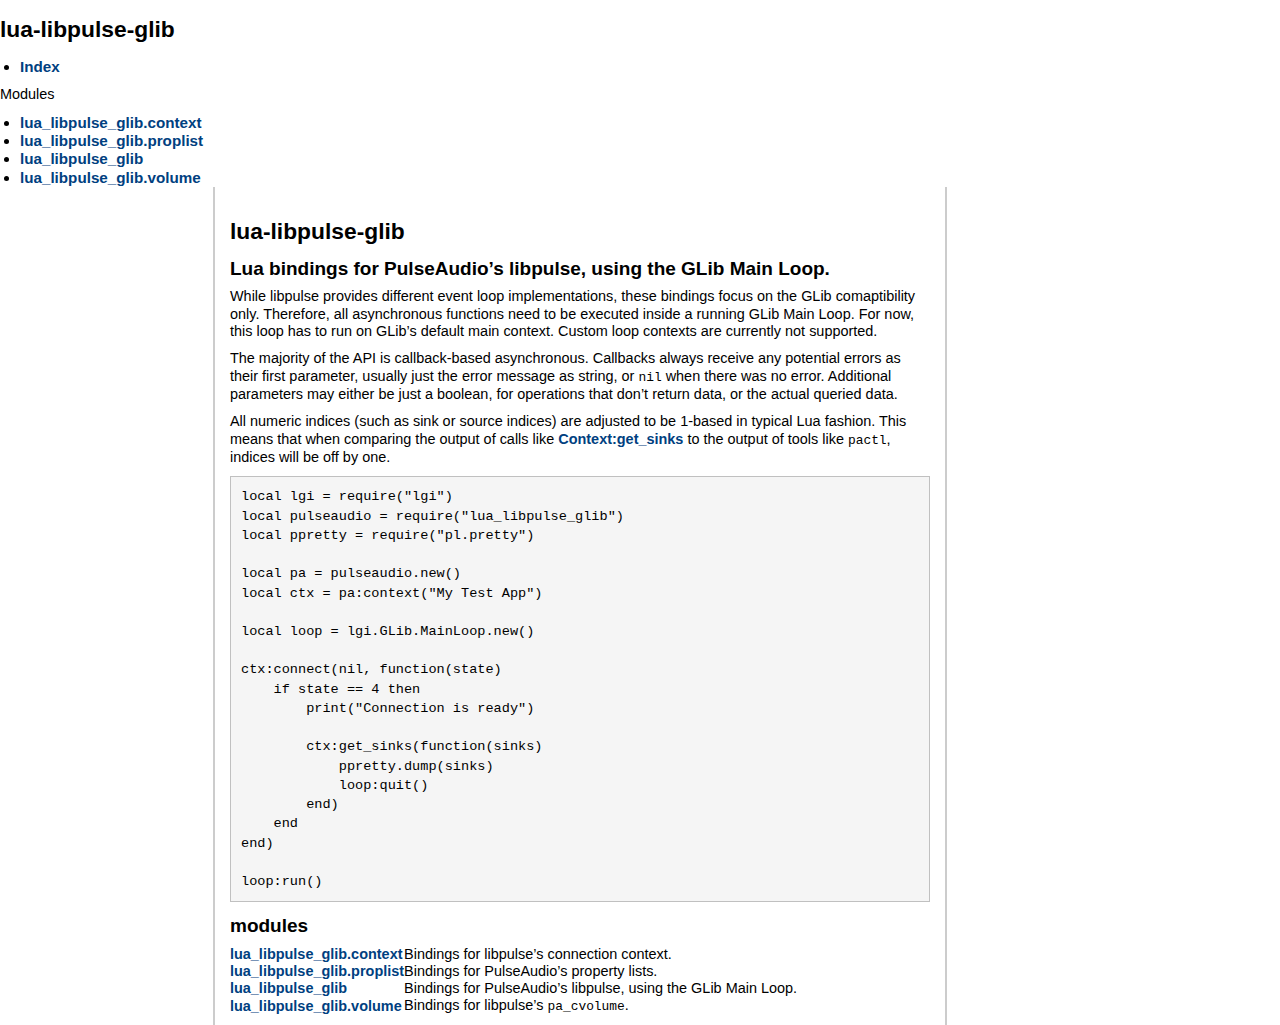
<file: index.html>
<!DOCTYPE html>
<html lang="en">
<head>
    <meta charset="UTF-8">
    <meta http-equiv="X-UA-Compatible" content="IE=edge">
    <meta name="viewport" content="width=device-width, initial-scale=1.0">
    <title>lua-libpulse-glib</title>
    <link rel="stylesheet" href="ldoc.css" type="text/css" />
</head>
<body>


<aside id="sidebar" class="has-background-white-ter">
    <h1 class="title">lua-libpulse-glib</h1>
    <nav class="menu">
        <ul class="menu-list">
            <li><a class="is-active" href="../index.html">Index</a></li>
        </ul>
        <p class="menu-label">Modules</p>
        <ul class="menu-list">
            <li><a href="modules/lua_libpulse_glib.context.html">lua_libpulse_glib.context</a></li>
            <li><a href="modules/lua_libpulse_glib.proplist.html">lua_libpulse_glib.proplist</a></li>
            <li><a href="modules/lua_libpulse_glib.html">lua_libpulse_glib</a></li>
            <li><a href="modules/lua_libpulse_glib.volume.html">lua_libpulse_glib.volume</a></li>
        </ul>
    </nav>
</aside>
<div id="content" class="content__wrapper">
    <section class="section section__project-description">
        <div class="container">
            <h1 class="title is-1">lua-libpulse-glib</h1>
            <h2 class="subtitle is-3">Lua bindings for PulseAudio&rsquo;s libpulse, using the GLib Main Loop.</h2>
            <div class="content">
                <p><p>While libpulse provides different event loop implementations, these bindings focus on the GLib comaptibility only.
Therefore, all asynchronous functions need to be executed inside a running GLib Main Loop.
For now, this loop has to run on GLib&rsquo;s default main context. Custom loop contexts are currently not supported.</p>

<p>The majority of the API is callback-based asynchronous. Callbacks always receive any potential errors as their
first parameter, usually just the error message as string, or <code>nil</code> when there was no error. Additional parameters
may either be just a boolean, for operations that don&rsquo;t return data, or the actual queried data.</p>

<p>All numeric indices (such as sink or source indices) are adjusted to be 1-based in typical Lua fashion.
This means that when comparing the output of calls like <a href="modules/lua_libpulse_glib.context.html#Context:get_sinks">Context:get_sinks</a> to the output of tools like <code>pactl</code>,
indices will be off by one.</p>

<pre><code>local lgi = require("lgi")
local pulseaudio = require("lua_libpulse_glib")
local ppretty = require("pl.pretty")

local pa = pulseaudio.new()
local ctx = pa:context("My Test App")

local loop = lgi.GLib.MainLoop.new()

ctx:connect(nil, function(state)
    if state == 4 then
        print("Connection is ready")

        ctx:get_sinks(function(sinks)
            ppretty.dump(sinks)
            loop:quit()
        end)
    end
end)

loop:run()
</code></pre>
</p>
            </div>
        </div>
    </section>

    <section class="section section__project-summary">
        <div class="container">
            <h2 class="title is-4">modules</h2>
            <table class="table is-fullwidth is-striped">
                <tbody>
                    <tr>
                        <td class="name"><a href="modules/lua_libpulse_glib.context.html">lua_libpulse_glib.context</a></td>
                        <td class="summary">Bindings for libpulse&rsquo;s connection context.</td>
                    </tr>
                    <tr>
                        <td class="name"><a href="modules/lua_libpulse_glib.proplist.html">lua_libpulse_glib.proplist</a></td>
                        <td class="summary">Bindings for PulseAudio&rsquo;s property lists.</td>
                    </tr>
                    <tr>
                        <td class="name"><a href="modules/lua_libpulse_glib.html">lua_libpulse_glib</a></td>
                        <td class="summary">Bindings for PulseAudio&rsquo;s libpulse, using the GLib Main Loop.</td>
                    </tr>
                    <tr>
                        <td class="name"><a href="modules/lua_libpulse_glib.volume.html">lua_libpulse_glib.volume</a></td>
                        <td class="summary">Bindings for libpulse&rsquo;s <code>pa_cvolume</code>.</td>
                    </tr>
                </tbody>
            </table>
        </div>
    </section>
</div>

<footer class="footer">
    <div class="content has-text-centered">
        Generated by <a href="https://github/com/stevendonovan/LDoc">LDoc 1.4.6</a>, designed with <a href="https://github.com/jgthms/bulma">Bulma</a>. Last updated at 2022-08-11 11:34:54.
    </div>
</footer>

</body>
</html>
</file>
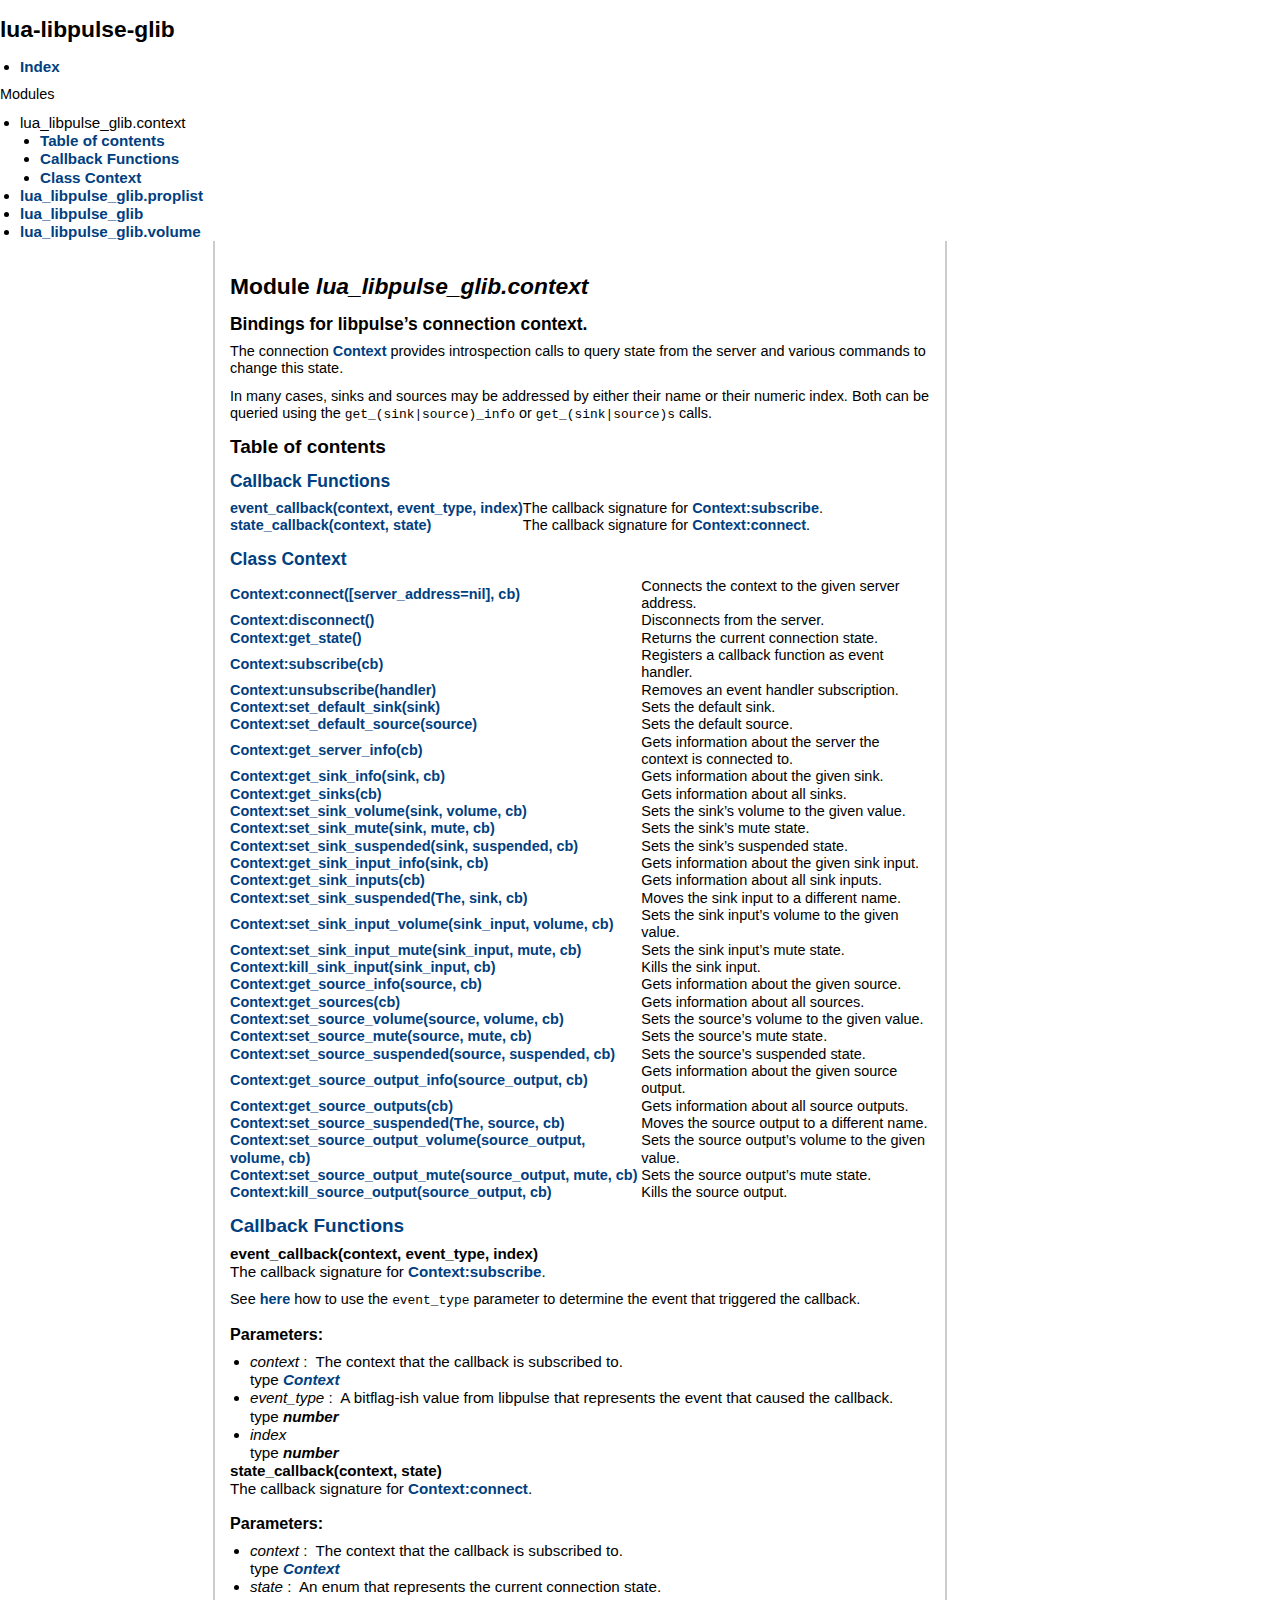
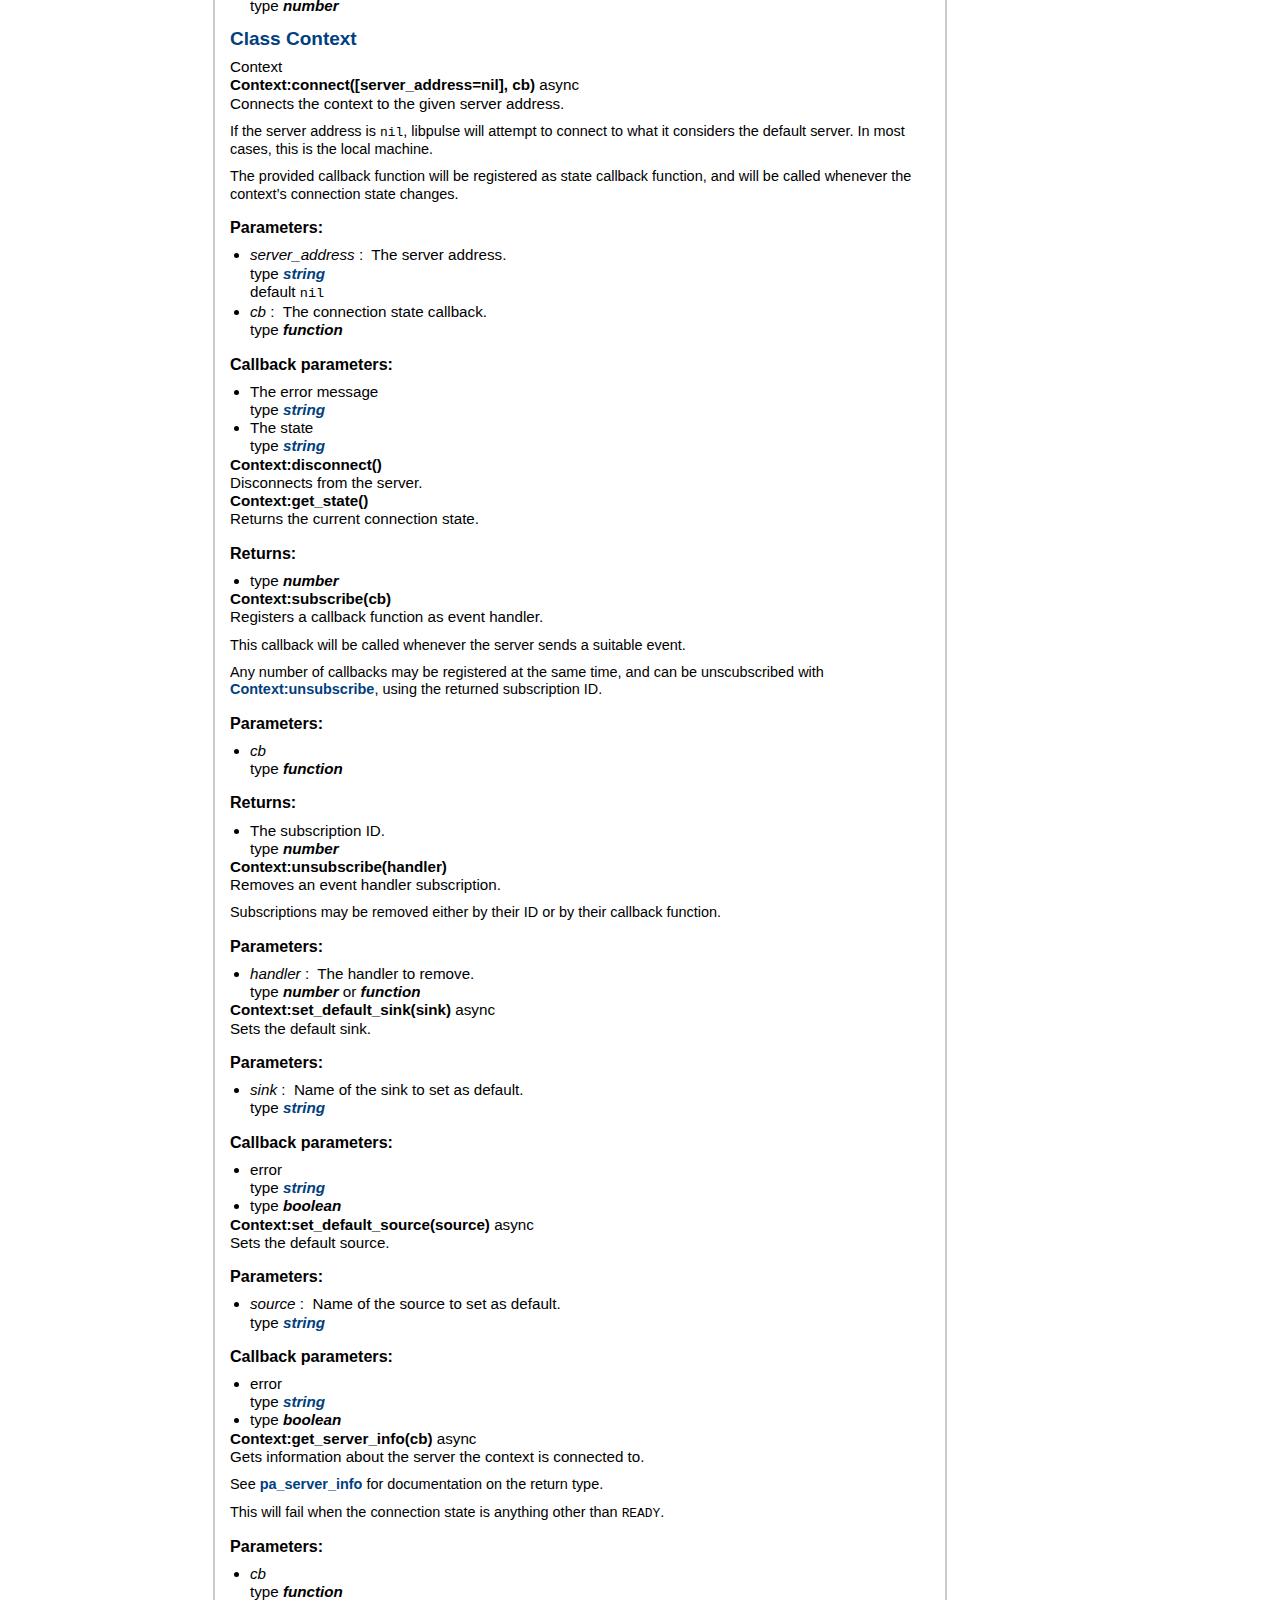
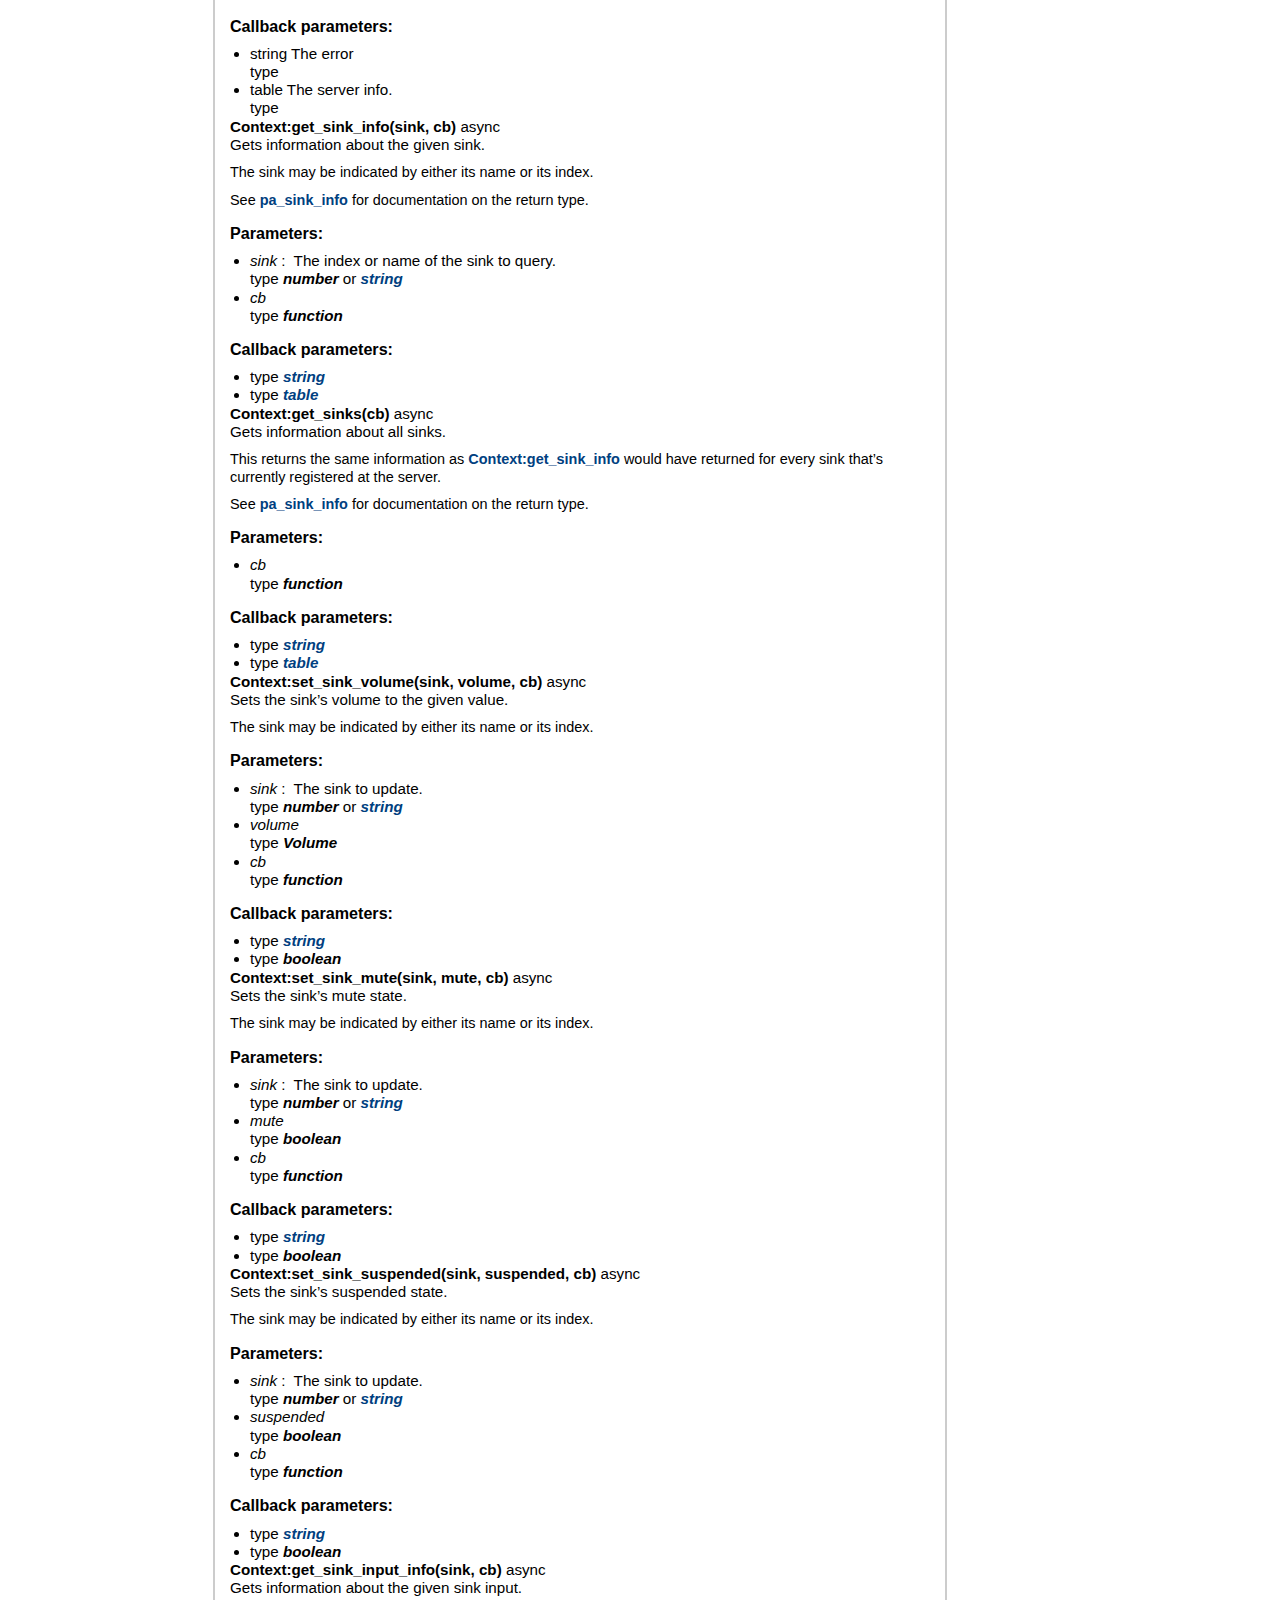
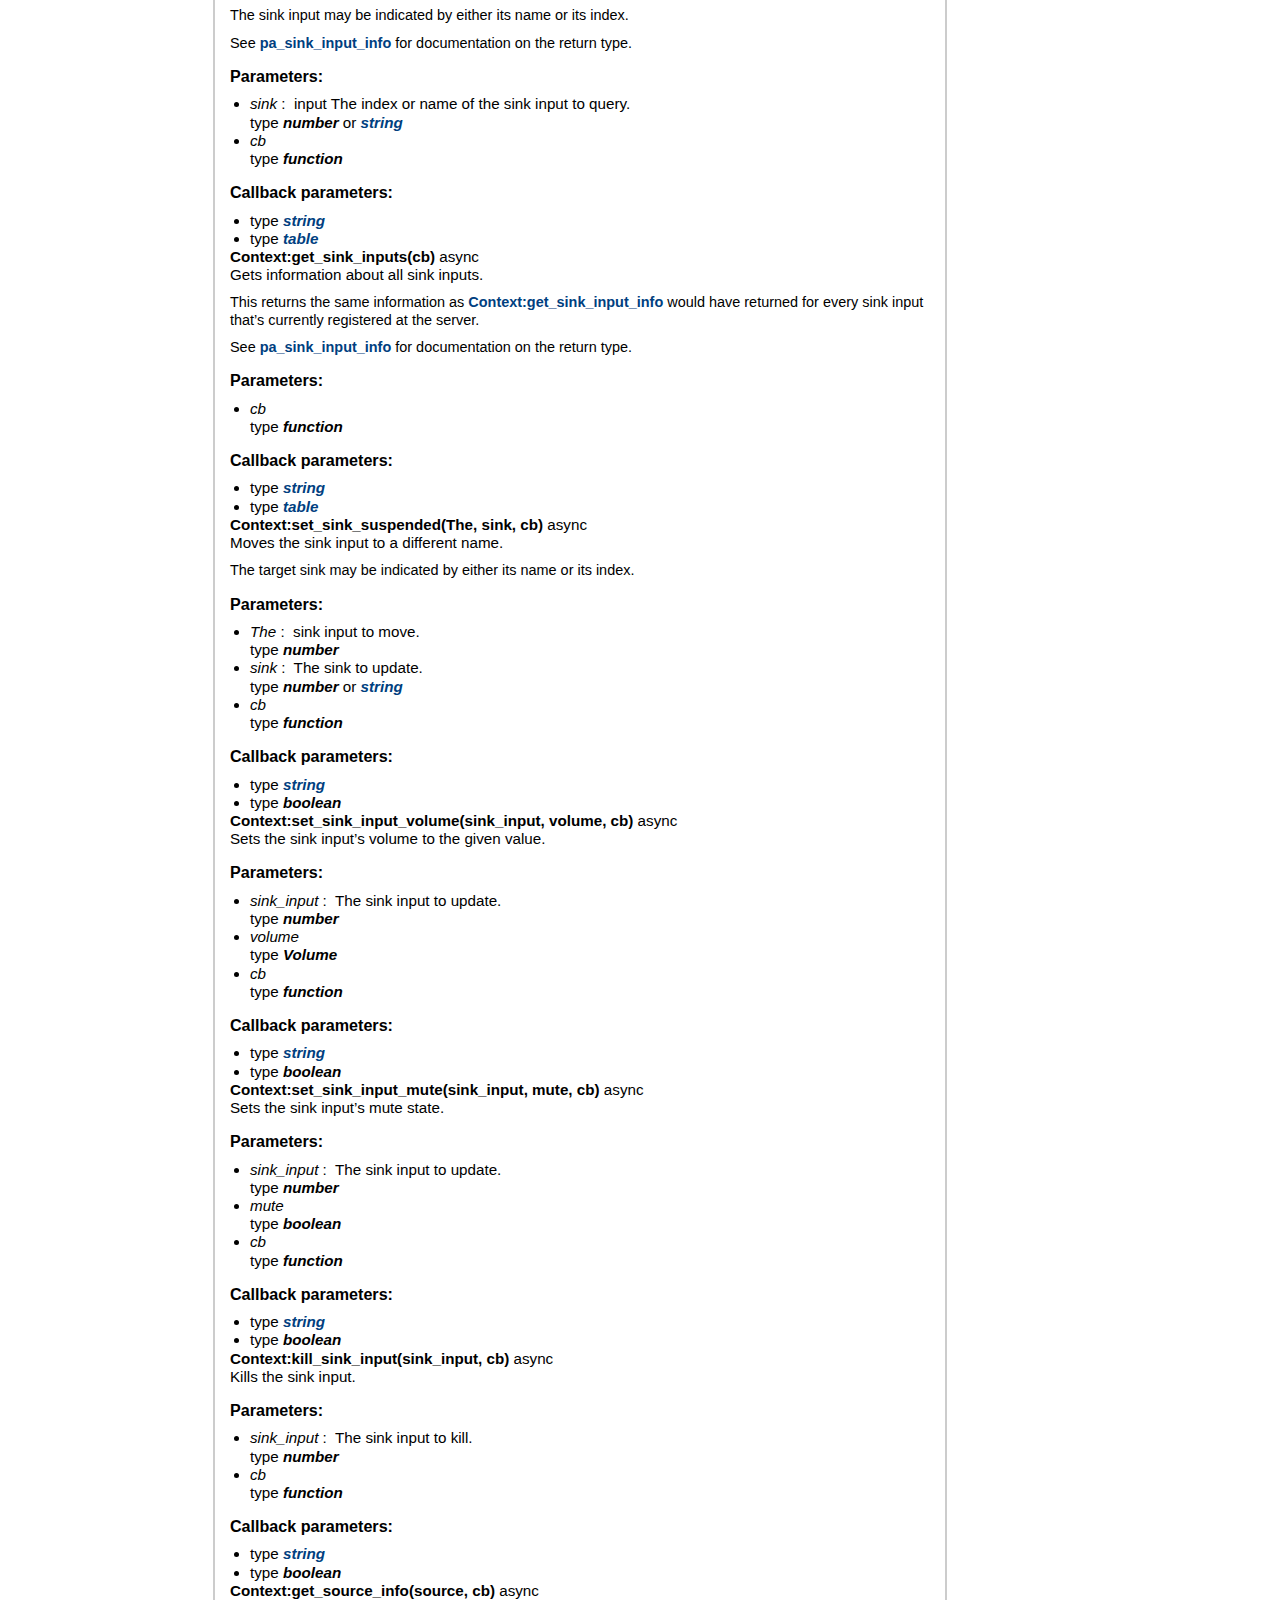
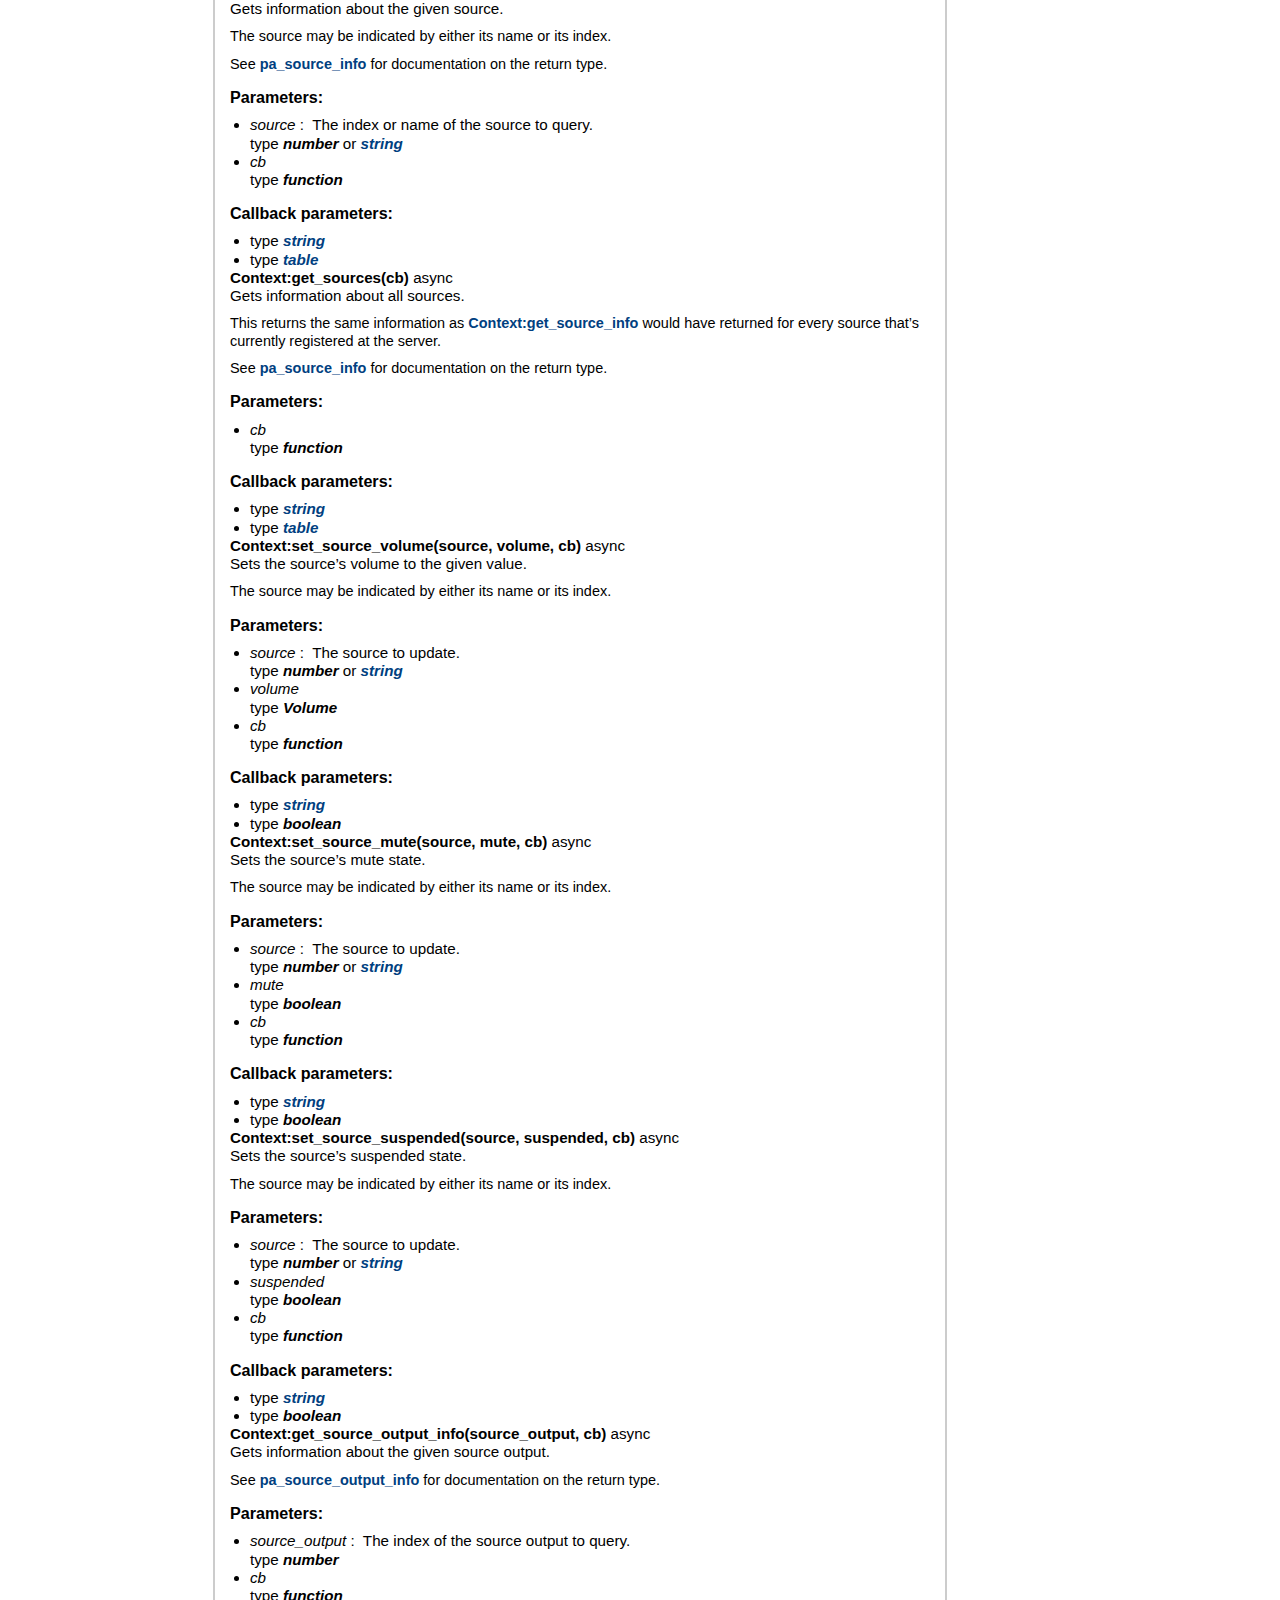
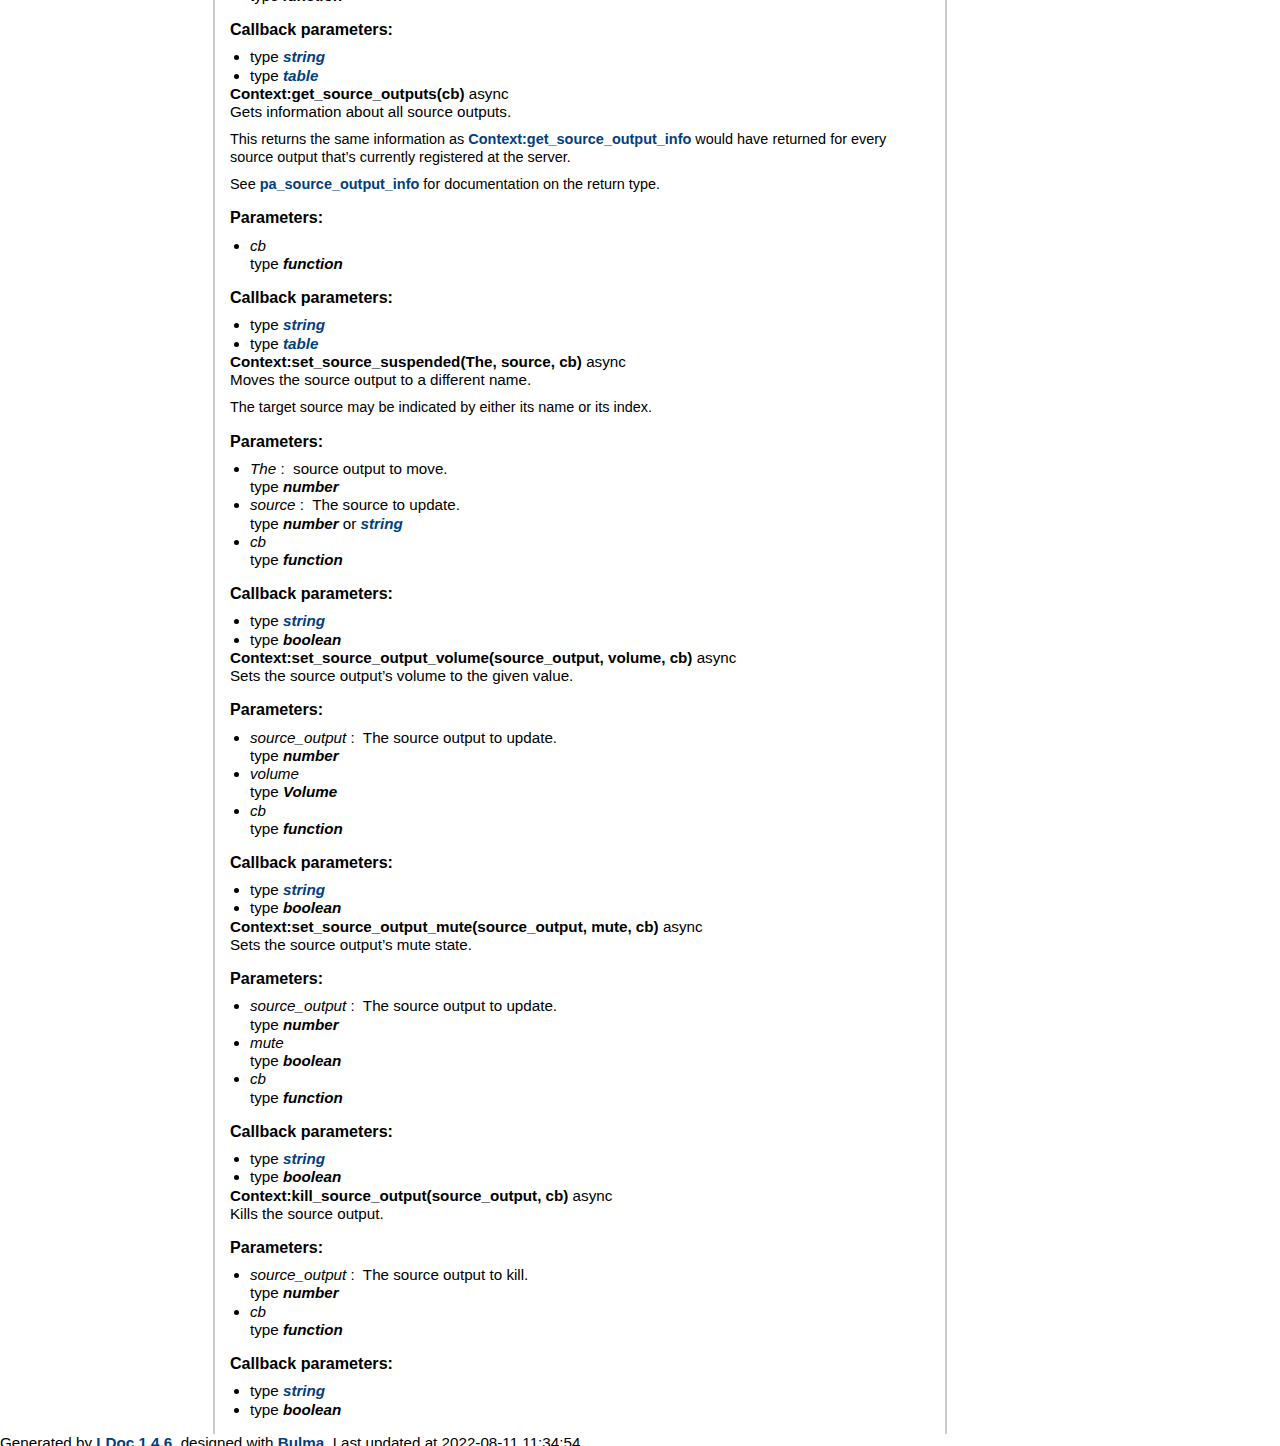
<file: modules/lua_libpulse_glib.context.html>
<!DOCTYPE html>
<html lang="en">
<head>
    <meta charset="UTF-8">
    <meta http-equiv="X-UA-Compatible" content="IE=edge">
    <meta name="viewport" content="width=device-width, initial-scale=1.0">
    <title>lua-libpulse-glib</title>
    <link rel="stylesheet" href="../ldoc.css" type="text/css" />
</head>
<body>


<aside id="sidebar" class="has-background-white-ter">
    <h1 class="title">lua-libpulse-glib</h1>
    <nav class="menu">
        <ul class="menu-list">
            <li><a class="" href="../index.html">Index</a></li>
        </ul>
        <p class="menu-label">Modules</p>
        <ul class="menu-list">
            <li>
                <a class="is-active">lua_libpulse_glib.context</a>
                <ul>
                    <li><a href="#toc">Table of contents</a></li>
                    <li><a href="#Callback_Functions">Callback Functions </a></li>
                    <li><a href="#Class_Context">Class Context </a></li>
                </ul>
            </li>
            <li><a href="../modules/lua_libpulse_glib.proplist.html">lua_libpulse_glib.proplist</a></li>
            <li><a href="../modules/lua_libpulse_glib.html">lua_libpulse_glib</a></li>
            <li><a href="../modules/lua_libpulse_glib.volume.html">lua_libpulse_glib.volume</a></li>
        </ul>
    </nav>
</aside>
<div id="content" class="content__wrapper">
    <section class="section section__module-description">
        <div class="container">
            <h1 class="title is-1">Module <em>lua_libpulse_glib.context</em></h1>
            <h3 class="subtitle is-3">Bindings for libpulse&rsquo;s connection context.</h3>
            <div class="content">
                <p> The connection <a href="../modules/lua_libpulse_glib.context.html#Context">Context</a> provides introspection calls to query state from the server and various commands to
 change this state.</p>

<p> In many cases, sinks and sources may be addressed by either their name or their numeric index.
 Both can be queried using the <code>get_(sink|source)_info</code> or <code>get_(sink|source)s</code> calls.</p>
            </div>
        </div>
    </section>
    <section class="section section__module-summary">
        <div class="container">
            <h2 id="toc" class="title is-3">Table of contents</h2>
            <h3 class="title is-4"><a href="#Callback_Functions">Callback Functions </a></h3>
            <table class="table is-fullwidth is-striped">
                <tbody>
                    <tr>
                        <td class="name"><a href="#event_callback">event_callback(context, event_type, index)</a></td>
                        <td class="summary">The callback signature for <a href="../modules/lua_libpulse_glib.context.html#Context:subscribe">Context:subscribe</a>.</td>
                    </tr>
                    <tr>
                        <td class="name"><a href="#state_callback">state_callback(context, state)</a></td>
                        <td class="summary">The callback signature for <a href="../modules/lua_libpulse_glib.context.html#Context:connect">Context:connect</a>.</td>
                    </tr>
                </tbody>
            </table>
            <h3 class="title is-4"><a href="#Class_Context">Class Context </a></h3>
            <table class="table is-fullwidth is-striped">
                <tbody>
                    <tr>
                        <td class="name"><a href="#Context:connect">Context:connect([server_address=nil], cb)</a></td>
                        <td class="summary">Connects the context to the given server address.</td>
                    </tr>
                    <tr>
                        <td class="name"><a href="#Context:disconnect">Context:disconnect()</a></td>
                        <td class="summary">Disconnects from the server.</td>
                    </tr>
                    <tr>
                        <td class="name"><a href="#Context:get_state">Context:get_state()</a></td>
                        <td class="summary">Returns the current connection state.</td>
                    </tr>
                    <tr>
                        <td class="name"><a href="#Context:subscribe">Context:subscribe(cb)</a></td>
                        <td class="summary">Registers a callback function as event handler.</td>
                    </tr>
                    <tr>
                        <td class="name"><a href="#Context:unsubscribe">Context:unsubscribe(handler)</a></td>
                        <td class="summary">Removes an event handler subscription.</td>
                    </tr>
                    <tr>
                        <td class="name"><a href="#Context:set_default_sink">Context:set_default_sink(sink)</a></td>
                        <td class="summary">Sets the default sink.</td>
                    </tr>
                    <tr>
                        <td class="name"><a href="#Context:set_default_source">Context:set_default_source(source)</a></td>
                        <td class="summary">Sets the default source.</td>
                    </tr>
                    <tr>
                        <td class="name"><a href="#Context:get_server_info">Context:get_server_info(cb)</a></td>
                        <td class="summary">Gets information about the server the context is connected to.</td>
                    </tr>
                    <tr>
                        <td class="name"><a href="#Context:get_sink_info">Context:get_sink_info(sink, cb)</a></td>
                        <td class="summary">Gets information about the given sink.</td>
                    </tr>
                    <tr>
                        <td class="name"><a href="#Context:get_sinks">Context:get_sinks(cb)</a></td>
                        <td class="summary">Gets information about all sinks.</td>
                    </tr>
                    <tr>
                        <td class="name"><a href="#Context:set_sink_volume">Context:set_sink_volume(sink, volume, cb)</a></td>
                        <td class="summary">Sets the sink&rsquo;s volume to the given value.</td>
                    </tr>
                    <tr>
                        <td class="name"><a href="#Context:set_sink_mute">Context:set_sink_mute(sink, mute, cb)</a></td>
                        <td class="summary">Sets the sink&rsquo;s mute state.</td>
                    </tr>
                    <tr>
                        <td class="name"><a href="#Context:set_sink_suspended">Context:set_sink_suspended(sink, suspended, cb)</a></td>
                        <td class="summary">Sets the sink&rsquo;s suspended state.</td>
                    </tr>
                    <tr>
                        <td class="name"><a href="#Context:get_sink_input_info">Context:get_sink_input_info(sink, cb)</a></td>
                        <td class="summary">Gets information about the given sink input.</td>
                    </tr>
                    <tr>
                        <td class="name"><a href="#Context:get_sink_inputs">Context:get_sink_inputs(cb)</a></td>
                        <td class="summary">Gets information about all sink inputs.</td>
                    </tr>
                    <tr>
                        <td class="name"><a href="#Context:set_sink_suspended">Context:set_sink_suspended(The, sink, cb)</a></td>
                        <td class="summary">Moves the sink input to a different name.</td>
                    </tr>
                    <tr>
                        <td class="name"><a href="#Context:set_sink_input_volume">Context:set_sink_input_volume(sink_input, volume, cb)</a></td>
                        <td class="summary">Sets the sink input&rsquo;s volume to the given value.</td>
                    </tr>
                    <tr>
                        <td class="name"><a href="#Context:set_sink_input_mute">Context:set_sink_input_mute(sink_input, mute, cb)</a></td>
                        <td class="summary">Sets the sink input&rsquo;s mute state.</td>
                    </tr>
                    <tr>
                        <td class="name"><a href="#Context:kill_sink_input">Context:kill_sink_input(sink_input, cb)</a></td>
                        <td class="summary">Kills the sink input.</td>
                    </tr>
                    <tr>
                        <td class="name"><a href="#Context:get_source_info">Context:get_source_info(source, cb)</a></td>
                        <td class="summary">Gets information about the given source.</td>
                    </tr>
                    <tr>
                        <td class="name"><a href="#Context:get_sources">Context:get_sources(cb)</a></td>
                        <td class="summary">Gets information about all sources.</td>
                    </tr>
                    <tr>
                        <td class="name"><a href="#Context:set_source_volume">Context:set_source_volume(source, volume, cb)</a></td>
                        <td class="summary">Sets the source&rsquo;s volume to the given value.</td>
                    </tr>
                    <tr>
                        <td class="name"><a href="#Context:set_source_mute">Context:set_source_mute(source, mute, cb)</a></td>
                        <td class="summary">Sets the source&rsquo;s mute state.</td>
                    </tr>
                    <tr>
                        <td class="name"><a href="#Context:set_source_suspended">Context:set_source_suspended(source, suspended, cb)</a></td>
                        <td class="summary">Sets the source&rsquo;s suspended state.</td>
                    </tr>
                    <tr>
                        <td class="name"><a href="#Context:get_source_output_info">Context:get_source_output_info(source_output, cb)</a></td>
                        <td class="summary">Gets information about the given source output.</td>
                    </tr>
                    <tr>
                        <td class="name"><a href="#Context:get_source_outputs">Context:get_source_outputs(cb)</a></td>
                        <td class="summary">Gets information about all source outputs.</td>
                    </tr>
                    <tr>
                        <td class="name"><a href="#Context:set_source_suspended">Context:set_source_suspended(The, source, cb)</a></td>
                        <td class="summary">Moves the source output to a different name.</td>
                    </tr>
                    <tr>
                        <td class="name"><a href="#Context:set_source_output_volume">Context:set_source_output_volume(source_output, volume, cb)</a></td>
                        <td class="summary">Sets the source output&rsquo;s volume to the given value.</td>
                    </tr>
                    <tr>
                        <td class="name"><a href="#Context:set_source_output_mute">Context:set_source_output_mute(source_output, mute, cb)</a></td>
                        <td class="summary">Sets the source output&rsquo;s mute state.</td>
                    </tr>
                    <tr>
                        <td class="name"><a href="#Context:kill_source_output">Context:kill_source_output(source_output, cb)</a></td>
                        <td class="summary">Kills the source output.</td>
                    </tr>
                </tbody>
            </table>
        </div>
    </section>

    <section class="section section--Callback Functions ">
        <div class="container">
            <h2 class="title is-2" id="Callback_Functions"><a href="#Callback_Functions">Callback Functions </a></h2>
            <div class="section__content">
                <div id="event_callback" class="box section__item">
                    <div class="block section__item__title">
                        <strong>event_callback(context, event_type, index)</strong>
                    </div>

                    <div class="block content section__item__description">The callback signature for <a href="../modules/lua_libpulse_glib.context.html#Context:subscribe">Context:subscribe</a>. </p>

<p> See <a href="https://freedesktop.org/software/pulseaudio/doxygen/subscribe.html">here</a> how to use the <code>event_type</code>
 parameter to determine the event that triggered the callback.</div>

                    <div class="block content section__item__params">
                        <h4 class="title is-6">Parameters:</h4>
                        <ul>
                            <li class="parameter">
                                <div>
                                    <span class="parameter__name"><em>context</em></span>
                                    <span class="parameter__description">:&nbsp; The context that the callback is subscribed to.</span>
                                </div>
                                <div class="field is-grouped is-grouped-multiline parameter__tags">
                                    <div class="control">
                                        <div class="tags has-addons">
                                            <span class="tag is-dark">type</span>
                                            <span class="tag parameter__type"><span><a class="type" href="../modules/lua_libpulse_glib.context.html#Context">Context</a></span></span>
                                        </div>
                                    </div>
                                </div>
                            </li>
                            <li class="parameter">
                                <div>
                                    <span class="parameter__name"><em>event_type</em></span>
                                    <span class="parameter__description">:&nbsp; A bitflag-ish value from libpulse that represents the event that caused the callback.</span>
                                </div>
                                <div class="field is-grouped is-grouped-multiline parameter__tags">
                                    <div class="control">
                                        <div class="tags has-addons">
                                            <span class="tag is-dark">type</span>
                                            <span class="tag parameter__type"><span><span class="type">number</span></span></span>
                                        </div>
                                    </div>
                                </div>
                            </li>
                            <li class="parameter">
                                <div>
                                    <span class="parameter__name"><em>index</em></span>
                                </div>
                                <div class="field is-grouped is-grouped-multiline parameter__tags">
                                    <div class="control">
                                        <div class="tags has-addons">
                                            <span class="tag is-dark">type</span>
                                            <span class="tag parameter__type"><span><span class="type">number</span></span></span>
                                        </div>
                                    </div>
                                </div>
                            </li>

                        </ul>
                    </div>
                </div>
                <div id="state_callback" class="box section__item">
                    <div class="block section__item__title">
                        <strong>state_callback(context, state)</strong>
                    </div>

                    <div class="block content section__item__description">The callback signature for <a href="../modules/lua_libpulse_glib.context.html#Context:connect">Context:connect</a>.</div>

                    <div class="block content section__item__params">
                        <h4 class="title is-6">Parameters:</h4>
                        <ul>
                            <li class="parameter">
                                <div>
                                    <span class="parameter__name"><em>context</em></span>
                                    <span class="parameter__description">:&nbsp; The context that the callback is subscribed to.</span>
                                </div>
                                <div class="field is-grouped is-grouped-multiline parameter__tags">
                                    <div class="control">
                                        <div class="tags has-addons">
                                            <span class="tag is-dark">type</span>
                                            <span class="tag parameter__type"><span><a class="type" href="../modules/lua_libpulse_glib.context.html#Context">Context</a></span></span>
                                        </div>
                                    </div>
                                </div>
                            </li>
                            <li class="parameter">
                                <div>
                                    <span class="parameter__name"><em>state</em></span>
                                    <span class="parameter__description">:&nbsp; An enum that represents the current connection state.</span>
                                </div>
                                <div class="field is-grouped is-grouped-multiline parameter__tags">
                                    <div class="control">
                                        <div class="tags has-addons">
                                            <span class="tag is-dark">type</span>
                                            <span class="tag parameter__type"><span><span class="type">number</span></span></span>
                                        </div>
                                    </div>
                                </div>
                            </li>

                        </ul>
                    </div>
                </div>
            </div>
        </div>
    </section>
    <section class="section section--Class Context ">
        <div class="container">
            <h2 class="title is-2" id="Class_Context"><a href="#Class_Context">Class Context </a></h2>
            <div class="content section__description">
                Context
            </div>
            <div class="section__content">
                <div id="Context:connect" class="box section__item">
                    <div class="block section__item__title">
                        <strong>Context:connect([server_address=nil], cb)</strong>
                        <span class="tag">async</span>
                    </div>

                    <div class="block content section__item__description">Connects the context to the given server address. </p>

<p> If the server address is <code>nil</code>, libpulse will attempt to connect to what it considers the default server.
 In most cases, this is the local machine.</p>

<p> The provided callback function will be registered as state callback function, and will be called whenever the
 context&rsquo;s connection state changes.</div>

                    <div class="block content section__item__params">
                        <h4 class="title is-6">Parameters:</h4>
                        <ul>
                            <li class="parameter">
                                <div>
                                    <span class="parameter__name"><em>server_address</em></span>
                                    <span class="parameter__description">:&nbsp; The server address.</span>
                                </div>
                                <div class="field is-grouped is-grouped-multiline parameter__tags">
                                    <div class="control">
                                        <div class="tags has-addons">
                                            <span class="tag is-dark">type</span>
                                            <span class="tag parameter__type"><span><a class="type" href="https://www.lua.org/manual/5.1/manual.html#5.4">string</a></span></span>
                                        </div>
                                    </div>
                                    <div class="control">
                                        <div class="tags has-addons">
                                            <span class="tag is-dark">default</span>
                                            <span class="tag parameter__default"><code>nil</code></span>
                                        </div>
                                    </div>
                                </div>
                            </li>
                            <li class="parameter">
                                <div>
                                    <span class="parameter__name"><em>cb</em></span>
                                    <span class="parameter__description">:&nbsp; The connection state callback.</span>
                                </div>
                                <div class="field is-grouped is-grouped-multiline parameter__tags">
                                    <div class="control">
                                        <div class="tags has-addons">
                                            <span class="tag is-dark">type</span>
                                            <span class="tag parameter__type"><span><span class="type">function</span></span></span>
                                        </div>
                                    </div>
                                </div>
                            </li>

                        </ul>
                    </div>
                    <div class="block content section__item__returns">
                        <h4 class="title is-6">Callback parameters:</h4>
                        <ul>
                            <li class="return-value">
                                <div class="return-value__description">
                                    <span>The error message</span>
                                </div>
                                <div class="field is-grouped is-grouped-multiline">
                                    <div class="control">
                                        <div class="tags has-addons">
                                            <span class="tag is-dark">type</span>
                                            <span class="tag return-value__type"><span><a class="type" href="https://www.lua.org/manual/5.1/manual.html#5.4">string</a></span></span>
                                        </div>
                                    </div>
                                </div>
                            </li>
                            <li class="return-value">
                                <div class="return-value__description">
                                    <span>The state</span>
                                </div>
                                <div class="field is-grouped is-grouped-multiline">
                                    <div class="control">
                                        <div class="tags has-addons">
                                            <span class="tag is-dark">type</span>
                                            <span class="tag return-value__type"><span><a class="type" href="https://www.lua.org/manual/5.1/manual.html#5.4">string</a></span></span>
                                        </div>
                                    </div>
                                </div>
                            </li>
                        </ul>
                    </div>
                </div>
                <div id="Context:disconnect" class="box section__item">
                    <div class="block section__item__title">
                        <strong>Context:disconnect()</strong>
                    </div>

                    <div class="block content section__item__description">Disconnects from the server.</div>

                </div>
                <div id="Context:get_state" class="box section__item">
                    <div class="block section__item__title">
                        <strong>Context:get_state()</strong>
                    </div>

                    <div class="block content section__item__description">Returns the current connection state.</div>

                    <div class="block content section__item__returns">
                        <h4 class="title is-6">Returns:</h4>
                        <ul>
                            <li class="return-value">
                                <div class="field is-grouped is-grouped-multiline">
                                    <div class="control">
                                        <div class="tags has-addons">
                                            <span class="tag is-dark">type</span>
                                            <span class="tag return-value__type"><span><span class="type">number</span></span></span>
                                        </div>
                                    </div>
                                </div>
                            </li>
                        </ul>
                    </div>
                </div>
                <div id="Context:subscribe" class="box section__item">
                    <div class="block section__item__title">
                        <strong>Context:subscribe(cb)</strong>
                    </div>

                    <div class="block content section__item__description">Registers a callback function as event handler. </p>

<p> This callback will be called whenever the server sends a suitable event.</p>

<p> Any number of callbacks may be registered at the same time, and can be unscubscribed with
 <a href="../modules/lua_libpulse_glib.context.html#Context:unsubscribe">Context:unsubscribe</a>, using the returned subscription ID.</div>

                    <div class="block content section__item__params">
                        <h4 class="title is-6">Parameters:</h4>
                        <ul>
                            <li class="parameter">
                                <div>
                                    <span class="parameter__name"><em>cb</em></span>
                                </div>
                                <div class="field is-grouped is-grouped-multiline parameter__tags">
                                    <div class="control">
                                        <div class="tags has-addons">
                                            <span class="tag is-dark">type</span>
                                            <span class="tag parameter__type"><span><span class="type">function</span></span></span>
                                        </div>
                                    </div>
                                </div>
                            </li>

                        </ul>
                    </div>
                    <div class="block content section__item__returns">
                        <h4 class="title is-6">Returns:</h4>
                        <ul>
                            <li class="return-value">
                                <div class="return-value__description">
                                    <span>The subscription ID.</span>
                                </div>
                                <div class="field is-grouped is-grouped-multiline">
                                    <div class="control">
                                        <div class="tags has-addons">
                                            <span class="tag is-dark">type</span>
                                            <span class="tag return-value__type"><span><span class="type">number</span></span></span>
                                        </div>
                                    </div>
                                </div>
                            </li>
                        </ul>
                    </div>
                </div>
                <div id="Context:unsubscribe" class="box section__item">
                    <div class="block section__item__title">
                        <strong>Context:unsubscribe(handler)</strong>
                    </div>

                    <div class="block content section__item__description">Removes an event handler subscription. </p>

<p> Subscriptions may be removed either by their ID or by their callback function.</div>

                    <div class="block content section__item__params">
                        <h4 class="title is-6">Parameters:</h4>
                        <ul>
                            <li class="parameter">
                                <div>
                                    <span class="parameter__name"><em>handler</em></span>
                                    <span class="parameter__description">:&nbsp; The handler to remove.</span>
                                </div>
                                <div class="field is-grouped is-grouped-multiline parameter__tags">
                                    <div class="control">
                                        <div class="tags has-addons">
                                            <span class="tag is-dark">type</span>
                                            <span class="tag parameter__type"><span><span class="type">number</span> or <span class="type">function</span></span></span>
                                        </div>
                                    </div>
                                </div>
                            </li>

                        </ul>
                    </div>
                </div>
                <div id="Context:set_default_sink" class="box section__item">
                    <div class="block section__item__title">
                        <strong>Context:set_default_sink(sink)</strong>
                        <span class="tag">async</span>
                    </div>

                    <div class="block content section__item__description">Sets the default sink.</div>

                    <div class="block content section__item__params">
                        <h4 class="title is-6">Parameters:</h4>
                        <ul>
                            <li class="parameter">
                                <div>
                                    <span class="parameter__name"><em>sink</em></span>
                                    <span class="parameter__description">:&nbsp; Name of the sink to set as default.</span>
                                </div>
                                <div class="field is-grouped is-grouped-multiline parameter__tags">
                                    <div class="control">
                                        <div class="tags has-addons">
                                            <span class="tag is-dark">type</span>
                                            <span class="tag parameter__type"><span><a class="type" href="https://www.lua.org/manual/5.1/manual.html#5.4">string</a></span></span>
                                        </div>
                                    </div>
                                </div>
                            </li>

                        </ul>
                    </div>
                    <div class="block content section__item__returns">
                        <h4 class="title is-6">Callback parameters:</h4>
                        <ul>
                            <li class="return-value">
                                <div class="return-value__description">
                                    <span>error</span>
                                </div>
                                <div class="field is-grouped is-grouped-multiline">
                                    <div class="control">
                                        <div class="tags has-addons">
                                            <span class="tag is-dark">type</span>
                                            <span class="tag return-value__type"><span><a class="type" href="https://www.lua.org/manual/5.1/manual.html#5.4">string</a></span></span>
                                        </div>
                                    </div>
                                </div>
                            </li>
                            <li class="return-value">
                                <div class="field is-grouped is-grouped-multiline">
                                    <div class="control">
                                        <div class="tags has-addons">
                                            <span class="tag is-dark">type</span>
                                            <span class="tag return-value__type"><span><span class="type">boolean</span></span></span>
                                        </div>
                                    </div>
                                </div>
                            </li>
                        </ul>
                    </div>
                </div>
                <div id="Context:set_default_source" class="box section__item">
                    <div class="block section__item__title">
                        <strong>Context:set_default_source(source)</strong>
                        <span class="tag">async</span>
                    </div>

                    <div class="block content section__item__description">Sets the default source.</div>

                    <div class="block content section__item__params">
                        <h4 class="title is-6">Parameters:</h4>
                        <ul>
                            <li class="parameter">
                                <div>
                                    <span class="parameter__name"><em>source</em></span>
                                    <span class="parameter__description">:&nbsp; Name of the source to set as default.</span>
                                </div>
                                <div class="field is-grouped is-grouped-multiline parameter__tags">
                                    <div class="control">
                                        <div class="tags has-addons">
                                            <span class="tag is-dark">type</span>
                                            <span class="tag parameter__type"><span><a class="type" href="https://www.lua.org/manual/5.1/manual.html#5.4">string</a></span></span>
                                        </div>
                                    </div>
                                </div>
                            </li>

                        </ul>
                    </div>
                    <div class="block content section__item__returns">
                        <h4 class="title is-6">Callback parameters:</h4>
                        <ul>
                            <li class="return-value">
                                <div class="return-value__description">
                                    <span>error</span>
                                </div>
                                <div class="field is-grouped is-grouped-multiline">
                                    <div class="control">
                                        <div class="tags has-addons">
                                            <span class="tag is-dark">type</span>
                                            <span class="tag return-value__type"><span><a class="type" href="https://www.lua.org/manual/5.1/manual.html#5.4">string</a></span></span>
                                        </div>
                                    </div>
                                </div>
                            </li>
                            <li class="return-value">
                                <div class="field is-grouped is-grouped-multiline">
                                    <div class="control">
                                        <div class="tags has-addons">
                                            <span class="tag is-dark">type</span>
                                            <span class="tag return-value__type"><span><span class="type">boolean</span></span></span>
                                        </div>
                                    </div>
                                </div>
                            </li>
                        </ul>
                    </div>
                </div>
                <div id="Context:get_server_info" class="box section__item">
                    <div class="block section__item__title">
                        <strong>Context:get_server_info(cb)</strong>
                        <span class="tag">async</span>
                    </div>

                    <div class="block content section__item__description">Gets information about the server the context is connected to. </p>

<p> See <a href="https://freedesktop.org/software/pulseaudio/doxygen/structpa__server__info.html">pa_server_info</a>
 for documentation on the return type.</p>

<p> This will fail when the connection state is anything other than <code>READY</code>.</div>

                    <div class="block content section__item__params">
                        <h4 class="title is-6">Parameters:</h4>
                        <ul>
                            <li class="parameter">
                                <div>
                                    <span class="parameter__name"><em>cb</em></span>
                                </div>
                                <div class="field is-grouped is-grouped-multiline parameter__tags">
                                    <div class="control">
                                        <div class="tags has-addons">
                                            <span class="tag is-dark">type</span>
                                            <span class="tag parameter__type"><span><span class="type">function</span></span></span>
                                        </div>
                                    </div>
                                </div>
                            </li>

                        </ul>
                    </div>
                    <div class="block content section__item__returns">
                        <h4 class="title is-6">Callback parameters:</h4>
                        <ul>
                            <li class="return-value">
                                <div class="return-value__description">
                                    <span>string The error</span>
                                </div>
                                <div class="field is-grouped is-grouped-multiline">
                                    <div class="control">
                                        <div class="tags has-addons">
                                            <span class="tag is-dark">type</span>
                                            <span class="tag return-value__type"><span></span></span>
                                        </div>
                                    </div>
                                </div>
                            </li>
                            <li class="return-value">
                                <div class="return-value__description">
                                    <span>table The server info.</span>
                                </div>
                                <div class="field is-grouped is-grouped-multiline">
                                    <div class="control">
                                        <div class="tags has-addons">
                                            <span class="tag is-dark">type</span>
                                            <span class="tag return-value__type"><span></span></span>
                                        </div>
                                    </div>
                                </div>
                            </li>
                        </ul>
                    </div>
                </div>
                <div id="Context:get_sink_info" class="box section__item">
                    <div class="block section__item__title">
                        <strong>Context:get_sink_info(sink, cb)</strong>
                        <span class="tag">async</span>
                    </div>

                    <div class="block content section__item__description">Gets information about the given sink. </p>

<p> The sink may be indicated by either its name or its index.</p>

<p> See <a href="https://freedesktop.org/software/pulseaudio/doxygen/structpa__sink__info.html">pa_sink_info</a>
 for documentation on the return type.</div>

                    <div class="block content section__item__params">
                        <h4 class="title is-6">Parameters:</h4>
                        <ul>
                            <li class="parameter">
                                <div>
                                    <span class="parameter__name"><em>sink</em></span>
                                    <span class="parameter__description">:&nbsp; The index or name of the sink to query.</span>
                                </div>
                                <div class="field is-grouped is-grouped-multiline parameter__tags">
                                    <div class="control">
                                        <div class="tags has-addons">
                                            <span class="tag is-dark">type</span>
                                            <span class="tag parameter__type"><span><span class="type">number</span> or <a class="type" href="https://www.lua.org/manual/5.1/manual.html#5.4">string</a></span></span>
                                        </div>
                                    </div>
                                </div>
                            </li>
                            <li class="parameter">
                                <div>
                                    <span class="parameter__name"><em>cb</em></span>
                                </div>
                                <div class="field is-grouped is-grouped-multiline parameter__tags">
                                    <div class="control">
                                        <div class="tags has-addons">
                                            <span class="tag is-dark">type</span>
                                            <span class="tag parameter__type"><span><span class="type">function</span></span></span>
                                        </div>
                                    </div>
                                </div>
                            </li>

                        </ul>
                    </div>
                    <div class="block content section__item__returns">
                        <h4 class="title is-6">Callback parameters:</h4>
                        <ul>
                            <li class="return-value">
                                <div class="field is-grouped is-grouped-multiline">
                                    <div class="control">
                                        <div class="tags has-addons">
                                            <span class="tag is-dark">type</span>
                                            <span class="tag return-value__type"><span><a class="type" href="https://www.lua.org/manual/5.1/manual.html#5.4">string</a></span></span>
                                        </div>
                                    </div>
                                </div>
                            </li>
                            <li class="return-value">
                                <div class="field is-grouped is-grouped-multiline">
                                    <div class="control">
                                        <div class="tags has-addons">
                                            <span class="tag is-dark">type</span>
                                            <span class="tag return-value__type"><span><a class="type" href="https://www.lua.org/manual/5.1/manual.html#5.5">table</a></span></span>
                                        </div>
                                    </div>
                                </div>
                            </li>
                        </ul>
                    </div>
                </div>
                <div id="Context:get_sinks" class="box section__item">
                    <div class="block section__item__title">
                        <strong>Context:get_sinks(cb)</strong>
                        <span class="tag">async</span>
                    </div>

                    <div class="block content section__item__description">Gets information about all sinks. </p>

<p> This returns the same information as <a href="../modules/lua_libpulse_glib.context.html#Context:get_sink_info">Context:get_sink_info</a> would have returned for every sink
 that&rsquo;s currently registered at the server.</p>

<p> See <a href="https://freedesktop.org/software/pulseaudio/doxygen/structpa__sink__info.html">pa_sink_info</a>
 for documentation on the return type.</div>

                    <div class="block content section__item__params">
                        <h4 class="title is-6">Parameters:</h4>
                        <ul>
                            <li class="parameter">
                                <div>
                                    <span class="parameter__name"><em>cb</em></span>
                                </div>
                                <div class="field is-grouped is-grouped-multiline parameter__tags">
                                    <div class="control">
                                        <div class="tags has-addons">
                                            <span class="tag is-dark">type</span>
                                            <span class="tag parameter__type"><span><span class="type">function</span></span></span>
                                        </div>
                                    </div>
                                </div>
                            </li>

                        </ul>
                    </div>
                    <div class="block content section__item__returns">
                        <h4 class="title is-6">Callback parameters:</h4>
                        <ul>
                            <li class="return-value">
                                <div class="field is-grouped is-grouped-multiline">
                                    <div class="control">
                                        <div class="tags has-addons">
                                            <span class="tag is-dark">type</span>
                                            <span class="tag return-value__type"><span><a class="type" href="https://www.lua.org/manual/5.1/manual.html#5.4">string</a></span></span>
                                        </div>
                                    </div>
                                </div>
                            </li>
                            <li class="return-value">
                                <div class="field is-grouped is-grouped-multiline">
                                    <div class="control">
                                        <div class="tags has-addons">
                                            <span class="tag is-dark">type</span>
                                            <span class="tag return-value__type"><span><a class="type" href="https://www.lua.org/manual/5.1/manual.html#5.5">table</a></span></span>
                                        </div>
                                    </div>
                                </div>
                            </li>
                        </ul>
                    </div>
                </div>
                <div id="Context:set_sink_volume" class="box section__item">
                    <div class="block section__item__title">
                        <strong>Context:set_sink_volume(sink, volume, cb)</strong>
                        <span class="tag">async</span>
                    </div>

                    <div class="block content section__item__description">Sets the sink&rsquo;s volume to the given value. </p>

<p> The sink may be indicated by either its name or its index.</div>

                    <div class="block content section__item__params">
                        <h4 class="title is-6">Parameters:</h4>
                        <ul>
                            <li class="parameter">
                                <div>
                                    <span class="parameter__name"><em>sink</em></span>
                                    <span class="parameter__description">:&nbsp; The sink to update.</span>
                                </div>
                                <div class="field is-grouped is-grouped-multiline parameter__tags">
                                    <div class="control">
                                        <div class="tags has-addons">
                                            <span class="tag is-dark">type</span>
                                            <span class="tag parameter__type"><span><span class="type">number</span> or <a class="type" href="https://www.lua.org/manual/5.1/manual.html#5.4">string</a></span></span>
                                        </div>
                                    </div>
                                </div>
                            </li>
                            <li class="parameter">
                                <div>
                                    <span class="parameter__name"><em>volume</em></span>
                                </div>
                                <div class="field is-grouped is-grouped-multiline parameter__tags">
                                    <div class="control">
                                        <div class="tags has-addons">
                                            <span class="tag is-dark">type</span>
                                            <span class="tag parameter__type"><span><span class="type">Volume</span></span></span>
                                        </div>
                                    </div>
                                </div>
                            </li>
                            <li class="parameter">
                                <div>
                                    <span class="parameter__name"><em>cb</em></span>
                                </div>
                                <div class="field is-grouped is-grouped-multiline parameter__tags">
                                    <div class="control">
                                        <div class="tags has-addons">
                                            <span class="tag is-dark">type</span>
                                            <span class="tag parameter__type"><span><span class="type">function</span></span></span>
                                        </div>
                                    </div>
                                </div>
                            </li>

                        </ul>
                    </div>
                    <div class="block content section__item__returns">
                        <h4 class="title is-6">Callback parameters:</h4>
                        <ul>
                            <li class="return-value">
                                <div class="field is-grouped is-grouped-multiline">
                                    <div class="control">
                                        <div class="tags has-addons">
                                            <span class="tag is-dark">type</span>
                                            <span class="tag return-value__type"><span><a class="type" href="https://www.lua.org/manual/5.1/manual.html#5.4">string</a></span></span>
                                        </div>
                                    </div>
                                </div>
                            </li>
                            <li class="return-value">
                                <div class="field is-grouped is-grouped-multiline">
                                    <div class="control">
                                        <div class="tags has-addons">
                                            <span class="tag is-dark">type</span>
                                            <span class="tag return-value__type"><span><span class="type">boolean</span></span></span>
                                        </div>
                                    </div>
                                </div>
                            </li>
                        </ul>
                    </div>
                </div>
                <div id="Context:set_sink_mute" class="box section__item">
                    <div class="block section__item__title">
                        <strong>Context:set_sink_mute(sink, mute, cb)</strong>
                        <span class="tag">async</span>
                    </div>

                    <div class="block content section__item__description">Sets the sink&rsquo;s mute state. </p>

<p> The sink may be indicated by either its name or its index.</div>

                    <div class="block content section__item__params">
                        <h4 class="title is-6">Parameters:</h4>
                        <ul>
                            <li class="parameter">
                                <div>
                                    <span class="parameter__name"><em>sink</em></span>
                                    <span class="parameter__description">:&nbsp; The sink to update.</span>
                                </div>
                                <div class="field is-grouped is-grouped-multiline parameter__tags">
                                    <div class="control">
                                        <div class="tags has-addons">
                                            <span class="tag is-dark">type</span>
                                            <span class="tag parameter__type"><span><span class="type">number</span> or <a class="type" href="https://www.lua.org/manual/5.1/manual.html#5.4">string</a></span></span>
                                        </div>
                                    </div>
                                </div>
                            </li>
                            <li class="parameter">
                                <div>
                                    <span class="parameter__name"><em>mute</em></span>
                                </div>
                                <div class="field is-grouped is-grouped-multiline parameter__tags">
                                    <div class="control">
                                        <div class="tags has-addons">
                                            <span class="tag is-dark">type</span>
                                            <span class="tag parameter__type"><span><span class="type">boolean</span></span></span>
                                        </div>
                                    </div>
                                </div>
                            </li>
                            <li class="parameter">
                                <div>
                                    <span class="parameter__name"><em>cb</em></span>
                                </div>
                                <div class="field is-grouped is-grouped-multiline parameter__tags">
                                    <div class="control">
                                        <div class="tags has-addons">
                                            <span class="tag is-dark">type</span>
                                            <span class="tag parameter__type"><span><span class="type">function</span></span></span>
                                        </div>
                                    </div>
                                </div>
                            </li>

                        </ul>
                    </div>
                    <div class="block content section__item__returns">
                        <h4 class="title is-6">Callback parameters:</h4>
                        <ul>
                            <li class="return-value">
                                <div class="field is-grouped is-grouped-multiline">
                                    <div class="control">
                                        <div class="tags has-addons">
                                            <span class="tag is-dark">type</span>
                                            <span class="tag return-value__type"><span><a class="type" href="https://www.lua.org/manual/5.1/manual.html#5.4">string</a></span></span>
                                        </div>
                                    </div>
                                </div>
                            </li>
                            <li class="return-value">
                                <div class="field is-grouped is-grouped-multiline">
                                    <div class="control">
                                        <div class="tags has-addons">
                                            <span class="tag is-dark">type</span>
                                            <span class="tag return-value__type"><span><span class="type">boolean</span></span></span>
                                        </div>
                                    </div>
                                </div>
                            </li>
                        </ul>
                    </div>
                </div>
                <div id="Context:set_sink_suspended" class="box section__item">
                    <div class="block section__item__title">
                        <strong>Context:set_sink_suspended(sink, suspended, cb)</strong>
                        <span class="tag">async</span>
                    </div>

                    <div class="block content section__item__description">Sets the sink&rsquo;s suspended state. </p>

<p> The sink may be indicated by either its name or its index.</div>

                    <div class="block content section__item__params">
                        <h4 class="title is-6">Parameters:</h4>
                        <ul>
                            <li class="parameter">
                                <div>
                                    <span class="parameter__name"><em>sink</em></span>
                                    <span class="parameter__description">:&nbsp; The sink to update.</span>
                                </div>
                                <div class="field is-grouped is-grouped-multiline parameter__tags">
                                    <div class="control">
                                        <div class="tags has-addons">
                                            <span class="tag is-dark">type</span>
                                            <span class="tag parameter__type"><span><span class="type">number</span> or <a class="type" href="https://www.lua.org/manual/5.1/manual.html#5.4">string</a></span></span>
                                        </div>
                                    </div>
                                </div>
                            </li>
                            <li class="parameter">
                                <div>
                                    <span class="parameter__name"><em>suspended</em></span>
                                </div>
                                <div class="field is-grouped is-grouped-multiline parameter__tags">
                                    <div class="control">
                                        <div class="tags has-addons">
                                            <span class="tag is-dark">type</span>
                                            <span class="tag parameter__type"><span><span class="type">boolean</span></span></span>
                                        </div>
                                    </div>
                                </div>
                            </li>
                            <li class="parameter">
                                <div>
                                    <span class="parameter__name"><em>cb</em></span>
                                </div>
                                <div class="field is-grouped is-grouped-multiline parameter__tags">
                                    <div class="control">
                                        <div class="tags has-addons">
                                            <span class="tag is-dark">type</span>
                                            <span class="tag parameter__type"><span><span class="type">function</span></span></span>
                                        </div>
                                    </div>
                                </div>
                            </li>

                        </ul>
                    </div>
                    <div class="block content section__item__returns">
                        <h4 class="title is-6">Callback parameters:</h4>
                        <ul>
                            <li class="return-value">
                                <div class="field is-grouped is-grouped-multiline">
                                    <div class="control">
                                        <div class="tags has-addons">
                                            <span class="tag is-dark">type</span>
                                            <span class="tag return-value__type"><span><a class="type" href="https://www.lua.org/manual/5.1/manual.html#5.4">string</a></span></span>
                                        </div>
                                    </div>
                                </div>
                            </li>
                            <li class="return-value">
                                <div class="field is-grouped is-grouped-multiline">
                                    <div class="control">
                                        <div class="tags has-addons">
                                            <span class="tag is-dark">type</span>
                                            <span class="tag return-value__type"><span><span class="type">boolean</span></span></span>
                                        </div>
                                    </div>
                                </div>
                            </li>
                        </ul>
                    </div>
                </div>
                <div id="Context:get_sink_input_info" class="box section__item">
                    <div class="block section__item__title">
                        <strong>Context:get_sink_input_info(sink, cb)</strong>
                        <span class="tag">async</span>
                    </div>

                    <div class="block content section__item__description">Gets information about the given sink input. </p>

<p> The sink input may be indicated by either its name or its index.</p>

<p> See <a href="https://freedesktop.org/software/pulseaudio/doxygen/structpa__sink_input__info.html">pa_sink_input_info</a>
 for documentation on the return type.</div>

                    <div class="block content section__item__params">
                        <h4 class="title is-6">Parameters:</h4>
                        <ul>
                            <li class="parameter">
                                <div>
                                    <span class="parameter__name"><em>sink</em></span>
                                    <span class="parameter__description">:&nbsp; input The index or name of the sink input to query.</span>
                                </div>
                                <div class="field is-grouped is-grouped-multiline parameter__tags">
                                    <div class="control">
                                        <div class="tags has-addons">
                                            <span class="tag is-dark">type</span>
                                            <span class="tag parameter__type"><span><span class="type">number</span> or <a class="type" href="https://www.lua.org/manual/5.1/manual.html#5.4">string</a></span></span>
                                        </div>
                                    </div>
                                </div>
                            </li>
                            <li class="parameter">
                                <div>
                                    <span class="parameter__name"><em>cb</em></span>
                                </div>
                                <div class="field is-grouped is-grouped-multiline parameter__tags">
                                    <div class="control">
                                        <div class="tags has-addons">
                                            <span class="tag is-dark">type</span>
                                            <span class="tag parameter__type"><span><span class="type">function</span></span></span>
                                        </div>
                                    </div>
                                </div>
                            </li>

                        </ul>
                    </div>
                    <div class="block content section__item__returns">
                        <h4 class="title is-6">Callback parameters:</h4>
                        <ul>
                            <li class="return-value">
                                <div class="field is-grouped is-grouped-multiline">
                                    <div class="control">
                                        <div class="tags has-addons">
                                            <span class="tag is-dark">type</span>
                                            <span class="tag return-value__type"><span><a class="type" href="https://www.lua.org/manual/5.1/manual.html#5.4">string</a></span></span>
                                        </div>
                                    </div>
                                </div>
                            </li>
                            <li class="return-value">
                                <div class="field is-grouped is-grouped-multiline">
                                    <div class="control">
                                        <div class="tags has-addons">
                                            <span class="tag is-dark">type</span>
                                            <span class="tag return-value__type"><span><a class="type" href="https://www.lua.org/manual/5.1/manual.html#5.5">table</a></span></span>
                                        </div>
                                    </div>
                                </div>
                            </li>
                        </ul>
                    </div>
                </div>
                <div id="Context:get_sink_inputs" class="box section__item">
                    <div class="block section__item__title">
                        <strong>Context:get_sink_inputs(cb)</strong>
                        <span class="tag">async</span>
                    </div>

                    <div class="block content section__item__description">Gets information about all sink inputs. </p>

<p> This returns the same information as <a href="../modules/lua_libpulse_glib.context.html#Context:get_sink_input_info">Context:get_sink_input_info</a> would have returned for every sink input
 that&rsquo;s currently registered at the server.</p>

<p> See <a href="https://freedesktop.org/software/pulseaudio/doxygen/structpa__sink_input__info.html">pa_sink_input_info</a>
 for documentation on the return type.</div>

                    <div class="block content section__item__params">
                        <h4 class="title is-6">Parameters:</h4>
                        <ul>
                            <li class="parameter">
                                <div>
                                    <span class="parameter__name"><em>cb</em></span>
                                </div>
                                <div class="field is-grouped is-grouped-multiline parameter__tags">
                                    <div class="control">
                                        <div class="tags has-addons">
                                            <span class="tag is-dark">type</span>
                                            <span class="tag parameter__type"><span><span class="type">function</span></span></span>
                                        </div>
                                    </div>
                                </div>
                            </li>

                        </ul>
                    </div>
                    <div class="block content section__item__returns">
                        <h4 class="title is-6">Callback parameters:</h4>
                        <ul>
                            <li class="return-value">
                                <div class="field is-grouped is-grouped-multiline">
                                    <div class="control">
                                        <div class="tags has-addons">
                                            <span class="tag is-dark">type</span>
                                            <span class="tag return-value__type"><span><a class="type" href="https://www.lua.org/manual/5.1/manual.html#5.4">string</a></span></span>
                                        </div>
                                    </div>
                                </div>
                            </li>
                            <li class="return-value">
                                <div class="field is-grouped is-grouped-multiline">
                                    <div class="control">
                                        <div class="tags has-addons">
                                            <span class="tag is-dark">type</span>
                                            <span class="tag return-value__type"><span><a class="type" href="https://www.lua.org/manual/5.1/manual.html#5.5">table</a></span></span>
                                        </div>
                                    </div>
                                </div>
                            </li>
                        </ul>
                    </div>
                </div>
                <div id="Context:set_sink_suspended" class="box section__item">
                    <div class="block section__item__title">
                        <strong>Context:set_sink_suspended(The, sink, cb)</strong>
                        <span class="tag">async</span>
                    </div>

                    <div class="block content section__item__description">Moves the sink input to a different name. </p>

<p> The target sink may be indicated by either its name or its index.</div>

                    <div class="block content section__item__params">
                        <h4 class="title is-6">Parameters:</h4>
                        <ul>
                            <li class="parameter">
                                <div>
                                    <span class="parameter__name"><em>The</em></span>
                                    <span class="parameter__description">:&nbsp; sink input to move.</span>
                                </div>
                                <div class="field is-grouped is-grouped-multiline parameter__tags">
                                    <div class="control">
                                        <div class="tags has-addons">
                                            <span class="tag is-dark">type</span>
                                            <span class="tag parameter__type"><span><span class="type">number</span></span></span>
                                        </div>
                                    </div>
                                </div>
                            </li>
                            <li class="parameter">
                                <div>
                                    <span class="parameter__name"><em>sink</em></span>
                                    <span class="parameter__description">:&nbsp; The sink to update.</span>
                                </div>
                                <div class="field is-grouped is-grouped-multiline parameter__tags">
                                    <div class="control">
                                        <div class="tags has-addons">
                                            <span class="tag is-dark">type</span>
                                            <span class="tag parameter__type"><span><span class="type">number</span> or <a class="type" href="https://www.lua.org/manual/5.1/manual.html#5.4">string</a></span></span>
                                        </div>
                                    </div>
                                </div>
                            </li>
                            <li class="parameter">
                                <div>
                                    <span class="parameter__name"><em>cb</em></span>
                                </div>
                                <div class="field is-grouped is-grouped-multiline parameter__tags">
                                    <div class="control">
                                        <div class="tags has-addons">
                                            <span class="tag is-dark">type</span>
                                            <span class="tag parameter__type"><span><span class="type">function</span></span></span>
                                        </div>
                                    </div>
                                </div>
                            </li>

                        </ul>
                    </div>
                    <div class="block content section__item__returns">
                        <h4 class="title is-6">Callback parameters:</h4>
                        <ul>
                            <li class="return-value">
                                <div class="field is-grouped is-grouped-multiline">
                                    <div class="control">
                                        <div class="tags has-addons">
                                            <span class="tag is-dark">type</span>
                                            <span class="tag return-value__type"><span><a class="type" href="https://www.lua.org/manual/5.1/manual.html#5.4">string</a></span></span>
                                        </div>
                                    </div>
                                </div>
                            </li>
                            <li class="return-value">
                                <div class="field is-grouped is-grouped-multiline">
                                    <div class="control">
                                        <div class="tags has-addons">
                                            <span class="tag is-dark">type</span>
                                            <span class="tag return-value__type"><span><span class="type">boolean</span></span></span>
                                        </div>
                                    </div>
                                </div>
                            </li>
                        </ul>
                    </div>
                </div>
                <div id="Context:set_sink_input_volume" class="box section__item">
                    <div class="block section__item__title">
                        <strong>Context:set_sink_input_volume(sink_input, volume, cb)</strong>
                        <span class="tag">async</span>
                    </div>

                    <div class="block content section__item__description">Sets the sink input&rsquo;s volume to the given value.</div>

                    <div class="block content section__item__params">
                        <h4 class="title is-6">Parameters:</h4>
                        <ul>
                            <li class="parameter">
                                <div>
                                    <span class="parameter__name"><em>sink_input</em></span>
                                    <span class="parameter__description">:&nbsp; The sink input to update.</span>
                                </div>
                                <div class="field is-grouped is-grouped-multiline parameter__tags">
                                    <div class="control">
                                        <div class="tags has-addons">
                                            <span class="tag is-dark">type</span>
                                            <span class="tag parameter__type"><span><span class="type">number</span></span></span>
                                        </div>
                                    </div>
                                </div>
                            </li>
                            <li class="parameter">
                                <div>
                                    <span class="parameter__name"><em>volume</em></span>
                                </div>
                                <div class="field is-grouped is-grouped-multiline parameter__tags">
                                    <div class="control">
                                        <div class="tags has-addons">
                                            <span class="tag is-dark">type</span>
                                            <span class="tag parameter__type"><span><span class="type">Volume</span></span></span>
                                        </div>
                                    </div>
                                </div>
                            </li>
                            <li class="parameter">
                                <div>
                                    <span class="parameter__name"><em>cb</em></span>
                                </div>
                                <div class="field is-grouped is-grouped-multiline parameter__tags">
                                    <div class="control">
                                        <div class="tags has-addons">
                                            <span class="tag is-dark">type</span>
                                            <span class="tag parameter__type"><span><span class="type">function</span></span></span>
                                        </div>
                                    </div>
                                </div>
                            </li>

                        </ul>
                    </div>
                    <div class="block content section__item__returns">
                        <h4 class="title is-6">Callback parameters:</h4>
                        <ul>
                            <li class="return-value">
                                <div class="field is-grouped is-grouped-multiline">
                                    <div class="control">
                                        <div class="tags has-addons">
                                            <span class="tag is-dark">type</span>
                                            <span class="tag return-value__type"><span><a class="type" href="https://www.lua.org/manual/5.1/manual.html#5.4">string</a></span></span>
                                        </div>
                                    </div>
                                </div>
                            </li>
                            <li class="return-value">
                                <div class="field is-grouped is-grouped-multiline">
                                    <div class="control">
                                        <div class="tags has-addons">
                                            <span class="tag is-dark">type</span>
                                            <span class="tag return-value__type"><span><span class="type">boolean</span></span></span>
                                        </div>
                                    </div>
                                </div>
                            </li>
                        </ul>
                    </div>
                </div>
                <div id="Context:set_sink_input_mute" class="box section__item">
                    <div class="block section__item__title">
                        <strong>Context:set_sink_input_mute(sink_input, mute, cb)</strong>
                        <span class="tag">async</span>
                    </div>

                    <div class="block content section__item__description">Sets the sink input&rsquo;s mute state.</div>

                    <div class="block content section__item__params">
                        <h4 class="title is-6">Parameters:</h4>
                        <ul>
                            <li class="parameter">
                                <div>
                                    <span class="parameter__name"><em>sink_input</em></span>
                                    <span class="parameter__description">:&nbsp; The sink input to update.</span>
                                </div>
                                <div class="field is-grouped is-grouped-multiline parameter__tags">
                                    <div class="control">
                                        <div class="tags has-addons">
                                            <span class="tag is-dark">type</span>
                                            <span class="tag parameter__type"><span><span class="type">number</span></span></span>
                                        </div>
                                    </div>
                                </div>
                            </li>
                            <li class="parameter">
                                <div>
                                    <span class="parameter__name"><em>mute</em></span>
                                </div>
                                <div class="field is-grouped is-grouped-multiline parameter__tags">
                                    <div class="control">
                                        <div class="tags has-addons">
                                            <span class="tag is-dark">type</span>
                                            <span class="tag parameter__type"><span><span class="type">boolean</span></span></span>
                                        </div>
                                    </div>
                                </div>
                            </li>
                            <li class="parameter">
                                <div>
                                    <span class="parameter__name"><em>cb</em></span>
                                </div>
                                <div class="field is-grouped is-grouped-multiline parameter__tags">
                                    <div class="control">
                                        <div class="tags has-addons">
                                            <span class="tag is-dark">type</span>
                                            <span class="tag parameter__type"><span><span class="type">function</span></span></span>
                                        </div>
                                    </div>
                                </div>
                            </li>

                        </ul>
                    </div>
                    <div class="block content section__item__returns">
                        <h4 class="title is-6">Callback parameters:</h4>
                        <ul>
                            <li class="return-value">
                                <div class="field is-grouped is-grouped-multiline">
                                    <div class="control">
                                        <div class="tags has-addons">
                                            <span class="tag is-dark">type</span>
                                            <span class="tag return-value__type"><span><a class="type" href="https://www.lua.org/manual/5.1/manual.html#5.4">string</a></span></span>
                                        </div>
                                    </div>
                                </div>
                            </li>
                            <li class="return-value">
                                <div class="field is-grouped is-grouped-multiline">
                                    <div class="control">
                                        <div class="tags has-addons">
                                            <span class="tag is-dark">type</span>
                                            <span class="tag return-value__type"><span><span class="type">boolean</span></span></span>
                                        </div>
                                    </div>
                                </div>
                            </li>
                        </ul>
                    </div>
                </div>
                <div id="Context:kill_sink_input" class="box section__item">
                    <div class="block section__item__title">
                        <strong>Context:kill_sink_input(sink_input, cb)</strong>
                        <span class="tag">async</span>
                    </div>

                    <div class="block content section__item__description">Kills the sink input.</div>

                    <div class="block content section__item__params">
                        <h4 class="title is-6">Parameters:</h4>
                        <ul>
                            <li class="parameter">
                                <div>
                                    <span class="parameter__name"><em>sink_input</em></span>
                                    <span class="parameter__description">:&nbsp; The sink input to kill.</span>
                                </div>
                                <div class="field is-grouped is-grouped-multiline parameter__tags">
                                    <div class="control">
                                        <div class="tags has-addons">
                                            <span class="tag is-dark">type</span>
                                            <span class="tag parameter__type"><span><span class="type">number</span></span></span>
                                        </div>
                                    </div>
                                </div>
                            </li>
                            <li class="parameter">
                                <div>
                                    <span class="parameter__name"><em>cb</em></span>
                                </div>
                                <div class="field is-grouped is-grouped-multiline parameter__tags">
                                    <div class="control">
                                        <div class="tags has-addons">
                                            <span class="tag is-dark">type</span>
                                            <span class="tag parameter__type"><span><span class="type">function</span></span></span>
                                        </div>
                                    </div>
                                </div>
                            </li>

                        </ul>
                    </div>
                    <div class="block content section__item__returns">
                        <h4 class="title is-6">Callback parameters:</h4>
                        <ul>
                            <li class="return-value">
                                <div class="field is-grouped is-grouped-multiline">
                                    <div class="control">
                                        <div class="tags has-addons">
                                            <span class="tag is-dark">type</span>
                                            <span class="tag return-value__type"><span><a class="type" href="https://www.lua.org/manual/5.1/manual.html#5.4">string</a></span></span>
                                        </div>
                                    </div>
                                </div>
                            </li>
                            <li class="return-value">
                                <div class="field is-grouped is-grouped-multiline">
                                    <div class="control">
                                        <div class="tags has-addons">
                                            <span class="tag is-dark">type</span>
                                            <span class="tag return-value__type"><span><span class="type">boolean</span></span></span>
                                        </div>
                                    </div>
                                </div>
                            </li>
                        </ul>
                    </div>
                </div>
                <div id="Context:get_source_info" class="box section__item">
                    <div class="block section__item__title">
                        <strong>Context:get_source_info(source, cb)</strong>
                        <span class="tag">async</span>
                    </div>

                    <div class="block content section__item__description">Gets information about the given source. </p>

<p> The source may be indicated by either its name or its index.</p>

<p> See <a href="https://freedesktop.org/software/pulseaudio/doxygen/structpa__source__info.html">pa_source_info</a>
 for documentation on the return type.</div>

                    <div class="block content section__item__params">
                        <h4 class="title is-6">Parameters:</h4>
                        <ul>
                            <li class="parameter">
                                <div>
                                    <span class="parameter__name"><em>source</em></span>
                                    <span class="parameter__description">:&nbsp; The index or name of the source to query.</span>
                                </div>
                                <div class="field is-grouped is-grouped-multiline parameter__tags">
                                    <div class="control">
                                        <div class="tags has-addons">
                                            <span class="tag is-dark">type</span>
                                            <span class="tag parameter__type"><span><span class="type">number</span> or <a class="type" href="https://www.lua.org/manual/5.1/manual.html#5.4">string</a></span></span>
                                        </div>
                                    </div>
                                </div>
                            </li>
                            <li class="parameter">
                                <div>
                                    <span class="parameter__name"><em>cb</em></span>
                                </div>
                                <div class="field is-grouped is-grouped-multiline parameter__tags">
                                    <div class="control">
                                        <div class="tags has-addons">
                                            <span class="tag is-dark">type</span>
                                            <span class="tag parameter__type"><span><span class="type">function</span></span></span>
                                        </div>
                                    </div>
                                </div>
                            </li>

                        </ul>
                    </div>
                    <div class="block content section__item__returns">
                        <h4 class="title is-6">Callback parameters:</h4>
                        <ul>
                            <li class="return-value">
                                <div class="field is-grouped is-grouped-multiline">
                                    <div class="control">
                                        <div class="tags has-addons">
                                            <span class="tag is-dark">type</span>
                                            <span class="tag return-value__type"><span><a class="type" href="https://www.lua.org/manual/5.1/manual.html#5.4">string</a></span></span>
                                        </div>
                                    </div>
                                </div>
                            </li>
                            <li class="return-value">
                                <div class="field is-grouped is-grouped-multiline">
                                    <div class="control">
                                        <div class="tags has-addons">
                                            <span class="tag is-dark">type</span>
                                            <span class="tag return-value__type"><span><a class="type" href="https://www.lua.org/manual/5.1/manual.html#5.5">table</a></span></span>
                                        </div>
                                    </div>
                                </div>
                            </li>
                        </ul>
                    </div>
                </div>
                <div id="Context:get_sources" class="box section__item">
                    <div class="block section__item__title">
                        <strong>Context:get_sources(cb)</strong>
                        <span class="tag">async</span>
                    </div>

                    <div class="block content section__item__description">Gets information about all sources. </p>

<p> This returns the same information as <a href="../modules/lua_libpulse_glib.context.html#Context:get_source_info">Context:get_source_info</a> would have returned for every source
 that&rsquo;s currently registered at the server.</p>

<p> See <a href="https://freedesktop.org/software/pulseaudio/doxygen/structpa__source__info.html">pa_source_info</a>
 for documentation on the return type.</div>

                    <div class="block content section__item__params">
                        <h4 class="title is-6">Parameters:</h4>
                        <ul>
                            <li class="parameter">
                                <div>
                                    <span class="parameter__name"><em>cb</em></span>
                                </div>
                                <div class="field is-grouped is-grouped-multiline parameter__tags">
                                    <div class="control">
                                        <div class="tags has-addons">
                                            <span class="tag is-dark">type</span>
                                            <span class="tag parameter__type"><span><span class="type">function</span></span></span>
                                        </div>
                                    </div>
                                </div>
                            </li>

                        </ul>
                    </div>
                    <div class="block content section__item__returns">
                        <h4 class="title is-6">Callback parameters:</h4>
                        <ul>
                            <li class="return-value">
                                <div class="field is-grouped is-grouped-multiline">
                                    <div class="control">
                                        <div class="tags has-addons">
                                            <span class="tag is-dark">type</span>
                                            <span class="tag return-value__type"><span><a class="type" href="https://www.lua.org/manual/5.1/manual.html#5.4">string</a></span></span>
                                        </div>
                                    </div>
                                </div>
                            </li>
                            <li class="return-value">
                                <div class="field is-grouped is-grouped-multiline">
                                    <div class="control">
                                        <div class="tags has-addons">
                                            <span class="tag is-dark">type</span>
                                            <span class="tag return-value__type"><span><a class="type" href="https://www.lua.org/manual/5.1/manual.html#5.5">table</a></span></span>
                                        </div>
                                    </div>
                                </div>
                            </li>
                        </ul>
                    </div>
                </div>
                <div id="Context:set_source_volume" class="box section__item">
                    <div class="block section__item__title">
                        <strong>Context:set_source_volume(source, volume, cb)</strong>
                        <span class="tag">async</span>
                    </div>

                    <div class="block content section__item__description">Sets the source&rsquo;s volume to the given value. </p>

<p> The source may be indicated by either its name or its index.</div>

                    <div class="block content section__item__params">
                        <h4 class="title is-6">Parameters:</h4>
                        <ul>
                            <li class="parameter">
                                <div>
                                    <span class="parameter__name"><em>source</em></span>
                                    <span class="parameter__description">:&nbsp; The source to update.</span>
                                </div>
                                <div class="field is-grouped is-grouped-multiline parameter__tags">
                                    <div class="control">
                                        <div class="tags has-addons">
                                            <span class="tag is-dark">type</span>
                                            <span class="tag parameter__type"><span><span class="type">number</span> or <a class="type" href="https://www.lua.org/manual/5.1/manual.html#5.4">string</a></span></span>
                                        </div>
                                    </div>
                                </div>
                            </li>
                            <li class="parameter">
                                <div>
                                    <span class="parameter__name"><em>volume</em></span>
                                </div>
                                <div class="field is-grouped is-grouped-multiline parameter__tags">
                                    <div class="control">
                                        <div class="tags has-addons">
                                            <span class="tag is-dark">type</span>
                                            <span class="tag parameter__type"><span><span class="type">Volume</span></span></span>
                                        </div>
                                    </div>
                                </div>
                            </li>
                            <li class="parameter">
                                <div>
                                    <span class="parameter__name"><em>cb</em></span>
                                </div>
                                <div class="field is-grouped is-grouped-multiline parameter__tags">
                                    <div class="control">
                                        <div class="tags has-addons">
                                            <span class="tag is-dark">type</span>
                                            <span class="tag parameter__type"><span><span class="type">function</span></span></span>
                                        </div>
                                    </div>
                                </div>
                            </li>

                        </ul>
                    </div>
                    <div class="block content section__item__returns">
                        <h4 class="title is-6">Callback parameters:</h4>
                        <ul>
                            <li class="return-value">
                                <div class="field is-grouped is-grouped-multiline">
                                    <div class="control">
                                        <div class="tags has-addons">
                                            <span class="tag is-dark">type</span>
                                            <span class="tag return-value__type"><span><a class="type" href="https://www.lua.org/manual/5.1/manual.html#5.4">string</a></span></span>
                                        </div>
                                    </div>
                                </div>
                            </li>
                            <li class="return-value">
                                <div class="field is-grouped is-grouped-multiline">
                                    <div class="control">
                                        <div class="tags has-addons">
                                            <span class="tag is-dark">type</span>
                                            <span class="tag return-value__type"><span><span class="type">boolean</span></span></span>
                                        </div>
                                    </div>
                                </div>
                            </li>
                        </ul>
                    </div>
                </div>
                <div id="Context:set_source_mute" class="box section__item">
                    <div class="block section__item__title">
                        <strong>Context:set_source_mute(source, mute, cb)</strong>
                        <span class="tag">async</span>
                    </div>

                    <div class="block content section__item__description">Sets the source&rsquo;s mute state. </p>

<p> The source may be indicated by either its name or its index.</div>

                    <div class="block content section__item__params">
                        <h4 class="title is-6">Parameters:</h4>
                        <ul>
                            <li class="parameter">
                                <div>
                                    <span class="parameter__name"><em>source</em></span>
                                    <span class="parameter__description">:&nbsp; The source to update.</span>
                                </div>
                                <div class="field is-grouped is-grouped-multiline parameter__tags">
                                    <div class="control">
                                        <div class="tags has-addons">
                                            <span class="tag is-dark">type</span>
                                            <span class="tag parameter__type"><span><span class="type">number</span> or <a class="type" href="https://www.lua.org/manual/5.1/manual.html#5.4">string</a></span></span>
                                        </div>
                                    </div>
                                </div>
                            </li>
                            <li class="parameter">
                                <div>
                                    <span class="parameter__name"><em>mute</em></span>
                                </div>
                                <div class="field is-grouped is-grouped-multiline parameter__tags">
                                    <div class="control">
                                        <div class="tags has-addons">
                                            <span class="tag is-dark">type</span>
                                            <span class="tag parameter__type"><span><span class="type">boolean</span></span></span>
                                        </div>
                                    </div>
                                </div>
                            </li>
                            <li class="parameter">
                                <div>
                                    <span class="parameter__name"><em>cb</em></span>
                                </div>
                                <div class="field is-grouped is-grouped-multiline parameter__tags">
                                    <div class="control">
                                        <div class="tags has-addons">
                                            <span class="tag is-dark">type</span>
                                            <span class="tag parameter__type"><span><span class="type">function</span></span></span>
                                        </div>
                                    </div>
                                </div>
                            </li>

                        </ul>
                    </div>
                    <div class="block content section__item__returns">
                        <h4 class="title is-6">Callback parameters:</h4>
                        <ul>
                            <li class="return-value">
                                <div class="field is-grouped is-grouped-multiline">
                                    <div class="control">
                                        <div class="tags has-addons">
                                            <span class="tag is-dark">type</span>
                                            <span class="tag return-value__type"><span><a class="type" href="https://www.lua.org/manual/5.1/manual.html#5.4">string</a></span></span>
                                        </div>
                                    </div>
                                </div>
                            </li>
                            <li class="return-value">
                                <div class="field is-grouped is-grouped-multiline">
                                    <div class="control">
                                        <div class="tags has-addons">
                                            <span class="tag is-dark">type</span>
                                            <span class="tag return-value__type"><span><span class="type">boolean</span></span></span>
                                        </div>
                                    </div>
                                </div>
                            </li>
                        </ul>
                    </div>
                </div>
                <div id="Context:set_source_suspended" class="box section__item">
                    <div class="block section__item__title">
                        <strong>Context:set_source_suspended(source, suspended, cb)</strong>
                        <span class="tag">async</span>
                    </div>

                    <div class="block content section__item__description">Sets the source&rsquo;s suspended state. </p>

<p> The source may be indicated by either its name or its index.</div>

                    <div class="block content section__item__params">
                        <h4 class="title is-6">Parameters:</h4>
                        <ul>
                            <li class="parameter">
                                <div>
                                    <span class="parameter__name"><em>source</em></span>
                                    <span class="parameter__description">:&nbsp; The source to update.</span>
                                </div>
                                <div class="field is-grouped is-grouped-multiline parameter__tags">
                                    <div class="control">
                                        <div class="tags has-addons">
                                            <span class="tag is-dark">type</span>
                                            <span class="tag parameter__type"><span><span class="type">number</span> or <a class="type" href="https://www.lua.org/manual/5.1/manual.html#5.4">string</a></span></span>
                                        </div>
                                    </div>
                                </div>
                            </li>
                            <li class="parameter">
                                <div>
                                    <span class="parameter__name"><em>suspended</em></span>
                                </div>
                                <div class="field is-grouped is-grouped-multiline parameter__tags">
                                    <div class="control">
                                        <div class="tags has-addons">
                                            <span class="tag is-dark">type</span>
                                            <span class="tag parameter__type"><span><span class="type">boolean</span></span></span>
                                        </div>
                                    </div>
                                </div>
                            </li>
                            <li class="parameter">
                                <div>
                                    <span class="parameter__name"><em>cb</em></span>
                                </div>
                                <div class="field is-grouped is-grouped-multiline parameter__tags">
                                    <div class="control">
                                        <div class="tags has-addons">
                                            <span class="tag is-dark">type</span>
                                            <span class="tag parameter__type"><span><span class="type">function</span></span></span>
                                        </div>
                                    </div>
                                </div>
                            </li>

                        </ul>
                    </div>
                    <div class="block content section__item__returns">
                        <h4 class="title is-6">Callback parameters:</h4>
                        <ul>
                            <li class="return-value">
                                <div class="field is-grouped is-grouped-multiline">
                                    <div class="control">
                                        <div class="tags has-addons">
                                            <span class="tag is-dark">type</span>
                                            <span class="tag return-value__type"><span><a class="type" href="https://www.lua.org/manual/5.1/manual.html#5.4">string</a></span></span>
                                        </div>
                                    </div>
                                </div>
                            </li>
                            <li class="return-value">
                                <div class="field is-grouped is-grouped-multiline">
                                    <div class="control">
                                        <div class="tags has-addons">
                                            <span class="tag is-dark">type</span>
                                            <span class="tag return-value__type"><span><span class="type">boolean</span></span></span>
                                        </div>
                                    </div>
                                </div>
                            </li>
                        </ul>
                    </div>
                </div>
                <div id="Context:get_source_output_info" class="box section__item">
                    <div class="block section__item__title">
                        <strong>Context:get_source_output_info(source_output, cb)</strong>
                        <span class="tag">async</span>
                    </div>

                    <div class="block content section__item__description">Gets information about the given source output. </p>

<p> See <a href="https://freedesktop.org/software/pulseaudio/doxygen/structpa__source_output__info.html">pa_source_output_info</a>
 for documentation on the return type.</div>

                    <div class="block content section__item__params">
                        <h4 class="title is-6">Parameters:</h4>
                        <ul>
                            <li class="parameter">
                                <div>
                                    <span class="parameter__name"><em>source_output</em></span>
                                    <span class="parameter__description">:&nbsp; The index of the source output to query.</span>
                                </div>
                                <div class="field is-grouped is-grouped-multiline parameter__tags">
                                    <div class="control">
                                        <div class="tags has-addons">
                                            <span class="tag is-dark">type</span>
                                            <span class="tag parameter__type"><span><span class="type">number</span></span></span>
                                        </div>
                                    </div>
                                </div>
                            </li>
                            <li class="parameter">
                                <div>
                                    <span class="parameter__name"><em>cb</em></span>
                                </div>
                                <div class="field is-grouped is-grouped-multiline parameter__tags">
                                    <div class="control">
                                        <div class="tags has-addons">
                                            <span class="tag is-dark">type</span>
                                            <span class="tag parameter__type"><span><span class="type">function</span></span></span>
                                        </div>
                                    </div>
                                </div>
                            </li>

                        </ul>
                    </div>
                    <div class="block content section__item__returns">
                        <h4 class="title is-6">Callback parameters:</h4>
                        <ul>
                            <li class="return-value">
                                <div class="field is-grouped is-grouped-multiline">
                                    <div class="control">
                                        <div class="tags has-addons">
                                            <span class="tag is-dark">type</span>
                                            <span class="tag return-value__type"><span><a class="type" href="https://www.lua.org/manual/5.1/manual.html#5.4">string</a></span></span>
                                        </div>
                                    </div>
                                </div>
                            </li>
                            <li class="return-value">
                                <div class="field is-grouped is-grouped-multiline">
                                    <div class="control">
                                        <div class="tags has-addons">
                                            <span class="tag is-dark">type</span>
                                            <span class="tag return-value__type"><span><a class="type" href="https://www.lua.org/manual/5.1/manual.html#5.5">table</a></span></span>
                                        </div>
                                    </div>
                                </div>
                            </li>
                        </ul>
                    </div>
                </div>
                <div id="Context:get_source_outputs" class="box section__item">
                    <div class="block section__item__title">
                        <strong>Context:get_source_outputs(cb)</strong>
                        <span class="tag">async</span>
                    </div>

                    <div class="block content section__item__description">Gets information about all source outputs. </p>

<p> This returns the same information as <a href="../modules/lua_libpulse_glib.context.html#Context:get_source_output_info">Context:get_source_output_info</a> would have returned for every source output
 that&rsquo;s currently registered at the server.</p>

<p> See <a href="https://freedesktop.org/software/pulseaudio/doxygen/structpa__source_output__info.html">pa_source_output_info</a>
 for documentation on the return type.</div>

                    <div class="block content section__item__params">
                        <h4 class="title is-6">Parameters:</h4>
                        <ul>
                            <li class="parameter">
                                <div>
                                    <span class="parameter__name"><em>cb</em></span>
                                </div>
                                <div class="field is-grouped is-grouped-multiline parameter__tags">
                                    <div class="control">
                                        <div class="tags has-addons">
                                            <span class="tag is-dark">type</span>
                                            <span class="tag parameter__type"><span><span class="type">function</span></span></span>
                                        </div>
                                    </div>
                                </div>
                            </li>

                        </ul>
                    </div>
                    <div class="block content section__item__returns">
                        <h4 class="title is-6">Callback parameters:</h4>
                        <ul>
                            <li class="return-value">
                                <div class="field is-grouped is-grouped-multiline">
                                    <div class="control">
                                        <div class="tags has-addons">
                                            <span class="tag is-dark">type</span>
                                            <span class="tag return-value__type"><span><a class="type" href="https://www.lua.org/manual/5.1/manual.html#5.4">string</a></span></span>
                                        </div>
                                    </div>
                                </div>
                            </li>
                            <li class="return-value">
                                <div class="field is-grouped is-grouped-multiline">
                                    <div class="control">
                                        <div class="tags has-addons">
                                            <span class="tag is-dark">type</span>
                                            <span class="tag return-value__type"><span><a class="type" href="https://www.lua.org/manual/5.1/manual.html#5.5">table</a></span></span>
                                        </div>
                                    </div>
                                </div>
                            </li>
                        </ul>
                    </div>
                </div>
                <div id="Context:set_source_suspended" class="box section__item">
                    <div class="block section__item__title">
                        <strong>Context:set_source_suspended(The, source, cb)</strong>
                        <span class="tag">async</span>
                    </div>

                    <div class="block content section__item__description">Moves the source output to a different name. </p>

<p> The target source may be indicated by either its name or its index.</div>

                    <div class="block content section__item__params">
                        <h4 class="title is-6">Parameters:</h4>
                        <ul>
                            <li class="parameter">
                                <div>
                                    <span class="parameter__name"><em>The</em></span>
                                    <span class="parameter__description">:&nbsp; source output to move.</span>
                                </div>
                                <div class="field is-grouped is-grouped-multiline parameter__tags">
                                    <div class="control">
                                        <div class="tags has-addons">
                                            <span class="tag is-dark">type</span>
                                            <span class="tag parameter__type"><span><span class="type">number</span></span></span>
                                        </div>
                                    </div>
                                </div>
                            </li>
                            <li class="parameter">
                                <div>
                                    <span class="parameter__name"><em>source</em></span>
                                    <span class="parameter__description">:&nbsp; The source to update.</span>
                                </div>
                                <div class="field is-grouped is-grouped-multiline parameter__tags">
                                    <div class="control">
                                        <div class="tags has-addons">
                                            <span class="tag is-dark">type</span>
                                            <span class="tag parameter__type"><span><span class="type">number</span> or <a class="type" href="https://www.lua.org/manual/5.1/manual.html#5.4">string</a></span></span>
                                        </div>
                                    </div>
                                </div>
                            </li>
                            <li class="parameter">
                                <div>
                                    <span class="parameter__name"><em>cb</em></span>
                                </div>
                                <div class="field is-grouped is-grouped-multiline parameter__tags">
                                    <div class="control">
                                        <div class="tags has-addons">
                                            <span class="tag is-dark">type</span>
                                            <span class="tag parameter__type"><span><span class="type">function</span></span></span>
                                        </div>
                                    </div>
                                </div>
                            </li>

                        </ul>
                    </div>
                    <div class="block content section__item__returns">
                        <h4 class="title is-6">Callback parameters:</h4>
                        <ul>
                            <li class="return-value">
                                <div class="field is-grouped is-grouped-multiline">
                                    <div class="control">
                                        <div class="tags has-addons">
                                            <span class="tag is-dark">type</span>
                                            <span class="tag return-value__type"><span><a class="type" href="https://www.lua.org/manual/5.1/manual.html#5.4">string</a></span></span>
                                        </div>
                                    </div>
                                </div>
                            </li>
                            <li class="return-value">
                                <div class="field is-grouped is-grouped-multiline">
                                    <div class="control">
                                        <div class="tags has-addons">
                                            <span class="tag is-dark">type</span>
                                            <span class="tag return-value__type"><span><span class="type">boolean</span></span></span>
                                        </div>
                                    </div>
                                </div>
                            </li>
                        </ul>
                    </div>
                </div>
                <div id="Context:set_source_output_volume" class="box section__item">
                    <div class="block section__item__title">
                        <strong>Context:set_source_output_volume(source_output, volume, cb)</strong>
                        <span class="tag">async</span>
                    </div>

                    <div class="block content section__item__description">Sets the source output&rsquo;s volume to the given value.</div>

                    <div class="block content section__item__params">
                        <h4 class="title is-6">Parameters:</h4>
                        <ul>
                            <li class="parameter">
                                <div>
                                    <span class="parameter__name"><em>source_output</em></span>
                                    <span class="parameter__description">:&nbsp; The source output to update.</span>
                                </div>
                                <div class="field is-grouped is-grouped-multiline parameter__tags">
                                    <div class="control">
                                        <div class="tags has-addons">
                                            <span class="tag is-dark">type</span>
                                            <span class="tag parameter__type"><span><span class="type">number</span></span></span>
                                        </div>
                                    </div>
                                </div>
                            </li>
                            <li class="parameter">
                                <div>
                                    <span class="parameter__name"><em>volume</em></span>
                                </div>
                                <div class="field is-grouped is-grouped-multiline parameter__tags">
                                    <div class="control">
                                        <div class="tags has-addons">
                                            <span class="tag is-dark">type</span>
                                            <span class="tag parameter__type"><span><span class="type">Volume</span></span></span>
                                        </div>
                                    </div>
                                </div>
                            </li>
                            <li class="parameter">
                                <div>
                                    <span class="parameter__name"><em>cb</em></span>
                                </div>
                                <div class="field is-grouped is-grouped-multiline parameter__tags">
                                    <div class="control">
                                        <div class="tags has-addons">
                                            <span class="tag is-dark">type</span>
                                            <span class="tag parameter__type"><span><span class="type">function</span></span></span>
                                        </div>
                                    </div>
                                </div>
                            </li>

                        </ul>
                    </div>
                    <div class="block content section__item__returns">
                        <h4 class="title is-6">Callback parameters:</h4>
                        <ul>
                            <li class="return-value">
                                <div class="field is-grouped is-grouped-multiline">
                                    <div class="control">
                                        <div class="tags has-addons">
                                            <span class="tag is-dark">type</span>
                                            <span class="tag return-value__type"><span><a class="type" href="https://www.lua.org/manual/5.1/manual.html#5.4">string</a></span></span>
                                        </div>
                                    </div>
                                </div>
                            </li>
                            <li class="return-value">
                                <div class="field is-grouped is-grouped-multiline">
                                    <div class="control">
                                        <div class="tags has-addons">
                                            <span class="tag is-dark">type</span>
                                            <span class="tag return-value__type"><span><span class="type">boolean</span></span></span>
                                        </div>
                                    </div>
                                </div>
                            </li>
                        </ul>
                    </div>
                </div>
                <div id="Context:set_source_output_mute" class="box section__item">
                    <div class="block section__item__title">
                        <strong>Context:set_source_output_mute(source_output, mute, cb)</strong>
                        <span class="tag">async</span>
                    </div>

                    <div class="block content section__item__description">Sets the source output&rsquo;s mute state.</div>

                    <div class="block content section__item__params">
                        <h4 class="title is-6">Parameters:</h4>
                        <ul>
                            <li class="parameter">
                                <div>
                                    <span class="parameter__name"><em>source_output</em></span>
                                    <span class="parameter__description">:&nbsp; The source output to update.</span>
                                </div>
                                <div class="field is-grouped is-grouped-multiline parameter__tags">
                                    <div class="control">
                                        <div class="tags has-addons">
                                            <span class="tag is-dark">type</span>
                                            <span class="tag parameter__type"><span><span class="type">number</span></span></span>
                                        </div>
                                    </div>
                                </div>
                            </li>
                            <li class="parameter">
                                <div>
                                    <span class="parameter__name"><em>mute</em></span>
                                </div>
                                <div class="field is-grouped is-grouped-multiline parameter__tags">
                                    <div class="control">
                                        <div class="tags has-addons">
                                            <span class="tag is-dark">type</span>
                                            <span class="tag parameter__type"><span><span class="type">boolean</span></span></span>
                                        </div>
                                    </div>
                                </div>
                            </li>
                            <li class="parameter">
                                <div>
                                    <span class="parameter__name"><em>cb</em></span>
                                </div>
                                <div class="field is-grouped is-grouped-multiline parameter__tags">
                                    <div class="control">
                                        <div class="tags has-addons">
                                            <span class="tag is-dark">type</span>
                                            <span class="tag parameter__type"><span><span class="type">function</span></span></span>
                                        </div>
                                    </div>
                                </div>
                            </li>

                        </ul>
                    </div>
                    <div class="block content section__item__returns">
                        <h4 class="title is-6">Callback parameters:</h4>
                        <ul>
                            <li class="return-value">
                                <div class="field is-grouped is-grouped-multiline">
                                    <div class="control">
                                        <div class="tags has-addons">
                                            <span class="tag is-dark">type</span>
                                            <span class="tag return-value__type"><span><a class="type" href="https://www.lua.org/manual/5.1/manual.html#5.4">string</a></span></span>
                                        </div>
                                    </div>
                                </div>
                            </li>
                            <li class="return-value">
                                <div class="field is-grouped is-grouped-multiline">
                                    <div class="control">
                                        <div class="tags has-addons">
                                            <span class="tag is-dark">type</span>
                                            <span class="tag return-value__type"><span><span class="type">boolean</span></span></span>
                                        </div>
                                    </div>
                                </div>
                            </li>
                        </ul>
                    </div>
                </div>
                <div id="Context:kill_source_output" class="box section__item">
                    <div class="block section__item__title">
                        <strong>Context:kill_source_output(source_output, cb)</strong>
                        <span class="tag">async</span>
                    </div>

                    <div class="block content section__item__description">Kills the source output.</div>

                    <div class="block content section__item__params">
                        <h4 class="title is-6">Parameters:</h4>
                        <ul>
                            <li class="parameter">
                                <div>
                                    <span class="parameter__name"><em>source_output</em></span>
                                    <span class="parameter__description">:&nbsp; The source output to kill.</span>
                                </div>
                                <div class="field is-grouped is-grouped-multiline parameter__tags">
                                    <div class="control">
                                        <div class="tags has-addons">
                                            <span class="tag is-dark">type</span>
                                            <span class="tag parameter__type"><span><span class="type">number</span></span></span>
                                        </div>
                                    </div>
                                </div>
                            </li>
                            <li class="parameter">
                                <div>
                                    <span class="parameter__name"><em>cb</em></span>
                                </div>
                                <div class="field is-grouped is-grouped-multiline parameter__tags">
                                    <div class="control">
                                        <div class="tags has-addons">
                                            <span class="tag is-dark">type</span>
                                            <span class="tag parameter__type"><span><span class="type">function</span></span></span>
                                        </div>
                                    </div>
                                </div>
                            </li>

                        </ul>
                    </div>
                    <div class="block content section__item__returns">
                        <h4 class="title is-6">Callback parameters:</h4>
                        <ul>
                            <li class="return-value">
                                <div class="field is-grouped is-grouped-multiline">
                                    <div class="control">
                                        <div class="tags has-addons">
                                            <span class="tag is-dark">type</span>
                                            <span class="tag return-value__type"><span><a class="type" href="https://www.lua.org/manual/5.1/manual.html#5.4">string</a></span></span>
                                        </div>
                                    </div>
                                </div>
                            </li>
                            <li class="return-value">
                                <div class="field is-grouped is-grouped-multiline">
                                    <div class="control">
                                        <div class="tags has-addons">
                                            <span class="tag is-dark">type</span>
                                            <span class="tag return-value__type"><span><span class="type">boolean</span></span></span>
                                        </div>
                                    </div>
                                </div>
                            </li>
                        </ul>
                    </div>
                </div>
            </div>
        </div>
    </section>
</div>

<footer class="footer">
    <div class="content has-text-centered">
        Generated by <a href="https://github/com/stevendonovan/LDoc">LDoc 1.4.6</a>, designed with <a href="https://github.com/jgthms/bulma">Bulma</a>. Last updated at 2022-08-11 11:34:54.
    </div>
</footer>

</body>
</html>
</file>
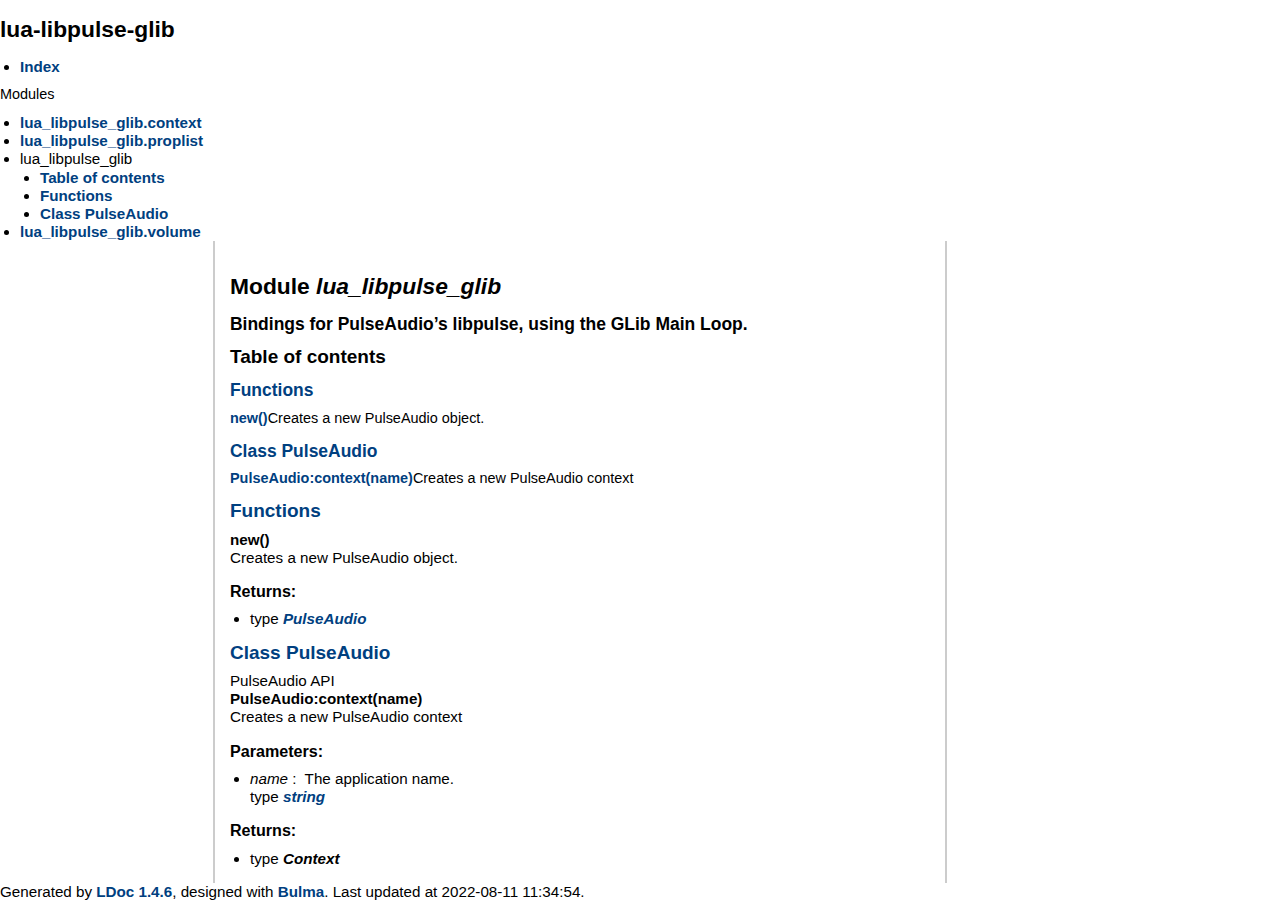
<file: modules/lua_libpulse_glib.html>
<!DOCTYPE html>
<html lang="en">
<head>
    <meta charset="UTF-8">
    <meta http-equiv="X-UA-Compatible" content="IE=edge">
    <meta name="viewport" content="width=device-width, initial-scale=1.0">
    <title>lua-libpulse-glib</title>
    <link rel="stylesheet" href="../ldoc.css" type="text/css" />
</head>
<body>


<aside id="sidebar" class="has-background-white-ter">
    <h1 class="title">lua-libpulse-glib</h1>
    <nav class="menu">
        <ul class="menu-list">
            <li><a class="" href="../index.html">Index</a></li>
        </ul>
        <p class="menu-label">Modules</p>
        <ul class="menu-list">
            <li><a href="../modules/lua_libpulse_glib.context.html">lua_libpulse_glib.context</a></li>
            <li><a href="../modules/lua_libpulse_glib.proplist.html">lua_libpulse_glib.proplist</a></li>
            <li>
                <a class="is-active">lua_libpulse_glib</a>
                <ul>
                    <li><a href="#toc">Table of contents</a></li>
                    <li><a href="#Functions">Functions</a></li>
                    <li><a href="#Class_PulseAudio">Class PulseAudio </a></li>
                </ul>
            </li>
            <li><a href="../modules/lua_libpulse_glib.volume.html">lua_libpulse_glib.volume</a></li>
        </ul>
    </nav>
</aside>
<div id="content" class="content__wrapper">
    <section class="section section__module-description">
        <div class="container">
            <h1 class="title is-1">Module <em>lua_libpulse_glib</em></h1>
            <h3 class="subtitle is-3">Bindings for PulseAudio&rsquo;s libpulse, using the GLib Main Loop.</h3>
            <div class="content">
                <p>
</p>
            </div>
        </div>
    </section>
    <section class="section section__module-summary">
        <div class="container">
            <h2 id="toc" class="title is-3">Table of contents</h2>
            <h3 class="title is-4"><a href="#Functions">Functions</a></h3>
            <table class="table is-fullwidth is-striped">
                <tbody>
                    <tr>
                        <td class="name"><a href="#new">new()</a></td>
                        <td class="summary">Creates a new PulseAudio object.</td>
                    </tr>
                </tbody>
            </table>
            <h3 class="title is-4"><a href="#Class_PulseAudio">Class PulseAudio </a></h3>
            <table class="table is-fullwidth is-striped">
                <tbody>
                    <tr>
                        <td class="name"><a href="#PulseAudio:context">PulseAudio:context(name)</a></td>
                        <td class="summary">Creates a new PulseAudio context</td>
                    </tr>
                </tbody>
            </table>
        </div>
    </section>

    <section class="section section--Functions">
        <div class="container">
            <h2 class="title is-2" id="Functions"><a href="#Functions">Functions</a></h2>
            <div class="section__content">
                <div id="new" class="box section__item">
                    <div class="block section__item__title">
                        <strong>new()</strong>
                    </div>

                    <div class="block content section__item__description">Creates a new PulseAudio object.</div>

                    <div class="block content section__item__returns">
                        <h4 class="title is-6">Returns:</h4>
                        <ul>
                            <li class="return-value">
                                <div class="field is-grouped is-grouped-multiline">
                                    <div class="control">
                                        <div class="tags has-addons">
                                            <span class="tag is-dark">type</span>
                                            <span class="tag return-value__type"><span><a class="type" href="../modules/lua_libpulse_glib.html#PulseAudio">PulseAudio</a></span></span>
                                        </div>
                                    </div>
                                </div>
                            </li>
                        </ul>
                    </div>
                </div>
            </div>
        </div>
    </section>
    <section class="section section--Class PulseAudio ">
        <div class="container">
            <h2 class="title is-2" id="Class_PulseAudio"><a href="#Class_PulseAudio">Class PulseAudio </a></h2>
            <div class="content section__description">
                PulseAudio API
            </div>
            <div class="section__content">
                <div id="PulseAudio:context" class="box section__item">
                    <div class="block section__item__title">
                        <strong>PulseAudio:context(name)</strong>
                    </div>

                    <div class="block content section__item__description">Creates a new PulseAudio context</div>

                    <div class="block content section__item__params">
                        <h4 class="title is-6">Parameters:</h4>
                        <ul>
                            <li class="parameter">
                                <div>
                                    <span class="parameter__name"><em>name</em></span>
                                    <span class="parameter__description">:&nbsp; The application name.</span>
                                </div>
                                <div class="field is-grouped is-grouped-multiline parameter__tags">
                                    <div class="control">
                                        <div class="tags has-addons">
                                            <span class="tag is-dark">type</span>
                                            <span class="tag parameter__type"><span><a class="type" href="https://www.lua.org/manual/5.1/manual.html#5.4">string</a></span></span>
                                        </div>
                                    </div>
                                </div>
                            </li>

                        </ul>
                    </div>
                    <div class="block content section__item__returns">
                        <h4 class="title is-6">Returns:</h4>
                        <ul>
                            <li class="return-value">
                                <div class="field is-grouped is-grouped-multiline">
                                    <div class="control">
                                        <div class="tags has-addons">
                                            <span class="tag is-dark">type</span>
                                            <span class="tag return-value__type"><span><span class="type">Context</span></span></span>
                                        </div>
                                    </div>
                                </div>
                            </li>
                        </ul>
                    </div>
                </div>
            </div>
        </div>
    </section>
</div>

<footer class="footer">
    <div class="content has-text-centered">
        Generated by <a href="https://github/com/stevendonovan/LDoc">LDoc 1.4.6</a>, designed with <a href="https://github.com/jgthms/bulma">Bulma</a>. Last updated at 2022-08-11 11:34:54.
    </div>
</footer>

</body>
</html>
</file>
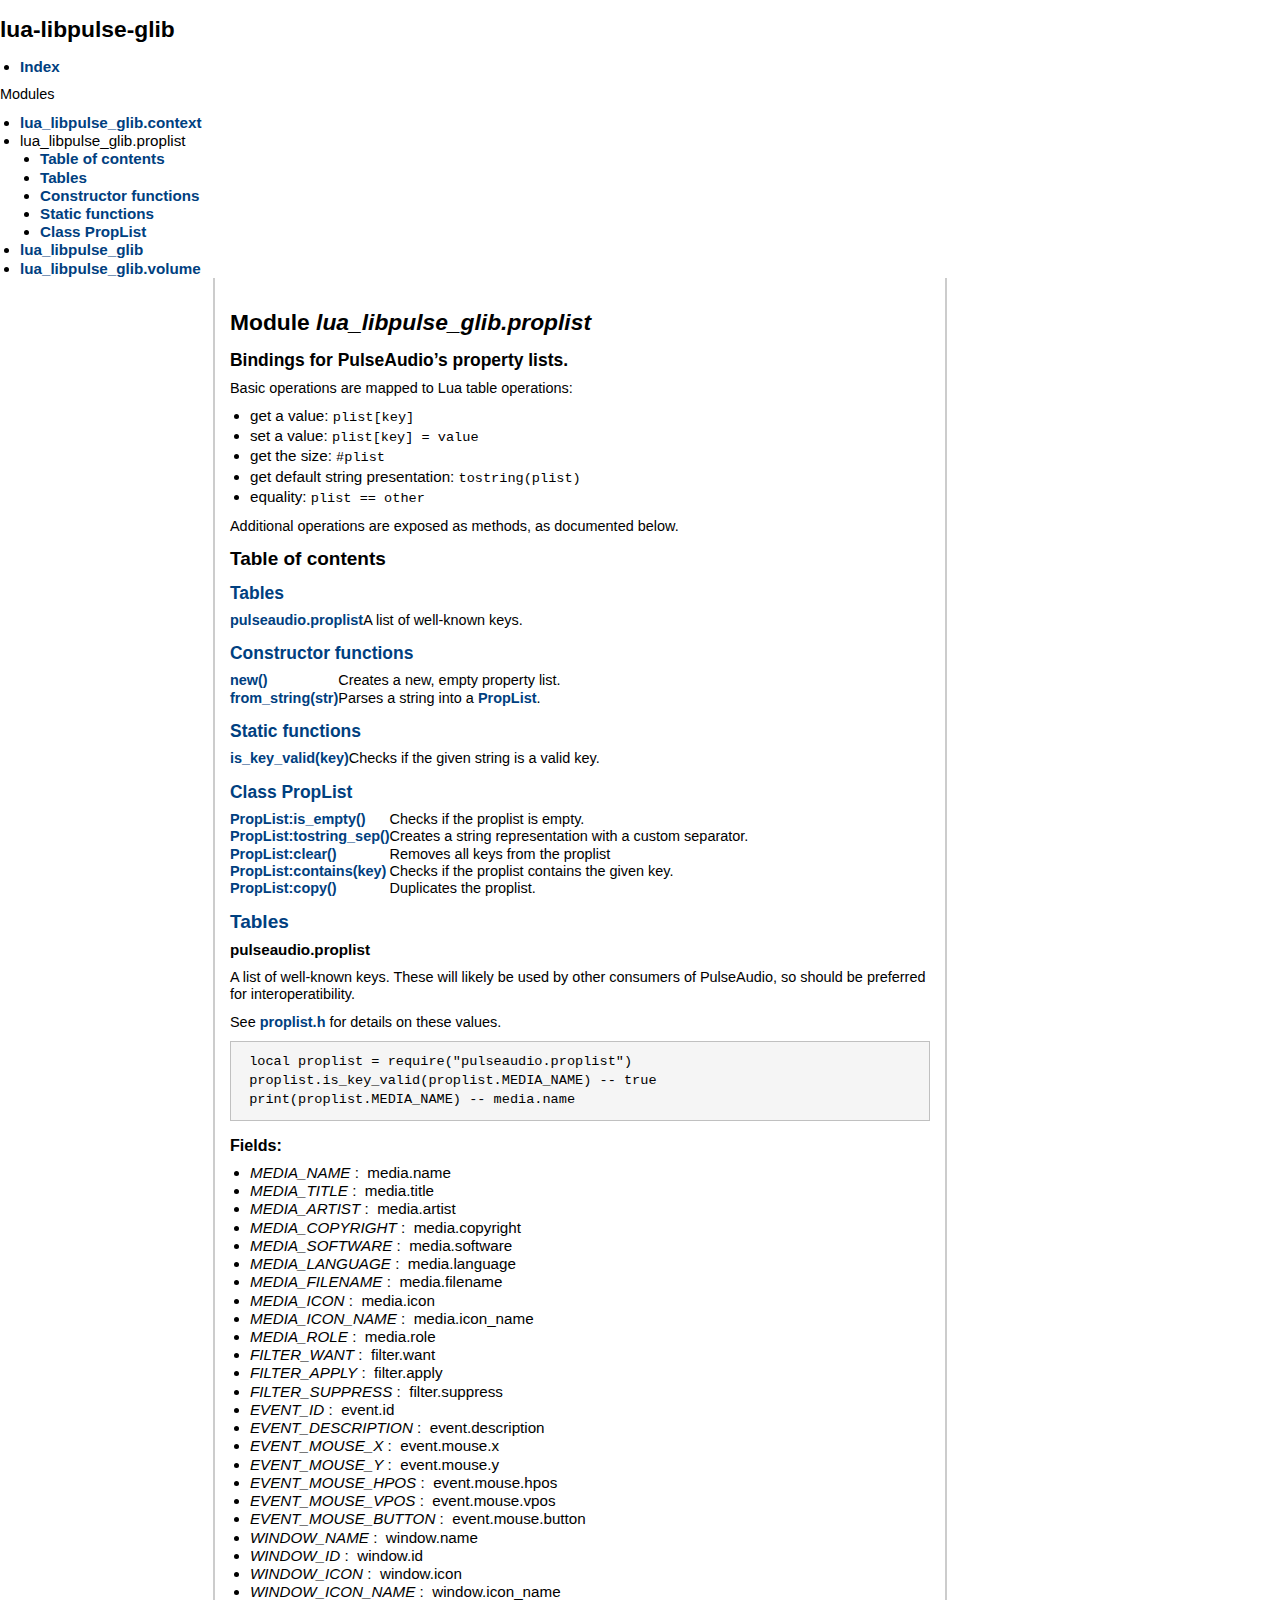
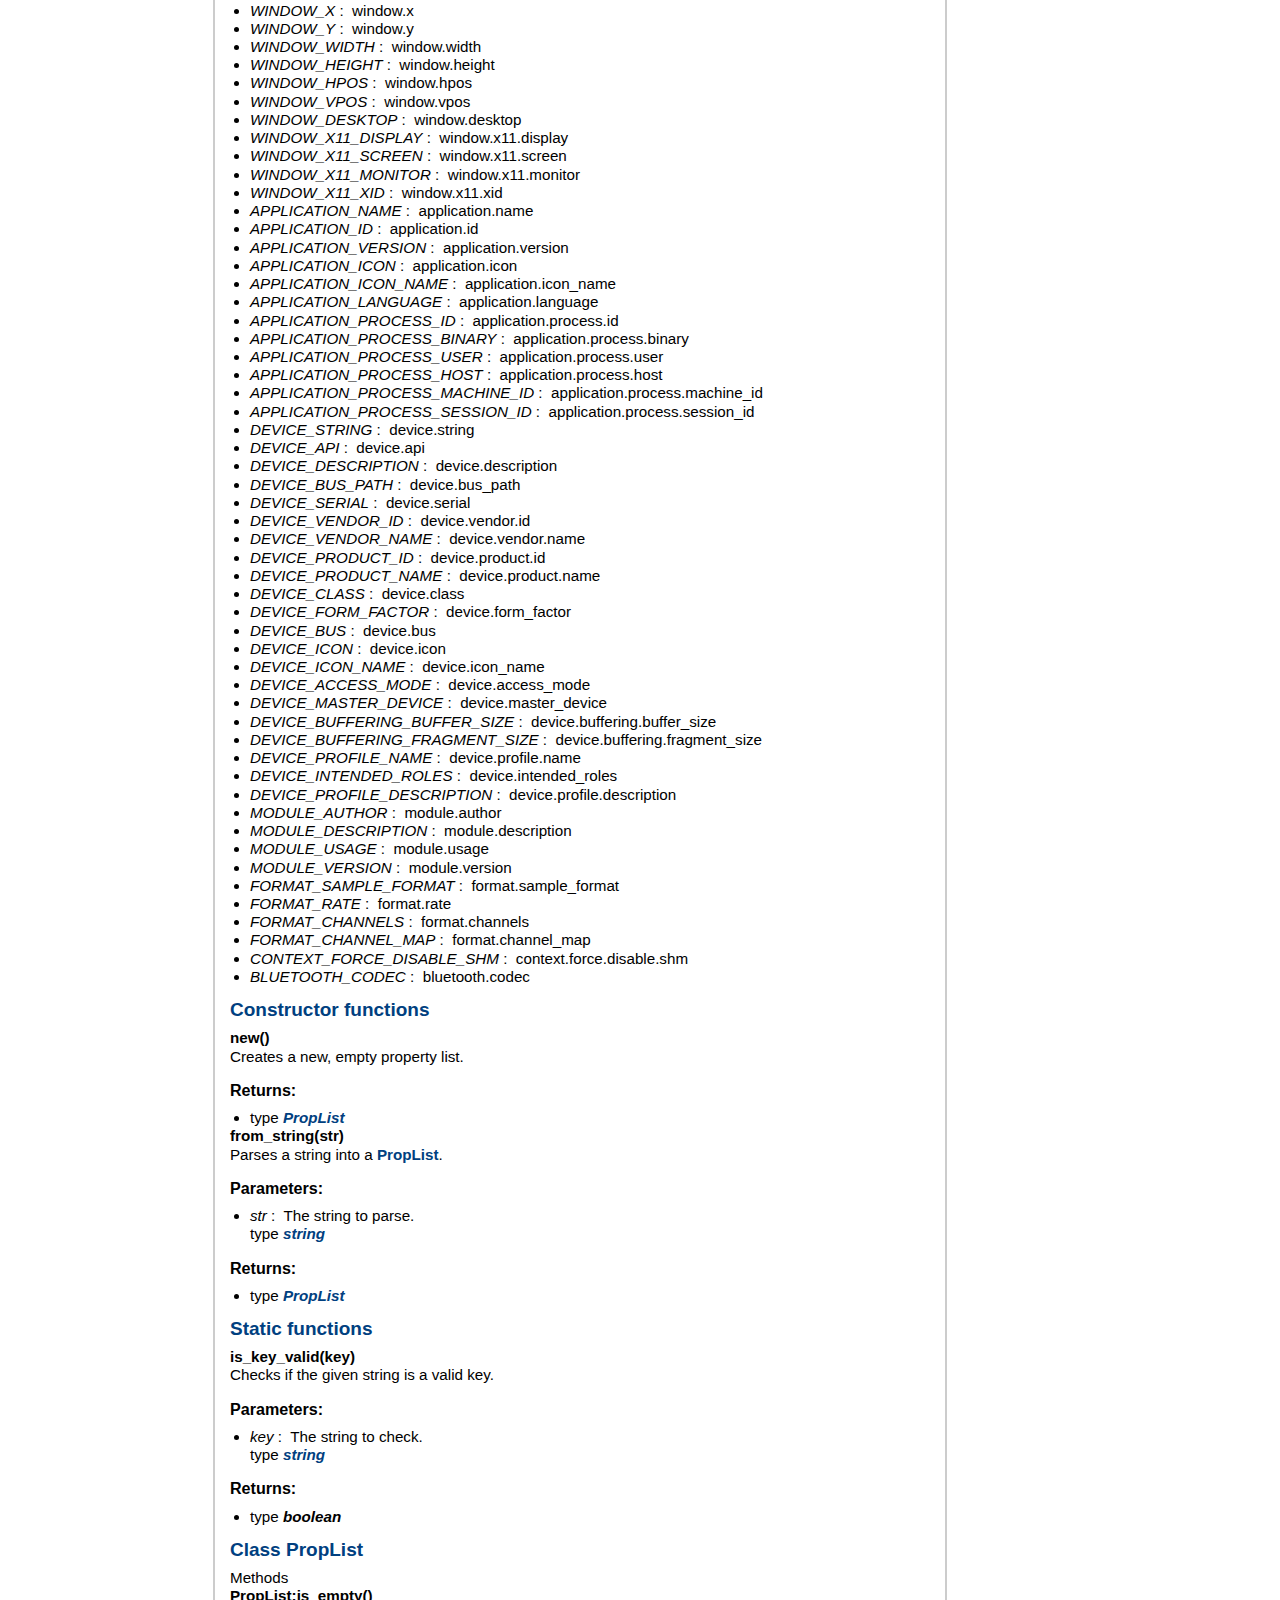
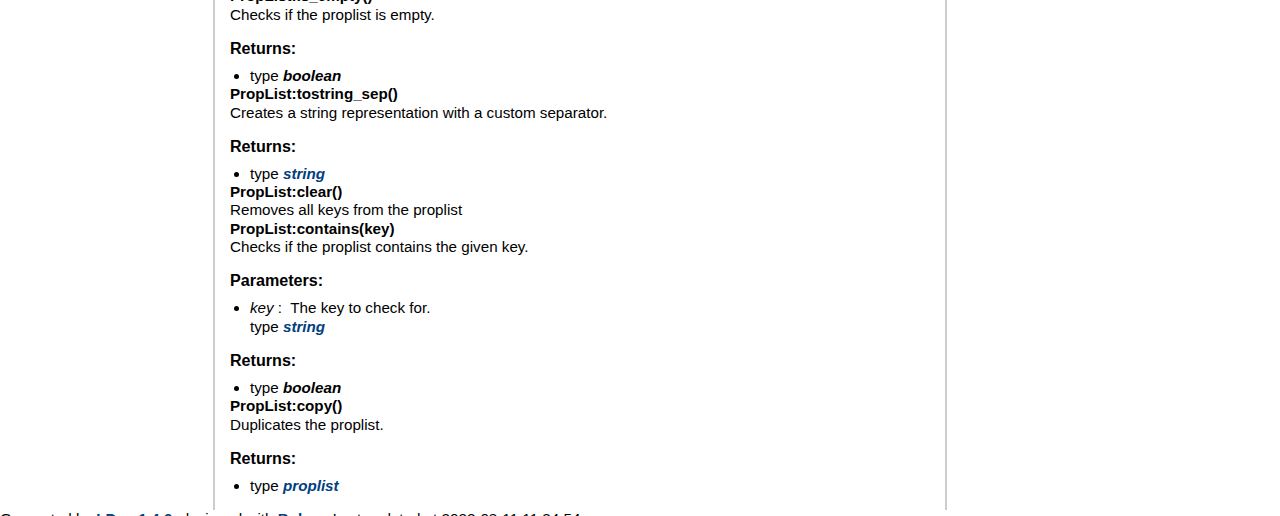
<file: modules/lua_libpulse_glib.proplist.html>
<!DOCTYPE html>
<html lang="en">
<head>
    <meta charset="UTF-8">
    <meta http-equiv="X-UA-Compatible" content="IE=edge">
    <meta name="viewport" content="width=device-width, initial-scale=1.0">
    <title>lua-libpulse-glib</title>
    <link rel="stylesheet" href="../ldoc.css" type="text/css" />
</head>
<body>


<aside id="sidebar" class="has-background-white-ter">
    <h1 class="title">lua-libpulse-glib</h1>
    <nav class="menu">
        <ul class="menu-list">
            <li><a class="" href="../index.html">Index</a></li>
        </ul>
        <p class="menu-label">Modules</p>
        <ul class="menu-list">
            <li><a href="../modules/lua_libpulse_glib.context.html">lua_libpulse_glib.context</a></li>
            <li>
                <a class="is-active">lua_libpulse_glib.proplist</a>
                <ul>
                    <li><a href="#toc">Table of contents</a></li>
                    <li><a href="#Tables">Tables</a></li>
                    <li><a href="#Constructor_functions">Constructor functions </a></li>
                    <li><a href="#Static_functions">Static functions </a></li>
                    <li><a href="#Class_PropList">Class PropList </a></li>
                </ul>
            </li>
            <li><a href="../modules/lua_libpulse_glib.html">lua_libpulse_glib</a></li>
            <li><a href="../modules/lua_libpulse_glib.volume.html">lua_libpulse_glib.volume</a></li>
        </ul>
    </nav>
</aside>
<div id="content" class="content__wrapper">
    <section class="section section__module-description">
        <div class="container">
            <h1 class="title is-1">Module <em>lua_libpulse_glib.proplist</em></h1>
            <h3 class="subtitle is-3">Bindings for PulseAudio&rsquo;s property lists.</h3>
            <div class="content">
                <p> Basic operations are mapped to Lua table operations:</p>

<ul>
<li>get a value: <code>plist[key]</code></li>
<li>set a value: <code>plist[key] = value</code></li>
<li>get the size: <code>#plist</code></li>
<li>get default string presentation: <code>tostring(plist)</code></li>
<li>equality: <code>plist == other</code></li>
</ul>


<p> Additional operations are exposed as methods, as documented below.</p>
            </div>
        </div>
    </section>
    <section class="section section__module-summary">
        <div class="container">
            <h2 id="toc" class="title is-3">Table of contents</h2>
            <h3 class="title is-4"><a href="#Tables">Tables</a></h3>
            <table class="table is-fullwidth is-striped">
                <tbody>
                    <tr>
                        <td class="name"><a href="#pulseaudio.proplist">pulseaudio.proplist</a></td>
                        <td class="summary">A list of well-known keys.</td>
                    </tr>
                </tbody>
            </table>
            <h3 class="title is-4"><a href="#Constructor_functions">Constructor functions </a></h3>
            <table class="table is-fullwidth is-striped">
                <tbody>
                    <tr>
                        <td class="name"><a href="#new">new()</a></td>
                        <td class="summary">Creates a new, empty property list.</td>
                    </tr>
                    <tr>
                        <td class="name"><a href="#from_string">from_string(str)</a></td>
                        <td class="summary">Parses a string into a <a href="../modules/lua_libpulse_glib.proplist.html#PropList">PropList</a>.</td>
                    </tr>
                </tbody>
            </table>
            <h3 class="title is-4"><a href="#Static_functions">Static functions </a></h3>
            <table class="table is-fullwidth is-striped">
                <tbody>
                    <tr>
                        <td class="name"><a href="#is_key_valid">is_key_valid(key)</a></td>
                        <td class="summary">Checks if the given string is a valid key.</td>
                    </tr>
                </tbody>
            </table>
            <h3 class="title is-4"><a href="#Class_PropList">Class PropList </a></h3>
            <table class="table is-fullwidth is-striped">
                <tbody>
                    <tr>
                        <td class="name"><a href="#PropList:is_empty">PropList:is_empty()</a></td>
                        <td class="summary">Checks if the proplist is empty.</td>
                    </tr>
                    <tr>
                        <td class="name"><a href="#PropList:tostring_sep">PropList:tostring_sep()</a></td>
                        <td class="summary">Creates a string representation with a custom separator.</td>
                    </tr>
                    <tr>
                        <td class="name"><a href="#PropList:clear">PropList:clear()</a></td>
                        <td class="summary">Removes all keys from the proplist</td>
                    </tr>
                    <tr>
                        <td class="name"><a href="#PropList:contains">PropList:contains(key)</a></td>
                        <td class="summary">Checks if the proplist contains the given key.</td>
                    </tr>
                    <tr>
                        <td class="name"><a href="#PropList:copy">PropList:copy()</a></td>
                        <td class="summary">Duplicates the proplist.</td>
                    </tr>
                </tbody>
            </table>
        </div>
    </section>

    <section class="section section--Tables">
        <div class="container">
            <h2 class="title is-2" id="Tables"><a href="#Tables">Tables</a></h2>
            <div class="section__content">
                <div id="pulseaudio.proplist" class="box section__item">
                    <div class="block section__item__title">
                        <strong>pulseaudio.proplist</strong>
                    </div>

                    <div class="block content section__item__description"><p>A list of well-known keys.  These will likely be used by other consumers
 of PulseAudio, so should be preferred for interoperatibility.</p>

<p> See <a href="https://freedesktop.org/software/pulseaudio/doxygen/proplist_8h.html">proplist.h</a> for details on
 these values.</p>

<pre><code> local proplist = require("pulseaudio.proplist")
 proplist.is_key_valid(proplist.MEDIA_NAME) -- true
 print(proplist.MEDIA_NAME) -- media.name
</code></pre>
</div>

                    <div class="block content section__item__params">
                        <h4 class="title is-6">Fields:</h4>
                        <ul>
                            <li class="parameter">
                                <div>
                                    <span class="parameter__name"><em>MEDIA_NAME</em></span>
                                    <span class="parameter__description">:&nbsp; media.name</span>
                                </div>
                                <div class="field is-grouped is-grouped-multiline parameter__tags">
                                </div>
                            </li>
                            <li class="parameter">
                                <div>
                                    <span class="parameter__name"><em>MEDIA_TITLE</em></span>
                                    <span class="parameter__description">:&nbsp; media.title</span>
                                </div>
                                <div class="field is-grouped is-grouped-multiline parameter__tags">
                                </div>
                            </li>
                            <li class="parameter">
                                <div>
                                    <span class="parameter__name"><em>MEDIA_ARTIST</em></span>
                                    <span class="parameter__description">:&nbsp; media.artist</span>
                                </div>
                                <div class="field is-grouped is-grouped-multiline parameter__tags">
                                </div>
                            </li>
                            <li class="parameter">
                                <div>
                                    <span class="parameter__name"><em>MEDIA_COPYRIGHT</em></span>
                                    <span class="parameter__description">:&nbsp; media.copyright</span>
                                </div>
                                <div class="field is-grouped is-grouped-multiline parameter__tags">
                                </div>
                            </li>
                            <li class="parameter">
                                <div>
                                    <span class="parameter__name"><em>MEDIA_SOFTWARE</em></span>
                                    <span class="parameter__description">:&nbsp; media.software</span>
                                </div>
                                <div class="field is-grouped is-grouped-multiline parameter__tags">
                                </div>
                            </li>
                            <li class="parameter">
                                <div>
                                    <span class="parameter__name"><em>MEDIA_LANGUAGE</em></span>
                                    <span class="parameter__description">:&nbsp; media.language</span>
                                </div>
                                <div class="field is-grouped is-grouped-multiline parameter__tags">
                                </div>
                            </li>
                            <li class="parameter">
                                <div>
                                    <span class="parameter__name"><em>MEDIA_FILENAME</em></span>
                                    <span class="parameter__description">:&nbsp; media.filename</span>
                                </div>
                                <div class="field is-grouped is-grouped-multiline parameter__tags">
                                </div>
                            </li>
                            <li class="parameter">
                                <div>
                                    <span class="parameter__name"><em>MEDIA_ICON</em></span>
                                    <span class="parameter__description">:&nbsp; media.icon</span>
                                </div>
                                <div class="field is-grouped is-grouped-multiline parameter__tags">
                                </div>
                            </li>
                            <li class="parameter">
                                <div>
                                    <span class="parameter__name"><em>MEDIA_ICON_NAME</em></span>
                                    <span class="parameter__description">:&nbsp; media.icon_name</span>
                                </div>
                                <div class="field is-grouped is-grouped-multiline parameter__tags">
                                </div>
                            </li>
                            <li class="parameter">
                                <div>
                                    <span class="parameter__name"><em>MEDIA_ROLE</em></span>
                                    <span class="parameter__description">:&nbsp; media.role</span>
                                </div>
                                <div class="field is-grouped is-grouped-multiline parameter__tags">
                                </div>
                            </li>
                            <li class="parameter">
                                <div>
                                    <span class="parameter__name"><em>FILTER_WANT</em></span>
                                    <span class="parameter__description">:&nbsp; filter.want</span>
                                </div>
                                <div class="field is-grouped is-grouped-multiline parameter__tags">
                                </div>
                            </li>
                            <li class="parameter">
                                <div>
                                    <span class="parameter__name"><em>FILTER_APPLY</em></span>
                                    <span class="parameter__description">:&nbsp; filter.apply</span>
                                </div>
                                <div class="field is-grouped is-grouped-multiline parameter__tags">
                                </div>
                            </li>
                            <li class="parameter">
                                <div>
                                    <span class="parameter__name"><em>FILTER_SUPPRESS</em></span>
                                    <span class="parameter__description">:&nbsp; filter.suppress</span>
                                </div>
                                <div class="field is-grouped is-grouped-multiline parameter__tags">
                                </div>
                            </li>
                            <li class="parameter">
                                <div>
                                    <span class="parameter__name"><em>EVENT_ID</em></span>
                                    <span class="parameter__description">:&nbsp; event.id</span>
                                </div>
                                <div class="field is-grouped is-grouped-multiline parameter__tags">
                                </div>
                            </li>
                            <li class="parameter">
                                <div>
                                    <span class="parameter__name"><em>EVENT_DESCRIPTION</em></span>
                                    <span class="parameter__description">:&nbsp; event.description</span>
                                </div>
                                <div class="field is-grouped is-grouped-multiline parameter__tags">
                                </div>
                            </li>
                            <li class="parameter">
                                <div>
                                    <span class="parameter__name"><em>EVENT_MOUSE_X</em></span>
                                    <span class="parameter__description">:&nbsp; event.mouse.x</span>
                                </div>
                                <div class="field is-grouped is-grouped-multiline parameter__tags">
                                </div>
                            </li>
                            <li class="parameter">
                                <div>
                                    <span class="parameter__name"><em>EVENT_MOUSE_Y</em></span>
                                    <span class="parameter__description">:&nbsp; event.mouse.y</span>
                                </div>
                                <div class="field is-grouped is-grouped-multiline parameter__tags">
                                </div>
                            </li>
                            <li class="parameter">
                                <div>
                                    <span class="parameter__name"><em>EVENT_MOUSE_HPOS</em></span>
                                    <span class="parameter__description">:&nbsp; event.mouse.hpos</span>
                                </div>
                                <div class="field is-grouped is-grouped-multiline parameter__tags">
                                </div>
                            </li>
                            <li class="parameter">
                                <div>
                                    <span class="parameter__name"><em>EVENT_MOUSE_VPOS</em></span>
                                    <span class="parameter__description">:&nbsp; event.mouse.vpos</span>
                                </div>
                                <div class="field is-grouped is-grouped-multiline parameter__tags">
                                </div>
                            </li>
                            <li class="parameter">
                                <div>
                                    <span class="parameter__name"><em>EVENT_MOUSE_BUTTON</em></span>
                                    <span class="parameter__description">:&nbsp; event.mouse.button</span>
                                </div>
                                <div class="field is-grouped is-grouped-multiline parameter__tags">
                                </div>
                            </li>
                            <li class="parameter">
                                <div>
                                    <span class="parameter__name"><em>WINDOW_NAME</em></span>
                                    <span class="parameter__description">:&nbsp; window.name</span>
                                </div>
                                <div class="field is-grouped is-grouped-multiline parameter__tags">
                                </div>
                            </li>
                            <li class="parameter">
                                <div>
                                    <span class="parameter__name"><em>WINDOW_ID</em></span>
                                    <span class="parameter__description">:&nbsp; window.id</span>
                                </div>
                                <div class="field is-grouped is-grouped-multiline parameter__tags">
                                </div>
                            </li>
                            <li class="parameter">
                                <div>
                                    <span class="parameter__name"><em>WINDOW_ICON</em></span>
                                    <span class="parameter__description">:&nbsp; window.icon</span>
                                </div>
                                <div class="field is-grouped is-grouped-multiline parameter__tags">
                                </div>
                            </li>
                            <li class="parameter">
                                <div>
                                    <span class="parameter__name"><em>WINDOW_ICON_NAME</em></span>
                                    <span class="parameter__description">:&nbsp; window.icon_name</span>
                                </div>
                                <div class="field is-grouped is-grouped-multiline parameter__tags">
                                </div>
                            </li>
                            <li class="parameter">
                                <div>
                                    <span class="parameter__name"><em>WINDOW_X</em></span>
                                    <span class="parameter__description">:&nbsp; window.x</span>
                                </div>
                                <div class="field is-grouped is-grouped-multiline parameter__tags">
                                </div>
                            </li>
                            <li class="parameter">
                                <div>
                                    <span class="parameter__name"><em>WINDOW_Y</em></span>
                                    <span class="parameter__description">:&nbsp; window.y</span>
                                </div>
                                <div class="field is-grouped is-grouped-multiline parameter__tags">
                                </div>
                            </li>
                            <li class="parameter">
                                <div>
                                    <span class="parameter__name"><em>WINDOW_WIDTH</em></span>
                                    <span class="parameter__description">:&nbsp; window.width</span>
                                </div>
                                <div class="field is-grouped is-grouped-multiline parameter__tags">
                                </div>
                            </li>
                            <li class="parameter">
                                <div>
                                    <span class="parameter__name"><em>WINDOW_HEIGHT</em></span>
                                    <span class="parameter__description">:&nbsp; window.height</span>
                                </div>
                                <div class="field is-grouped is-grouped-multiline parameter__tags">
                                </div>
                            </li>
                            <li class="parameter">
                                <div>
                                    <span class="parameter__name"><em>WINDOW_HPOS</em></span>
                                    <span class="parameter__description">:&nbsp; window.hpos</span>
                                </div>
                                <div class="field is-grouped is-grouped-multiline parameter__tags">
                                </div>
                            </li>
                            <li class="parameter">
                                <div>
                                    <span class="parameter__name"><em>WINDOW_VPOS</em></span>
                                    <span class="parameter__description">:&nbsp; window.vpos</span>
                                </div>
                                <div class="field is-grouped is-grouped-multiline parameter__tags">
                                </div>
                            </li>
                            <li class="parameter">
                                <div>
                                    <span class="parameter__name"><em>WINDOW_DESKTOP</em></span>
                                    <span class="parameter__description">:&nbsp; window.desktop</span>
                                </div>
                                <div class="field is-grouped is-grouped-multiline parameter__tags">
                                </div>
                            </li>
                            <li class="parameter">
                                <div>
                                    <span class="parameter__name"><em>WINDOW_X11_DISPLAY</em></span>
                                    <span class="parameter__description">:&nbsp; window.x11.display</span>
                                </div>
                                <div class="field is-grouped is-grouped-multiline parameter__tags">
                                </div>
                            </li>
                            <li class="parameter">
                                <div>
                                    <span class="parameter__name"><em>WINDOW_X11_SCREEN</em></span>
                                    <span class="parameter__description">:&nbsp; window.x11.screen</span>
                                </div>
                                <div class="field is-grouped is-grouped-multiline parameter__tags">
                                </div>
                            </li>
                            <li class="parameter">
                                <div>
                                    <span class="parameter__name"><em>WINDOW_X11_MONITOR</em></span>
                                    <span class="parameter__description">:&nbsp; window.x11.monitor</span>
                                </div>
                                <div class="field is-grouped is-grouped-multiline parameter__tags">
                                </div>
                            </li>
                            <li class="parameter">
                                <div>
                                    <span class="parameter__name"><em>WINDOW_X11_XID</em></span>
                                    <span class="parameter__description">:&nbsp; window.x11.xid</span>
                                </div>
                                <div class="field is-grouped is-grouped-multiline parameter__tags">
                                </div>
                            </li>
                            <li class="parameter">
                                <div>
                                    <span class="parameter__name"><em>APPLICATION_NAME</em></span>
                                    <span class="parameter__description">:&nbsp; application.name</span>
                                </div>
                                <div class="field is-grouped is-grouped-multiline parameter__tags">
                                </div>
                            </li>
                            <li class="parameter">
                                <div>
                                    <span class="parameter__name"><em>APPLICATION_ID</em></span>
                                    <span class="parameter__description">:&nbsp; application.id</span>
                                </div>
                                <div class="field is-grouped is-grouped-multiline parameter__tags">
                                </div>
                            </li>
                            <li class="parameter">
                                <div>
                                    <span class="parameter__name"><em>APPLICATION_VERSION</em></span>
                                    <span class="parameter__description">:&nbsp; application.version</span>
                                </div>
                                <div class="field is-grouped is-grouped-multiline parameter__tags">
                                </div>
                            </li>
                            <li class="parameter">
                                <div>
                                    <span class="parameter__name"><em>APPLICATION_ICON</em></span>
                                    <span class="parameter__description">:&nbsp; application.icon</span>
                                </div>
                                <div class="field is-grouped is-grouped-multiline parameter__tags">
                                </div>
                            </li>
                            <li class="parameter">
                                <div>
                                    <span class="parameter__name"><em>APPLICATION_ICON_NAME</em></span>
                                    <span class="parameter__description">:&nbsp; application.icon_name</span>
                                </div>
                                <div class="field is-grouped is-grouped-multiline parameter__tags">
                                </div>
                            </li>
                            <li class="parameter">
                                <div>
                                    <span class="parameter__name"><em>APPLICATION_LANGUAGE</em></span>
                                    <span class="parameter__description">:&nbsp; application.language</span>
                                </div>
                                <div class="field is-grouped is-grouped-multiline parameter__tags">
                                </div>
                            </li>
                            <li class="parameter">
                                <div>
                                    <span class="parameter__name"><em>APPLICATION_PROCESS_ID</em></span>
                                    <span class="parameter__description">:&nbsp; application.process.id</span>
                                </div>
                                <div class="field is-grouped is-grouped-multiline parameter__tags">
                                </div>
                            </li>
                            <li class="parameter">
                                <div>
                                    <span class="parameter__name"><em>APPLICATION_PROCESS_BINARY</em></span>
                                    <span class="parameter__description">:&nbsp; application.process.binary</span>
                                </div>
                                <div class="field is-grouped is-grouped-multiline parameter__tags">
                                </div>
                            </li>
                            <li class="parameter">
                                <div>
                                    <span class="parameter__name"><em>APPLICATION_PROCESS_USER</em></span>
                                    <span class="parameter__description">:&nbsp; application.process.user</span>
                                </div>
                                <div class="field is-grouped is-grouped-multiline parameter__tags">
                                </div>
                            </li>
                            <li class="parameter">
                                <div>
                                    <span class="parameter__name"><em>APPLICATION_PROCESS_HOST</em></span>
                                    <span class="parameter__description">:&nbsp; application.process.host</span>
                                </div>
                                <div class="field is-grouped is-grouped-multiline parameter__tags">
                                </div>
                            </li>
                            <li class="parameter">
                                <div>
                                    <span class="parameter__name"><em>APPLICATION_PROCESS_MACHINE_ID</em></span>
                                    <span class="parameter__description">:&nbsp; application.process.machine_id</span>
                                </div>
                                <div class="field is-grouped is-grouped-multiline parameter__tags">
                                </div>
                            </li>
                            <li class="parameter">
                                <div>
                                    <span class="parameter__name"><em>APPLICATION_PROCESS_SESSION_ID</em></span>
                                    <span class="parameter__description">:&nbsp; application.process.session_id</span>
                                </div>
                                <div class="field is-grouped is-grouped-multiline parameter__tags">
                                </div>
                            </li>
                            <li class="parameter">
                                <div>
                                    <span class="parameter__name"><em>DEVICE_STRING</em></span>
                                    <span class="parameter__description">:&nbsp; device.string</span>
                                </div>
                                <div class="field is-grouped is-grouped-multiline parameter__tags">
                                </div>
                            </li>
                            <li class="parameter">
                                <div>
                                    <span class="parameter__name"><em>DEVICE_API</em></span>
                                    <span class="parameter__description">:&nbsp; device.api</span>
                                </div>
                                <div class="field is-grouped is-grouped-multiline parameter__tags">
                                </div>
                            </li>
                            <li class="parameter">
                                <div>
                                    <span class="parameter__name"><em>DEVICE_DESCRIPTION</em></span>
                                    <span class="parameter__description">:&nbsp; device.description</span>
                                </div>
                                <div class="field is-grouped is-grouped-multiline parameter__tags">
                                </div>
                            </li>
                            <li class="parameter">
                                <div>
                                    <span class="parameter__name"><em>DEVICE_BUS_PATH</em></span>
                                    <span class="parameter__description">:&nbsp; device.bus_path</span>
                                </div>
                                <div class="field is-grouped is-grouped-multiline parameter__tags">
                                </div>
                            </li>
                            <li class="parameter">
                                <div>
                                    <span class="parameter__name"><em>DEVICE_SERIAL</em></span>
                                    <span class="parameter__description">:&nbsp; device.serial</span>
                                </div>
                                <div class="field is-grouped is-grouped-multiline parameter__tags">
                                </div>
                            </li>
                            <li class="parameter">
                                <div>
                                    <span class="parameter__name"><em>DEVICE_VENDOR_ID</em></span>
                                    <span class="parameter__description">:&nbsp; device.vendor.id</span>
                                </div>
                                <div class="field is-grouped is-grouped-multiline parameter__tags">
                                </div>
                            </li>
                            <li class="parameter">
                                <div>
                                    <span class="parameter__name"><em>DEVICE_VENDOR_NAME</em></span>
                                    <span class="parameter__description">:&nbsp; device.vendor.name</span>
                                </div>
                                <div class="field is-grouped is-grouped-multiline parameter__tags">
                                </div>
                            </li>
                            <li class="parameter">
                                <div>
                                    <span class="parameter__name"><em>DEVICE_PRODUCT_ID</em></span>
                                    <span class="parameter__description">:&nbsp; device.product.id</span>
                                </div>
                                <div class="field is-grouped is-grouped-multiline parameter__tags">
                                </div>
                            </li>
                            <li class="parameter">
                                <div>
                                    <span class="parameter__name"><em>DEVICE_PRODUCT_NAME</em></span>
                                    <span class="parameter__description">:&nbsp; device.product.name</span>
                                </div>
                                <div class="field is-grouped is-grouped-multiline parameter__tags">
                                </div>
                            </li>
                            <li class="parameter">
                                <div>
                                    <span class="parameter__name"><em>DEVICE_CLASS</em></span>
                                    <span class="parameter__description">:&nbsp; device.class</span>
                                </div>
                                <div class="field is-grouped is-grouped-multiline parameter__tags">
                                </div>
                            </li>
                            <li class="parameter">
                                <div>
                                    <span class="parameter__name"><em>DEVICE_FORM_FACTOR</em></span>
                                    <span class="parameter__description">:&nbsp; device.form_factor</span>
                                </div>
                                <div class="field is-grouped is-grouped-multiline parameter__tags">
                                </div>
                            </li>
                            <li class="parameter">
                                <div>
                                    <span class="parameter__name"><em>DEVICE_BUS</em></span>
                                    <span class="parameter__description">:&nbsp; device.bus</span>
                                </div>
                                <div class="field is-grouped is-grouped-multiline parameter__tags">
                                </div>
                            </li>
                            <li class="parameter">
                                <div>
                                    <span class="parameter__name"><em>DEVICE_ICON</em></span>
                                    <span class="parameter__description">:&nbsp; device.icon</span>
                                </div>
                                <div class="field is-grouped is-grouped-multiline parameter__tags">
                                </div>
                            </li>
                            <li class="parameter">
                                <div>
                                    <span class="parameter__name"><em>DEVICE_ICON_NAME</em></span>
                                    <span class="parameter__description">:&nbsp; device.icon_name</span>
                                </div>
                                <div class="field is-grouped is-grouped-multiline parameter__tags">
                                </div>
                            </li>
                            <li class="parameter">
                                <div>
                                    <span class="parameter__name"><em>DEVICE_ACCESS_MODE</em></span>
                                    <span class="parameter__description">:&nbsp; device.access_mode</span>
                                </div>
                                <div class="field is-grouped is-grouped-multiline parameter__tags">
                                </div>
                            </li>
                            <li class="parameter">
                                <div>
                                    <span class="parameter__name"><em>DEVICE_MASTER_DEVICE</em></span>
                                    <span class="parameter__description">:&nbsp; device.master_device</span>
                                </div>
                                <div class="field is-grouped is-grouped-multiline parameter__tags">
                                </div>
                            </li>
                            <li class="parameter">
                                <div>
                                    <span class="parameter__name"><em>DEVICE_BUFFERING_BUFFER_SIZE</em></span>
                                    <span class="parameter__description">:&nbsp; device.buffering.buffer_size</span>
                                </div>
                                <div class="field is-grouped is-grouped-multiline parameter__tags">
                                </div>
                            </li>
                            <li class="parameter">
                                <div>
                                    <span class="parameter__name"><em>DEVICE_BUFFERING_FRAGMENT_SIZE</em></span>
                                    <span class="parameter__description">:&nbsp; device.buffering.fragment_size</span>
                                </div>
                                <div class="field is-grouped is-grouped-multiline parameter__tags">
                                </div>
                            </li>
                            <li class="parameter">
                                <div>
                                    <span class="parameter__name"><em>DEVICE_PROFILE_NAME</em></span>
                                    <span class="parameter__description">:&nbsp; device.profile.name</span>
                                </div>
                                <div class="field is-grouped is-grouped-multiline parameter__tags">
                                </div>
                            </li>
                            <li class="parameter">
                                <div>
                                    <span class="parameter__name"><em>DEVICE_INTENDED_ROLES</em></span>
                                    <span class="parameter__description">:&nbsp; device.intended_roles</span>
                                </div>
                                <div class="field is-grouped is-grouped-multiline parameter__tags">
                                </div>
                            </li>
                            <li class="parameter">
                                <div>
                                    <span class="parameter__name"><em>DEVICE_PROFILE_DESCRIPTION</em></span>
                                    <span class="parameter__description">:&nbsp; device.profile.description</span>
                                </div>
                                <div class="field is-grouped is-grouped-multiline parameter__tags">
                                </div>
                            </li>
                            <li class="parameter">
                                <div>
                                    <span class="parameter__name"><em>MODULE_AUTHOR</em></span>
                                    <span class="parameter__description">:&nbsp; module.author</span>
                                </div>
                                <div class="field is-grouped is-grouped-multiline parameter__tags">
                                </div>
                            </li>
                            <li class="parameter">
                                <div>
                                    <span class="parameter__name"><em>MODULE_DESCRIPTION</em></span>
                                    <span class="parameter__description">:&nbsp; module.description</span>
                                </div>
                                <div class="field is-grouped is-grouped-multiline parameter__tags">
                                </div>
                            </li>
                            <li class="parameter">
                                <div>
                                    <span class="parameter__name"><em>MODULE_USAGE</em></span>
                                    <span class="parameter__description">:&nbsp; module.usage</span>
                                </div>
                                <div class="field is-grouped is-grouped-multiline parameter__tags">
                                </div>
                            </li>
                            <li class="parameter">
                                <div>
                                    <span class="parameter__name"><em>MODULE_VERSION</em></span>
                                    <span class="parameter__description">:&nbsp; module.version</span>
                                </div>
                                <div class="field is-grouped is-grouped-multiline parameter__tags">
                                </div>
                            </li>
                            <li class="parameter">
                                <div>
                                    <span class="parameter__name"><em>FORMAT_SAMPLE_FORMAT</em></span>
                                    <span class="parameter__description">:&nbsp; format.sample_format</span>
                                </div>
                                <div class="field is-grouped is-grouped-multiline parameter__tags">
                                </div>
                            </li>
                            <li class="parameter">
                                <div>
                                    <span class="parameter__name"><em>FORMAT_RATE</em></span>
                                    <span class="parameter__description">:&nbsp; format.rate</span>
                                </div>
                                <div class="field is-grouped is-grouped-multiline parameter__tags">
                                </div>
                            </li>
                            <li class="parameter">
                                <div>
                                    <span class="parameter__name"><em>FORMAT_CHANNELS</em></span>
                                    <span class="parameter__description">:&nbsp; format.channels</span>
                                </div>
                                <div class="field is-grouped is-grouped-multiline parameter__tags">
                                </div>
                            </li>
                            <li class="parameter">
                                <div>
                                    <span class="parameter__name"><em>FORMAT_CHANNEL_MAP</em></span>
                                    <span class="parameter__description">:&nbsp; format.channel_map</span>
                                </div>
                                <div class="field is-grouped is-grouped-multiline parameter__tags">
                                </div>
                            </li>
                            <li class="parameter">
                                <div>
                                    <span class="parameter__name"><em>CONTEXT_FORCE_DISABLE_SHM</em></span>
                                    <span class="parameter__description">:&nbsp; context.force.disable.shm</span>
                                </div>
                                <div class="field is-grouped is-grouped-multiline parameter__tags">
                                </div>
                            </li>
                            <li class="parameter">
                                <div>
                                    <span class="parameter__name"><em>BLUETOOTH_CODEC</em></span>
                                    <span class="parameter__description">:&nbsp; bluetooth.codec</span>
                                </div>
                                <div class="field is-grouped is-grouped-multiline parameter__tags">
                                </div>
                            </li>

                        </ul>
                    </div>
                </div>
            </div>
        </div>
    </section>
    <section class="section section--Constructor functions ">
        <div class="container">
            <h2 class="title is-2" id="Constructor_functions"><a href="#Constructor_functions">Constructor functions </a></h2>
            <div class="section__content">
                <div id="new" class="box section__item">
                    <div class="block section__item__title">
                        <strong>new()</strong>
                    </div>

                    <div class="block content section__item__description">Creates a new, empty property list.</div>

                    <div class="block content section__item__returns">
                        <h4 class="title is-6">Returns:</h4>
                        <ul>
                            <li class="return-value">
                                <div class="field is-grouped is-grouped-multiline">
                                    <div class="control">
                                        <div class="tags has-addons">
                                            <span class="tag is-dark">type</span>
                                            <span class="tag return-value__type"><span><a class="type" href="../modules/lua_libpulse_glib.proplist.html#PropList">PropList</a></span></span>
                                        </div>
                                    </div>
                                </div>
                            </li>
                        </ul>
                    </div>
                </div>
                <div id="from_string" class="box section__item">
                    <div class="block section__item__title">
                        <strong>from_string(str)</strong>
                    </div>

                    <div class="block content section__item__description">Parses a string into a <a href="../modules/lua_libpulse_glib.proplist.html#PropList">PropList</a>.</div>

                    <div class="block content section__item__params">
                        <h4 class="title is-6">Parameters:</h4>
                        <ul>
                            <li class="parameter">
                                <div>
                                    <span class="parameter__name"><em>str</em></span>
                                    <span class="parameter__description">:&nbsp; The string to parse.</span>
                                </div>
                                <div class="field is-grouped is-grouped-multiline parameter__tags">
                                    <div class="control">
                                        <div class="tags has-addons">
                                            <span class="tag is-dark">type</span>
                                            <span class="tag parameter__type"><span><a class="type" href="https://www.lua.org/manual/5.1/manual.html#5.4">string</a></span></span>
                                        </div>
                                    </div>
                                </div>
                            </li>

                        </ul>
                    </div>
                    <div class="block content section__item__returns">
                        <h4 class="title is-6">Returns:</h4>
                        <ul>
                            <li class="return-value">
                                <div class="field is-grouped is-grouped-multiline">
                                    <div class="control">
                                        <div class="tags has-addons">
                                            <span class="tag is-dark">type</span>
                                            <span class="tag return-value__type"><span><a class="type" href="../modules/lua_libpulse_glib.proplist.html#PropList">PropList</a></span></span>
                                        </div>
                                    </div>
                                </div>
                            </li>
                        </ul>
                    </div>
                </div>
            </div>
        </div>
    </section>
    <section class="section section--Static functions ">
        <div class="container">
            <h2 class="title is-2" id="Static_functions"><a href="#Static_functions">Static functions </a></h2>
            <div class="section__content">
                <div id="is_key_valid" class="box section__item">
                    <div class="block section__item__title">
                        <strong>is_key_valid(key)</strong>
                    </div>

                    <div class="block content section__item__description">Checks if the given string is a valid key.</div>

                    <div class="block content section__item__params">
                        <h4 class="title is-6">Parameters:</h4>
                        <ul>
                            <li class="parameter">
                                <div>
                                    <span class="parameter__name"><em>key</em></span>
                                    <span class="parameter__description">:&nbsp; The string to check.</span>
                                </div>
                                <div class="field is-grouped is-grouped-multiline parameter__tags">
                                    <div class="control">
                                        <div class="tags has-addons">
                                            <span class="tag is-dark">type</span>
                                            <span class="tag parameter__type"><span><a class="type" href="https://www.lua.org/manual/5.1/manual.html#5.4">string</a></span></span>
                                        </div>
                                    </div>
                                </div>
                            </li>

                        </ul>
                    </div>
                    <div class="block content section__item__returns">
                        <h4 class="title is-6">Returns:</h4>
                        <ul>
                            <li class="return-value">
                                <div class="field is-grouped is-grouped-multiline">
                                    <div class="control">
                                        <div class="tags has-addons">
                                            <span class="tag is-dark">type</span>
                                            <span class="tag return-value__type"><span><span class="type">boolean</span></span></span>
                                        </div>
                                    </div>
                                </div>
                            </li>
                        </ul>
                    </div>
                </div>
            </div>
        </div>
    </section>
    <section class="section section--Class PropList ">
        <div class="container">
            <h2 class="title is-2" id="Class_PropList"><a href="#Class_PropList">Class PropList </a></h2>
            <div class="content section__description">
                Methods
            </div>
            <div class="section__content">
                <div id="PropList:is_empty" class="box section__item">
                    <div class="block section__item__title">
                        <strong>PropList:is_empty()</strong>
                    </div>

                    <div class="block content section__item__description">Checks if the proplist is empty.</div>

                    <div class="block content section__item__returns">
                        <h4 class="title is-6">Returns:</h4>
                        <ul>
                            <li class="return-value">
                                <div class="field is-grouped is-grouped-multiline">
                                    <div class="control">
                                        <div class="tags has-addons">
                                            <span class="tag is-dark">type</span>
                                            <span class="tag return-value__type"><span><span class="type">boolean</span></span></span>
                                        </div>
                                    </div>
                                </div>
                            </li>
                        </ul>
                    </div>
                </div>
                <div id="PropList:tostring_sep" class="box section__item">
                    <div class="block section__item__title">
                        <strong>PropList:tostring_sep()</strong>
                    </div>

                    <div class="block content section__item__description">Creates a string representation with a custom separator.</div>

                    <div class="block content section__item__returns">
                        <h4 class="title is-6">Returns:</h4>
                        <ul>
                            <li class="return-value">
                                <div class="field is-grouped is-grouped-multiline">
                                    <div class="control">
                                        <div class="tags has-addons">
                                            <span class="tag is-dark">type</span>
                                            <span class="tag return-value__type"><span><a class="type" href="https://www.lua.org/manual/5.1/manual.html#5.4">string</a></span></span>
                                        </div>
                                    </div>
                                </div>
                            </li>
                        </ul>
                    </div>
                </div>
                <div id="PropList:clear" class="box section__item">
                    <div class="block section__item__title">
                        <strong>PropList:clear()</strong>
                    </div>

                    <div class="block content section__item__description">Removes all keys from the proplist</div>

                </div>
                <div id="PropList:contains" class="box section__item">
                    <div class="block section__item__title">
                        <strong>PropList:contains(key)</strong>
                    </div>

                    <div class="block content section__item__description">Checks if the proplist contains the given key.</div>

                    <div class="block content section__item__params">
                        <h4 class="title is-6">Parameters:</h4>
                        <ul>
                            <li class="parameter">
                                <div>
                                    <span class="parameter__name"><em>key</em></span>
                                    <span class="parameter__description">:&nbsp; The key to check for.</span>
                                </div>
                                <div class="field is-grouped is-grouped-multiline parameter__tags">
                                    <div class="control">
                                        <div class="tags has-addons">
                                            <span class="tag is-dark">type</span>
                                            <span class="tag parameter__type"><span><a class="type" href="https://www.lua.org/manual/5.1/manual.html#5.4">string</a></span></span>
                                        </div>
                                    </div>
                                </div>
                            </li>

                        </ul>
                    </div>
                    <div class="block content section__item__returns">
                        <h4 class="title is-6">Returns:</h4>
                        <ul>
                            <li class="return-value">
                                <div class="field is-grouped is-grouped-multiline">
                                    <div class="control">
                                        <div class="tags has-addons">
                                            <span class="tag is-dark">type</span>
                                            <span class="tag return-value__type"><span><span class="type">boolean</span></span></span>
                                        </div>
                                    </div>
                                </div>
                            </li>
                        </ul>
                    </div>
                </div>
                <div id="PropList:copy" class="box section__item">
                    <div class="block section__item__title">
                        <strong>PropList:copy()</strong>
                    </div>

                    <div class="block content section__item__description">Duplicates the proplist.</div>

                    <div class="block content section__item__returns">
                        <h4 class="title is-6">Returns:</h4>
                        <ul>
                            <li class="return-value">
                                <div class="field is-grouped is-grouped-multiline">
                                    <div class="control">
                                        <div class="tags has-addons">
                                            <span class="tag is-dark">type</span>
                                            <span class="tag return-value__type"><span><a class="type" href="../modules/lua_libpulse_glib.proplist.html#pulseaudio.proplist">proplist</a></span></span>
                                        </div>
                                    </div>
                                </div>
                            </li>
                        </ul>
                    </div>
                </div>
            </div>
        </div>
    </section>
</div>

<footer class="footer">
    <div class="content has-text-centered">
        Generated by <a href="https://github/com/stevendonovan/LDoc">LDoc 1.4.6</a>, designed with <a href="https://github.com/jgthms/bulma">Bulma</a>. Last updated at 2022-08-11 11:34:54.
    </div>
</footer>

</body>
</html>
</file>
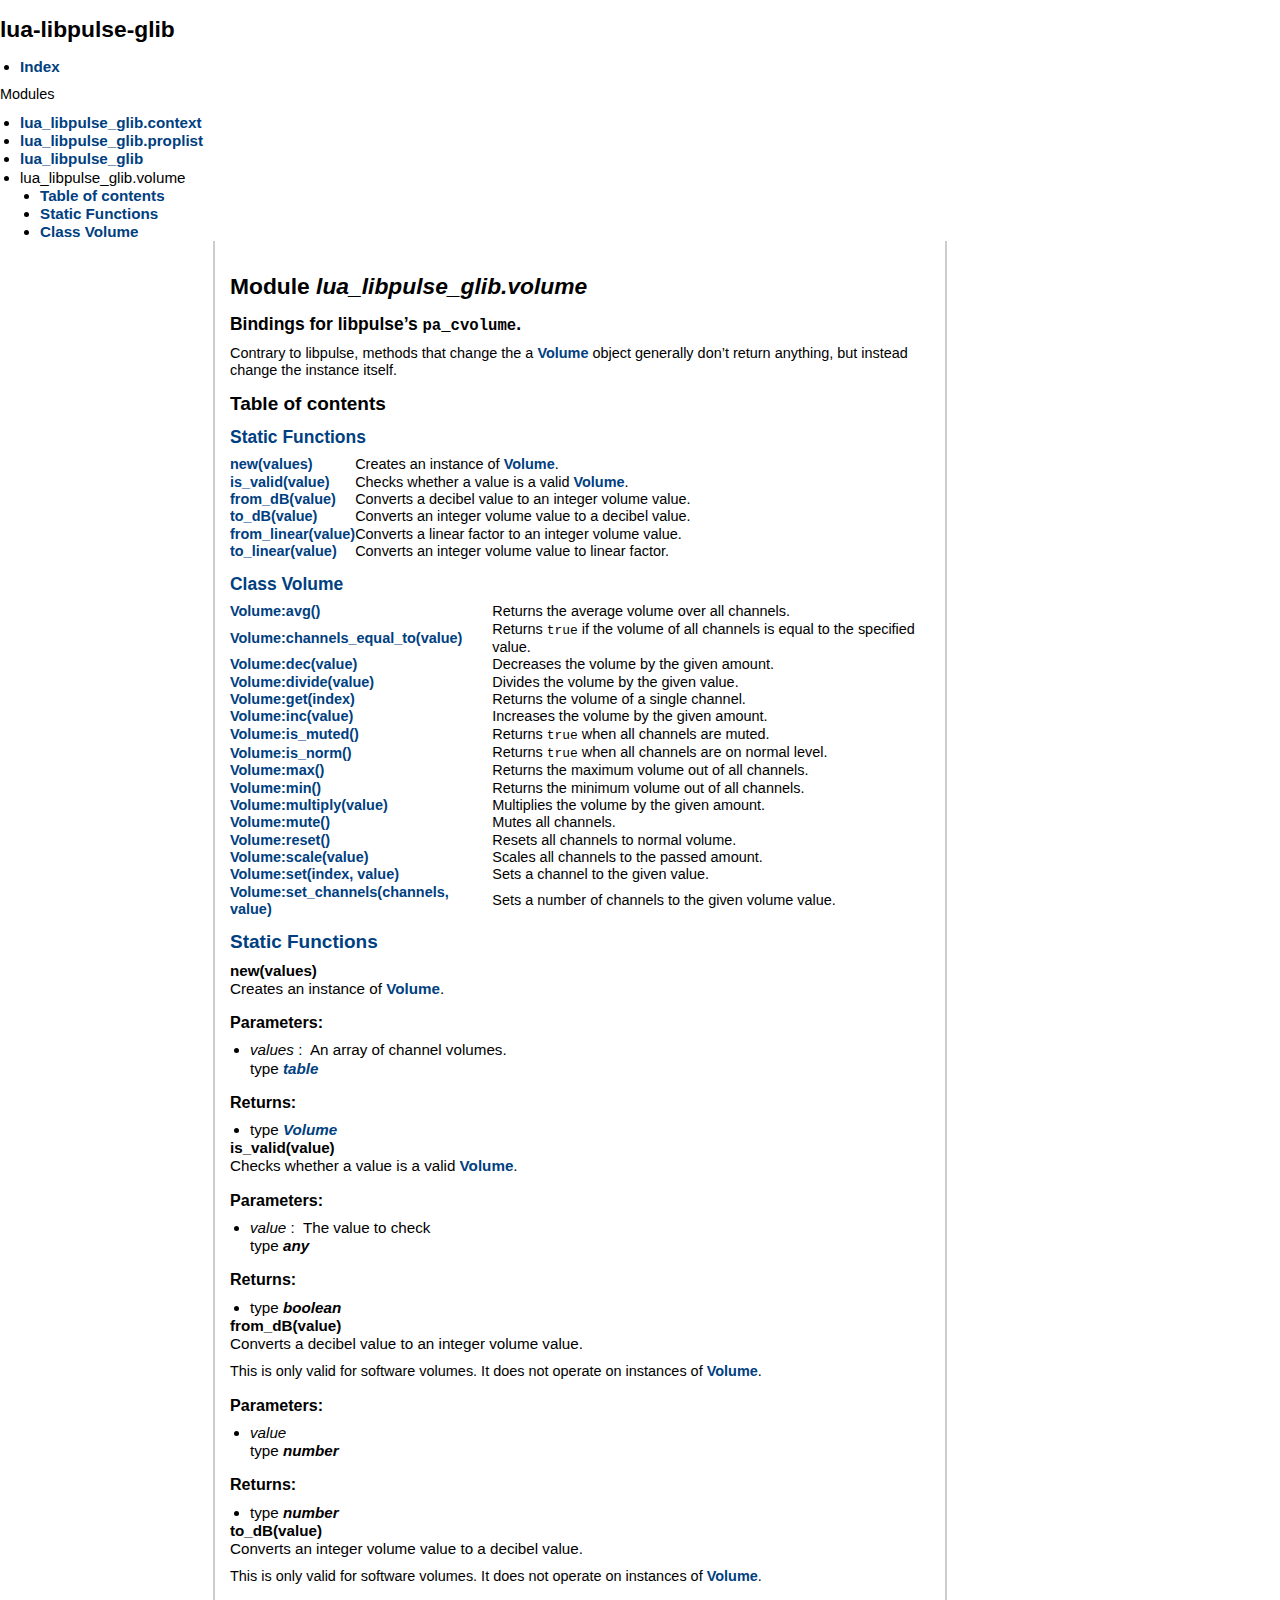
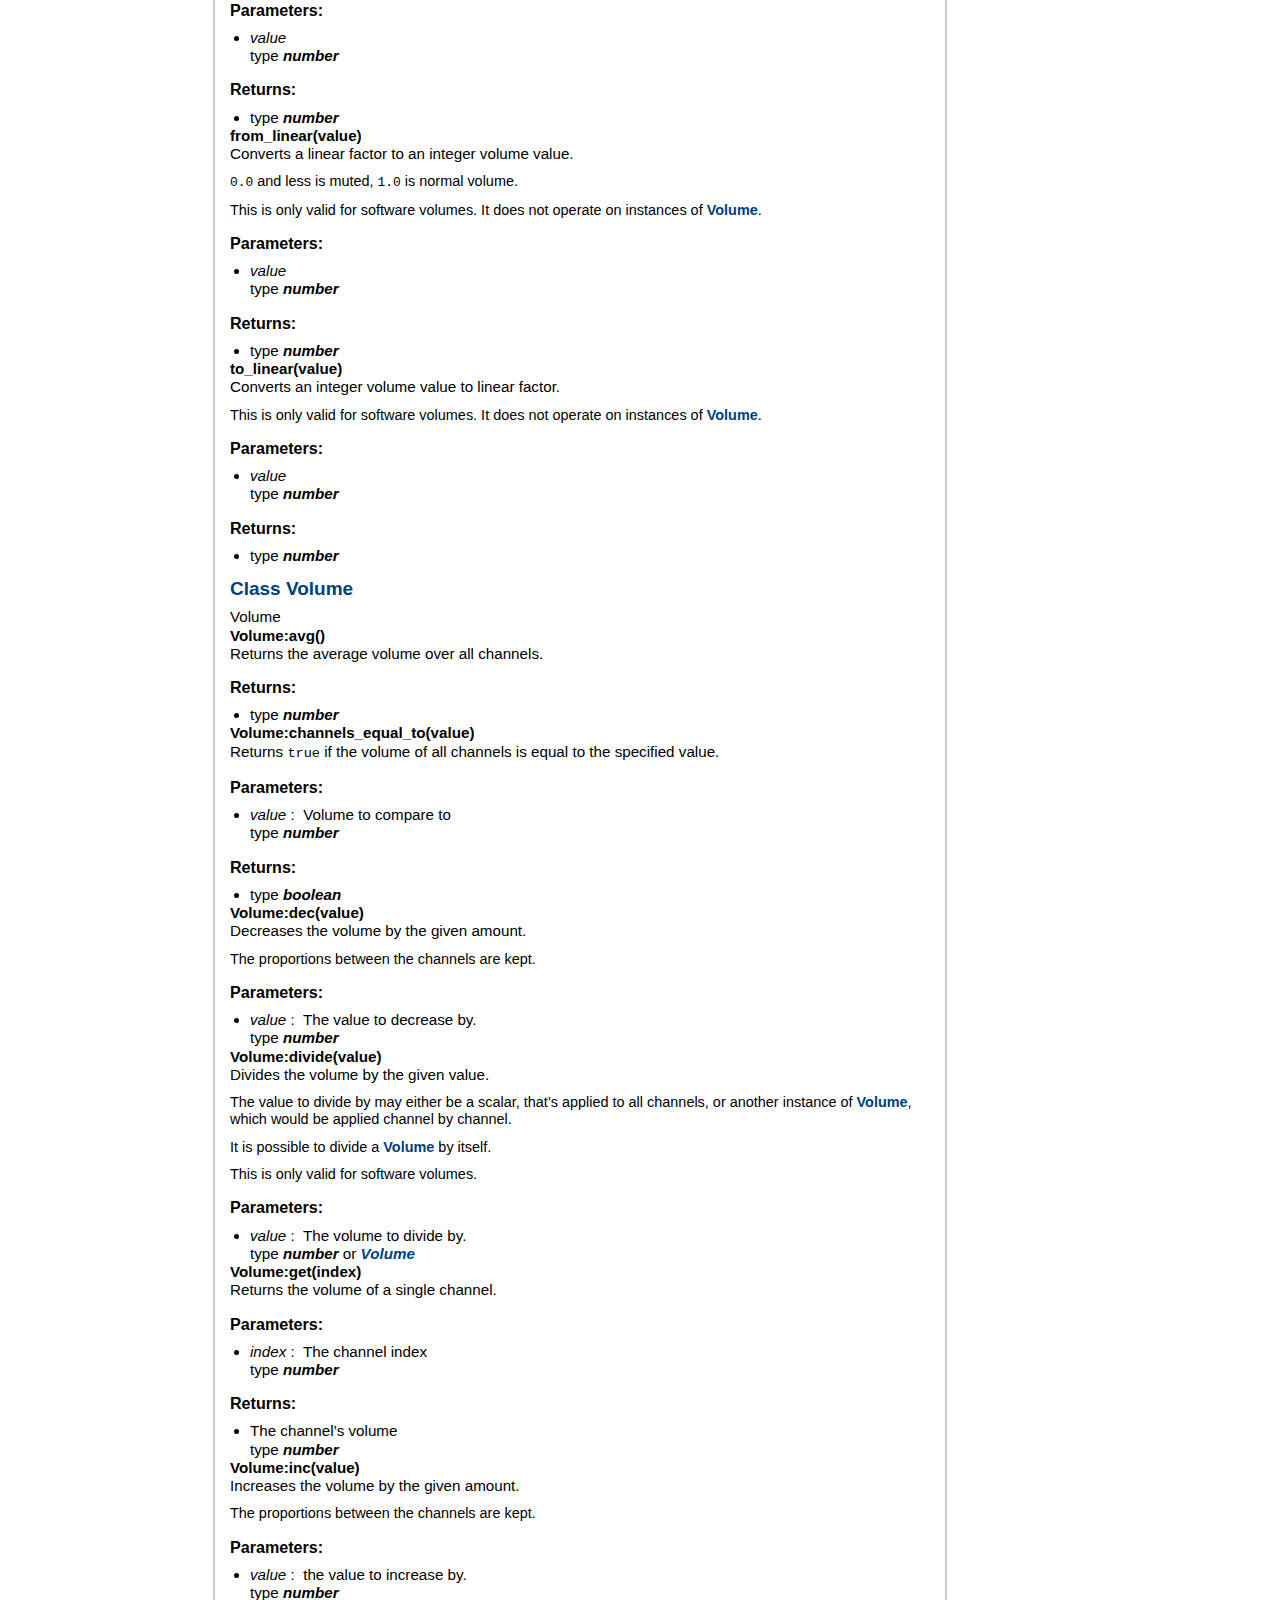
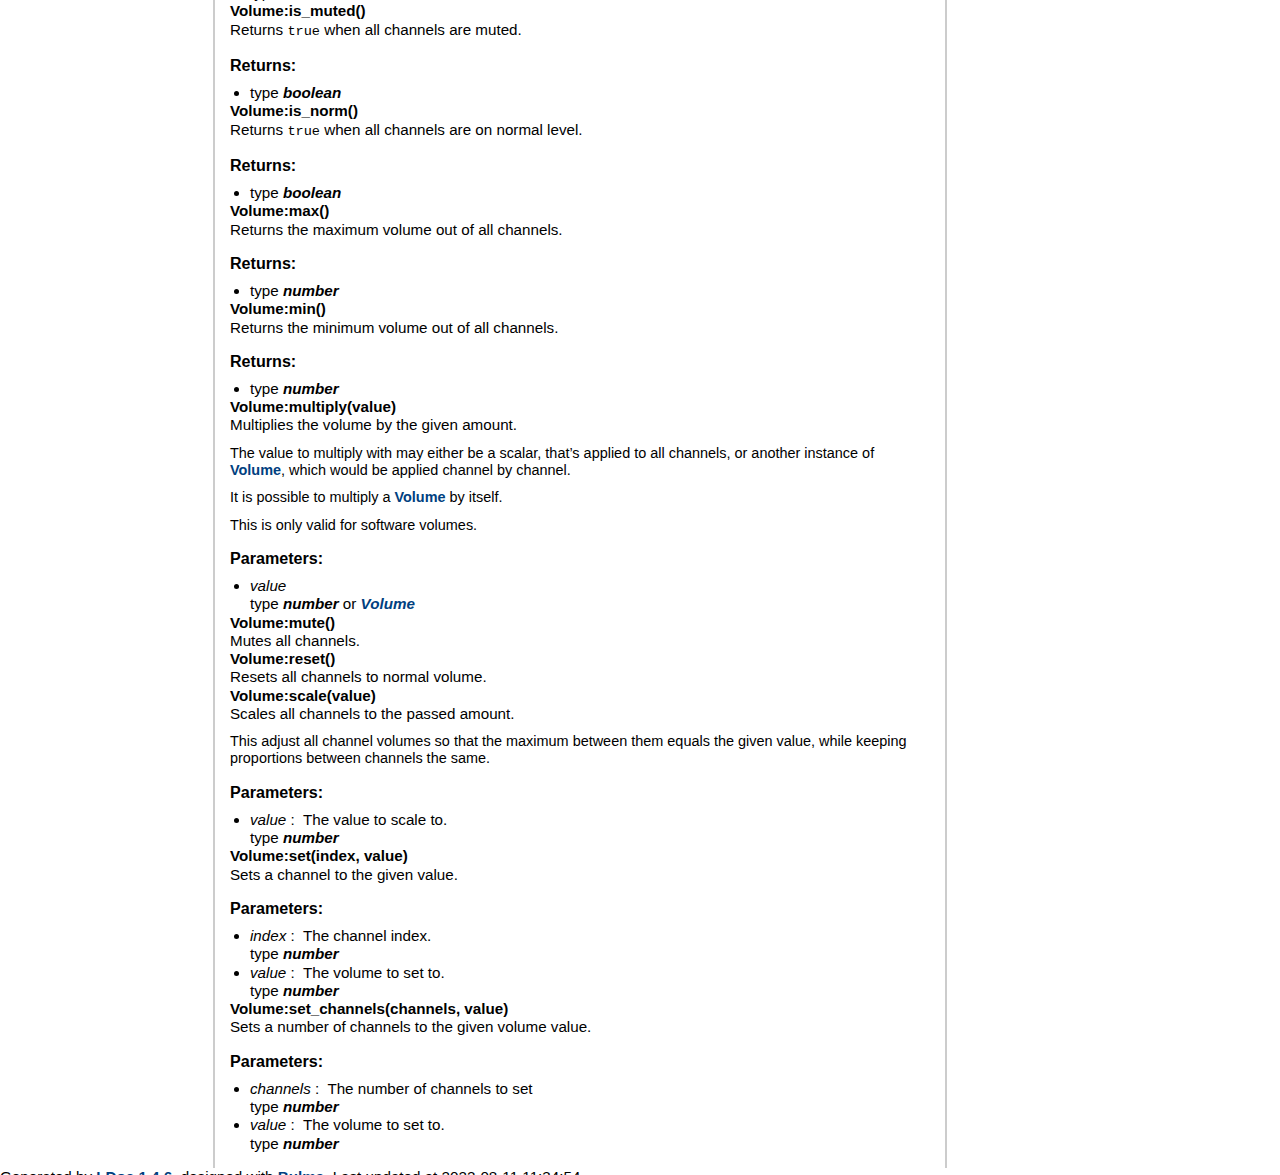
<file: modules/lua_libpulse_glib.volume.html>
<!DOCTYPE html>
<html lang="en">
<head>
    <meta charset="UTF-8">
    <meta http-equiv="X-UA-Compatible" content="IE=edge">
    <meta name="viewport" content="width=device-width, initial-scale=1.0">
    <title>lua-libpulse-glib</title>
    <link rel="stylesheet" href="../ldoc.css" type="text/css" />
</head>
<body>


<aside id="sidebar" class="has-background-white-ter">
    <h1 class="title">lua-libpulse-glib</h1>
    <nav class="menu">
        <ul class="menu-list">
            <li><a class="" href="../index.html">Index</a></li>
        </ul>
        <p class="menu-label">Modules</p>
        <ul class="menu-list">
            <li><a href="../modules/lua_libpulse_glib.context.html">lua_libpulse_glib.context</a></li>
            <li><a href="../modules/lua_libpulse_glib.proplist.html">lua_libpulse_glib.proplist</a></li>
            <li><a href="../modules/lua_libpulse_glib.html">lua_libpulse_glib</a></li>
            <li>
                <a class="is-active">lua_libpulse_glib.volume</a>
                <ul>
                    <li><a href="#toc">Table of contents</a></li>
                    <li><a href="#Static_Functions">Static Functions </a></li>
                    <li><a href="#Class_Volume">Class Volume </a></li>
                </ul>
            </li>
        </ul>
    </nav>
</aside>
<div id="content" class="content__wrapper">
    <section class="section section__module-description">
        <div class="container">
            <h1 class="title is-1">Module <em>lua_libpulse_glib.volume</em></h1>
            <h3 class="subtitle is-3">Bindings for libpulse&rsquo;s <code>pa_cvolume</code>.</h3>
            <div class="content">
                <p> Contrary to libpulse, methods that change the a <a href="../modules/lua_libpulse_glib.volume.html#Volume">Volume</a> object generally don&rsquo;t return anything, but
 instead change the instance itself.</p>
            </div>
        </div>
    </section>
    <section class="section section__module-summary">
        <div class="container">
            <h2 id="toc" class="title is-3">Table of contents</h2>
            <h3 class="title is-4"><a href="#Static_Functions">Static Functions </a></h3>
            <table class="table is-fullwidth is-striped">
                <tbody>
                    <tr>
                        <td class="name"><a href="#new">new(values)</a></td>
                        <td class="summary">Creates an instance of <a href="../modules/lua_libpulse_glib.volume.html#Volume">Volume</a>.</td>
                    </tr>
                    <tr>
                        <td class="name"><a href="#is_valid">is_valid(value)</a></td>
                        <td class="summary">Checks whether a value is a valid <a href="../modules/lua_libpulse_glib.volume.html#Volume">Volume</a>.</td>
                    </tr>
                    <tr>
                        <td class="name"><a href="#from_dB">from_dB(value)</a></td>
                        <td class="summary">Converts a decibel value to an integer volume value.</td>
                    </tr>
                    <tr>
                        <td class="name"><a href="#to_dB">to_dB(value)</a></td>
                        <td class="summary">Converts an integer volume value to a decibel value.</td>
                    </tr>
                    <tr>
                        <td class="name"><a href="#from_linear">from_linear(value)</a></td>
                        <td class="summary">Converts a linear factor to an integer volume value.</td>
                    </tr>
                    <tr>
                        <td class="name"><a href="#to_linear">to_linear(value)</a></td>
                        <td class="summary">Converts an integer volume value to linear factor.</td>
                    </tr>
                </tbody>
            </table>
            <h3 class="title is-4"><a href="#Class_Volume">Class Volume </a></h3>
            <table class="table is-fullwidth is-striped">
                <tbody>
                    <tr>
                        <td class="name"><a href="#Volume:avg">Volume:avg()</a></td>
                        <td class="summary">Returns the average volume over all channels.</td>
                    </tr>
                    <tr>
                        <td class="name"><a href="#Volume:channels_equal_to">Volume:channels_equal_to(value)</a></td>
                        <td class="summary">Returns <code>true</code> if the volume of all channels is equal to the specified value.</td>
                    </tr>
                    <tr>
                        <td class="name"><a href="#Volume:dec">Volume:dec(value)</a></td>
                        <td class="summary">Decreases the volume by the given amount.</td>
                    </tr>
                    <tr>
                        <td class="name"><a href="#Volume:divide">Volume:divide(value)</a></td>
                        <td class="summary">Divides the volume by the given value.</td>
                    </tr>
                    <tr>
                        <td class="name"><a href="#Volume:get">Volume:get(index)</a></td>
                        <td class="summary">Returns the volume of a single channel.</td>
                    </tr>
                    <tr>
                        <td class="name"><a href="#Volume:inc">Volume:inc(value)</a></td>
                        <td class="summary">Increases the volume by the given amount.</td>
                    </tr>
                    <tr>
                        <td class="name"><a href="#Volume:is_muted">Volume:is_muted()</a></td>
                        <td class="summary">Returns <code>true</code> when all channels are muted.</td>
                    </tr>
                    <tr>
                        <td class="name"><a href="#Volume:is_norm">Volume:is_norm()</a></td>
                        <td class="summary">Returns <code>true</code> when all channels are on normal level.</td>
                    </tr>
                    <tr>
                        <td class="name"><a href="#Volume:max">Volume:max()</a></td>
                        <td class="summary">Returns the maximum volume out of all channels.</td>
                    </tr>
                    <tr>
                        <td class="name"><a href="#Volume:min">Volume:min()</a></td>
                        <td class="summary">Returns the minimum volume out of all channels.</td>
                    </tr>
                    <tr>
                        <td class="name"><a href="#Volume:multiply">Volume:multiply(value)</a></td>
                        <td class="summary">Multiplies the volume by the given amount.</td>
                    </tr>
                    <tr>
                        <td class="name"><a href="#Volume:mute">Volume:mute()</a></td>
                        <td class="summary">Mutes all channels.</td>
                    </tr>
                    <tr>
                        <td class="name"><a href="#Volume:reset">Volume:reset()</a></td>
                        <td class="summary">Resets all channels to normal volume.</td>
                    </tr>
                    <tr>
                        <td class="name"><a href="#Volume:scale">Volume:scale(value)</a></td>
                        <td class="summary">Scales all channels to the passed amount.</td>
                    </tr>
                    <tr>
                        <td class="name"><a href="#Volume:set">Volume:set(index, value)</a></td>
                        <td class="summary">Sets a channel to the given value.</td>
                    </tr>
                    <tr>
                        <td class="name"><a href="#Volume:set_channels">Volume:set_channels(channels, value)</a></td>
                        <td class="summary">Sets a number of channels to the given volume value.</td>
                    </tr>
                </tbody>
            </table>
        </div>
    </section>

    <section class="section section--Static Functions ">
        <div class="container">
            <h2 class="title is-2" id="Static_Functions"><a href="#Static_Functions">Static Functions </a></h2>
            <div class="section__content">
                <div id="new" class="box section__item">
                    <div class="block section__item__title">
                        <strong>new(values)</strong>
                    </div>

                    <div class="block content section__item__description">Creates an instance of <a href="../modules/lua_libpulse_glib.volume.html#Volume">Volume</a>.</div>

                    <div class="block content section__item__params">
                        <h4 class="title is-6">Parameters:</h4>
                        <ul>
                            <li class="parameter">
                                <div>
                                    <span class="parameter__name"><em>values</em></span>
                                    <span class="parameter__description">:&nbsp; An array of channel volumes.</span>
                                </div>
                                <div class="field is-grouped is-grouped-multiline parameter__tags">
                                    <div class="control">
                                        <div class="tags has-addons">
                                            <span class="tag is-dark">type</span>
                                            <span class="tag parameter__type"><span><a class="type" href="https://www.lua.org/manual/5.1/manual.html#5.5">table</a></span></span>
                                        </div>
                                    </div>
                                </div>
                            </li>

                        </ul>
                    </div>
                    <div class="block content section__item__returns">
                        <h4 class="title is-6">Returns:</h4>
                        <ul>
                            <li class="return-value">
                                <div class="field is-grouped is-grouped-multiline">
                                    <div class="control">
                                        <div class="tags has-addons">
                                            <span class="tag is-dark">type</span>
                                            <span class="tag return-value__type"><span><a class="type" href="../modules/lua_libpulse_glib.volume.html#Volume">Volume</a></span></span>
                                        </div>
                                    </div>
                                </div>
                            </li>
                        </ul>
                    </div>
                </div>
                <div id="is_valid" class="box section__item">
                    <div class="block section__item__title">
                        <strong>is_valid(value)</strong>
                    </div>

                    <div class="block content section__item__description">Checks whether a value is a valid <a href="../modules/lua_libpulse_glib.volume.html#Volume">Volume</a>.</div>

                    <div class="block content section__item__params">
                        <h4 class="title is-6">Parameters:</h4>
                        <ul>
                            <li class="parameter">
                                <div>
                                    <span class="parameter__name"><em>value</em></span>
                                    <span class="parameter__description">:&nbsp; The value to check</span>
                                </div>
                                <div class="field is-grouped is-grouped-multiline parameter__tags">
                                    <div class="control">
                                        <div class="tags has-addons">
                                            <span class="tag is-dark">type</span>
                                            <span class="tag parameter__type"><span><span class="type">any</span></span></span>
                                        </div>
                                    </div>
                                </div>
                            </li>

                        </ul>
                    </div>
                    <div class="block content section__item__returns">
                        <h4 class="title is-6">Returns:</h4>
                        <ul>
                            <li class="return-value">
                                <div class="field is-grouped is-grouped-multiline">
                                    <div class="control">
                                        <div class="tags has-addons">
                                            <span class="tag is-dark">type</span>
                                            <span class="tag return-value__type"><span><span class="type">boolean</span></span></span>
                                        </div>
                                    </div>
                                </div>
                            </li>
                        </ul>
                    </div>
                </div>
                <div id="from_dB" class="box section__item">
                    <div class="block section__item__title">
                        <strong>from_dB(value)</strong>
                    </div>

                    <div class="block content section__item__description">Converts a decibel value to an integer volume value. </p>

<p> This is only valid for software volumes. It does not operate
 on instances of <a href="../modules/lua_libpulse_glib.volume.html#Volume">Volume</a>.</div>

                    <div class="block content section__item__params">
                        <h4 class="title is-6">Parameters:</h4>
                        <ul>
                            <li class="parameter">
                                <div>
                                    <span class="parameter__name"><em>value</em></span>
                                </div>
                                <div class="field is-grouped is-grouped-multiline parameter__tags">
                                    <div class="control">
                                        <div class="tags has-addons">
                                            <span class="tag is-dark">type</span>
                                            <span class="tag parameter__type"><span><span class="type">number</span></span></span>
                                        </div>
                                    </div>
                                </div>
                            </li>

                        </ul>
                    </div>
                    <div class="block content section__item__returns">
                        <h4 class="title is-6">Returns:</h4>
                        <ul>
                            <li class="return-value">
                                <div class="field is-grouped is-grouped-multiline">
                                    <div class="control">
                                        <div class="tags has-addons">
                                            <span class="tag is-dark">type</span>
                                            <span class="tag return-value__type"><span><span class="type">number</span></span></span>
                                        </div>
                                    </div>
                                </div>
                            </li>
                        </ul>
                    </div>
                </div>
                <div id="to_dB" class="box section__item">
                    <div class="block section__item__title">
                        <strong>to_dB(value)</strong>
                    </div>

                    <div class="block content section__item__description">Converts an integer volume value to a decibel value. </p>

<p> This is only valid for software volumes. It does not operate
 on instances of <a href="../modules/lua_libpulse_glib.volume.html#Volume">Volume</a>.</div>

                    <div class="block content section__item__params">
                        <h4 class="title is-6">Parameters:</h4>
                        <ul>
                            <li class="parameter">
                                <div>
                                    <span class="parameter__name"><em>value</em></span>
                                </div>
                                <div class="field is-grouped is-grouped-multiline parameter__tags">
                                    <div class="control">
                                        <div class="tags has-addons">
                                            <span class="tag is-dark">type</span>
                                            <span class="tag parameter__type"><span><span class="type">number</span></span></span>
                                        </div>
                                    </div>
                                </div>
                            </li>

                        </ul>
                    </div>
                    <div class="block content section__item__returns">
                        <h4 class="title is-6">Returns:</h4>
                        <ul>
                            <li class="return-value">
                                <div class="field is-grouped is-grouped-multiline">
                                    <div class="control">
                                        <div class="tags has-addons">
                                            <span class="tag is-dark">type</span>
                                            <span class="tag return-value__type"><span><span class="type">number</span></span></span>
                                        </div>
                                    </div>
                                </div>
                            </li>
                        </ul>
                    </div>
                </div>
                <div id="from_linear" class="box section__item">
                    <div class="block section__item__title">
                        <strong>from_linear(value)</strong>
                    </div>

                    <div class="block content section__item__description">Converts a linear factor to an integer volume value. </p>

<p> <code>0.0</code> and less is muted, <code>1.0</code> is normal volume.</p>

<p> This is only valid for software volumes. It does not operate
 on instances of <a href="../modules/lua_libpulse_glib.volume.html#Volume">Volume</a>.</div>

                    <div class="block content section__item__params">
                        <h4 class="title is-6">Parameters:</h4>
                        <ul>
                            <li class="parameter">
                                <div>
                                    <span class="parameter__name"><em>value</em></span>
                                </div>
                                <div class="field is-grouped is-grouped-multiline parameter__tags">
                                    <div class="control">
                                        <div class="tags has-addons">
                                            <span class="tag is-dark">type</span>
                                            <span class="tag parameter__type"><span><span class="type">number</span></span></span>
                                        </div>
                                    </div>
                                </div>
                            </li>

                        </ul>
                    </div>
                    <div class="block content section__item__returns">
                        <h4 class="title is-6">Returns:</h4>
                        <ul>
                            <li class="return-value">
                                <div class="field is-grouped is-grouped-multiline">
                                    <div class="control">
                                        <div class="tags has-addons">
                                            <span class="tag is-dark">type</span>
                                            <span class="tag return-value__type"><span><span class="type">number</span></span></span>
                                        </div>
                                    </div>
                                </div>
                            </li>
                        </ul>
                    </div>
                </div>
                <div id="to_linear" class="box section__item">
                    <div class="block section__item__title">
                        <strong>to_linear(value)</strong>
                    </div>

                    <div class="block content section__item__description">Converts an integer volume value to linear factor. </p>

<p> This is only valid for software volumes. It does not operate
 on instances of <a href="../modules/lua_libpulse_glib.volume.html#Volume">Volume</a>.</div>

                    <div class="block content section__item__params">
                        <h4 class="title is-6">Parameters:</h4>
                        <ul>
                            <li class="parameter">
                                <div>
                                    <span class="parameter__name"><em>value</em></span>
                                </div>
                                <div class="field is-grouped is-grouped-multiline parameter__tags">
                                    <div class="control">
                                        <div class="tags has-addons">
                                            <span class="tag is-dark">type</span>
                                            <span class="tag parameter__type"><span><span class="type">number</span></span></span>
                                        </div>
                                    </div>
                                </div>
                            </li>

                        </ul>
                    </div>
                    <div class="block content section__item__returns">
                        <h4 class="title is-6">Returns:</h4>
                        <ul>
                            <li class="return-value">
                                <div class="field is-grouped is-grouped-multiline">
                                    <div class="control">
                                        <div class="tags has-addons">
                                            <span class="tag is-dark">type</span>
                                            <span class="tag return-value__type"><span><span class="type">number</span></span></span>
                                        </div>
                                    </div>
                                </div>
                            </li>
                        </ul>
                    </div>
                </div>
            </div>
        </div>
    </section>
    <section class="section section--Class Volume ">
        <div class="container">
            <h2 class="title is-2" id="Class_Volume"><a href="#Class_Volume">Class Volume </a></h2>
            <div class="content section__description">
                Volume
            </div>
            <div class="section__content">
                <div id="Volume:avg" class="box section__item">
                    <div class="block section__item__title">
                        <strong>Volume:avg()</strong>
                    </div>

                    <div class="block content section__item__description">Returns the average volume over all channels.</div>

                    <div class="block content section__item__returns">
                        <h4 class="title is-6">Returns:</h4>
                        <ul>
                            <li class="return-value">
                                <div class="field is-grouped is-grouped-multiline">
                                    <div class="control">
                                        <div class="tags has-addons">
                                            <span class="tag is-dark">type</span>
                                            <span class="tag return-value__type"><span><span class="type">number</span></span></span>
                                        </div>
                                    </div>
                                </div>
                            </li>
                        </ul>
                    </div>
                </div>
                <div id="Volume:channels_equal_to" class="box section__item">
                    <div class="block section__item__title">
                        <strong>Volume:channels_equal_to(value)</strong>
                    </div>

                    <div class="block content section__item__description">Returns <code>true</code> if the volume of all channels is equal to the specified value.</div>

                    <div class="block content section__item__params">
                        <h4 class="title is-6">Parameters:</h4>
                        <ul>
                            <li class="parameter">
                                <div>
                                    <span class="parameter__name"><em>value</em></span>
                                    <span class="parameter__description">:&nbsp; Volume to compare to</span>
                                </div>
                                <div class="field is-grouped is-grouped-multiline parameter__tags">
                                    <div class="control">
                                        <div class="tags has-addons">
                                            <span class="tag is-dark">type</span>
                                            <span class="tag parameter__type"><span><span class="type">number</span></span></span>
                                        </div>
                                    </div>
                                </div>
                            </li>

                        </ul>
                    </div>
                    <div class="block content section__item__returns">
                        <h4 class="title is-6">Returns:</h4>
                        <ul>
                            <li class="return-value">
                                <div class="field is-grouped is-grouped-multiline">
                                    <div class="control">
                                        <div class="tags has-addons">
                                            <span class="tag is-dark">type</span>
                                            <span class="tag return-value__type"><span><span class="type">boolean</span></span></span>
                                        </div>
                                    </div>
                                </div>
                            </li>
                        </ul>
                    </div>
                </div>
                <div id="Volume:dec" class="box section__item">
                    <div class="block section__item__title">
                        <strong>Volume:dec(value)</strong>
                    </div>

                    <div class="block content section__item__description">Decreases the volume by the given amount. </p>

<p> The proportions between the channels are kept.</div>

                    <div class="block content section__item__params">
                        <h4 class="title is-6">Parameters:</h4>
                        <ul>
                            <li class="parameter">
                                <div>
                                    <span class="parameter__name"><em>value</em></span>
                                    <span class="parameter__description">:&nbsp; The value to decrease by.</span>
                                </div>
                                <div class="field is-grouped is-grouped-multiline parameter__tags">
                                    <div class="control">
                                        <div class="tags has-addons">
                                            <span class="tag is-dark">type</span>
                                            <span class="tag parameter__type"><span><span class="type">number</span></span></span>
                                        </div>
                                    </div>
                                </div>
                            </li>

                        </ul>
                    </div>
                </div>
                <div id="Volume:divide" class="box section__item">
                    <div class="block section__item__title">
                        <strong>Volume:divide(value)</strong>
                    </div>

                    <div class="block content section__item__description">Divides the volume by the given value. </p>

<p> The value to divide by may either be a scalar, that&rsquo;s applied to all channels,
 or another instance of <a href="../modules/lua_libpulse_glib.volume.html#Volume">Volume</a>, which would be applied channel by channel.</p>

<p> It is possible to divide a <a href="../modules/lua_libpulse_glib.volume.html#Volume">Volume</a> by itself.</p>

<p> This is only valid for software volumes.</div>

                    <div class="block content section__item__params">
                        <h4 class="title is-6">Parameters:</h4>
                        <ul>
                            <li class="parameter">
                                <div>
                                    <span class="parameter__name"><em>value</em></span>
                                    <span class="parameter__description">:&nbsp; The volume to divide by.</span>
                                </div>
                                <div class="field is-grouped is-grouped-multiline parameter__tags">
                                    <div class="control">
                                        <div class="tags has-addons">
                                            <span class="tag is-dark">type</span>
                                            <span class="tag parameter__type"><span><span class="type">number</span> or <a class="type" href="../modules/lua_libpulse_glib.volume.html#Volume">Volume</a></span></span>
                                        </div>
                                    </div>
                                </div>
                            </li>

                        </ul>
                    </div>
                </div>
                <div id="Volume:get" class="box section__item">
                    <div class="block section__item__title">
                        <strong>Volume:get(index)</strong>
                    </div>

                    <div class="block content section__item__description">Returns the volume of a single channel.</div>

                    <div class="block content section__item__params">
                        <h4 class="title is-6">Parameters:</h4>
                        <ul>
                            <li class="parameter">
                                <div>
                                    <span class="parameter__name"><em>index</em></span>
                                    <span class="parameter__description">:&nbsp; The channel index</span>
                                </div>
                                <div class="field is-grouped is-grouped-multiline parameter__tags">
                                    <div class="control">
                                        <div class="tags has-addons">
                                            <span class="tag is-dark">type</span>
                                            <span class="tag parameter__type"><span><span class="type">number</span></span></span>
                                        </div>
                                    </div>
                                </div>
                            </li>

                        </ul>
                    </div>
                    <div class="block content section__item__returns">
                        <h4 class="title is-6">Returns:</h4>
                        <ul>
                            <li class="return-value">
                                <div class="return-value__description">
                                    <span>The channel&rsquo;s volume</span>
                                </div>
                                <div class="field is-grouped is-grouped-multiline">
                                    <div class="control">
                                        <div class="tags has-addons">
                                            <span class="tag is-dark">type</span>
                                            <span class="tag return-value__type"><span><span class="type">number</span></span></span>
                                        </div>
                                    </div>
                                </div>
                            </li>
                        </ul>
                    </div>
                </div>
                <div id="Volume:inc" class="box section__item">
                    <div class="block section__item__title">
                        <strong>Volume:inc(value)</strong>
                    </div>

                    <div class="block content section__item__description">Increases the volume by the given amount. </p>

<p> The proportions between the channels are kept.</div>

                    <div class="block content section__item__params">
                        <h4 class="title is-6">Parameters:</h4>
                        <ul>
                            <li class="parameter">
                                <div>
                                    <span class="parameter__name"><em>value</em></span>
                                    <span class="parameter__description">:&nbsp; the value to increase by.</span>
                                </div>
                                <div class="field is-grouped is-grouped-multiline parameter__tags">
                                    <div class="control">
                                        <div class="tags has-addons">
                                            <span class="tag is-dark">type</span>
                                            <span class="tag parameter__type"><span><span class="type">number</span></span></span>
                                        </div>
                                    </div>
                                </div>
                            </li>

                        </ul>
                    </div>
                </div>
                <div id="Volume:is_muted" class="box section__item">
                    <div class="block section__item__title">
                        <strong>Volume:is_muted()</strong>
                    </div>

                    <div class="block content section__item__description">Returns <code>true</code> when all channels are muted.</div>

                    <div class="block content section__item__returns">
                        <h4 class="title is-6">Returns:</h4>
                        <ul>
                            <li class="return-value">
                                <div class="field is-grouped is-grouped-multiline">
                                    <div class="control">
                                        <div class="tags has-addons">
                                            <span class="tag is-dark">type</span>
                                            <span class="tag return-value__type"><span><span class="type">boolean</span></span></span>
                                        </div>
                                    </div>
                                </div>
                            </li>
                        </ul>
                    </div>
                </div>
                <div id="Volume:is_norm" class="box section__item">
                    <div class="block section__item__title">
                        <strong>Volume:is_norm()</strong>
                    </div>

                    <div class="block content section__item__description">Returns <code>true</code> when all channels are on normal level.</div>

                    <div class="block content section__item__returns">
                        <h4 class="title is-6">Returns:</h4>
                        <ul>
                            <li class="return-value">
                                <div class="field is-grouped is-grouped-multiline">
                                    <div class="control">
                                        <div class="tags has-addons">
                                            <span class="tag is-dark">type</span>
                                            <span class="tag return-value__type"><span><span class="type">boolean</span></span></span>
                                        </div>
                                    </div>
                                </div>
                            </li>
                        </ul>
                    </div>
                </div>
                <div id="Volume:max" class="box section__item">
                    <div class="block section__item__title">
                        <strong>Volume:max()</strong>
                    </div>

                    <div class="block content section__item__description">Returns the maximum volume out of all channels.</div>

                    <div class="block content section__item__returns">
                        <h4 class="title is-6">Returns:</h4>
                        <ul>
                            <li class="return-value">
                                <div class="field is-grouped is-grouped-multiline">
                                    <div class="control">
                                        <div class="tags has-addons">
                                            <span class="tag is-dark">type</span>
                                            <span class="tag return-value__type"><span><span class="type">number</span></span></span>
                                        </div>
                                    </div>
                                </div>
                            </li>
                        </ul>
                    </div>
                </div>
                <div id="Volume:min" class="box section__item">
                    <div class="block section__item__title">
                        <strong>Volume:min()</strong>
                    </div>

                    <div class="block content section__item__description">Returns the minimum volume out of all channels.</div>

                    <div class="block content section__item__returns">
                        <h4 class="title is-6">Returns:</h4>
                        <ul>
                            <li class="return-value">
                                <div class="field is-grouped is-grouped-multiline">
                                    <div class="control">
                                        <div class="tags has-addons">
                                            <span class="tag is-dark">type</span>
                                            <span class="tag return-value__type"><span><span class="type">number</span></span></span>
                                        </div>
                                    </div>
                                </div>
                            </li>
                        </ul>
                    </div>
                </div>
                <div id="Volume:multiply" class="box section__item">
                    <div class="block section__item__title">
                        <strong>Volume:multiply(value)</strong>
                    </div>

                    <div class="block content section__item__description">Multiplies the volume by the given amount. </p>

<p> The value to multiply with may either be a scalar, that&rsquo;s applied to all channels,
 or another instance of <a href="../modules/lua_libpulse_glib.volume.html#Volume">Volume</a>, which would be applied channel by channel.</p>

<p> It is possible to multiply a <a href="../modules/lua_libpulse_glib.volume.html#Volume">Volume</a> by itself.</p>

<p> This is only valid for software volumes.</div>

                    <div class="block content section__item__params">
                        <h4 class="title is-6">Parameters:</h4>
                        <ul>
                            <li class="parameter">
                                <div>
                                    <span class="parameter__name"><em>value</em></span>
                                </div>
                                <div class="field is-grouped is-grouped-multiline parameter__tags">
                                    <div class="control">
                                        <div class="tags has-addons">
                                            <span class="tag is-dark">type</span>
                                            <span class="tag parameter__type"><span><span class="type">number</span> or <a class="type" href="../modules/lua_libpulse_glib.volume.html#Volume">Volume</a></span></span>
                                        </div>
                                    </div>
                                </div>
                            </li>

                        </ul>
                    </div>
                </div>
                <div id="Volume:mute" class="box section__item">
                    <div class="block section__item__title">
                        <strong>Volume:mute()</strong>
                    </div>

                    <div class="block content section__item__description">Mutes all channels.</div>

                </div>
                <div id="Volume:reset" class="box section__item">
                    <div class="block section__item__title">
                        <strong>Volume:reset()</strong>
                    </div>

                    <div class="block content section__item__description">Resets all channels to normal volume.</div>

                </div>
                <div id="Volume:scale" class="box section__item">
                    <div class="block section__item__title">
                        <strong>Volume:scale(value)</strong>
                    </div>

                    <div class="block content section__item__description">Scales all channels to the passed amount. </p>

<p> This adjust all channel volumes so that the maximum between them equals the given value, while
 keeping proportions between channels the same.</div>

                    <div class="block content section__item__params">
                        <h4 class="title is-6">Parameters:</h4>
                        <ul>
                            <li class="parameter">
                                <div>
                                    <span class="parameter__name"><em>value</em></span>
                                    <span class="parameter__description">:&nbsp; The value to scale to.</span>
                                </div>
                                <div class="field is-grouped is-grouped-multiline parameter__tags">
                                    <div class="control">
                                        <div class="tags has-addons">
                                            <span class="tag is-dark">type</span>
                                            <span class="tag parameter__type"><span><span class="type">number</span></span></span>
                                        </div>
                                    </div>
                                </div>
                            </li>

                        </ul>
                    </div>
                </div>
                <div id="Volume:set" class="box section__item">
                    <div class="block section__item__title">
                        <strong>Volume:set(index, value)</strong>
                    </div>

                    <div class="block content section__item__description">Sets a channel to the given value.</div>

                    <div class="block content section__item__params">
                        <h4 class="title is-6">Parameters:</h4>
                        <ul>
                            <li class="parameter">
                                <div>
                                    <span class="parameter__name"><em>index</em></span>
                                    <span class="parameter__description">:&nbsp; The channel index.</span>
                                </div>
                                <div class="field is-grouped is-grouped-multiline parameter__tags">
                                    <div class="control">
                                        <div class="tags has-addons">
                                            <span class="tag is-dark">type</span>
                                            <span class="tag parameter__type"><span><span class="type">number</span></span></span>
                                        </div>
                                    </div>
                                </div>
                            </li>
                            <li class="parameter">
                                <div>
                                    <span class="parameter__name"><em>value</em></span>
                                    <span class="parameter__description">:&nbsp; The volume to set to.</span>
                                </div>
                                <div class="field is-grouped is-grouped-multiline parameter__tags">
                                    <div class="control">
                                        <div class="tags has-addons">
                                            <span class="tag is-dark">type</span>
                                            <span class="tag parameter__type"><span><span class="type">number</span></span></span>
                                        </div>
                                    </div>
                                </div>
                            </li>

                        </ul>
                    </div>
                </div>
                <div id="Volume:set_channels" class="box section__item">
                    <div class="block section__item__title">
                        <strong>Volume:set_channels(channels, value)</strong>
                    </div>

                    <div class="block content section__item__description">Sets a number of channels to the given volume value.</div>

                    <div class="block content section__item__params">
                        <h4 class="title is-6">Parameters:</h4>
                        <ul>
                            <li class="parameter">
                                <div>
                                    <span class="parameter__name"><em>channels</em></span>
                                    <span class="parameter__description">:&nbsp; The number of channels to set</span>
                                </div>
                                <div class="field is-grouped is-grouped-multiline parameter__tags">
                                    <div class="control">
                                        <div class="tags has-addons">
                                            <span class="tag is-dark">type</span>
                                            <span class="tag parameter__type"><span><span class="type">number</span></span></span>
                                        </div>
                                    </div>
                                </div>
                            </li>
                            <li class="parameter">
                                <div>
                                    <span class="parameter__name"><em>value</em></span>
                                    <span class="parameter__description">:&nbsp; The volume to set to.</span>
                                </div>
                                <div class="field is-grouped is-grouped-multiline parameter__tags">
                                    <div class="control">
                                        <div class="tags has-addons">
                                            <span class="tag is-dark">type</span>
                                            <span class="tag parameter__type"><span><span class="type">number</span></span></span>
                                        </div>
                                    </div>
                                </div>
                            </li>

                        </ul>
                    </div>
                </div>
            </div>
        </div>
    </section>
</div>

<footer class="footer">
    <div class="content has-text-centered">
        Generated by <a href="https://github/com/stevendonovan/LDoc">LDoc 1.4.6</a>, designed with <a href="https://github.com/jgthms/bulma">Bulma</a>. Last updated at 2022-08-11 11:34:54.
    </div>
</footer>

</body>
</html>
</file>
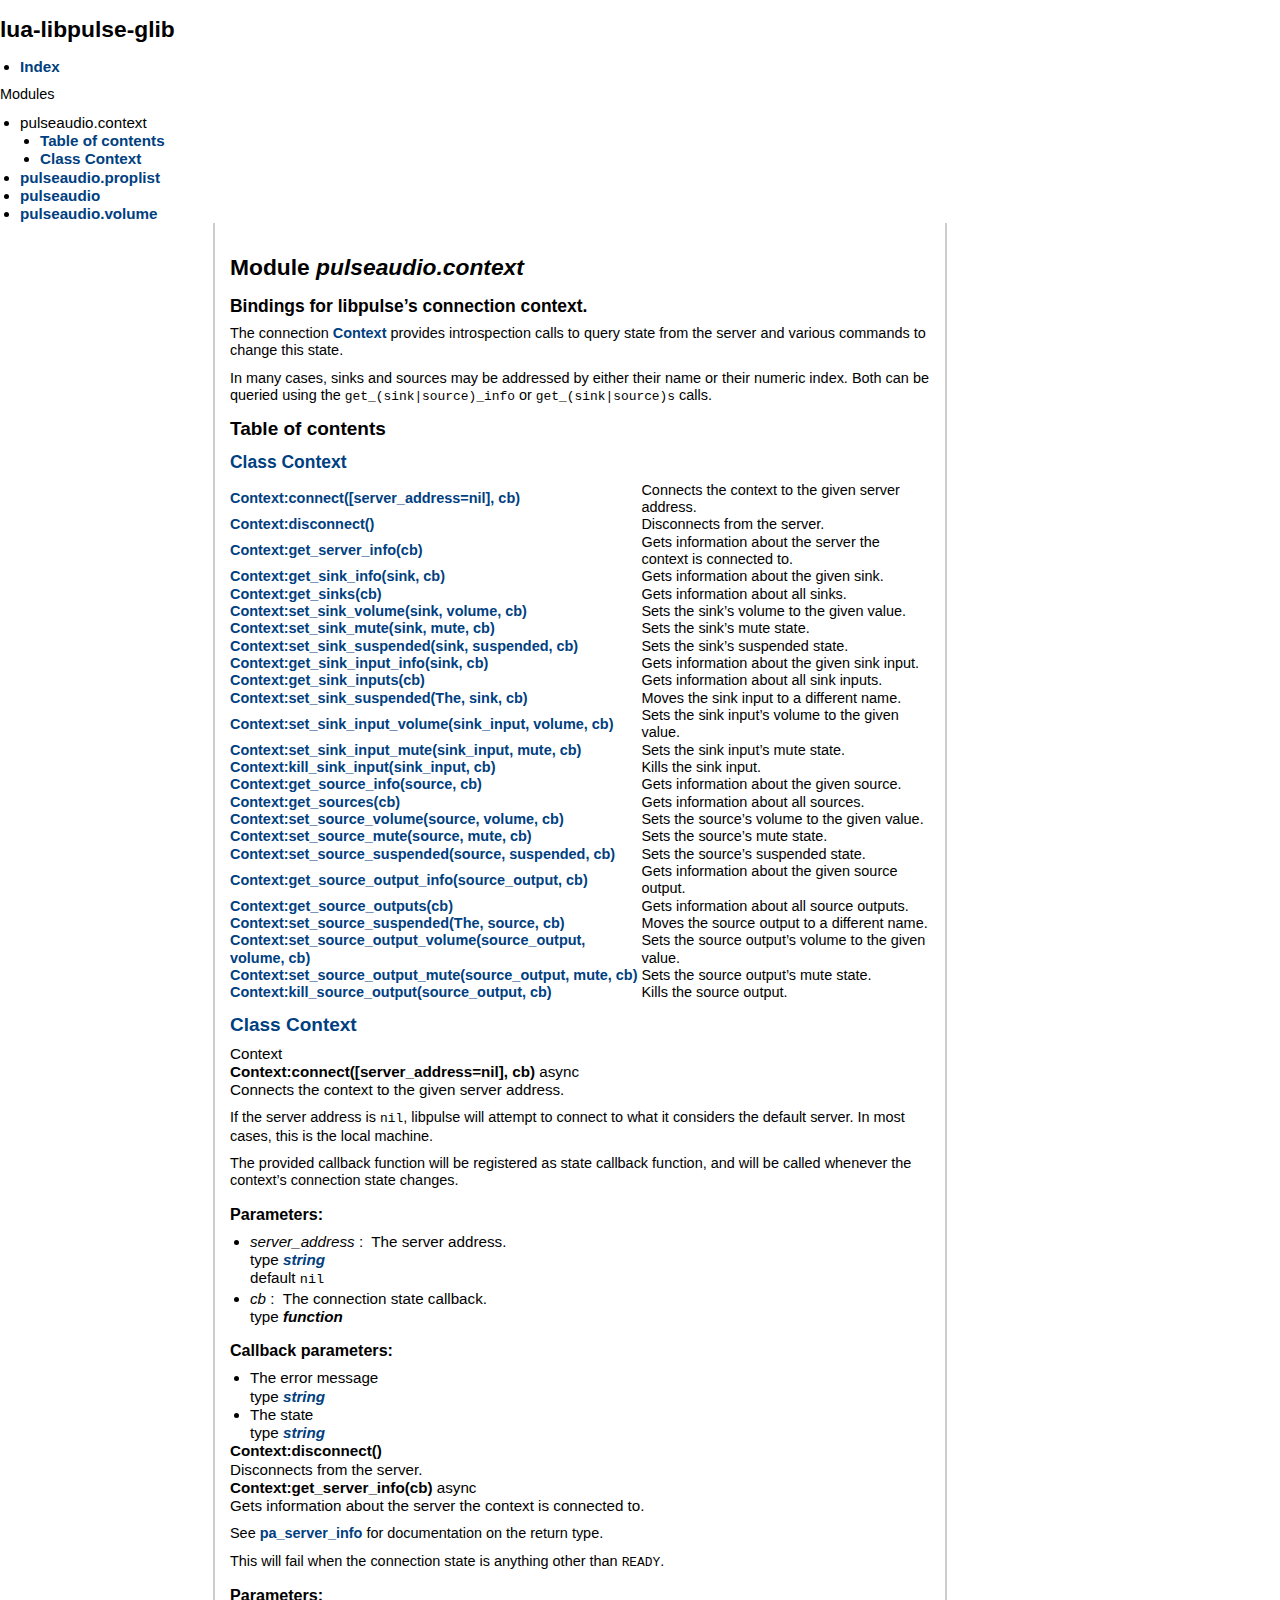
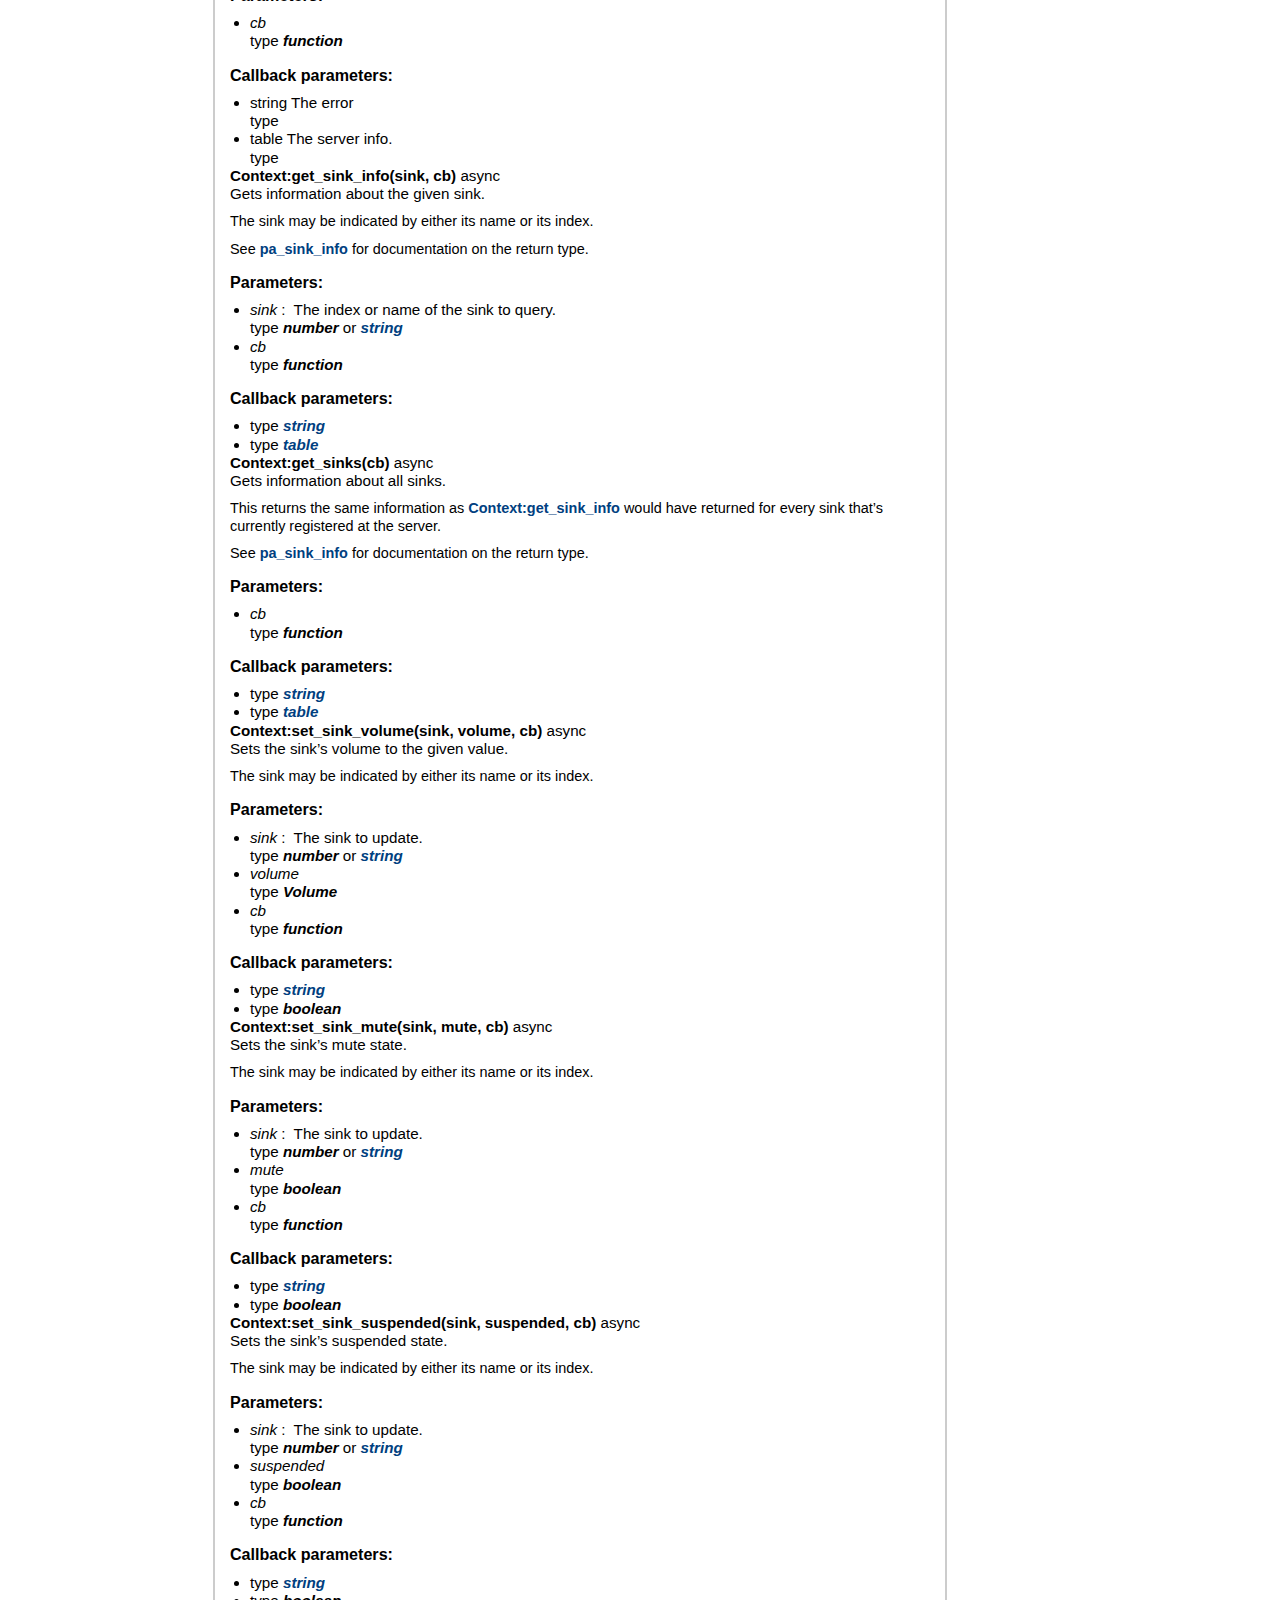
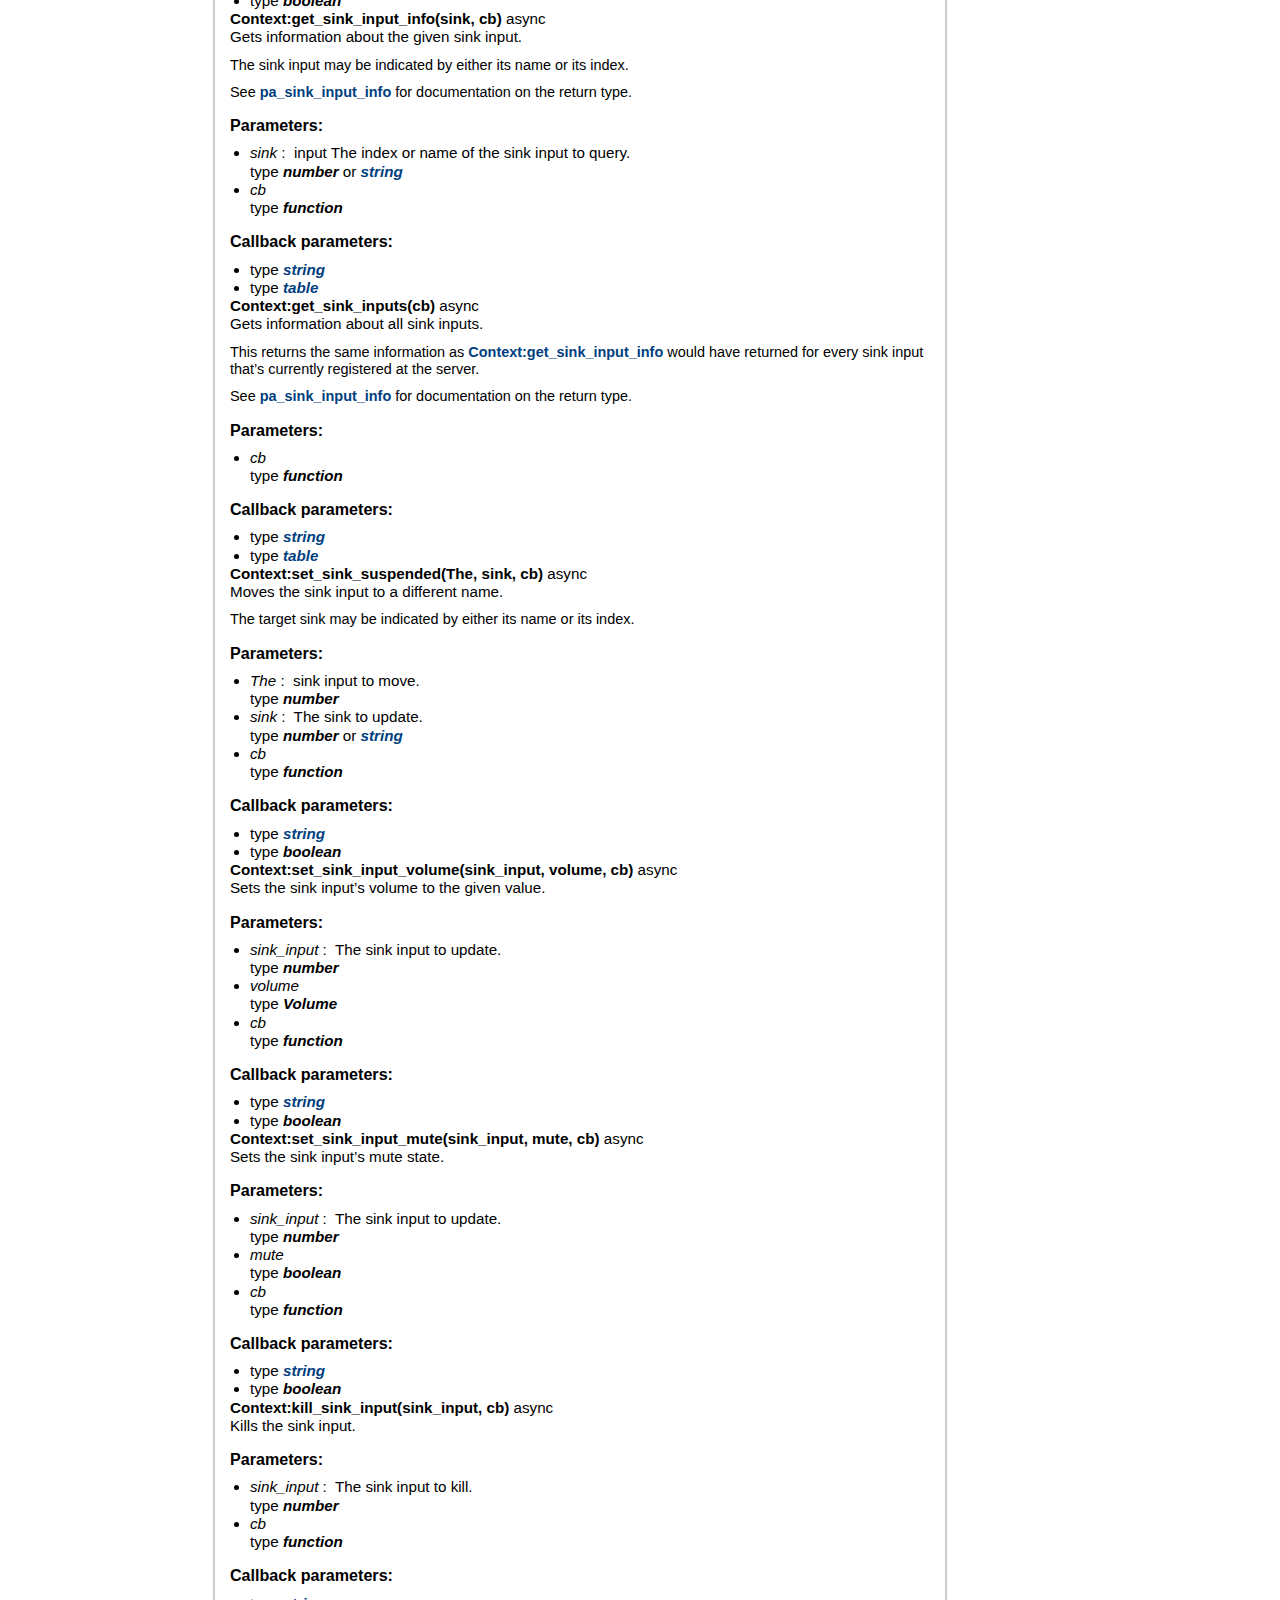
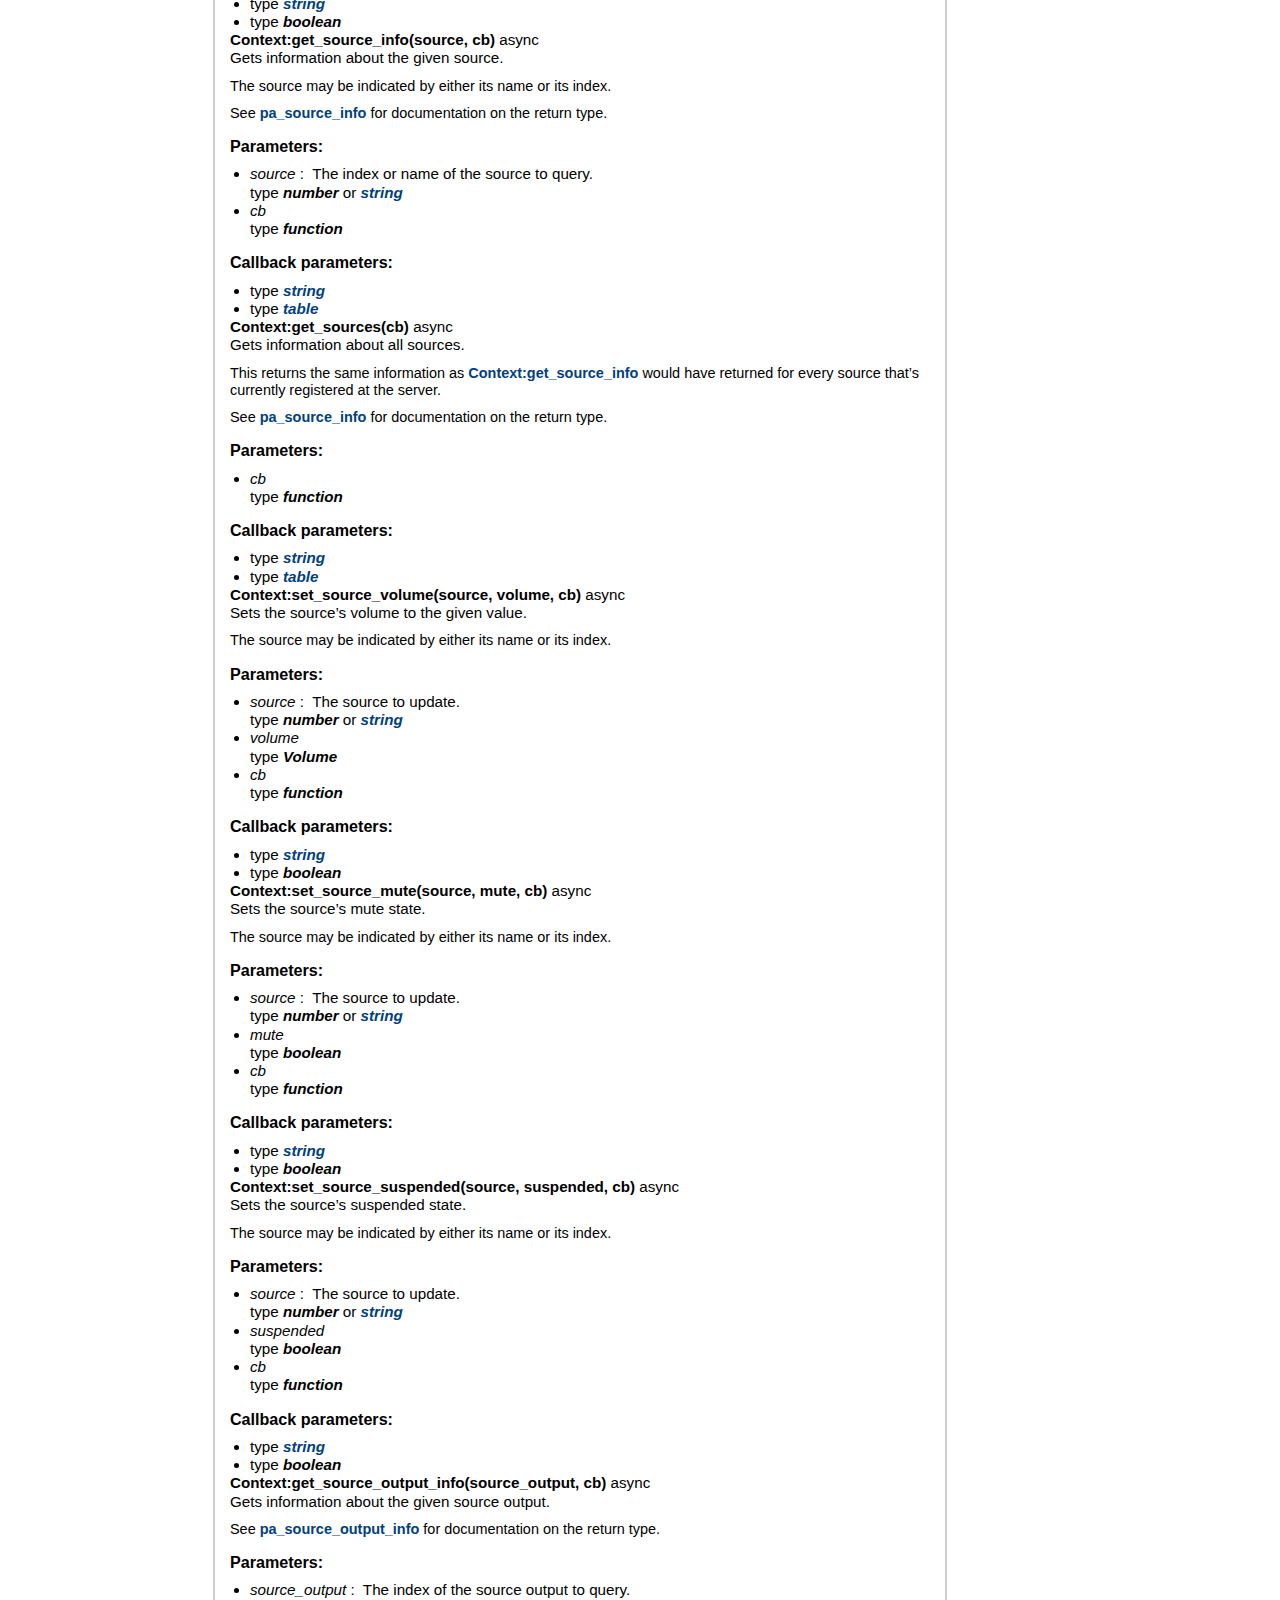
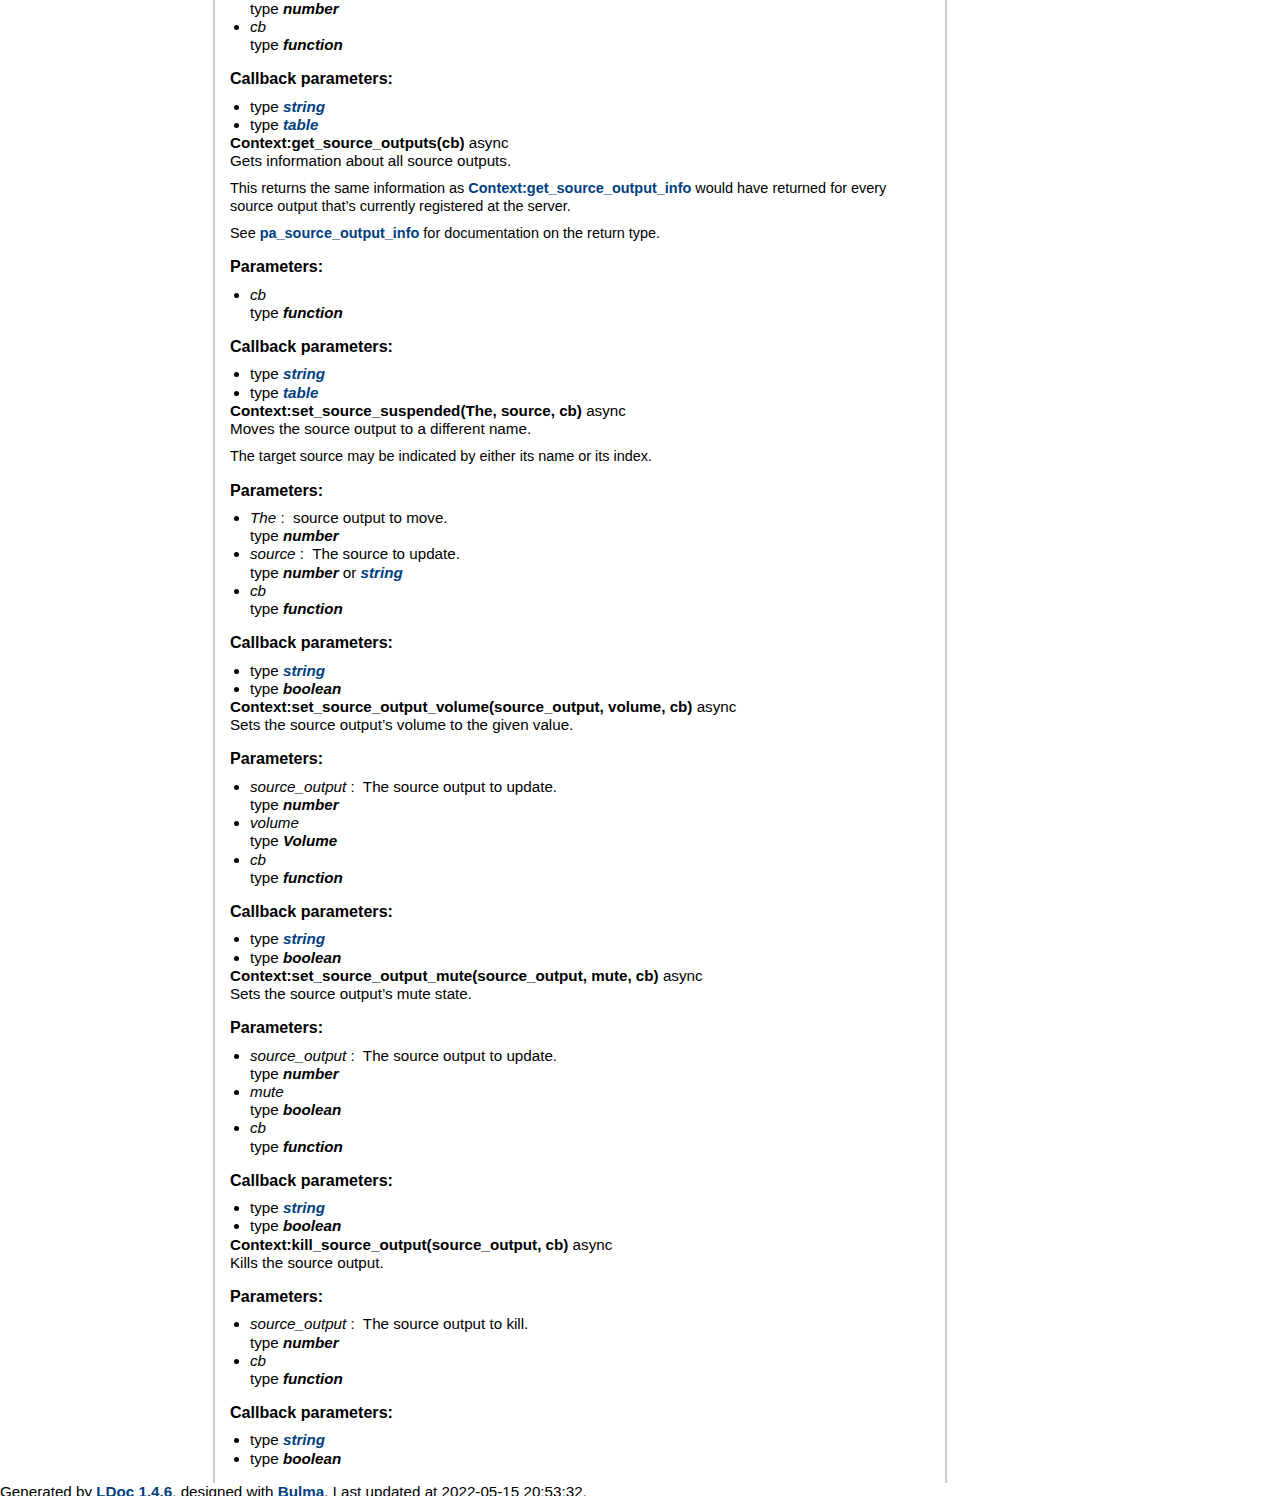
<file: modules/pulseaudio.context.html>
<!DOCTYPE html>
<html lang="en">
<head>
    <meta charset="UTF-8">
    <meta http-equiv="X-UA-Compatible" content="IE=edge">
    <meta name="viewport" content="width=device-width, initial-scale=1.0">
    <title>lua-libpulse-glib</title>
    <link rel="stylesheet" href="../ldoc.css" type="text/css" />
</head>
<body>


<aside id="sidebar" class="has-background-white-ter">
    <h1 class="title">lua-libpulse-glib</h1>
    <nav class="menu">
        <ul class="menu-list">
            <li><a class="" href="../index.html">Index</a></li>
        </ul>
        <p class="menu-label">Modules</p>
        <ul class="menu-list">
            <li>
                <a class="is-active">pulseaudio.context</a>
                <ul>
                    <li><a href="#toc">Table of contents</a></li>
                    <li><a href="#Class_Context">Class Context </a></li>
                </ul>
            </li>
            <li><a href="../modules/pulseaudio.proplist.html">pulseaudio.proplist</a></li>
            <li><a href="../modules/pulseaudio.html">pulseaudio</a></li>
            <li><a href="../modules/pulseaudio.volume.html">pulseaudio.volume</a></li>
        </ul>
    </nav>
</aside>
<div id="content" class="content__wrapper">
    <section class="section section__module-description">
        <div class="container">
            <h1 class="title is-1">Module <em>pulseaudio.context</em></h1>
            <h3 class="subtitle is-3">Bindings for libpulse&rsquo;s connection context.</h3>
            <div class="content">
                <p> The connection <a href="../modules/pulseaudio.context.html#Context">Context</a> provides introspection calls to query state from the server and various commands to
 change this state.</p>

<p> In many cases, sinks and sources may be addressed by either their name or their numeric index.
 Both can be queried using the <code>get_(sink|source)_info</code> or <code>get_(sink|source)s</code> calls.</p>
            </div>
        </div>
    </section>
    <section class="section section__module-summary">
        <div class="container">
            <h2 id="toc" class="title is-3">Table of contents</h2>
            <h3 class="title is-4"><a href="#Class_Context">Class Context </a></h3>
            <table class="table is-fullwidth is-striped">
                <tbody>
                    <tr>
                        <td class="name"><a href="#Context:connect">Context:connect([server_address=nil], cb)</a></td>
                        <td class="summary">Connects the context to the given server address.</td>
                    </tr>
                    <tr>
                        <td class="name"><a href="#Context:disconnect">Context:disconnect()</a></td>
                        <td class="summary">Disconnects from the server.</td>
                    </tr>
                    <tr>
                        <td class="name"><a href="#Context:get_server_info">Context:get_server_info(cb)</a></td>
                        <td class="summary">Gets information about the server the context is connected to.</td>
                    </tr>
                    <tr>
                        <td class="name"><a href="#Context:get_sink_info">Context:get_sink_info(sink, cb)</a></td>
                        <td class="summary">Gets information about the given sink.</td>
                    </tr>
                    <tr>
                        <td class="name"><a href="#Context:get_sinks">Context:get_sinks(cb)</a></td>
                        <td class="summary">Gets information about all sinks.</td>
                    </tr>
                    <tr>
                        <td class="name"><a href="#Context:set_sink_volume">Context:set_sink_volume(sink, volume, cb)</a></td>
                        <td class="summary">Sets the sink&rsquo;s volume to the given value.</td>
                    </tr>
                    <tr>
                        <td class="name"><a href="#Context:set_sink_mute">Context:set_sink_mute(sink, mute, cb)</a></td>
                        <td class="summary">Sets the sink&rsquo;s mute state.</td>
                    </tr>
                    <tr>
                        <td class="name"><a href="#Context:set_sink_suspended">Context:set_sink_suspended(sink, suspended, cb)</a></td>
                        <td class="summary">Sets the sink&rsquo;s suspended state.</td>
                    </tr>
                    <tr>
                        <td class="name"><a href="#Context:get_sink_input_info">Context:get_sink_input_info(sink, cb)</a></td>
                        <td class="summary">Gets information about the given sink input.</td>
                    </tr>
                    <tr>
                        <td class="name"><a href="#Context:get_sink_inputs">Context:get_sink_inputs(cb)</a></td>
                        <td class="summary">Gets information about all sink inputs.</td>
                    </tr>
                    <tr>
                        <td class="name"><a href="#Context:set_sink_suspended">Context:set_sink_suspended(The, sink, cb)</a></td>
                        <td class="summary">Moves the sink input to a different name.</td>
                    </tr>
                    <tr>
                        <td class="name"><a href="#Context:set_sink_input_volume">Context:set_sink_input_volume(sink_input, volume, cb)</a></td>
                        <td class="summary">Sets the sink input&rsquo;s volume to the given value.</td>
                    </tr>
                    <tr>
                        <td class="name"><a href="#Context:set_sink_input_mute">Context:set_sink_input_mute(sink_input, mute, cb)</a></td>
                        <td class="summary">Sets the sink input&rsquo;s mute state.</td>
                    </tr>
                    <tr>
                        <td class="name"><a href="#Context:kill_sink_input">Context:kill_sink_input(sink_input, cb)</a></td>
                        <td class="summary">Kills the sink input.</td>
                    </tr>
                    <tr>
                        <td class="name"><a href="#Context:get_source_info">Context:get_source_info(source, cb)</a></td>
                        <td class="summary">Gets information about the given source.</td>
                    </tr>
                    <tr>
                        <td class="name"><a href="#Context:get_sources">Context:get_sources(cb)</a></td>
                        <td class="summary">Gets information about all sources.</td>
                    </tr>
                    <tr>
                        <td class="name"><a href="#Context:set_source_volume">Context:set_source_volume(source, volume, cb)</a></td>
                        <td class="summary">Sets the source&rsquo;s volume to the given value.</td>
                    </tr>
                    <tr>
                        <td class="name"><a href="#Context:set_source_mute">Context:set_source_mute(source, mute, cb)</a></td>
                        <td class="summary">Sets the source&rsquo;s mute state.</td>
                    </tr>
                    <tr>
                        <td class="name"><a href="#Context:set_source_suspended">Context:set_source_suspended(source, suspended, cb)</a></td>
                        <td class="summary">Sets the source&rsquo;s suspended state.</td>
                    </tr>
                    <tr>
                        <td class="name"><a href="#Context:get_source_output_info">Context:get_source_output_info(source_output, cb)</a></td>
                        <td class="summary">Gets information about the given source output.</td>
                    </tr>
                    <tr>
                        <td class="name"><a href="#Context:get_source_outputs">Context:get_source_outputs(cb)</a></td>
                        <td class="summary">Gets information about all source outputs.</td>
                    </tr>
                    <tr>
                        <td class="name"><a href="#Context:set_source_suspended">Context:set_source_suspended(The, source, cb)</a></td>
                        <td class="summary">Moves the source output to a different name.</td>
                    </tr>
                    <tr>
                        <td class="name"><a href="#Context:set_source_output_volume">Context:set_source_output_volume(source_output, volume, cb)</a></td>
                        <td class="summary">Sets the source output&rsquo;s volume to the given value.</td>
                    </tr>
                    <tr>
                        <td class="name"><a href="#Context:set_source_output_mute">Context:set_source_output_mute(source_output, mute, cb)</a></td>
                        <td class="summary">Sets the source output&rsquo;s mute state.</td>
                    </tr>
                    <tr>
                        <td class="name"><a href="#Context:kill_source_output">Context:kill_source_output(source_output, cb)</a></td>
                        <td class="summary">Kills the source output.</td>
                    </tr>
                </tbody>
            </table>
        </div>
    </section>

    <section class="section section--Class Context ">
        <div class="container">
            <h2 class="title is-2" id="Class_Context"><a href="#Class_Context">Class Context </a></h2>
            <div class="content section__description">
                Context
            </div>
            <div class="section__content">
                <div id="Context:connect" class="box section__item">
                    <div class="block section__item__title">
                        <strong>Context:connect([server_address=nil], cb)</strong>
                        <span class="tag">async</span>
                    </div>

                    <div class="block content section__item__description">Connects the context to the given server address. </p>

<p> If the server address is <code>nil</code>, libpulse will attempt to connect to what it considers the default server.
 In most cases, this is the local machine.</p>

<p> The provided callback function will be registered as state callback function, and will be called whenever the
 context&rsquo;s connection state changes.</div>

                    <div class="block content section__item__params">
                        <h4 class="title is-6">Parameters:</h4>
                        <ul>
                            <li class="parameter">
                                <div>
                                    <span class="parameter__name"><em>server_address</em></span>
                                    <span class="parameter__description">:&nbsp; The server address.</span>
                                </div>
                                <div class="field is-grouped is-grouped-multiline parameter__tags">
                                    <div class="control">
                                        <div class="tags has-addons">
                                            <span class="tag is-dark">type</span>
                                            <span class="tag parameter__type"><span><a class="type" href="https://www.lua.org/manual/5.1/manual.html#5.4">string</a></span></span>
                                        </div>
                                    </div>
                                    <div class="control">
                                        <div class="tags has-addons">
                                            <span class="tag is-dark">default</span>
                                            <span class="tag parameter__default"><code>nil</code></span>
                                        </div>
                                    </div>
                                </div>
                            </li>
                            <li class="parameter">
                                <div>
                                    <span class="parameter__name"><em>cb</em></span>
                                    <span class="parameter__description">:&nbsp; The connection state callback.</span>
                                </div>
                                <div class="field is-grouped is-grouped-multiline parameter__tags">
                                    <div class="control">
                                        <div class="tags has-addons">
                                            <span class="tag is-dark">type</span>
                                            <span class="tag parameter__type"><span><span class="type">function</span></span></span>
                                        </div>
                                    </div>
                                </div>
                            </li>

                        </ul>
                    </div>
                    <div class="block content section__item__returns">
                        <h4 class="title is-6">Callback parameters:</h4>
                        <ul>
                            <li class="return-value">
                                <div class="return-value__description">
                                    <span>The error message</span>
                                </div>
                                <div class="field is-grouped is-grouped-multiline">
                                    <div class="control">
                                        <div class="tags has-addons">
                                            <span class="tag is-dark">type</span>
                                            <span class="tag return-value__type"><span><a class="type" href="https://www.lua.org/manual/5.1/manual.html#5.4">string</a></span></span>
                                        </div>
                                    </div>
                                </div>
                            </li>
                            <li class="return-value">
                                <div class="return-value__description">
                                    <span>The state</span>
                                </div>
                                <div class="field is-grouped is-grouped-multiline">
                                    <div class="control">
                                        <div class="tags has-addons">
                                            <span class="tag is-dark">type</span>
                                            <span class="tag return-value__type"><span><a class="type" href="https://www.lua.org/manual/5.1/manual.html#5.4">string</a></span></span>
                                        </div>
                                    </div>
                                </div>
                            </li>
                        </ul>
                    </div>
                </div>
                <div id="Context:disconnect" class="box section__item">
                    <div class="block section__item__title">
                        <strong>Context:disconnect()</strong>
                    </div>

                    <div class="block content section__item__description">Disconnects from the server.</div>

                </div>
                <div id="Context:get_server_info" class="box section__item">
                    <div class="block section__item__title">
                        <strong>Context:get_server_info(cb)</strong>
                        <span class="tag">async</span>
                    </div>

                    <div class="block content section__item__description">Gets information about the server the context is connected to. </p>

<p> See <a href="https://freedesktop.org/software/pulseaudio/doxygen/structpa__server__info.html">pa_server_info</a>
 for documentation on the return type.</p>

<p> This will fail when the connection state is anything other than <code>READY</code>.</div>

                    <div class="block content section__item__params">
                        <h4 class="title is-6">Parameters:</h4>
                        <ul>
                            <li class="parameter">
                                <div>
                                    <span class="parameter__name"><em>cb</em></span>
                                </div>
                                <div class="field is-grouped is-grouped-multiline parameter__tags">
                                    <div class="control">
                                        <div class="tags has-addons">
                                            <span class="tag is-dark">type</span>
                                            <span class="tag parameter__type"><span><span class="type">function</span></span></span>
                                        </div>
                                    </div>
                                </div>
                            </li>

                        </ul>
                    </div>
                    <div class="block content section__item__returns">
                        <h4 class="title is-6">Callback parameters:</h4>
                        <ul>
                            <li class="return-value">
                                <div class="return-value__description">
                                    <span>string The error</span>
                                </div>
                                <div class="field is-grouped is-grouped-multiline">
                                    <div class="control">
                                        <div class="tags has-addons">
                                            <span class="tag is-dark">type</span>
                                            <span class="tag return-value__type"><span></span></span>
                                        </div>
                                    </div>
                                </div>
                            </li>
                            <li class="return-value">
                                <div class="return-value__description">
                                    <span>table The server info.</span>
                                </div>
                                <div class="field is-grouped is-grouped-multiline">
                                    <div class="control">
                                        <div class="tags has-addons">
                                            <span class="tag is-dark">type</span>
                                            <span class="tag return-value__type"><span></span></span>
                                        </div>
                                    </div>
                                </div>
                            </li>
                        </ul>
                    </div>
                </div>
                <div id="Context:get_sink_info" class="box section__item">
                    <div class="block section__item__title">
                        <strong>Context:get_sink_info(sink, cb)</strong>
                        <span class="tag">async</span>
                    </div>

                    <div class="block content section__item__description">Gets information about the given sink. </p>

<p> The sink may be indicated by either its name or its index.</p>

<p> See <a href="https://freedesktop.org/software/pulseaudio/doxygen/structpa__sink__info.html">pa_sink_info</a>
 for documentation on the return type.</div>

                    <div class="block content section__item__params">
                        <h4 class="title is-6">Parameters:</h4>
                        <ul>
                            <li class="parameter">
                                <div>
                                    <span class="parameter__name"><em>sink</em></span>
                                    <span class="parameter__description">:&nbsp; The index or name of the sink to query.</span>
                                </div>
                                <div class="field is-grouped is-grouped-multiline parameter__tags">
                                    <div class="control">
                                        <div class="tags has-addons">
                                            <span class="tag is-dark">type</span>
                                            <span class="tag parameter__type"><span><span class="type">number</span> or <a class="type" href="https://www.lua.org/manual/5.1/manual.html#5.4">string</a></span></span>
                                        </div>
                                    </div>
                                </div>
                            </li>
                            <li class="parameter">
                                <div>
                                    <span class="parameter__name"><em>cb</em></span>
                                </div>
                                <div class="field is-grouped is-grouped-multiline parameter__tags">
                                    <div class="control">
                                        <div class="tags has-addons">
                                            <span class="tag is-dark">type</span>
                                            <span class="tag parameter__type"><span><span class="type">function</span></span></span>
                                        </div>
                                    </div>
                                </div>
                            </li>

                        </ul>
                    </div>
                    <div class="block content section__item__returns">
                        <h4 class="title is-6">Callback parameters:</h4>
                        <ul>
                            <li class="return-value">
                                <div class="field is-grouped is-grouped-multiline">
                                    <div class="control">
                                        <div class="tags has-addons">
                                            <span class="tag is-dark">type</span>
                                            <span class="tag return-value__type"><span><a class="type" href="https://www.lua.org/manual/5.1/manual.html#5.4">string</a></span></span>
                                        </div>
                                    </div>
                                </div>
                            </li>
                            <li class="return-value">
                                <div class="field is-grouped is-grouped-multiline">
                                    <div class="control">
                                        <div class="tags has-addons">
                                            <span class="tag is-dark">type</span>
                                            <span class="tag return-value__type"><span><a class="type" href="https://www.lua.org/manual/5.1/manual.html#5.5">table</a></span></span>
                                        </div>
                                    </div>
                                </div>
                            </li>
                        </ul>
                    </div>
                </div>
                <div id="Context:get_sinks" class="box section__item">
                    <div class="block section__item__title">
                        <strong>Context:get_sinks(cb)</strong>
                        <span class="tag">async</span>
                    </div>

                    <div class="block content section__item__description">Gets information about all sinks. </p>

<p> This returns the same information as <a href="../modules/pulseaudio.context.html#Context:get_sink_info">Context:get_sink_info</a> would have returned for every sink
 that&rsquo;s currently registered at the server.</p>

<p> See <a href="https://freedesktop.org/software/pulseaudio/doxygen/structpa__sink__info.html">pa_sink_info</a>
 for documentation on the return type.</div>

                    <div class="block content section__item__params">
                        <h4 class="title is-6">Parameters:</h4>
                        <ul>
                            <li class="parameter">
                                <div>
                                    <span class="parameter__name"><em>cb</em></span>
                                </div>
                                <div class="field is-grouped is-grouped-multiline parameter__tags">
                                    <div class="control">
                                        <div class="tags has-addons">
                                            <span class="tag is-dark">type</span>
                                            <span class="tag parameter__type"><span><span class="type">function</span></span></span>
                                        </div>
                                    </div>
                                </div>
                            </li>

                        </ul>
                    </div>
                    <div class="block content section__item__returns">
                        <h4 class="title is-6">Callback parameters:</h4>
                        <ul>
                            <li class="return-value">
                                <div class="field is-grouped is-grouped-multiline">
                                    <div class="control">
                                        <div class="tags has-addons">
                                            <span class="tag is-dark">type</span>
                                            <span class="tag return-value__type"><span><a class="type" href="https://www.lua.org/manual/5.1/manual.html#5.4">string</a></span></span>
                                        </div>
                                    </div>
                                </div>
                            </li>
                            <li class="return-value">
                                <div class="field is-grouped is-grouped-multiline">
                                    <div class="control">
                                        <div class="tags has-addons">
                                            <span class="tag is-dark">type</span>
                                            <span class="tag return-value__type"><span><a class="type" href="https://www.lua.org/manual/5.1/manual.html#5.5">table</a></span></span>
                                        </div>
                                    </div>
                                </div>
                            </li>
                        </ul>
                    </div>
                </div>
                <div id="Context:set_sink_volume" class="box section__item">
                    <div class="block section__item__title">
                        <strong>Context:set_sink_volume(sink, volume, cb)</strong>
                        <span class="tag">async</span>
                    </div>

                    <div class="block content section__item__description">Sets the sink&rsquo;s volume to the given value. </p>

<p> The sink may be indicated by either its name or its index.</div>

                    <div class="block content section__item__params">
                        <h4 class="title is-6">Parameters:</h4>
                        <ul>
                            <li class="parameter">
                                <div>
                                    <span class="parameter__name"><em>sink</em></span>
                                    <span class="parameter__description">:&nbsp; The sink to update.</span>
                                </div>
                                <div class="field is-grouped is-grouped-multiline parameter__tags">
                                    <div class="control">
                                        <div class="tags has-addons">
                                            <span class="tag is-dark">type</span>
                                            <span class="tag parameter__type"><span><span class="type">number</span> or <a class="type" href="https://www.lua.org/manual/5.1/manual.html#5.4">string</a></span></span>
                                        </div>
                                    </div>
                                </div>
                            </li>
                            <li class="parameter">
                                <div>
                                    <span class="parameter__name"><em>volume</em></span>
                                </div>
                                <div class="field is-grouped is-grouped-multiline parameter__tags">
                                    <div class="control">
                                        <div class="tags has-addons">
                                            <span class="tag is-dark">type</span>
                                            <span class="tag parameter__type"><span><span class="type">Volume</span></span></span>
                                        </div>
                                    </div>
                                </div>
                            </li>
                            <li class="parameter">
                                <div>
                                    <span class="parameter__name"><em>cb</em></span>
                                </div>
                                <div class="field is-grouped is-grouped-multiline parameter__tags">
                                    <div class="control">
                                        <div class="tags has-addons">
                                            <span class="tag is-dark">type</span>
                                            <span class="tag parameter__type"><span><span class="type">function</span></span></span>
                                        </div>
                                    </div>
                                </div>
                            </li>

                        </ul>
                    </div>
                    <div class="block content section__item__returns">
                        <h4 class="title is-6">Callback parameters:</h4>
                        <ul>
                            <li class="return-value">
                                <div class="field is-grouped is-grouped-multiline">
                                    <div class="control">
                                        <div class="tags has-addons">
                                            <span class="tag is-dark">type</span>
                                            <span class="tag return-value__type"><span><a class="type" href="https://www.lua.org/manual/5.1/manual.html#5.4">string</a></span></span>
                                        </div>
                                    </div>
                                </div>
                            </li>
                            <li class="return-value">
                                <div class="field is-grouped is-grouped-multiline">
                                    <div class="control">
                                        <div class="tags has-addons">
                                            <span class="tag is-dark">type</span>
                                            <span class="tag return-value__type"><span><span class="type">boolean</span></span></span>
                                        </div>
                                    </div>
                                </div>
                            </li>
                        </ul>
                    </div>
                </div>
                <div id="Context:set_sink_mute" class="box section__item">
                    <div class="block section__item__title">
                        <strong>Context:set_sink_mute(sink, mute, cb)</strong>
                        <span class="tag">async</span>
                    </div>

                    <div class="block content section__item__description">Sets the sink&rsquo;s mute state. </p>

<p> The sink may be indicated by either its name or its index.</div>

                    <div class="block content section__item__params">
                        <h4 class="title is-6">Parameters:</h4>
                        <ul>
                            <li class="parameter">
                                <div>
                                    <span class="parameter__name"><em>sink</em></span>
                                    <span class="parameter__description">:&nbsp; The sink to update.</span>
                                </div>
                                <div class="field is-grouped is-grouped-multiline parameter__tags">
                                    <div class="control">
                                        <div class="tags has-addons">
                                            <span class="tag is-dark">type</span>
                                            <span class="tag parameter__type"><span><span class="type">number</span> or <a class="type" href="https://www.lua.org/manual/5.1/manual.html#5.4">string</a></span></span>
                                        </div>
                                    </div>
                                </div>
                            </li>
                            <li class="parameter">
                                <div>
                                    <span class="parameter__name"><em>mute</em></span>
                                </div>
                                <div class="field is-grouped is-grouped-multiline parameter__tags">
                                    <div class="control">
                                        <div class="tags has-addons">
                                            <span class="tag is-dark">type</span>
                                            <span class="tag parameter__type"><span><span class="type">boolean</span></span></span>
                                        </div>
                                    </div>
                                </div>
                            </li>
                            <li class="parameter">
                                <div>
                                    <span class="parameter__name"><em>cb</em></span>
                                </div>
                                <div class="field is-grouped is-grouped-multiline parameter__tags">
                                    <div class="control">
                                        <div class="tags has-addons">
                                            <span class="tag is-dark">type</span>
                                            <span class="tag parameter__type"><span><span class="type">function</span></span></span>
                                        </div>
                                    </div>
                                </div>
                            </li>

                        </ul>
                    </div>
                    <div class="block content section__item__returns">
                        <h4 class="title is-6">Callback parameters:</h4>
                        <ul>
                            <li class="return-value">
                                <div class="field is-grouped is-grouped-multiline">
                                    <div class="control">
                                        <div class="tags has-addons">
                                            <span class="tag is-dark">type</span>
                                            <span class="tag return-value__type"><span><a class="type" href="https://www.lua.org/manual/5.1/manual.html#5.4">string</a></span></span>
                                        </div>
                                    </div>
                                </div>
                            </li>
                            <li class="return-value">
                                <div class="field is-grouped is-grouped-multiline">
                                    <div class="control">
                                        <div class="tags has-addons">
                                            <span class="tag is-dark">type</span>
                                            <span class="tag return-value__type"><span><span class="type">boolean</span></span></span>
                                        </div>
                                    </div>
                                </div>
                            </li>
                        </ul>
                    </div>
                </div>
                <div id="Context:set_sink_suspended" class="box section__item">
                    <div class="block section__item__title">
                        <strong>Context:set_sink_suspended(sink, suspended, cb)</strong>
                        <span class="tag">async</span>
                    </div>

                    <div class="block content section__item__description">Sets the sink&rsquo;s suspended state. </p>

<p> The sink may be indicated by either its name or its index.</div>

                    <div class="block content section__item__params">
                        <h4 class="title is-6">Parameters:</h4>
                        <ul>
                            <li class="parameter">
                                <div>
                                    <span class="parameter__name"><em>sink</em></span>
                                    <span class="parameter__description">:&nbsp; The sink to update.</span>
                                </div>
                                <div class="field is-grouped is-grouped-multiline parameter__tags">
                                    <div class="control">
                                        <div class="tags has-addons">
                                            <span class="tag is-dark">type</span>
                                            <span class="tag parameter__type"><span><span class="type">number</span> or <a class="type" href="https://www.lua.org/manual/5.1/manual.html#5.4">string</a></span></span>
                                        </div>
                                    </div>
                                </div>
                            </li>
                            <li class="parameter">
                                <div>
                                    <span class="parameter__name"><em>suspended</em></span>
                                </div>
                                <div class="field is-grouped is-grouped-multiline parameter__tags">
                                    <div class="control">
                                        <div class="tags has-addons">
                                            <span class="tag is-dark">type</span>
                                            <span class="tag parameter__type"><span><span class="type">boolean</span></span></span>
                                        </div>
                                    </div>
                                </div>
                            </li>
                            <li class="parameter">
                                <div>
                                    <span class="parameter__name"><em>cb</em></span>
                                </div>
                                <div class="field is-grouped is-grouped-multiline parameter__tags">
                                    <div class="control">
                                        <div class="tags has-addons">
                                            <span class="tag is-dark">type</span>
                                            <span class="tag parameter__type"><span><span class="type">function</span></span></span>
                                        </div>
                                    </div>
                                </div>
                            </li>

                        </ul>
                    </div>
                    <div class="block content section__item__returns">
                        <h4 class="title is-6">Callback parameters:</h4>
                        <ul>
                            <li class="return-value">
                                <div class="field is-grouped is-grouped-multiline">
                                    <div class="control">
                                        <div class="tags has-addons">
                                            <span class="tag is-dark">type</span>
                                            <span class="tag return-value__type"><span><a class="type" href="https://www.lua.org/manual/5.1/manual.html#5.4">string</a></span></span>
                                        </div>
                                    </div>
                                </div>
                            </li>
                            <li class="return-value">
                                <div class="field is-grouped is-grouped-multiline">
                                    <div class="control">
                                        <div class="tags has-addons">
                                            <span class="tag is-dark">type</span>
                                            <span class="tag return-value__type"><span><span class="type">boolean</span></span></span>
                                        </div>
                                    </div>
                                </div>
                            </li>
                        </ul>
                    </div>
                </div>
                <div id="Context:get_sink_input_info" class="box section__item">
                    <div class="block section__item__title">
                        <strong>Context:get_sink_input_info(sink, cb)</strong>
                        <span class="tag">async</span>
                    </div>

                    <div class="block content section__item__description">Gets information about the given sink input. </p>

<p> The sink input may be indicated by either its name or its index.</p>

<p> See <a href="https://freedesktop.org/software/pulseaudio/doxygen/structpa__sink_input__info.html">pa_sink_input_info</a>
 for documentation on the return type.</div>

                    <div class="block content section__item__params">
                        <h4 class="title is-6">Parameters:</h4>
                        <ul>
                            <li class="parameter">
                                <div>
                                    <span class="parameter__name"><em>sink</em></span>
                                    <span class="parameter__description">:&nbsp; input The index or name of the sink input to query.</span>
                                </div>
                                <div class="field is-grouped is-grouped-multiline parameter__tags">
                                    <div class="control">
                                        <div class="tags has-addons">
                                            <span class="tag is-dark">type</span>
                                            <span class="tag parameter__type"><span><span class="type">number</span> or <a class="type" href="https://www.lua.org/manual/5.1/manual.html#5.4">string</a></span></span>
                                        </div>
                                    </div>
                                </div>
                            </li>
                            <li class="parameter">
                                <div>
                                    <span class="parameter__name"><em>cb</em></span>
                                </div>
                                <div class="field is-grouped is-grouped-multiline parameter__tags">
                                    <div class="control">
                                        <div class="tags has-addons">
                                            <span class="tag is-dark">type</span>
                                            <span class="tag parameter__type"><span><span class="type">function</span></span></span>
                                        </div>
                                    </div>
                                </div>
                            </li>

                        </ul>
                    </div>
                    <div class="block content section__item__returns">
                        <h4 class="title is-6">Callback parameters:</h4>
                        <ul>
                            <li class="return-value">
                                <div class="field is-grouped is-grouped-multiline">
                                    <div class="control">
                                        <div class="tags has-addons">
                                            <span class="tag is-dark">type</span>
                                            <span class="tag return-value__type"><span><a class="type" href="https://www.lua.org/manual/5.1/manual.html#5.4">string</a></span></span>
                                        </div>
                                    </div>
                                </div>
                            </li>
                            <li class="return-value">
                                <div class="field is-grouped is-grouped-multiline">
                                    <div class="control">
                                        <div class="tags has-addons">
                                            <span class="tag is-dark">type</span>
                                            <span class="tag return-value__type"><span><a class="type" href="https://www.lua.org/manual/5.1/manual.html#5.5">table</a></span></span>
                                        </div>
                                    </div>
                                </div>
                            </li>
                        </ul>
                    </div>
                </div>
                <div id="Context:get_sink_inputs" class="box section__item">
                    <div class="block section__item__title">
                        <strong>Context:get_sink_inputs(cb)</strong>
                        <span class="tag">async</span>
                    </div>

                    <div class="block content section__item__description">Gets information about all sink inputs. </p>

<p> This returns the same information as <a href="../modules/pulseaudio.context.html#Context:get_sink_input_info">Context:get_sink_input_info</a> would have returned for every sink input
 that&rsquo;s currently registered at the server.</p>

<p> See <a href="https://freedesktop.org/software/pulseaudio/doxygen/structpa__sink_input__info.html">pa_sink_input_info</a>
 for documentation on the return type.</div>

                    <div class="block content section__item__params">
                        <h4 class="title is-6">Parameters:</h4>
                        <ul>
                            <li class="parameter">
                                <div>
                                    <span class="parameter__name"><em>cb</em></span>
                                </div>
                                <div class="field is-grouped is-grouped-multiline parameter__tags">
                                    <div class="control">
                                        <div class="tags has-addons">
                                            <span class="tag is-dark">type</span>
                                            <span class="tag parameter__type"><span><span class="type">function</span></span></span>
                                        </div>
                                    </div>
                                </div>
                            </li>

                        </ul>
                    </div>
                    <div class="block content section__item__returns">
                        <h4 class="title is-6">Callback parameters:</h4>
                        <ul>
                            <li class="return-value">
                                <div class="field is-grouped is-grouped-multiline">
                                    <div class="control">
                                        <div class="tags has-addons">
                                            <span class="tag is-dark">type</span>
                                            <span class="tag return-value__type"><span><a class="type" href="https://www.lua.org/manual/5.1/manual.html#5.4">string</a></span></span>
                                        </div>
                                    </div>
                                </div>
                            </li>
                            <li class="return-value">
                                <div class="field is-grouped is-grouped-multiline">
                                    <div class="control">
                                        <div class="tags has-addons">
                                            <span class="tag is-dark">type</span>
                                            <span class="tag return-value__type"><span><a class="type" href="https://www.lua.org/manual/5.1/manual.html#5.5">table</a></span></span>
                                        </div>
                                    </div>
                                </div>
                            </li>
                        </ul>
                    </div>
                </div>
                <div id="Context:set_sink_suspended" class="box section__item">
                    <div class="block section__item__title">
                        <strong>Context:set_sink_suspended(The, sink, cb)</strong>
                        <span class="tag">async</span>
                    </div>

                    <div class="block content section__item__description">Moves the sink input to a different name. </p>

<p> The target sink may be indicated by either its name or its index.</div>

                    <div class="block content section__item__params">
                        <h4 class="title is-6">Parameters:</h4>
                        <ul>
                            <li class="parameter">
                                <div>
                                    <span class="parameter__name"><em>The</em></span>
                                    <span class="parameter__description">:&nbsp; sink input to move.</span>
                                </div>
                                <div class="field is-grouped is-grouped-multiline parameter__tags">
                                    <div class="control">
                                        <div class="tags has-addons">
                                            <span class="tag is-dark">type</span>
                                            <span class="tag parameter__type"><span><span class="type">number</span></span></span>
                                        </div>
                                    </div>
                                </div>
                            </li>
                            <li class="parameter">
                                <div>
                                    <span class="parameter__name"><em>sink</em></span>
                                    <span class="parameter__description">:&nbsp; The sink to update.</span>
                                </div>
                                <div class="field is-grouped is-grouped-multiline parameter__tags">
                                    <div class="control">
                                        <div class="tags has-addons">
                                            <span class="tag is-dark">type</span>
                                            <span class="tag parameter__type"><span><span class="type">number</span> or <a class="type" href="https://www.lua.org/manual/5.1/manual.html#5.4">string</a></span></span>
                                        </div>
                                    </div>
                                </div>
                            </li>
                            <li class="parameter">
                                <div>
                                    <span class="parameter__name"><em>cb</em></span>
                                </div>
                                <div class="field is-grouped is-grouped-multiline parameter__tags">
                                    <div class="control">
                                        <div class="tags has-addons">
                                            <span class="tag is-dark">type</span>
                                            <span class="tag parameter__type"><span><span class="type">function</span></span></span>
                                        </div>
                                    </div>
                                </div>
                            </li>

                        </ul>
                    </div>
                    <div class="block content section__item__returns">
                        <h4 class="title is-6">Callback parameters:</h4>
                        <ul>
                            <li class="return-value">
                                <div class="field is-grouped is-grouped-multiline">
                                    <div class="control">
                                        <div class="tags has-addons">
                                            <span class="tag is-dark">type</span>
                                            <span class="tag return-value__type"><span><a class="type" href="https://www.lua.org/manual/5.1/manual.html#5.4">string</a></span></span>
                                        </div>
                                    </div>
                                </div>
                            </li>
                            <li class="return-value">
                                <div class="field is-grouped is-grouped-multiline">
                                    <div class="control">
                                        <div class="tags has-addons">
                                            <span class="tag is-dark">type</span>
                                            <span class="tag return-value__type"><span><span class="type">boolean</span></span></span>
                                        </div>
                                    </div>
                                </div>
                            </li>
                        </ul>
                    </div>
                </div>
                <div id="Context:set_sink_input_volume" class="box section__item">
                    <div class="block section__item__title">
                        <strong>Context:set_sink_input_volume(sink_input, volume, cb)</strong>
                        <span class="tag">async</span>
                    </div>

                    <div class="block content section__item__description">Sets the sink input&rsquo;s volume to the given value.</div>

                    <div class="block content section__item__params">
                        <h4 class="title is-6">Parameters:</h4>
                        <ul>
                            <li class="parameter">
                                <div>
                                    <span class="parameter__name"><em>sink_input</em></span>
                                    <span class="parameter__description">:&nbsp; The sink input to update.</span>
                                </div>
                                <div class="field is-grouped is-grouped-multiline parameter__tags">
                                    <div class="control">
                                        <div class="tags has-addons">
                                            <span class="tag is-dark">type</span>
                                            <span class="tag parameter__type"><span><span class="type">number</span></span></span>
                                        </div>
                                    </div>
                                </div>
                            </li>
                            <li class="parameter">
                                <div>
                                    <span class="parameter__name"><em>volume</em></span>
                                </div>
                                <div class="field is-grouped is-grouped-multiline parameter__tags">
                                    <div class="control">
                                        <div class="tags has-addons">
                                            <span class="tag is-dark">type</span>
                                            <span class="tag parameter__type"><span><span class="type">Volume</span></span></span>
                                        </div>
                                    </div>
                                </div>
                            </li>
                            <li class="parameter">
                                <div>
                                    <span class="parameter__name"><em>cb</em></span>
                                </div>
                                <div class="field is-grouped is-grouped-multiline parameter__tags">
                                    <div class="control">
                                        <div class="tags has-addons">
                                            <span class="tag is-dark">type</span>
                                            <span class="tag parameter__type"><span><span class="type">function</span></span></span>
                                        </div>
                                    </div>
                                </div>
                            </li>

                        </ul>
                    </div>
                    <div class="block content section__item__returns">
                        <h4 class="title is-6">Callback parameters:</h4>
                        <ul>
                            <li class="return-value">
                                <div class="field is-grouped is-grouped-multiline">
                                    <div class="control">
                                        <div class="tags has-addons">
                                            <span class="tag is-dark">type</span>
                                            <span class="tag return-value__type"><span><a class="type" href="https://www.lua.org/manual/5.1/manual.html#5.4">string</a></span></span>
                                        </div>
                                    </div>
                                </div>
                            </li>
                            <li class="return-value">
                                <div class="field is-grouped is-grouped-multiline">
                                    <div class="control">
                                        <div class="tags has-addons">
                                            <span class="tag is-dark">type</span>
                                            <span class="tag return-value__type"><span><span class="type">boolean</span></span></span>
                                        </div>
                                    </div>
                                </div>
                            </li>
                        </ul>
                    </div>
                </div>
                <div id="Context:set_sink_input_mute" class="box section__item">
                    <div class="block section__item__title">
                        <strong>Context:set_sink_input_mute(sink_input, mute, cb)</strong>
                        <span class="tag">async</span>
                    </div>

                    <div class="block content section__item__description">Sets the sink input&rsquo;s mute state.</div>

                    <div class="block content section__item__params">
                        <h4 class="title is-6">Parameters:</h4>
                        <ul>
                            <li class="parameter">
                                <div>
                                    <span class="parameter__name"><em>sink_input</em></span>
                                    <span class="parameter__description">:&nbsp; The sink input to update.</span>
                                </div>
                                <div class="field is-grouped is-grouped-multiline parameter__tags">
                                    <div class="control">
                                        <div class="tags has-addons">
                                            <span class="tag is-dark">type</span>
                                            <span class="tag parameter__type"><span><span class="type">number</span></span></span>
                                        </div>
                                    </div>
                                </div>
                            </li>
                            <li class="parameter">
                                <div>
                                    <span class="parameter__name"><em>mute</em></span>
                                </div>
                                <div class="field is-grouped is-grouped-multiline parameter__tags">
                                    <div class="control">
                                        <div class="tags has-addons">
                                            <span class="tag is-dark">type</span>
                                            <span class="tag parameter__type"><span><span class="type">boolean</span></span></span>
                                        </div>
                                    </div>
                                </div>
                            </li>
                            <li class="parameter">
                                <div>
                                    <span class="parameter__name"><em>cb</em></span>
                                </div>
                                <div class="field is-grouped is-grouped-multiline parameter__tags">
                                    <div class="control">
                                        <div class="tags has-addons">
                                            <span class="tag is-dark">type</span>
                                            <span class="tag parameter__type"><span><span class="type">function</span></span></span>
                                        </div>
                                    </div>
                                </div>
                            </li>

                        </ul>
                    </div>
                    <div class="block content section__item__returns">
                        <h4 class="title is-6">Callback parameters:</h4>
                        <ul>
                            <li class="return-value">
                                <div class="field is-grouped is-grouped-multiline">
                                    <div class="control">
                                        <div class="tags has-addons">
                                            <span class="tag is-dark">type</span>
                                            <span class="tag return-value__type"><span><a class="type" href="https://www.lua.org/manual/5.1/manual.html#5.4">string</a></span></span>
                                        </div>
                                    </div>
                                </div>
                            </li>
                            <li class="return-value">
                                <div class="field is-grouped is-grouped-multiline">
                                    <div class="control">
                                        <div class="tags has-addons">
                                            <span class="tag is-dark">type</span>
                                            <span class="tag return-value__type"><span><span class="type">boolean</span></span></span>
                                        </div>
                                    </div>
                                </div>
                            </li>
                        </ul>
                    </div>
                </div>
                <div id="Context:kill_sink_input" class="box section__item">
                    <div class="block section__item__title">
                        <strong>Context:kill_sink_input(sink_input, cb)</strong>
                        <span class="tag">async</span>
                    </div>

                    <div class="block content section__item__description">Kills the sink input.</div>

                    <div class="block content section__item__params">
                        <h4 class="title is-6">Parameters:</h4>
                        <ul>
                            <li class="parameter">
                                <div>
                                    <span class="parameter__name"><em>sink_input</em></span>
                                    <span class="parameter__description">:&nbsp; The sink input to kill.</span>
                                </div>
                                <div class="field is-grouped is-grouped-multiline parameter__tags">
                                    <div class="control">
                                        <div class="tags has-addons">
                                            <span class="tag is-dark">type</span>
                                            <span class="tag parameter__type"><span><span class="type">number</span></span></span>
                                        </div>
                                    </div>
                                </div>
                            </li>
                            <li class="parameter">
                                <div>
                                    <span class="parameter__name"><em>cb</em></span>
                                </div>
                                <div class="field is-grouped is-grouped-multiline parameter__tags">
                                    <div class="control">
                                        <div class="tags has-addons">
                                            <span class="tag is-dark">type</span>
                                            <span class="tag parameter__type"><span><span class="type">function</span></span></span>
                                        </div>
                                    </div>
                                </div>
                            </li>

                        </ul>
                    </div>
                    <div class="block content section__item__returns">
                        <h4 class="title is-6">Callback parameters:</h4>
                        <ul>
                            <li class="return-value">
                                <div class="field is-grouped is-grouped-multiline">
                                    <div class="control">
                                        <div class="tags has-addons">
                                            <span class="tag is-dark">type</span>
                                            <span class="tag return-value__type"><span><a class="type" href="https://www.lua.org/manual/5.1/manual.html#5.4">string</a></span></span>
                                        </div>
                                    </div>
                                </div>
                            </li>
                            <li class="return-value">
                                <div class="field is-grouped is-grouped-multiline">
                                    <div class="control">
                                        <div class="tags has-addons">
                                            <span class="tag is-dark">type</span>
                                            <span class="tag return-value__type"><span><span class="type">boolean</span></span></span>
                                        </div>
                                    </div>
                                </div>
                            </li>
                        </ul>
                    </div>
                </div>
                <div id="Context:get_source_info" class="box section__item">
                    <div class="block section__item__title">
                        <strong>Context:get_source_info(source, cb)</strong>
                        <span class="tag">async</span>
                    </div>

                    <div class="block content section__item__description">Gets information about the given source. </p>

<p> The source may be indicated by either its name or its index.</p>

<p> See <a href="https://freedesktop.org/software/pulseaudio/doxygen/structpa__source__info.html">pa_source_info</a>
 for documentation on the return type.</div>

                    <div class="block content section__item__params">
                        <h4 class="title is-6">Parameters:</h4>
                        <ul>
                            <li class="parameter">
                                <div>
                                    <span class="parameter__name"><em>source</em></span>
                                    <span class="parameter__description">:&nbsp; The index or name of the source to query.</span>
                                </div>
                                <div class="field is-grouped is-grouped-multiline parameter__tags">
                                    <div class="control">
                                        <div class="tags has-addons">
                                            <span class="tag is-dark">type</span>
                                            <span class="tag parameter__type"><span><span class="type">number</span> or <a class="type" href="https://www.lua.org/manual/5.1/manual.html#5.4">string</a></span></span>
                                        </div>
                                    </div>
                                </div>
                            </li>
                            <li class="parameter">
                                <div>
                                    <span class="parameter__name"><em>cb</em></span>
                                </div>
                                <div class="field is-grouped is-grouped-multiline parameter__tags">
                                    <div class="control">
                                        <div class="tags has-addons">
                                            <span class="tag is-dark">type</span>
                                            <span class="tag parameter__type"><span><span class="type">function</span></span></span>
                                        </div>
                                    </div>
                                </div>
                            </li>

                        </ul>
                    </div>
                    <div class="block content section__item__returns">
                        <h4 class="title is-6">Callback parameters:</h4>
                        <ul>
                            <li class="return-value">
                                <div class="field is-grouped is-grouped-multiline">
                                    <div class="control">
                                        <div class="tags has-addons">
                                            <span class="tag is-dark">type</span>
                                            <span class="tag return-value__type"><span><a class="type" href="https://www.lua.org/manual/5.1/manual.html#5.4">string</a></span></span>
                                        </div>
                                    </div>
                                </div>
                            </li>
                            <li class="return-value">
                                <div class="field is-grouped is-grouped-multiline">
                                    <div class="control">
                                        <div class="tags has-addons">
                                            <span class="tag is-dark">type</span>
                                            <span class="tag return-value__type"><span><a class="type" href="https://www.lua.org/manual/5.1/manual.html#5.5">table</a></span></span>
                                        </div>
                                    </div>
                                </div>
                            </li>
                        </ul>
                    </div>
                </div>
                <div id="Context:get_sources" class="box section__item">
                    <div class="block section__item__title">
                        <strong>Context:get_sources(cb)</strong>
                        <span class="tag">async</span>
                    </div>

                    <div class="block content section__item__description">Gets information about all sources. </p>

<p> This returns the same information as <a href="../modules/pulseaudio.context.html#Context:get_source_info">Context:get_source_info</a> would have returned for every source
 that&rsquo;s currently registered at the server.</p>

<p> See <a href="https://freedesktop.org/software/pulseaudio/doxygen/structpa__source__info.html">pa_source_info</a>
 for documentation on the return type.</div>

                    <div class="block content section__item__params">
                        <h4 class="title is-6">Parameters:</h4>
                        <ul>
                            <li class="parameter">
                                <div>
                                    <span class="parameter__name"><em>cb</em></span>
                                </div>
                                <div class="field is-grouped is-grouped-multiline parameter__tags">
                                    <div class="control">
                                        <div class="tags has-addons">
                                            <span class="tag is-dark">type</span>
                                            <span class="tag parameter__type"><span><span class="type">function</span></span></span>
                                        </div>
                                    </div>
                                </div>
                            </li>

                        </ul>
                    </div>
                    <div class="block content section__item__returns">
                        <h4 class="title is-6">Callback parameters:</h4>
                        <ul>
                            <li class="return-value">
                                <div class="field is-grouped is-grouped-multiline">
                                    <div class="control">
                                        <div class="tags has-addons">
                                            <span class="tag is-dark">type</span>
                                            <span class="tag return-value__type"><span><a class="type" href="https://www.lua.org/manual/5.1/manual.html#5.4">string</a></span></span>
                                        </div>
                                    </div>
                                </div>
                            </li>
                            <li class="return-value">
                                <div class="field is-grouped is-grouped-multiline">
                                    <div class="control">
                                        <div class="tags has-addons">
                                            <span class="tag is-dark">type</span>
                                            <span class="tag return-value__type"><span><a class="type" href="https://www.lua.org/manual/5.1/manual.html#5.5">table</a></span></span>
                                        </div>
                                    </div>
                                </div>
                            </li>
                        </ul>
                    </div>
                </div>
                <div id="Context:set_source_volume" class="box section__item">
                    <div class="block section__item__title">
                        <strong>Context:set_source_volume(source, volume, cb)</strong>
                        <span class="tag">async</span>
                    </div>

                    <div class="block content section__item__description">Sets the source&rsquo;s volume to the given value. </p>

<p> The source may be indicated by either its name or its index.</div>

                    <div class="block content section__item__params">
                        <h4 class="title is-6">Parameters:</h4>
                        <ul>
                            <li class="parameter">
                                <div>
                                    <span class="parameter__name"><em>source</em></span>
                                    <span class="parameter__description">:&nbsp; The source to update.</span>
                                </div>
                                <div class="field is-grouped is-grouped-multiline parameter__tags">
                                    <div class="control">
                                        <div class="tags has-addons">
                                            <span class="tag is-dark">type</span>
                                            <span class="tag parameter__type"><span><span class="type">number</span> or <a class="type" href="https://www.lua.org/manual/5.1/manual.html#5.4">string</a></span></span>
                                        </div>
                                    </div>
                                </div>
                            </li>
                            <li class="parameter">
                                <div>
                                    <span class="parameter__name"><em>volume</em></span>
                                </div>
                                <div class="field is-grouped is-grouped-multiline parameter__tags">
                                    <div class="control">
                                        <div class="tags has-addons">
                                            <span class="tag is-dark">type</span>
                                            <span class="tag parameter__type"><span><span class="type">Volume</span></span></span>
                                        </div>
                                    </div>
                                </div>
                            </li>
                            <li class="parameter">
                                <div>
                                    <span class="parameter__name"><em>cb</em></span>
                                </div>
                                <div class="field is-grouped is-grouped-multiline parameter__tags">
                                    <div class="control">
                                        <div class="tags has-addons">
                                            <span class="tag is-dark">type</span>
                                            <span class="tag parameter__type"><span><span class="type">function</span></span></span>
                                        </div>
                                    </div>
                                </div>
                            </li>

                        </ul>
                    </div>
                    <div class="block content section__item__returns">
                        <h4 class="title is-6">Callback parameters:</h4>
                        <ul>
                            <li class="return-value">
                                <div class="field is-grouped is-grouped-multiline">
                                    <div class="control">
                                        <div class="tags has-addons">
                                            <span class="tag is-dark">type</span>
                                            <span class="tag return-value__type"><span><a class="type" href="https://www.lua.org/manual/5.1/manual.html#5.4">string</a></span></span>
                                        </div>
                                    </div>
                                </div>
                            </li>
                            <li class="return-value">
                                <div class="field is-grouped is-grouped-multiline">
                                    <div class="control">
                                        <div class="tags has-addons">
                                            <span class="tag is-dark">type</span>
                                            <span class="tag return-value__type"><span><span class="type">boolean</span></span></span>
                                        </div>
                                    </div>
                                </div>
                            </li>
                        </ul>
                    </div>
                </div>
                <div id="Context:set_source_mute" class="box section__item">
                    <div class="block section__item__title">
                        <strong>Context:set_source_mute(source, mute, cb)</strong>
                        <span class="tag">async</span>
                    </div>

                    <div class="block content section__item__description">Sets the source&rsquo;s mute state. </p>

<p> The source may be indicated by either its name or its index.</div>

                    <div class="block content section__item__params">
                        <h4 class="title is-6">Parameters:</h4>
                        <ul>
                            <li class="parameter">
                                <div>
                                    <span class="parameter__name"><em>source</em></span>
                                    <span class="parameter__description">:&nbsp; The source to update.</span>
                                </div>
                                <div class="field is-grouped is-grouped-multiline parameter__tags">
                                    <div class="control">
                                        <div class="tags has-addons">
                                            <span class="tag is-dark">type</span>
                                            <span class="tag parameter__type"><span><span class="type">number</span> or <a class="type" href="https://www.lua.org/manual/5.1/manual.html#5.4">string</a></span></span>
                                        </div>
                                    </div>
                                </div>
                            </li>
                            <li class="parameter">
                                <div>
                                    <span class="parameter__name"><em>mute</em></span>
                                </div>
                                <div class="field is-grouped is-grouped-multiline parameter__tags">
                                    <div class="control">
                                        <div class="tags has-addons">
                                            <span class="tag is-dark">type</span>
                                            <span class="tag parameter__type"><span><span class="type">boolean</span></span></span>
                                        </div>
                                    </div>
                                </div>
                            </li>
                            <li class="parameter">
                                <div>
                                    <span class="parameter__name"><em>cb</em></span>
                                </div>
                                <div class="field is-grouped is-grouped-multiline parameter__tags">
                                    <div class="control">
                                        <div class="tags has-addons">
                                            <span class="tag is-dark">type</span>
                                            <span class="tag parameter__type"><span><span class="type">function</span></span></span>
                                        </div>
                                    </div>
                                </div>
                            </li>

                        </ul>
                    </div>
                    <div class="block content section__item__returns">
                        <h4 class="title is-6">Callback parameters:</h4>
                        <ul>
                            <li class="return-value">
                                <div class="field is-grouped is-grouped-multiline">
                                    <div class="control">
                                        <div class="tags has-addons">
                                            <span class="tag is-dark">type</span>
                                            <span class="tag return-value__type"><span><a class="type" href="https://www.lua.org/manual/5.1/manual.html#5.4">string</a></span></span>
                                        </div>
                                    </div>
                                </div>
                            </li>
                            <li class="return-value">
                                <div class="field is-grouped is-grouped-multiline">
                                    <div class="control">
                                        <div class="tags has-addons">
                                            <span class="tag is-dark">type</span>
                                            <span class="tag return-value__type"><span><span class="type">boolean</span></span></span>
                                        </div>
                                    </div>
                                </div>
                            </li>
                        </ul>
                    </div>
                </div>
                <div id="Context:set_source_suspended" class="box section__item">
                    <div class="block section__item__title">
                        <strong>Context:set_source_suspended(source, suspended, cb)</strong>
                        <span class="tag">async</span>
                    </div>

                    <div class="block content section__item__description">Sets the source&rsquo;s suspended state. </p>

<p> The source may be indicated by either its name or its index.</div>

                    <div class="block content section__item__params">
                        <h4 class="title is-6">Parameters:</h4>
                        <ul>
                            <li class="parameter">
                                <div>
                                    <span class="parameter__name"><em>source</em></span>
                                    <span class="parameter__description">:&nbsp; The source to update.</span>
                                </div>
                                <div class="field is-grouped is-grouped-multiline parameter__tags">
                                    <div class="control">
                                        <div class="tags has-addons">
                                            <span class="tag is-dark">type</span>
                                            <span class="tag parameter__type"><span><span class="type">number</span> or <a class="type" href="https://www.lua.org/manual/5.1/manual.html#5.4">string</a></span></span>
                                        </div>
                                    </div>
                                </div>
                            </li>
                            <li class="parameter">
                                <div>
                                    <span class="parameter__name"><em>suspended</em></span>
                                </div>
                                <div class="field is-grouped is-grouped-multiline parameter__tags">
                                    <div class="control">
                                        <div class="tags has-addons">
                                            <span class="tag is-dark">type</span>
                                            <span class="tag parameter__type"><span><span class="type">boolean</span></span></span>
                                        </div>
                                    </div>
                                </div>
                            </li>
                            <li class="parameter">
                                <div>
                                    <span class="parameter__name"><em>cb</em></span>
                                </div>
                                <div class="field is-grouped is-grouped-multiline parameter__tags">
                                    <div class="control">
                                        <div class="tags has-addons">
                                            <span class="tag is-dark">type</span>
                                            <span class="tag parameter__type"><span><span class="type">function</span></span></span>
                                        </div>
                                    </div>
                                </div>
                            </li>

                        </ul>
                    </div>
                    <div class="block content section__item__returns">
                        <h4 class="title is-6">Callback parameters:</h4>
                        <ul>
                            <li class="return-value">
                                <div class="field is-grouped is-grouped-multiline">
                                    <div class="control">
                                        <div class="tags has-addons">
                                            <span class="tag is-dark">type</span>
                                            <span class="tag return-value__type"><span><a class="type" href="https://www.lua.org/manual/5.1/manual.html#5.4">string</a></span></span>
                                        </div>
                                    </div>
                                </div>
                            </li>
                            <li class="return-value">
                                <div class="field is-grouped is-grouped-multiline">
                                    <div class="control">
                                        <div class="tags has-addons">
                                            <span class="tag is-dark">type</span>
                                            <span class="tag return-value__type"><span><span class="type">boolean</span></span></span>
                                        </div>
                                    </div>
                                </div>
                            </li>
                        </ul>
                    </div>
                </div>
                <div id="Context:get_source_output_info" class="box section__item">
                    <div class="block section__item__title">
                        <strong>Context:get_source_output_info(source_output, cb)</strong>
                        <span class="tag">async</span>
                    </div>

                    <div class="block content section__item__description">Gets information about the given source output. </p>

<p> See <a href="https://freedesktop.org/software/pulseaudio/doxygen/structpa__source_output__info.html">pa_source_output_info</a>
 for documentation on the return type.</div>

                    <div class="block content section__item__params">
                        <h4 class="title is-6">Parameters:</h4>
                        <ul>
                            <li class="parameter">
                                <div>
                                    <span class="parameter__name"><em>source_output</em></span>
                                    <span class="parameter__description">:&nbsp; The index of the source output to query.</span>
                                </div>
                                <div class="field is-grouped is-grouped-multiline parameter__tags">
                                    <div class="control">
                                        <div class="tags has-addons">
                                            <span class="tag is-dark">type</span>
                                            <span class="tag parameter__type"><span><span class="type">number</span></span></span>
                                        </div>
                                    </div>
                                </div>
                            </li>
                            <li class="parameter">
                                <div>
                                    <span class="parameter__name"><em>cb</em></span>
                                </div>
                                <div class="field is-grouped is-grouped-multiline parameter__tags">
                                    <div class="control">
                                        <div class="tags has-addons">
                                            <span class="tag is-dark">type</span>
                                            <span class="tag parameter__type"><span><span class="type">function</span></span></span>
                                        </div>
                                    </div>
                                </div>
                            </li>

                        </ul>
                    </div>
                    <div class="block content section__item__returns">
                        <h4 class="title is-6">Callback parameters:</h4>
                        <ul>
                            <li class="return-value">
                                <div class="field is-grouped is-grouped-multiline">
                                    <div class="control">
                                        <div class="tags has-addons">
                                            <span class="tag is-dark">type</span>
                                            <span class="tag return-value__type"><span><a class="type" href="https://www.lua.org/manual/5.1/manual.html#5.4">string</a></span></span>
                                        </div>
                                    </div>
                                </div>
                            </li>
                            <li class="return-value">
                                <div class="field is-grouped is-grouped-multiline">
                                    <div class="control">
                                        <div class="tags has-addons">
                                            <span class="tag is-dark">type</span>
                                            <span class="tag return-value__type"><span><a class="type" href="https://www.lua.org/manual/5.1/manual.html#5.5">table</a></span></span>
                                        </div>
                                    </div>
                                </div>
                            </li>
                        </ul>
                    </div>
                </div>
                <div id="Context:get_source_outputs" class="box section__item">
                    <div class="block section__item__title">
                        <strong>Context:get_source_outputs(cb)</strong>
                        <span class="tag">async</span>
                    </div>

                    <div class="block content section__item__description">Gets information about all source outputs. </p>

<p> This returns the same information as <a href="../modules/pulseaudio.context.html#Context:get_source_output_info">Context:get_source_output_info</a> would have returned for every source output
 that&rsquo;s currently registered at the server.</p>

<p> See <a href="https://freedesktop.org/software/pulseaudio/doxygen/structpa__source_output__info.html">pa_source_output_info</a>
 for documentation on the return type.</div>

                    <div class="block content section__item__params">
                        <h4 class="title is-6">Parameters:</h4>
                        <ul>
                            <li class="parameter">
                                <div>
                                    <span class="parameter__name"><em>cb</em></span>
                                </div>
                                <div class="field is-grouped is-grouped-multiline parameter__tags">
                                    <div class="control">
                                        <div class="tags has-addons">
                                            <span class="tag is-dark">type</span>
                                            <span class="tag parameter__type"><span><span class="type">function</span></span></span>
                                        </div>
                                    </div>
                                </div>
                            </li>

                        </ul>
                    </div>
                    <div class="block content section__item__returns">
                        <h4 class="title is-6">Callback parameters:</h4>
                        <ul>
                            <li class="return-value">
                                <div class="field is-grouped is-grouped-multiline">
                                    <div class="control">
                                        <div class="tags has-addons">
                                            <span class="tag is-dark">type</span>
                                            <span class="tag return-value__type"><span><a class="type" href="https://www.lua.org/manual/5.1/manual.html#5.4">string</a></span></span>
                                        </div>
                                    </div>
                                </div>
                            </li>
                            <li class="return-value">
                                <div class="field is-grouped is-grouped-multiline">
                                    <div class="control">
                                        <div class="tags has-addons">
                                            <span class="tag is-dark">type</span>
                                            <span class="tag return-value__type"><span><a class="type" href="https://www.lua.org/manual/5.1/manual.html#5.5">table</a></span></span>
                                        </div>
                                    </div>
                                </div>
                            </li>
                        </ul>
                    </div>
                </div>
                <div id="Context:set_source_suspended" class="box section__item">
                    <div class="block section__item__title">
                        <strong>Context:set_source_suspended(The, source, cb)</strong>
                        <span class="tag">async</span>
                    </div>

                    <div class="block content section__item__description">Moves the source output to a different name. </p>

<p> The target source may be indicated by either its name or its index.</div>

                    <div class="block content section__item__params">
                        <h4 class="title is-6">Parameters:</h4>
                        <ul>
                            <li class="parameter">
                                <div>
                                    <span class="parameter__name"><em>The</em></span>
                                    <span class="parameter__description">:&nbsp; source output to move.</span>
                                </div>
                                <div class="field is-grouped is-grouped-multiline parameter__tags">
                                    <div class="control">
                                        <div class="tags has-addons">
                                            <span class="tag is-dark">type</span>
                                            <span class="tag parameter__type"><span><span class="type">number</span></span></span>
                                        </div>
                                    </div>
                                </div>
                            </li>
                            <li class="parameter">
                                <div>
                                    <span class="parameter__name"><em>source</em></span>
                                    <span class="parameter__description">:&nbsp; The source to update.</span>
                                </div>
                                <div class="field is-grouped is-grouped-multiline parameter__tags">
                                    <div class="control">
                                        <div class="tags has-addons">
                                            <span class="tag is-dark">type</span>
                                            <span class="tag parameter__type"><span><span class="type">number</span> or <a class="type" href="https://www.lua.org/manual/5.1/manual.html#5.4">string</a></span></span>
                                        </div>
                                    </div>
                                </div>
                            </li>
                            <li class="parameter">
                                <div>
                                    <span class="parameter__name"><em>cb</em></span>
                                </div>
                                <div class="field is-grouped is-grouped-multiline parameter__tags">
                                    <div class="control">
                                        <div class="tags has-addons">
                                            <span class="tag is-dark">type</span>
                                            <span class="tag parameter__type"><span><span class="type">function</span></span></span>
                                        </div>
                                    </div>
                                </div>
                            </li>

                        </ul>
                    </div>
                    <div class="block content section__item__returns">
                        <h4 class="title is-6">Callback parameters:</h4>
                        <ul>
                            <li class="return-value">
                                <div class="field is-grouped is-grouped-multiline">
                                    <div class="control">
                                        <div class="tags has-addons">
                                            <span class="tag is-dark">type</span>
                                            <span class="tag return-value__type"><span><a class="type" href="https://www.lua.org/manual/5.1/manual.html#5.4">string</a></span></span>
                                        </div>
                                    </div>
                                </div>
                            </li>
                            <li class="return-value">
                                <div class="field is-grouped is-grouped-multiline">
                                    <div class="control">
                                        <div class="tags has-addons">
                                            <span class="tag is-dark">type</span>
                                            <span class="tag return-value__type"><span><span class="type">boolean</span></span></span>
                                        </div>
                                    </div>
                                </div>
                            </li>
                        </ul>
                    </div>
                </div>
                <div id="Context:set_source_output_volume" class="box section__item">
                    <div class="block section__item__title">
                        <strong>Context:set_source_output_volume(source_output, volume, cb)</strong>
                        <span class="tag">async</span>
                    </div>

                    <div class="block content section__item__description">Sets the source output&rsquo;s volume to the given value.</div>

                    <div class="block content section__item__params">
                        <h4 class="title is-6">Parameters:</h4>
                        <ul>
                            <li class="parameter">
                                <div>
                                    <span class="parameter__name"><em>source_output</em></span>
                                    <span class="parameter__description">:&nbsp; The source output to update.</span>
                                </div>
                                <div class="field is-grouped is-grouped-multiline parameter__tags">
                                    <div class="control">
                                        <div class="tags has-addons">
                                            <span class="tag is-dark">type</span>
                                            <span class="tag parameter__type"><span><span class="type">number</span></span></span>
                                        </div>
                                    </div>
                                </div>
                            </li>
                            <li class="parameter">
                                <div>
                                    <span class="parameter__name"><em>volume</em></span>
                                </div>
                                <div class="field is-grouped is-grouped-multiline parameter__tags">
                                    <div class="control">
                                        <div class="tags has-addons">
                                            <span class="tag is-dark">type</span>
                                            <span class="tag parameter__type"><span><span class="type">Volume</span></span></span>
                                        </div>
                                    </div>
                                </div>
                            </li>
                            <li class="parameter">
                                <div>
                                    <span class="parameter__name"><em>cb</em></span>
                                </div>
                                <div class="field is-grouped is-grouped-multiline parameter__tags">
                                    <div class="control">
                                        <div class="tags has-addons">
                                            <span class="tag is-dark">type</span>
                                            <span class="tag parameter__type"><span><span class="type">function</span></span></span>
                                        </div>
                                    </div>
                                </div>
                            </li>

                        </ul>
                    </div>
                    <div class="block content section__item__returns">
                        <h4 class="title is-6">Callback parameters:</h4>
                        <ul>
                            <li class="return-value">
                                <div class="field is-grouped is-grouped-multiline">
                                    <div class="control">
                                        <div class="tags has-addons">
                                            <span class="tag is-dark">type</span>
                                            <span class="tag return-value__type"><span><a class="type" href="https://www.lua.org/manual/5.1/manual.html#5.4">string</a></span></span>
                                        </div>
                                    </div>
                                </div>
                            </li>
                            <li class="return-value">
                                <div class="field is-grouped is-grouped-multiline">
                                    <div class="control">
                                        <div class="tags has-addons">
                                            <span class="tag is-dark">type</span>
                                            <span class="tag return-value__type"><span><span class="type">boolean</span></span></span>
                                        </div>
                                    </div>
                                </div>
                            </li>
                        </ul>
                    </div>
                </div>
                <div id="Context:set_source_output_mute" class="box section__item">
                    <div class="block section__item__title">
                        <strong>Context:set_source_output_mute(source_output, mute, cb)</strong>
                        <span class="tag">async</span>
                    </div>

                    <div class="block content section__item__description">Sets the source output&rsquo;s mute state.</div>

                    <div class="block content section__item__params">
                        <h4 class="title is-6">Parameters:</h4>
                        <ul>
                            <li class="parameter">
                                <div>
                                    <span class="parameter__name"><em>source_output</em></span>
                                    <span class="parameter__description">:&nbsp; The source output to update.</span>
                                </div>
                                <div class="field is-grouped is-grouped-multiline parameter__tags">
                                    <div class="control">
                                        <div class="tags has-addons">
                                            <span class="tag is-dark">type</span>
                                            <span class="tag parameter__type"><span><span class="type">number</span></span></span>
                                        </div>
                                    </div>
                                </div>
                            </li>
                            <li class="parameter">
                                <div>
                                    <span class="parameter__name"><em>mute</em></span>
                                </div>
                                <div class="field is-grouped is-grouped-multiline parameter__tags">
                                    <div class="control">
                                        <div class="tags has-addons">
                                            <span class="tag is-dark">type</span>
                                            <span class="tag parameter__type"><span><span class="type">boolean</span></span></span>
                                        </div>
                                    </div>
                                </div>
                            </li>
                            <li class="parameter">
                                <div>
                                    <span class="parameter__name"><em>cb</em></span>
                                </div>
                                <div class="field is-grouped is-grouped-multiline parameter__tags">
                                    <div class="control">
                                        <div class="tags has-addons">
                                            <span class="tag is-dark">type</span>
                                            <span class="tag parameter__type"><span><span class="type">function</span></span></span>
                                        </div>
                                    </div>
                                </div>
                            </li>

                        </ul>
                    </div>
                    <div class="block content section__item__returns">
                        <h4 class="title is-6">Callback parameters:</h4>
                        <ul>
                            <li class="return-value">
                                <div class="field is-grouped is-grouped-multiline">
                                    <div class="control">
                                        <div class="tags has-addons">
                                            <span class="tag is-dark">type</span>
                                            <span class="tag return-value__type"><span><a class="type" href="https://www.lua.org/manual/5.1/manual.html#5.4">string</a></span></span>
                                        </div>
                                    </div>
                                </div>
                            </li>
                            <li class="return-value">
                                <div class="field is-grouped is-grouped-multiline">
                                    <div class="control">
                                        <div class="tags has-addons">
                                            <span class="tag is-dark">type</span>
                                            <span class="tag return-value__type"><span><span class="type">boolean</span></span></span>
                                        </div>
                                    </div>
                                </div>
                            </li>
                        </ul>
                    </div>
                </div>
                <div id="Context:kill_source_output" class="box section__item">
                    <div class="block section__item__title">
                        <strong>Context:kill_source_output(source_output, cb)</strong>
                        <span class="tag">async</span>
                    </div>

                    <div class="block content section__item__description">Kills the source output.</div>

                    <div class="block content section__item__params">
                        <h4 class="title is-6">Parameters:</h4>
                        <ul>
                            <li class="parameter">
                                <div>
                                    <span class="parameter__name"><em>source_output</em></span>
                                    <span class="parameter__description">:&nbsp; The source output to kill.</span>
                                </div>
                                <div class="field is-grouped is-grouped-multiline parameter__tags">
                                    <div class="control">
                                        <div class="tags has-addons">
                                            <span class="tag is-dark">type</span>
                                            <span class="tag parameter__type"><span><span class="type">number</span></span></span>
                                        </div>
                                    </div>
                                </div>
                            </li>
                            <li class="parameter">
                                <div>
                                    <span class="parameter__name"><em>cb</em></span>
                                </div>
                                <div class="field is-grouped is-grouped-multiline parameter__tags">
                                    <div class="control">
                                        <div class="tags has-addons">
                                            <span class="tag is-dark">type</span>
                                            <span class="tag parameter__type"><span><span class="type">function</span></span></span>
                                        </div>
                                    </div>
                                </div>
                            </li>

                        </ul>
                    </div>
                    <div class="block content section__item__returns">
                        <h4 class="title is-6">Callback parameters:</h4>
                        <ul>
                            <li class="return-value">
                                <div class="field is-grouped is-grouped-multiline">
                                    <div class="control">
                                        <div class="tags has-addons">
                                            <span class="tag is-dark">type</span>
                                            <span class="tag return-value__type"><span><a class="type" href="https://www.lua.org/manual/5.1/manual.html#5.4">string</a></span></span>
                                        </div>
                                    </div>
                                </div>
                            </li>
                            <li class="return-value">
                                <div class="field is-grouped is-grouped-multiline">
                                    <div class="control">
                                        <div class="tags has-addons">
                                            <span class="tag is-dark">type</span>
                                            <span class="tag return-value__type"><span><span class="type">boolean</span></span></span>
                                        </div>
                                    </div>
                                </div>
                            </li>
                        </ul>
                    </div>
                </div>
            </div>
        </div>
    </section>
</div>

<footer class="footer">
    <div class="content has-text-centered">
        Generated by <a href="https://github/com/stevendonovan/LDoc">LDoc 1.4.6</a>, designed with <a href="https://github.com/jgthms/bulma">Bulma</a>. Last updated at 2022-05-15 20:53:32.
    </div>
</footer>

</body>
</html>
</file>
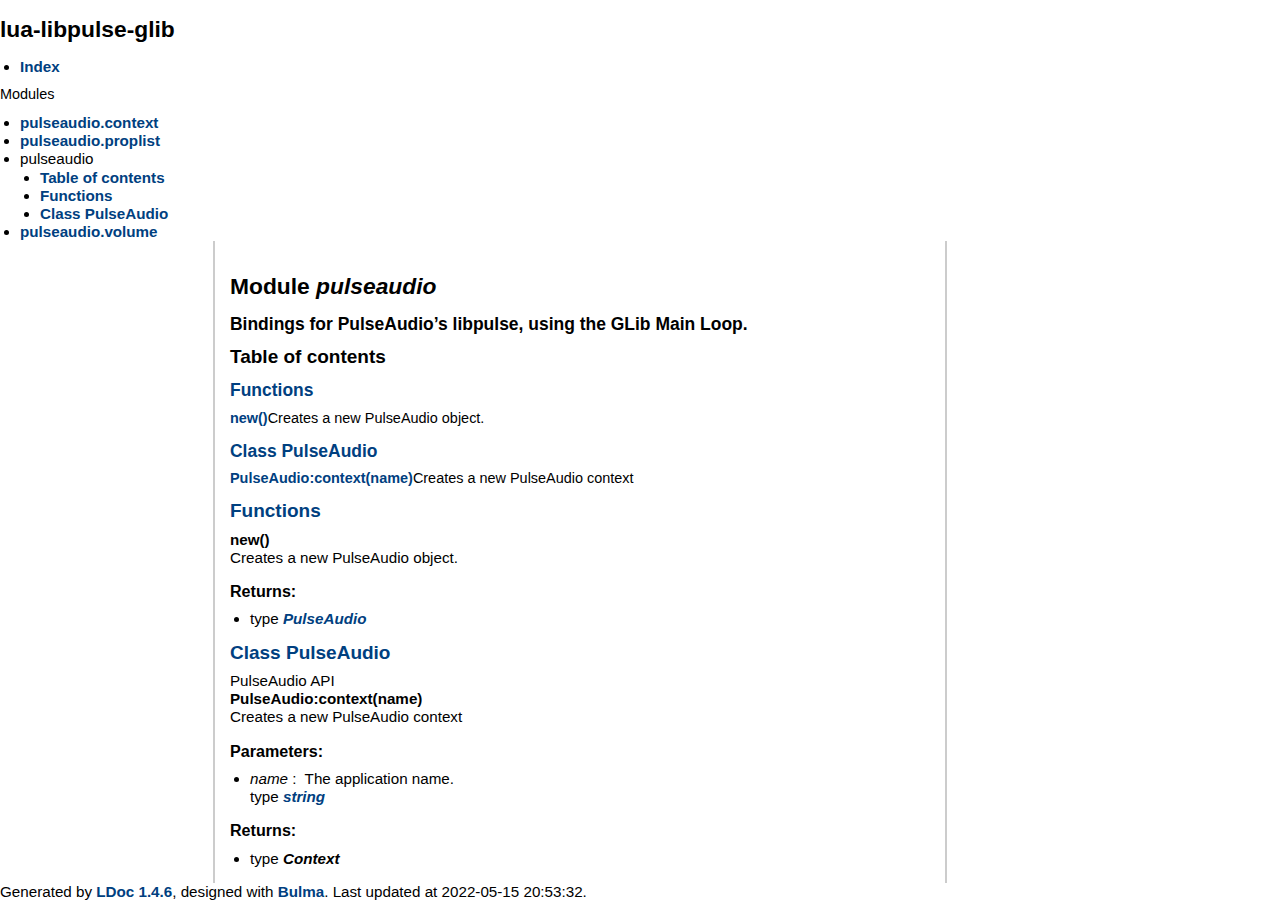
<file: modules/pulseaudio.html>
<!DOCTYPE html>
<html lang="en">
<head>
    <meta charset="UTF-8">
    <meta http-equiv="X-UA-Compatible" content="IE=edge">
    <meta name="viewport" content="width=device-width, initial-scale=1.0">
    <title>lua-libpulse-glib</title>
    <link rel="stylesheet" href="../ldoc.css" type="text/css" />
</head>
<body>


<aside id="sidebar" class="has-background-white-ter">
    <h1 class="title">lua-libpulse-glib</h1>
    <nav class="menu">
        <ul class="menu-list">
            <li><a class="" href="../index.html">Index</a></li>
        </ul>
        <p class="menu-label">Modules</p>
        <ul class="menu-list">
            <li><a href="../modules/pulseaudio.context.html">pulseaudio.context</a></li>
            <li><a href="../modules/pulseaudio.proplist.html">pulseaudio.proplist</a></li>
            <li>
                <a class="is-active">pulseaudio</a>
                <ul>
                    <li><a href="#toc">Table of contents</a></li>
                    <li><a href="#Functions">Functions</a></li>
                    <li><a href="#Class_PulseAudio">Class PulseAudio </a></li>
                </ul>
            </li>
            <li><a href="../modules/pulseaudio.volume.html">pulseaudio.volume</a></li>
        </ul>
    </nav>
</aside>
<div id="content" class="content__wrapper">
    <section class="section section__module-description">
        <div class="container">
            <h1 class="title is-1">Module <em>pulseaudio</em></h1>
            <h3 class="subtitle is-3">Bindings for PulseAudio&rsquo;s libpulse, using the GLib Main Loop.</h3>
            <div class="content">
                <p>
</p>
            </div>
        </div>
    </section>
    <section class="section section__module-summary">
        <div class="container">
            <h2 id="toc" class="title is-3">Table of contents</h2>
            <h3 class="title is-4"><a href="#Functions">Functions</a></h3>
            <table class="table is-fullwidth is-striped">
                <tbody>
                    <tr>
                        <td class="name"><a href="#new">new()</a></td>
                        <td class="summary">Creates a new PulseAudio object.</td>
                    </tr>
                </tbody>
            </table>
            <h3 class="title is-4"><a href="#Class_PulseAudio">Class PulseAudio </a></h3>
            <table class="table is-fullwidth is-striped">
                <tbody>
                    <tr>
                        <td class="name"><a href="#PulseAudio:context">PulseAudio:context(name)</a></td>
                        <td class="summary">Creates a new PulseAudio context</td>
                    </tr>
                </tbody>
            </table>
        </div>
    </section>

    <section class="section section--Functions">
        <div class="container">
            <h2 class="title is-2" id="Functions"><a href="#Functions">Functions</a></h2>
            <div class="section__content">
                <div id="new" class="box section__item">
                    <div class="block section__item__title">
                        <strong>new()</strong>
                    </div>

                    <div class="block content section__item__description">Creates a new PulseAudio object.</div>

                    <div class="block content section__item__returns">
                        <h4 class="title is-6">Returns:</h4>
                        <ul>
                            <li class="return-value">
                                <div class="field is-grouped is-grouped-multiline">
                                    <div class="control">
                                        <div class="tags has-addons">
                                            <span class="tag is-dark">type</span>
                                            <span class="tag return-value__type"><span><a class="type" href="../modules/pulseaudio.html#PulseAudio">PulseAudio</a></span></span>
                                        </div>
                                    </div>
                                </div>
                            </li>
                        </ul>
                    </div>
                </div>
            </div>
        </div>
    </section>
    <section class="section section--Class PulseAudio ">
        <div class="container">
            <h2 class="title is-2" id="Class_PulseAudio"><a href="#Class_PulseAudio">Class PulseAudio </a></h2>
            <div class="content section__description">
                PulseAudio API
            </div>
            <div class="section__content">
                <div id="PulseAudio:context" class="box section__item">
                    <div class="block section__item__title">
                        <strong>PulseAudio:context(name)</strong>
                    </div>

                    <div class="block content section__item__description">Creates a new PulseAudio context</div>

                    <div class="block content section__item__params">
                        <h4 class="title is-6">Parameters:</h4>
                        <ul>
                            <li class="parameter">
                                <div>
                                    <span class="parameter__name"><em>name</em></span>
                                    <span class="parameter__description">:&nbsp; The application name.</span>
                                </div>
                                <div class="field is-grouped is-grouped-multiline parameter__tags">
                                    <div class="control">
                                        <div class="tags has-addons">
                                            <span class="tag is-dark">type</span>
                                            <span class="tag parameter__type"><span><a class="type" href="https://www.lua.org/manual/5.1/manual.html#5.4">string</a></span></span>
                                        </div>
                                    </div>
                                </div>
                            </li>

                        </ul>
                    </div>
                    <div class="block content section__item__returns">
                        <h4 class="title is-6">Returns:</h4>
                        <ul>
                            <li class="return-value">
                                <div class="field is-grouped is-grouped-multiline">
                                    <div class="control">
                                        <div class="tags has-addons">
                                            <span class="tag is-dark">type</span>
                                            <span class="tag return-value__type"><span><span class="type">Context</span></span></span>
                                        </div>
                                    </div>
                                </div>
                            </li>
                        </ul>
                    </div>
                </div>
            </div>
        </div>
    </section>
</div>

<footer class="footer">
    <div class="content has-text-centered">
        Generated by <a href="https://github/com/stevendonovan/LDoc">LDoc 1.4.6</a>, designed with <a href="https://github.com/jgthms/bulma">Bulma</a>. Last updated at 2022-05-15 20:53:32.
    </div>
</footer>

</body>
</html>
</file>
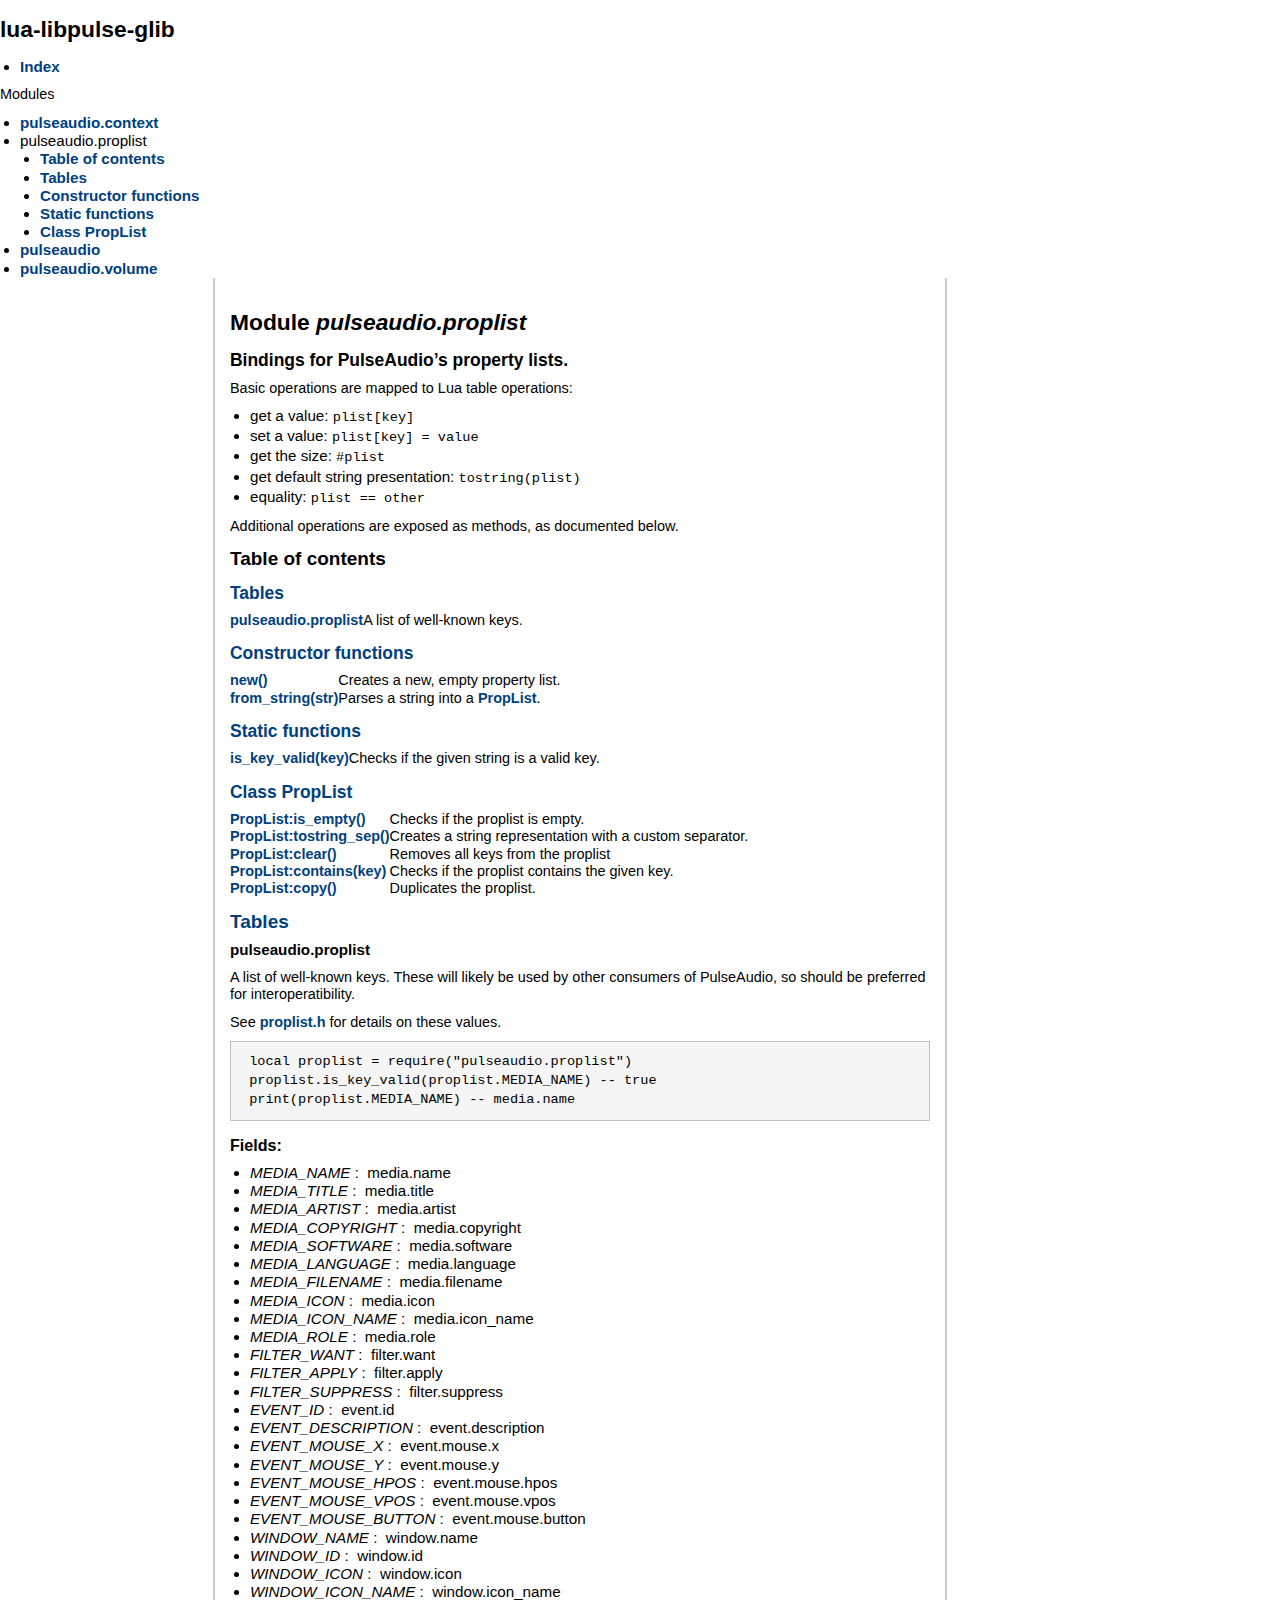
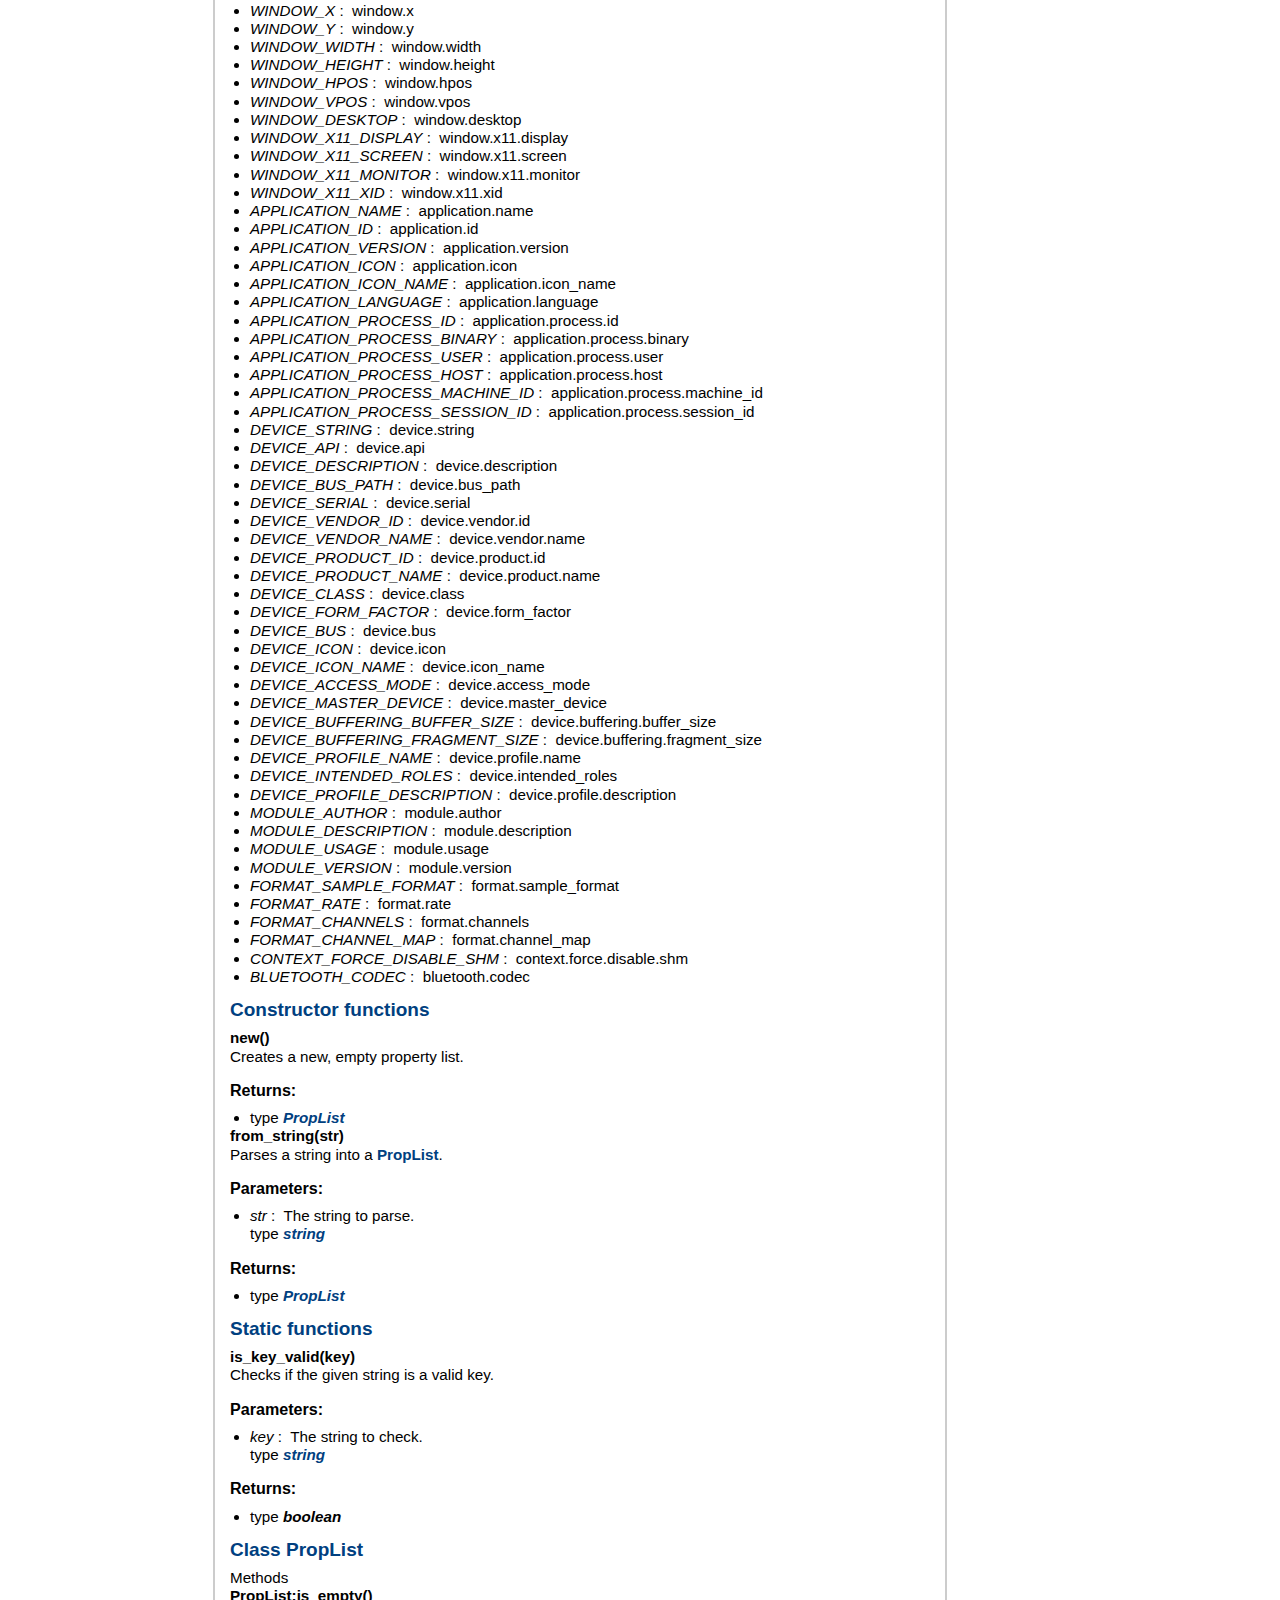
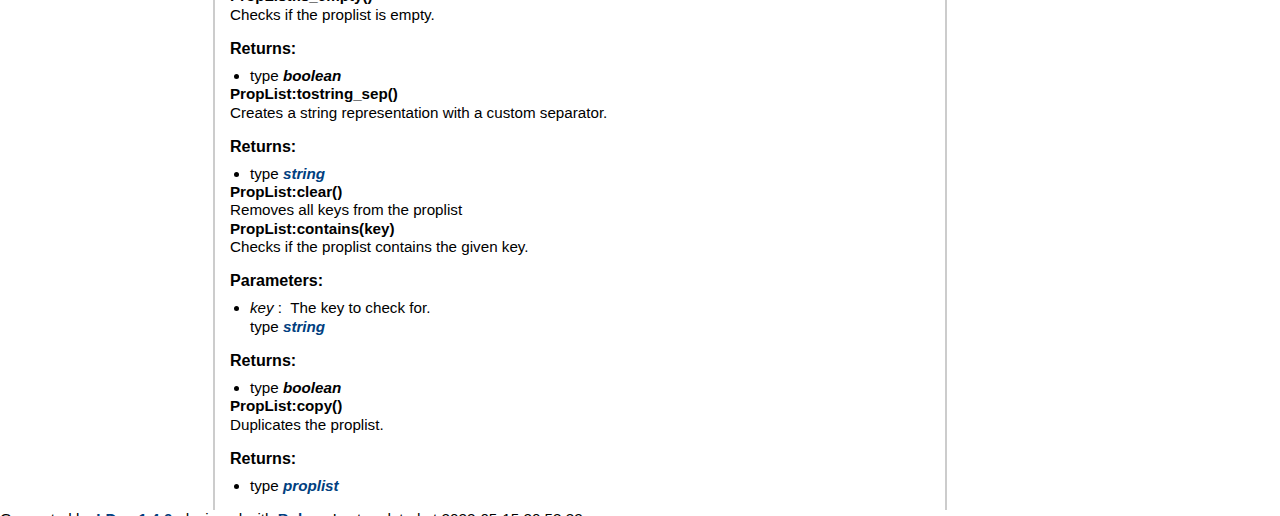
<file: modules/pulseaudio.proplist.html>
<!DOCTYPE html>
<html lang="en">
<head>
    <meta charset="UTF-8">
    <meta http-equiv="X-UA-Compatible" content="IE=edge">
    <meta name="viewport" content="width=device-width, initial-scale=1.0">
    <title>lua-libpulse-glib</title>
    <link rel="stylesheet" href="../ldoc.css" type="text/css" />
</head>
<body>


<aside id="sidebar" class="has-background-white-ter">
    <h1 class="title">lua-libpulse-glib</h1>
    <nav class="menu">
        <ul class="menu-list">
            <li><a class="" href="../index.html">Index</a></li>
        </ul>
        <p class="menu-label">Modules</p>
        <ul class="menu-list">
            <li><a href="../modules/pulseaudio.context.html">pulseaudio.context</a></li>
            <li>
                <a class="is-active">pulseaudio.proplist</a>
                <ul>
                    <li><a href="#toc">Table of contents</a></li>
                    <li><a href="#Tables">Tables</a></li>
                    <li><a href="#Constructor_functions">Constructor functions </a></li>
                    <li><a href="#Static_functions">Static functions </a></li>
                    <li><a href="#Class_PropList">Class PropList </a></li>
                </ul>
            </li>
            <li><a href="../modules/pulseaudio.html">pulseaudio</a></li>
            <li><a href="../modules/pulseaudio.volume.html">pulseaudio.volume</a></li>
        </ul>
    </nav>
</aside>
<div id="content" class="content__wrapper">
    <section class="section section__module-description">
        <div class="container">
            <h1 class="title is-1">Module <em>pulseaudio.proplist</em></h1>
            <h3 class="subtitle is-3">Bindings for PulseAudio&rsquo;s property lists.</h3>
            <div class="content">
                <p> Basic operations are mapped to Lua table operations:</p>

<ul>
<li>get a value: <code>plist[key]</code></li>
<li>set a value: <code>plist[key] = value</code></li>
<li>get the size: <code>#plist</code></li>
<li>get default string presentation: <code>tostring(plist)</code></li>
<li>equality: <code>plist == other</code></li>
</ul>


<p> Additional operations are exposed as methods, as documented below.</p>
            </div>
        </div>
    </section>
    <section class="section section__module-summary">
        <div class="container">
            <h2 id="toc" class="title is-3">Table of contents</h2>
            <h3 class="title is-4"><a href="#Tables">Tables</a></h3>
            <table class="table is-fullwidth is-striped">
                <tbody>
                    <tr>
                        <td class="name"><a href="#pulseaudio.proplist">pulseaudio.proplist</a></td>
                        <td class="summary">A list of well-known keys.</td>
                    </tr>
                </tbody>
            </table>
            <h3 class="title is-4"><a href="#Constructor_functions">Constructor functions </a></h3>
            <table class="table is-fullwidth is-striped">
                <tbody>
                    <tr>
                        <td class="name"><a href="#new">new()</a></td>
                        <td class="summary">Creates a new, empty property list.</td>
                    </tr>
                    <tr>
                        <td class="name"><a href="#from_string">from_string(str)</a></td>
                        <td class="summary">Parses a string into a <a href="../modules/pulseaudio.proplist.html#PropList">PropList</a>.</td>
                    </tr>
                </tbody>
            </table>
            <h3 class="title is-4"><a href="#Static_functions">Static functions </a></h3>
            <table class="table is-fullwidth is-striped">
                <tbody>
                    <tr>
                        <td class="name"><a href="#is_key_valid">is_key_valid(key)</a></td>
                        <td class="summary">Checks if the given string is a valid key.</td>
                    </tr>
                </tbody>
            </table>
            <h3 class="title is-4"><a href="#Class_PropList">Class PropList </a></h3>
            <table class="table is-fullwidth is-striped">
                <tbody>
                    <tr>
                        <td class="name"><a href="#PropList:is_empty">PropList:is_empty()</a></td>
                        <td class="summary">Checks if the proplist is empty.</td>
                    </tr>
                    <tr>
                        <td class="name"><a href="#PropList:tostring_sep">PropList:tostring_sep()</a></td>
                        <td class="summary">Creates a string representation with a custom separator.</td>
                    </tr>
                    <tr>
                        <td class="name"><a href="#PropList:clear">PropList:clear()</a></td>
                        <td class="summary">Removes all keys from the proplist</td>
                    </tr>
                    <tr>
                        <td class="name"><a href="#PropList:contains">PropList:contains(key)</a></td>
                        <td class="summary">Checks if the proplist contains the given key.</td>
                    </tr>
                    <tr>
                        <td class="name"><a href="#PropList:copy">PropList:copy()</a></td>
                        <td class="summary">Duplicates the proplist.</td>
                    </tr>
                </tbody>
            </table>
        </div>
    </section>

    <section class="section section--Tables">
        <div class="container">
            <h2 class="title is-2" id="Tables"><a href="#Tables">Tables</a></h2>
            <div class="section__content">
                <div id="pulseaudio.proplist" class="box section__item">
                    <div class="block section__item__title">
                        <strong>pulseaudio.proplist</strong>
                    </div>

                    <div class="block content section__item__description"><p>A list of well-known keys.  These will likely be used by other consumers
 of PulseAudio, so should be preferred for interoperatibility.</p>

<p> See <a href="https://freedesktop.org/software/pulseaudio/doxygen/proplist_8h.html">proplist.h</a> for details on
 these values.</p>

<pre><code> local proplist = require("pulseaudio.proplist")
 proplist.is_key_valid(proplist.MEDIA_NAME) -- true
 print(proplist.MEDIA_NAME) -- media.name
</code></pre>
</div>

                    <div class="block content section__item__params">
                        <h4 class="title is-6">Fields:</h4>
                        <ul>
                            <li class="parameter">
                                <div>
                                    <span class="parameter__name"><em>MEDIA_NAME</em></span>
                                    <span class="parameter__description">:&nbsp; media.name</span>
                                </div>
                                <div class="field is-grouped is-grouped-multiline parameter__tags">
                                </div>
                            </li>
                            <li class="parameter">
                                <div>
                                    <span class="parameter__name"><em>MEDIA_TITLE</em></span>
                                    <span class="parameter__description">:&nbsp; media.title</span>
                                </div>
                                <div class="field is-grouped is-grouped-multiline parameter__tags">
                                </div>
                            </li>
                            <li class="parameter">
                                <div>
                                    <span class="parameter__name"><em>MEDIA_ARTIST</em></span>
                                    <span class="parameter__description">:&nbsp; media.artist</span>
                                </div>
                                <div class="field is-grouped is-grouped-multiline parameter__tags">
                                </div>
                            </li>
                            <li class="parameter">
                                <div>
                                    <span class="parameter__name"><em>MEDIA_COPYRIGHT</em></span>
                                    <span class="parameter__description">:&nbsp; media.copyright</span>
                                </div>
                                <div class="field is-grouped is-grouped-multiline parameter__tags">
                                </div>
                            </li>
                            <li class="parameter">
                                <div>
                                    <span class="parameter__name"><em>MEDIA_SOFTWARE</em></span>
                                    <span class="parameter__description">:&nbsp; media.software</span>
                                </div>
                                <div class="field is-grouped is-grouped-multiline parameter__tags">
                                </div>
                            </li>
                            <li class="parameter">
                                <div>
                                    <span class="parameter__name"><em>MEDIA_LANGUAGE</em></span>
                                    <span class="parameter__description">:&nbsp; media.language</span>
                                </div>
                                <div class="field is-grouped is-grouped-multiline parameter__tags">
                                </div>
                            </li>
                            <li class="parameter">
                                <div>
                                    <span class="parameter__name"><em>MEDIA_FILENAME</em></span>
                                    <span class="parameter__description">:&nbsp; media.filename</span>
                                </div>
                                <div class="field is-grouped is-grouped-multiline parameter__tags">
                                </div>
                            </li>
                            <li class="parameter">
                                <div>
                                    <span class="parameter__name"><em>MEDIA_ICON</em></span>
                                    <span class="parameter__description">:&nbsp; media.icon</span>
                                </div>
                                <div class="field is-grouped is-grouped-multiline parameter__tags">
                                </div>
                            </li>
                            <li class="parameter">
                                <div>
                                    <span class="parameter__name"><em>MEDIA_ICON_NAME</em></span>
                                    <span class="parameter__description">:&nbsp; media.icon_name</span>
                                </div>
                                <div class="field is-grouped is-grouped-multiline parameter__tags">
                                </div>
                            </li>
                            <li class="parameter">
                                <div>
                                    <span class="parameter__name"><em>MEDIA_ROLE</em></span>
                                    <span class="parameter__description">:&nbsp; media.role</span>
                                </div>
                                <div class="field is-grouped is-grouped-multiline parameter__tags">
                                </div>
                            </li>
                            <li class="parameter">
                                <div>
                                    <span class="parameter__name"><em>FILTER_WANT</em></span>
                                    <span class="parameter__description">:&nbsp; filter.want</span>
                                </div>
                                <div class="field is-grouped is-grouped-multiline parameter__tags">
                                </div>
                            </li>
                            <li class="parameter">
                                <div>
                                    <span class="parameter__name"><em>FILTER_APPLY</em></span>
                                    <span class="parameter__description">:&nbsp; filter.apply</span>
                                </div>
                                <div class="field is-grouped is-grouped-multiline parameter__tags">
                                </div>
                            </li>
                            <li class="parameter">
                                <div>
                                    <span class="parameter__name"><em>FILTER_SUPPRESS</em></span>
                                    <span class="parameter__description">:&nbsp; filter.suppress</span>
                                </div>
                                <div class="field is-grouped is-grouped-multiline parameter__tags">
                                </div>
                            </li>
                            <li class="parameter">
                                <div>
                                    <span class="parameter__name"><em>EVENT_ID</em></span>
                                    <span class="parameter__description">:&nbsp; event.id</span>
                                </div>
                                <div class="field is-grouped is-grouped-multiline parameter__tags">
                                </div>
                            </li>
                            <li class="parameter">
                                <div>
                                    <span class="parameter__name"><em>EVENT_DESCRIPTION</em></span>
                                    <span class="parameter__description">:&nbsp; event.description</span>
                                </div>
                                <div class="field is-grouped is-grouped-multiline parameter__tags">
                                </div>
                            </li>
                            <li class="parameter">
                                <div>
                                    <span class="parameter__name"><em>EVENT_MOUSE_X</em></span>
                                    <span class="parameter__description">:&nbsp; event.mouse.x</span>
                                </div>
                                <div class="field is-grouped is-grouped-multiline parameter__tags">
                                </div>
                            </li>
                            <li class="parameter">
                                <div>
                                    <span class="parameter__name"><em>EVENT_MOUSE_Y</em></span>
                                    <span class="parameter__description">:&nbsp; event.mouse.y</span>
                                </div>
                                <div class="field is-grouped is-grouped-multiline parameter__tags">
                                </div>
                            </li>
                            <li class="parameter">
                                <div>
                                    <span class="parameter__name"><em>EVENT_MOUSE_HPOS</em></span>
                                    <span class="parameter__description">:&nbsp; event.mouse.hpos</span>
                                </div>
                                <div class="field is-grouped is-grouped-multiline parameter__tags">
                                </div>
                            </li>
                            <li class="parameter">
                                <div>
                                    <span class="parameter__name"><em>EVENT_MOUSE_VPOS</em></span>
                                    <span class="parameter__description">:&nbsp; event.mouse.vpos</span>
                                </div>
                                <div class="field is-grouped is-grouped-multiline parameter__tags">
                                </div>
                            </li>
                            <li class="parameter">
                                <div>
                                    <span class="parameter__name"><em>EVENT_MOUSE_BUTTON</em></span>
                                    <span class="parameter__description">:&nbsp; event.mouse.button</span>
                                </div>
                                <div class="field is-grouped is-grouped-multiline parameter__tags">
                                </div>
                            </li>
                            <li class="parameter">
                                <div>
                                    <span class="parameter__name"><em>WINDOW_NAME</em></span>
                                    <span class="parameter__description">:&nbsp; window.name</span>
                                </div>
                                <div class="field is-grouped is-grouped-multiline parameter__tags">
                                </div>
                            </li>
                            <li class="parameter">
                                <div>
                                    <span class="parameter__name"><em>WINDOW_ID</em></span>
                                    <span class="parameter__description">:&nbsp; window.id</span>
                                </div>
                                <div class="field is-grouped is-grouped-multiline parameter__tags">
                                </div>
                            </li>
                            <li class="parameter">
                                <div>
                                    <span class="parameter__name"><em>WINDOW_ICON</em></span>
                                    <span class="parameter__description">:&nbsp; window.icon</span>
                                </div>
                                <div class="field is-grouped is-grouped-multiline parameter__tags">
                                </div>
                            </li>
                            <li class="parameter">
                                <div>
                                    <span class="parameter__name"><em>WINDOW_ICON_NAME</em></span>
                                    <span class="parameter__description">:&nbsp; window.icon_name</span>
                                </div>
                                <div class="field is-grouped is-grouped-multiline parameter__tags">
                                </div>
                            </li>
                            <li class="parameter">
                                <div>
                                    <span class="parameter__name"><em>WINDOW_X</em></span>
                                    <span class="parameter__description">:&nbsp; window.x</span>
                                </div>
                                <div class="field is-grouped is-grouped-multiline parameter__tags">
                                </div>
                            </li>
                            <li class="parameter">
                                <div>
                                    <span class="parameter__name"><em>WINDOW_Y</em></span>
                                    <span class="parameter__description">:&nbsp; window.y</span>
                                </div>
                                <div class="field is-grouped is-grouped-multiline parameter__tags">
                                </div>
                            </li>
                            <li class="parameter">
                                <div>
                                    <span class="parameter__name"><em>WINDOW_WIDTH</em></span>
                                    <span class="parameter__description">:&nbsp; window.width</span>
                                </div>
                                <div class="field is-grouped is-grouped-multiline parameter__tags">
                                </div>
                            </li>
                            <li class="parameter">
                                <div>
                                    <span class="parameter__name"><em>WINDOW_HEIGHT</em></span>
                                    <span class="parameter__description">:&nbsp; window.height</span>
                                </div>
                                <div class="field is-grouped is-grouped-multiline parameter__tags">
                                </div>
                            </li>
                            <li class="parameter">
                                <div>
                                    <span class="parameter__name"><em>WINDOW_HPOS</em></span>
                                    <span class="parameter__description">:&nbsp; window.hpos</span>
                                </div>
                                <div class="field is-grouped is-grouped-multiline parameter__tags">
                                </div>
                            </li>
                            <li class="parameter">
                                <div>
                                    <span class="parameter__name"><em>WINDOW_VPOS</em></span>
                                    <span class="parameter__description">:&nbsp; window.vpos</span>
                                </div>
                                <div class="field is-grouped is-grouped-multiline parameter__tags">
                                </div>
                            </li>
                            <li class="parameter">
                                <div>
                                    <span class="parameter__name"><em>WINDOW_DESKTOP</em></span>
                                    <span class="parameter__description">:&nbsp; window.desktop</span>
                                </div>
                                <div class="field is-grouped is-grouped-multiline parameter__tags">
                                </div>
                            </li>
                            <li class="parameter">
                                <div>
                                    <span class="parameter__name"><em>WINDOW_X11_DISPLAY</em></span>
                                    <span class="parameter__description">:&nbsp; window.x11.display</span>
                                </div>
                                <div class="field is-grouped is-grouped-multiline parameter__tags">
                                </div>
                            </li>
                            <li class="parameter">
                                <div>
                                    <span class="parameter__name"><em>WINDOW_X11_SCREEN</em></span>
                                    <span class="parameter__description">:&nbsp; window.x11.screen</span>
                                </div>
                                <div class="field is-grouped is-grouped-multiline parameter__tags">
                                </div>
                            </li>
                            <li class="parameter">
                                <div>
                                    <span class="parameter__name"><em>WINDOW_X11_MONITOR</em></span>
                                    <span class="parameter__description">:&nbsp; window.x11.monitor</span>
                                </div>
                                <div class="field is-grouped is-grouped-multiline parameter__tags">
                                </div>
                            </li>
                            <li class="parameter">
                                <div>
                                    <span class="parameter__name"><em>WINDOW_X11_XID</em></span>
                                    <span class="parameter__description">:&nbsp; window.x11.xid</span>
                                </div>
                                <div class="field is-grouped is-grouped-multiline parameter__tags">
                                </div>
                            </li>
                            <li class="parameter">
                                <div>
                                    <span class="parameter__name"><em>APPLICATION_NAME</em></span>
                                    <span class="parameter__description">:&nbsp; application.name</span>
                                </div>
                                <div class="field is-grouped is-grouped-multiline parameter__tags">
                                </div>
                            </li>
                            <li class="parameter">
                                <div>
                                    <span class="parameter__name"><em>APPLICATION_ID</em></span>
                                    <span class="parameter__description">:&nbsp; application.id</span>
                                </div>
                                <div class="field is-grouped is-grouped-multiline parameter__tags">
                                </div>
                            </li>
                            <li class="parameter">
                                <div>
                                    <span class="parameter__name"><em>APPLICATION_VERSION</em></span>
                                    <span class="parameter__description">:&nbsp; application.version</span>
                                </div>
                                <div class="field is-grouped is-grouped-multiline parameter__tags">
                                </div>
                            </li>
                            <li class="parameter">
                                <div>
                                    <span class="parameter__name"><em>APPLICATION_ICON</em></span>
                                    <span class="parameter__description">:&nbsp; application.icon</span>
                                </div>
                                <div class="field is-grouped is-grouped-multiline parameter__tags">
                                </div>
                            </li>
                            <li class="parameter">
                                <div>
                                    <span class="parameter__name"><em>APPLICATION_ICON_NAME</em></span>
                                    <span class="parameter__description">:&nbsp; application.icon_name</span>
                                </div>
                                <div class="field is-grouped is-grouped-multiline parameter__tags">
                                </div>
                            </li>
                            <li class="parameter">
                                <div>
                                    <span class="parameter__name"><em>APPLICATION_LANGUAGE</em></span>
                                    <span class="parameter__description">:&nbsp; application.language</span>
                                </div>
                                <div class="field is-grouped is-grouped-multiline parameter__tags">
                                </div>
                            </li>
                            <li class="parameter">
                                <div>
                                    <span class="parameter__name"><em>APPLICATION_PROCESS_ID</em></span>
                                    <span class="parameter__description">:&nbsp; application.process.id</span>
                                </div>
                                <div class="field is-grouped is-grouped-multiline parameter__tags">
                                </div>
                            </li>
                            <li class="parameter">
                                <div>
                                    <span class="parameter__name"><em>APPLICATION_PROCESS_BINARY</em></span>
                                    <span class="parameter__description">:&nbsp; application.process.binary</span>
                                </div>
                                <div class="field is-grouped is-grouped-multiline parameter__tags">
                                </div>
                            </li>
                            <li class="parameter">
                                <div>
                                    <span class="parameter__name"><em>APPLICATION_PROCESS_USER</em></span>
                                    <span class="parameter__description">:&nbsp; application.process.user</span>
                                </div>
                                <div class="field is-grouped is-grouped-multiline parameter__tags">
                                </div>
                            </li>
                            <li class="parameter">
                                <div>
                                    <span class="parameter__name"><em>APPLICATION_PROCESS_HOST</em></span>
                                    <span class="parameter__description">:&nbsp; application.process.host</span>
                                </div>
                                <div class="field is-grouped is-grouped-multiline parameter__tags">
                                </div>
                            </li>
                            <li class="parameter">
                                <div>
                                    <span class="parameter__name"><em>APPLICATION_PROCESS_MACHINE_ID</em></span>
                                    <span class="parameter__description">:&nbsp; application.process.machine_id</span>
                                </div>
                                <div class="field is-grouped is-grouped-multiline parameter__tags">
                                </div>
                            </li>
                            <li class="parameter">
                                <div>
                                    <span class="parameter__name"><em>APPLICATION_PROCESS_SESSION_ID</em></span>
                                    <span class="parameter__description">:&nbsp; application.process.session_id</span>
                                </div>
                                <div class="field is-grouped is-grouped-multiline parameter__tags">
                                </div>
                            </li>
                            <li class="parameter">
                                <div>
                                    <span class="parameter__name"><em>DEVICE_STRING</em></span>
                                    <span class="parameter__description">:&nbsp; device.string</span>
                                </div>
                                <div class="field is-grouped is-grouped-multiline parameter__tags">
                                </div>
                            </li>
                            <li class="parameter">
                                <div>
                                    <span class="parameter__name"><em>DEVICE_API</em></span>
                                    <span class="parameter__description">:&nbsp; device.api</span>
                                </div>
                                <div class="field is-grouped is-grouped-multiline parameter__tags">
                                </div>
                            </li>
                            <li class="parameter">
                                <div>
                                    <span class="parameter__name"><em>DEVICE_DESCRIPTION</em></span>
                                    <span class="parameter__description">:&nbsp; device.description</span>
                                </div>
                                <div class="field is-grouped is-grouped-multiline parameter__tags">
                                </div>
                            </li>
                            <li class="parameter">
                                <div>
                                    <span class="parameter__name"><em>DEVICE_BUS_PATH</em></span>
                                    <span class="parameter__description">:&nbsp; device.bus_path</span>
                                </div>
                                <div class="field is-grouped is-grouped-multiline parameter__tags">
                                </div>
                            </li>
                            <li class="parameter">
                                <div>
                                    <span class="parameter__name"><em>DEVICE_SERIAL</em></span>
                                    <span class="parameter__description">:&nbsp; device.serial</span>
                                </div>
                                <div class="field is-grouped is-grouped-multiline parameter__tags">
                                </div>
                            </li>
                            <li class="parameter">
                                <div>
                                    <span class="parameter__name"><em>DEVICE_VENDOR_ID</em></span>
                                    <span class="parameter__description">:&nbsp; device.vendor.id</span>
                                </div>
                                <div class="field is-grouped is-grouped-multiline parameter__tags">
                                </div>
                            </li>
                            <li class="parameter">
                                <div>
                                    <span class="parameter__name"><em>DEVICE_VENDOR_NAME</em></span>
                                    <span class="parameter__description">:&nbsp; device.vendor.name</span>
                                </div>
                                <div class="field is-grouped is-grouped-multiline parameter__tags">
                                </div>
                            </li>
                            <li class="parameter">
                                <div>
                                    <span class="parameter__name"><em>DEVICE_PRODUCT_ID</em></span>
                                    <span class="parameter__description">:&nbsp; device.product.id</span>
                                </div>
                                <div class="field is-grouped is-grouped-multiline parameter__tags">
                                </div>
                            </li>
                            <li class="parameter">
                                <div>
                                    <span class="parameter__name"><em>DEVICE_PRODUCT_NAME</em></span>
                                    <span class="parameter__description">:&nbsp; device.product.name</span>
                                </div>
                                <div class="field is-grouped is-grouped-multiline parameter__tags">
                                </div>
                            </li>
                            <li class="parameter">
                                <div>
                                    <span class="parameter__name"><em>DEVICE_CLASS</em></span>
                                    <span class="parameter__description">:&nbsp; device.class</span>
                                </div>
                                <div class="field is-grouped is-grouped-multiline parameter__tags">
                                </div>
                            </li>
                            <li class="parameter">
                                <div>
                                    <span class="parameter__name"><em>DEVICE_FORM_FACTOR</em></span>
                                    <span class="parameter__description">:&nbsp; device.form_factor</span>
                                </div>
                                <div class="field is-grouped is-grouped-multiline parameter__tags">
                                </div>
                            </li>
                            <li class="parameter">
                                <div>
                                    <span class="parameter__name"><em>DEVICE_BUS</em></span>
                                    <span class="parameter__description">:&nbsp; device.bus</span>
                                </div>
                                <div class="field is-grouped is-grouped-multiline parameter__tags">
                                </div>
                            </li>
                            <li class="parameter">
                                <div>
                                    <span class="parameter__name"><em>DEVICE_ICON</em></span>
                                    <span class="parameter__description">:&nbsp; device.icon</span>
                                </div>
                                <div class="field is-grouped is-grouped-multiline parameter__tags">
                                </div>
                            </li>
                            <li class="parameter">
                                <div>
                                    <span class="parameter__name"><em>DEVICE_ICON_NAME</em></span>
                                    <span class="parameter__description">:&nbsp; device.icon_name</span>
                                </div>
                                <div class="field is-grouped is-grouped-multiline parameter__tags">
                                </div>
                            </li>
                            <li class="parameter">
                                <div>
                                    <span class="parameter__name"><em>DEVICE_ACCESS_MODE</em></span>
                                    <span class="parameter__description">:&nbsp; device.access_mode</span>
                                </div>
                                <div class="field is-grouped is-grouped-multiline parameter__tags">
                                </div>
                            </li>
                            <li class="parameter">
                                <div>
                                    <span class="parameter__name"><em>DEVICE_MASTER_DEVICE</em></span>
                                    <span class="parameter__description">:&nbsp; device.master_device</span>
                                </div>
                                <div class="field is-grouped is-grouped-multiline parameter__tags">
                                </div>
                            </li>
                            <li class="parameter">
                                <div>
                                    <span class="parameter__name"><em>DEVICE_BUFFERING_BUFFER_SIZE</em></span>
                                    <span class="parameter__description">:&nbsp; device.buffering.buffer_size</span>
                                </div>
                                <div class="field is-grouped is-grouped-multiline parameter__tags">
                                </div>
                            </li>
                            <li class="parameter">
                                <div>
                                    <span class="parameter__name"><em>DEVICE_BUFFERING_FRAGMENT_SIZE</em></span>
                                    <span class="parameter__description">:&nbsp; device.buffering.fragment_size</span>
                                </div>
                                <div class="field is-grouped is-grouped-multiline parameter__tags">
                                </div>
                            </li>
                            <li class="parameter">
                                <div>
                                    <span class="parameter__name"><em>DEVICE_PROFILE_NAME</em></span>
                                    <span class="parameter__description">:&nbsp; device.profile.name</span>
                                </div>
                                <div class="field is-grouped is-grouped-multiline parameter__tags">
                                </div>
                            </li>
                            <li class="parameter">
                                <div>
                                    <span class="parameter__name"><em>DEVICE_INTENDED_ROLES</em></span>
                                    <span class="parameter__description">:&nbsp; device.intended_roles</span>
                                </div>
                                <div class="field is-grouped is-grouped-multiline parameter__tags">
                                </div>
                            </li>
                            <li class="parameter">
                                <div>
                                    <span class="parameter__name"><em>DEVICE_PROFILE_DESCRIPTION</em></span>
                                    <span class="parameter__description">:&nbsp; device.profile.description</span>
                                </div>
                                <div class="field is-grouped is-grouped-multiline parameter__tags">
                                </div>
                            </li>
                            <li class="parameter">
                                <div>
                                    <span class="parameter__name"><em>MODULE_AUTHOR</em></span>
                                    <span class="parameter__description">:&nbsp; module.author</span>
                                </div>
                                <div class="field is-grouped is-grouped-multiline parameter__tags">
                                </div>
                            </li>
                            <li class="parameter">
                                <div>
                                    <span class="parameter__name"><em>MODULE_DESCRIPTION</em></span>
                                    <span class="parameter__description">:&nbsp; module.description</span>
                                </div>
                                <div class="field is-grouped is-grouped-multiline parameter__tags">
                                </div>
                            </li>
                            <li class="parameter">
                                <div>
                                    <span class="parameter__name"><em>MODULE_USAGE</em></span>
                                    <span class="parameter__description">:&nbsp; module.usage</span>
                                </div>
                                <div class="field is-grouped is-grouped-multiline parameter__tags">
                                </div>
                            </li>
                            <li class="parameter">
                                <div>
                                    <span class="parameter__name"><em>MODULE_VERSION</em></span>
                                    <span class="parameter__description">:&nbsp; module.version</span>
                                </div>
                                <div class="field is-grouped is-grouped-multiline parameter__tags">
                                </div>
                            </li>
                            <li class="parameter">
                                <div>
                                    <span class="parameter__name"><em>FORMAT_SAMPLE_FORMAT</em></span>
                                    <span class="parameter__description">:&nbsp; format.sample_format</span>
                                </div>
                                <div class="field is-grouped is-grouped-multiline parameter__tags">
                                </div>
                            </li>
                            <li class="parameter">
                                <div>
                                    <span class="parameter__name"><em>FORMAT_RATE</em></span>
                                    <span class="parameter__description">:&nbsp; format.rate</span>
                                </div>
                                <div class="field is-grouped is-grouped-multiline parameter__tags">
                                </div>
                            </li>
                            <li class="parameter">
                                <div>
                                    <span class="parameter__name"><em>FORMAT_CHANNELS</em></span>
                                    <span class="parameter__description">:&nbsp; format.channels</span>
                                </div>
                                <div class="field is-grouped is-grouped-multiline parameter__tags">
                                </div>
                            </li>
                            <li class="parameter">
                                <div>
                                    <span class="parameter__name"><em>FORMAT_CHANNEL_MAP</em></span>
                                    <span class="parameter__description">:&nbsp; format.channel_map</span>
                                </div>
                                <div class="field is-grouped is-grouped-multiline parameter__tags">
                                </div>
                            </li>
                            <li class="parameter">
                                <div>
                                    <span class="parameter__name"><em>CONTEXT_FORCE_DISABLE_SHM</em></span>
                                    <span class="parameter__description">:&nbsp; context.force.disable.shm</span>
                                </div>
                                <div class="field is-grouped is-grouped-multiline parameter__tags">
                                </div>
                            </li>
                            <li class="parameter">
                                <div>
                                    <span class="parameter__name"><em>BLUETOOTH_CODEC</em></span>
                                    <span class="parameter__description">:&nbsp; bluetooth.codec</span>
                                </div>
                                <div class="field is-grouped is-grouped-multiline parameter__tags">
                                </div>
                            </li>

                        </ul>
                    </div>
                </div>
            </div>
        </div>
    </section>
    <section class="section section--Constructor functions ">
        <div class="container">
            <h2 class="title is-2" id="Constructor_functions"><a href="#Constructor_functions">Constructor functions </a></h2>
            <div class="section__content">
                <div id="new" class="box section__item">
                    <div class="block section__item__title">
                        <strong>new()</strong>
                    </div>

                    <div class="block content section__item__description">Creates a new, empty property list.</div>

                    <div class="block content section__item__returns">
                        <h4 class="title is-6">Returns:</h4>
                        <ul>
                            <li class="return-value">
                                <div class="field is-grouped is-grouped-multiline">
                                    <div class="control">
                                        <div class="tags has-addons">
                                            <span class="tag is-dark">type</span>
                                            <span class="tag return-value__type"><span><a class="type" href="../modules/pulseaudio.proplist.html#PropList">PropList</a></span></span>
                                        </div>
                                    </div>
                                </div>
                            </li>
                        </ul>
                    </div>
                </div>
                <div id="from_string" class="box section__item">
                    <div class="block section__item__title">
                        <strong>from_string(str)</strong>
                    </div>

                    <div class="block content section__item__description">Parses a string into a <a href="../modules/pulseaudio.proplist.html#PropList">PropList</a>.</div>

                    <div class="block content section__item__params">
                        <h4 class="title is-6">Parameters:</h4>
                        <ul>
                            <li class="parameter">
                                <div>
                                    <span class="parameter__name"><em>str</em></span>
                                    <span class="parameter__description">:&nbsp; The string to parse.</span>
                                </div>
                                <div class="field is-grouped is-grouped-multiline parameter__tags">
                                    <div class="control">
                                        <div class="tags has-addons">
                                            <span class="tag is-dark">type</span>
                                            <span class="tag parameter__type"><span><a class="type" href="https://www.lua.org/manual/5.1/manual.html#5.4">string</a></span></span>
                                        </div>
                                    </div>
                                </div>
                            </li>

                        </ul>
                    </div>
                    <div class="block content section__item__returns">
                        <h4 class="title is-6">Returns:</h4>
                        <ul>
                            <li class="return-value">
                                <div class="field is-grouped is-grouped-multiline">
                                    <div class="control">
                                        <div class="tags has-addons">
                                            <span class="tag is-dark">type</span>
                                            <span class="tag return-value__type"><span><a class="type" href="../modules/pulseaudio.proplist.html#PropList">PropList</a></span></span>
                                        </div>
                                    </div>
                                </div>
                            </li>
                        </ul>
                    </div>
                </div>
            </div>
        </div>
    </section>
    <section class="section section--Static functions ">
        <div class="container">
            <h2 class="title is-2" id="Static_functions"><a href="#Static_functions">Static functions </a></h2>
            <div class="section__content">
                <div id="is_key_valid" class="box section__item">
                    <div class="block section__item__title">
                        <strong>is_key_valid(key)</strong>
                    </div>

                    <div class="block content section__item__description">Checks if the given string is a valid key.</div>

                    <div class="block content section__item__params">
                        <h4 class="title is-6">Parameters:</h4>
                        <ul>
                            <li class="parameter">
                                <div>
                                    <span class="parameter__name"><em>key</em></span>
                                    <span class="parameter__description">:&nbsp; The string to check.</span>
                                </div>
                                <div class="field is-grouped is-grouped-multiline parameter__tags">
                                    <div class="control">
                                        <div class="tags has-addons">
                                            <span class="tag is-dark">type</span>
                                            <span class="tag parameter__type"><span><a class="type" href="https://www.lua.org/manual/5.1/manual.html#5.4">string</a></span></span>
                                        </div>
                                    </div>
                                </div>
                            </li>

                        </ul>
                    </div>
                    <div class="block content section__item__returns">
                        <h4 class="title is-6">Returns:</h4>
                        <ul>
                            <li class="return-value">
                                <div class="field is-grouped is-grouped-multiline">
                                    <div class="control">
                                        <div class="tags has-addons">
                                            <span class="tag is-dark">type</span>
                                            <span class="tag return-value__type"><span><span class="type">boolean</span></span></span>
                                        </div>
                                    </div>
                                </div>
                            </li>
                        </ul>
                    </div>
                </div>
            </div>
        </div>
    </section>
    <section class="section section--Class PropList ">
        <div class="container">
            <h2 class="title is-2" id="Class_PropList"><a href="#Class_PropList">Class PropList </a></h2>
            <div class="content section__description">
                Methods
            </div>
            <div class="section__content">
                <div id="PropList:is_empty" class="box section__item">
                    <div class="block section__item__title">
                        <strong>PropList:is_empty()</strong>
                    </div>

                    <div class="block content section__item__description">Checks if the proplist is empty.</div>

                    <div class="block content section__item__returns">
                        <h4 class="title is-6">Returns:</h4>
                        <ul>
                            <li class="return-value">
                                <div class="field is-grouped is-grouped-multiline">
                                    <div class="control">
                                        <div class="tags has-addons">
                                            <span class="tag is-dark">type</span>
                                            <span class="tag return-value__type"><span><span class="type">boolean</span></span></span>
                                        </div>
                                    </div>
                                </div>
                            </li>
                        </ul>
                    </div>
                </div>
                <div id="PropList:tostring_sep" class="box section__item">
                    <div class="block section__item__title">
                        <strong>PropList:tostring_sep()</strong>
                    </div>

                    <div class="block content section__item__description">Creates a string representation with a custom separator.</div>

                    <div class="block content section__item__returns">
                        <h4 class="title is-6">Returns:</h4>
                        <ul>
                            <li class="return-value">
                                <div class="field is-grouped is-grouped-multiline">
                                    <div class="control">
                                        <div class="tags has-addons">
                                            <span class="tag is-dark">type</span>
                                            <span class="tag return-value__type"><span><a class="type" href="https://www.lua.org/manual/5.1/manual.html#5.4">string</a></span></span>
                                        </div>
                                    </div>
                                </div>
                            </li>
                        </ul>
                    </div>
                </div>
                <div id="PropList:clear" class="box section__item">
                    <div class="block section__item__title">
                        <strong>PropList:clear()</strong>
                    </div>

                    <div class="block content section__item__description">Removes all keys from the proplist</div>

                </div>
                <div id="PropList:contains" class="box section__item">
                    <div class="block section__item__title">
                        <strong>PropList:contains(key)</strong>
                    </div>

                    <div class="block content section__item__description">Checks if the proplist contains the given key.</div>

                    <div class="block content section__item__params">
                        <h4 class="title is-6">Parameters:</h4>
                        <ul>
                            <li class="parameter">
                                <div>
                                    <span class="parameter__name"><em>key</em></span>
                                    <span class="parameter__description">:&nbsp; The key to check for.</span>
                                </div>
                                <div class="field is-grouped is-grouped-multiline parameter__tags">
                                    <div class="control">
                                        <div class="tags has-addons">
                                            <span class="tag is-dark">type</span>
                                            <span class="tag parameter__type"><span><a class="type" href="https://www.lua.org/manual/5.1/manual.html#5.4">string</a></span></span>
                                        </div>
                                    </div>
                                </div>
                            </li>

                        </ul>
                    </div>
                    <div class="block content section__item__returns">
                        <h4 class="title is-6">Returns:</h4>
                        <ul>
                            <li class="return-value">
                                <div class="field is-grouped is-grouped-multiline">
                                    <div class="control">
                                        <div class="tags has-addons">
                                            <span class="tag is-dark">type</span>
                                            <span class="tag return-value__type"><span><span class="type">boolean</span></span></span>
                                        </div>
                                    </div>
                                </div>
                            </li>
                        </ul>
                    </div>
                </div>
                <div id="PropList:copy" class="box section__item">
                    <div class="block section__item__title">
                        <strong>PropList:copy()</strong>
                    </div>

                    <div class="block content section__item__description">Duplicates the proplist.</div>

                    <div class="block content section__item__returns">
                        <h4 class="title is-6">Returns:</h4>
                        <ul>
                            <li class="return-value">
                                <div class="field is-grouped is-grouped-multiline">
                                    <div class="control">
                                        <div class="tags has-addons">
                                            <span class="tag is-dark">type</span>
                                            <span class="tag return-value__type"><span><a class="type" href="../modules/pulseaudio.proplist.html#pulseaudio.proplist">proplist</a></span></span>
                                        </div>
                                    </div>
                                </div>
                            </li>
                        </ul>
                    </div>
                </div>
            </div>
        </div>
    </section>
</div>

<footer class="footer">
    <div class="content has-text-centered">
        Generated by <a href="https://github/com/stevendonovan/LDoc">LDoc 1.4.6</a>, designed with <a href="https://github.com/jgthms/bulma">Bulma</a>. Last updated at 2022-05-15 20:53:32.
    </div>
</footer>

</body>
</html>
</file>
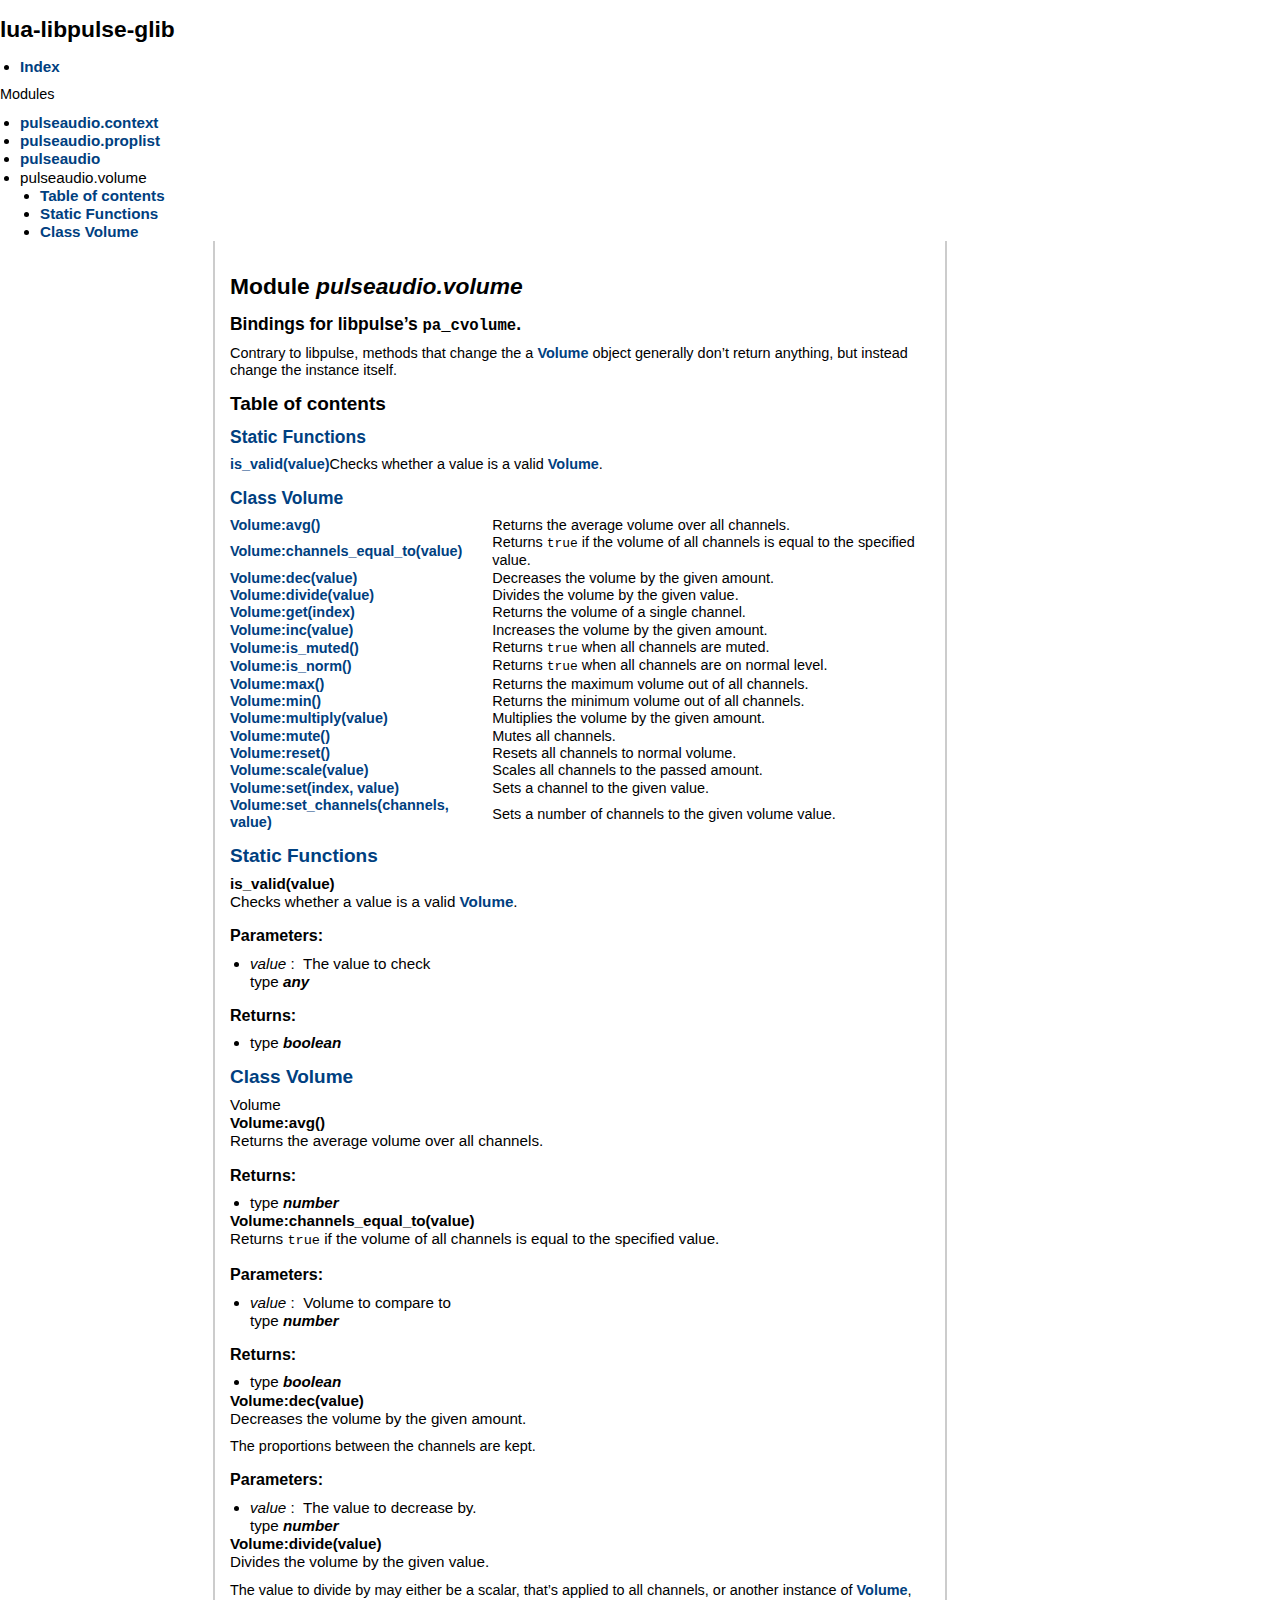
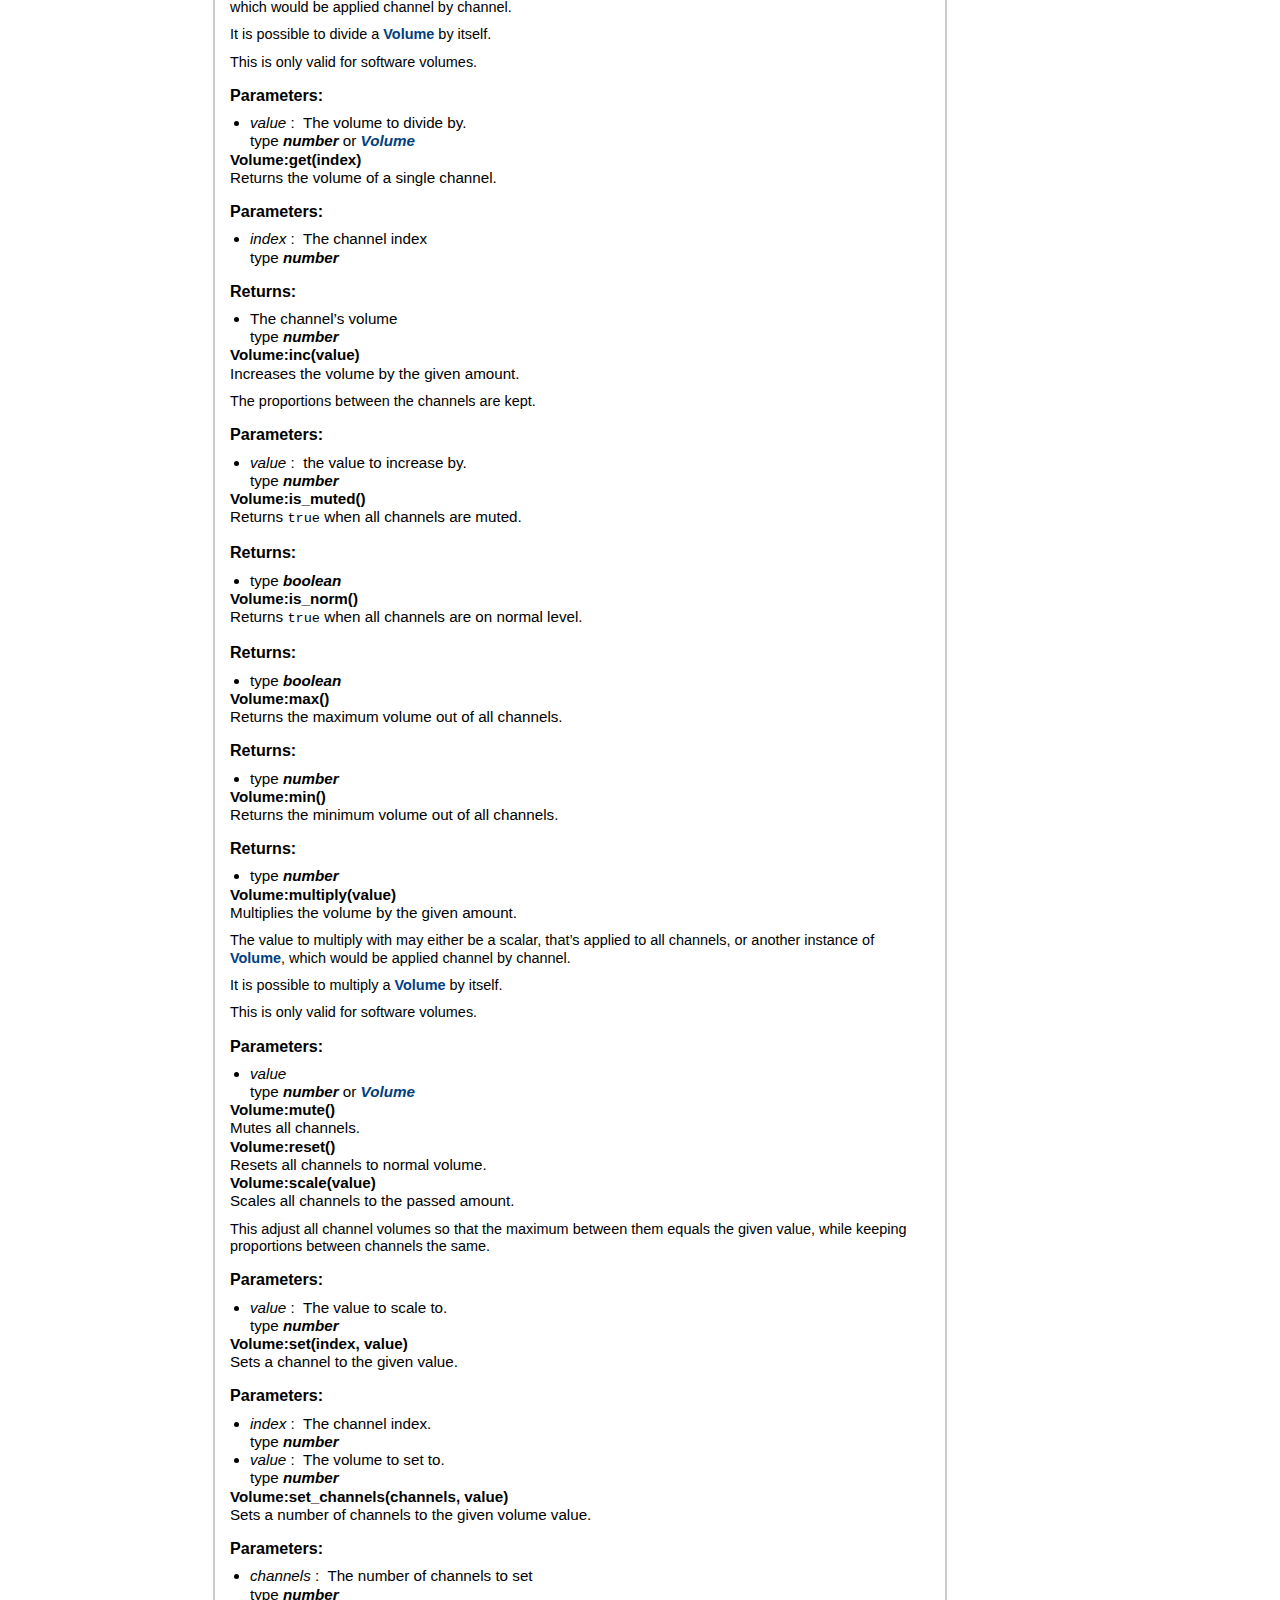
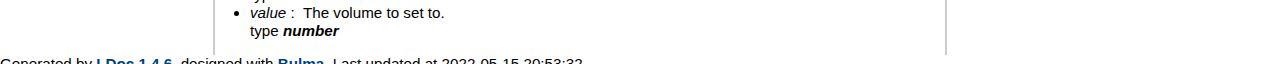
<file: modules/pulseaudio.volume.html>
<!DOCTYPE html>
<html lang="en">
<head>
    <meta charset="UTF-8">
    <meta http-equiv="X-UA-Compatible" content="IE=edge">
    <meta name="viewport" content="width=device-width, initial-scale=1.0">
    <title>lua-libpulse-glib</title>
    <link rel="stylesheet" href="../ldoc.css" type="text/css" />
</head>
<body>


<aside id="sidebar" class="has-background-white-ter">
    <h1 class="title">lua-libpulse-glib</h1>
    <nav class="menu">
        <ul class="menu-list">
            <li><a class="" href="../index.html">Index</a></li>
        </ul>
        <p class="menu-label">Modules</p>
        <ul class="menu-list">
            <li><a href="../modules/pulseaudio.context.html">pulseaudio.context</a></li>
            <li><a href="../modules/pulseaudio.proplist.html">pulseaudio.proplist</a></li>
            <li><a href="../modules/pulseaudio.html">pulseaudio</a></li>
            <li>
                <a class="is-active">pulseaudio.volume</a>
                <ul>
                    <li><a href="#toc">Table of contents</a></li>
                    <li><a href="#Static_Functions">Static Functions </a></li>
                    <li><a href="#Class_Volume">Class Volume </a></li>
                </ul>
            </li>
        </ul>
    </nav>
</aside>
<div id="content" class="content__wrapper">
    <section class="section section__module-description">
        <div class="container">
            <h1 class="title is-1">Module <em>pulseaudio.volume</em></h1>
            <h3 class="subtitle is-3">Bindings for libpulse&rsquo;s <code>pa_cvolume</code>.</h3>
            <div class="content">
                <p> Contrary to libpulse, methods that change the a <a href="../modules/pulseaudio.volume.html#Volume">Volume</a> object generally don&rsquo;t return anything, but
 instead change the instance itself.</p>
            </div>
        </div>
    </section>
    <section class="section section__module-summary">
        <div class="container">
            <h2 id="toc" class="title is-3">Table of contents</h2>
            <h3 class="title is-4"><a href="#Static_Functions">Static Functions </a></h3>
            <table class="table is-fullwidth is-striped">
                <tbody>
                    <tr>
                        <td class="name"><a href="#is_valid">is_valid(value)</a></td>
                        <td class="summary">Checks whether a value is a valid <a href="../modules/pulseaudio.volume.html#Volume">Volume</a>.</td>
                    </tr>
                </tbody>
            </table>
            <h3 class="title is-4"><a href="#Class_Volume">Class Volume </a></h3>
            <table class="table is-fullwidth is-striped">
                <tbody>
                    <tr>
                        <td class="name"><a href="#Volume:avg">Volume:avg()</a></td>
                        <td class="summary">Returns the average volume over all channels.</td>
                    </tr>
                    <tr>
                        <td class="name"><a href="#Volume:channels_equal_to">Volume:channels_equal_to(value)</a></td>
                        <td class="summary">Returns <code>true</code> if the volume of all channels is equal to the specified value.</td>
                    </tr>
                    <tr>
                        <td class="name"><a href="#Volume:dec">Volume:dec(value)</a></td>
                        <td class="summary">Decreases the volume by the given amount.</td>
                    </tr>
                    <tr>
                        <td class="name"><a href="#Volume:divide">Volume:divide(value)</a></td>
                        <td class="summary">Divides the volume by the given value.</td>
                    </tr>
                    <tr>
                        <td class="name"><a href="#Volume:get">Volume:get(index)</a></td>
                        <td class="summary">Returns the volume of a single channel.</td>
                    </tr>
                    <tr>
                        <td class="name"><a href="#Volume:inc">Volume:inc(value)</a></td>
                        <td class="summary">Increases the volume by the given amount.</td>
                    </tr>
                    <tr>
                        <td class="name"><a href="#Volume:is_muted">Volume:is_muted()</a></td>
                        <td class="summary">Returns <code>true</code> when all channels are muted.</td>
                    </tr>
                    <tr>
                        <td class="name"><a href="#Volume:is_norm">Volume:is_norm()</a></td>
                        <td class="summary">Returns <code>true</code> when all channels are on normal level.</td>
                    </tr>
                    <tr>
                        <td class="name"><a href="#Volume:max">Volume:max()</a></td>
                        <td class="summary">Returns the maximum volume out of all channels.</td>
                    </tr>
                    <tr>
                        <td class="name"><a href="#Volume:min">Volume:min()</a></td>
                        <td class="summary">Returns the minimum volume out of all channels.</td>
                    </tr>
                    <tr>
                        <td class="name"><a href="#Volume:multiply">Volume:multiply(value)</a></td>
                        <td class="summary">Multiplies the volume by the given amount.</td>
                    </tr>
                    <tr>
                        <td class="name"><a href="#Volume:mute">Volume:mute()</a></td>
                        <td class="summary">Mutes all channels.</td>
                    </tr>
                    <tr>
                        <td class="name"><a href="#Volume:reset">Volume:reset()</a></td>
                        <td class="summary">Resets all channels to normal volume.</td>
                    </tr>
                    <tr>
                        <td class="name"><a href="#Volume:scale">Volume:scale(value)</a></td>
                        <td class="summary">Scales all channels to the passed amount.</td>
                    </tr>
                    <tr>
                        <td class="name"><a href="#Volume:set">Volume:set(index, value)</a></td>
                        <td class="summary">Sets a channel to the given value.</td>
                    </tr>
                    <tr>
                        <td class="name"><a href="#Volume:set_channels">Volume:set_channels(channels, value)</a></td>
                        <td class="summary">Sets a number of channels to the given volume value.</td>
                    </tr>
                </tbody>
            </table>
        </div>
    </section>

    <section class="section section--Static Functions ">
        <div class="container">
            <h2 class="title is-2" id="Static_Functions"><a href="#Static_Functions">Static Functions </a></h2>
            <div class="section__content">
                <div id="is_valid" class="box section__item">
                    <div class="block section__item__title">
                        <strong>is_valid(value)</strong>
                    </div>

                    <div class="block content section__item__description">Checks whether a value is a valid <a href="../modules/pulseaudio.volume.html#Volume">Volume</a>.</div>

                    <div class="block content section__item__params">
                        <h4 class="title is-6">Parameters:</h4>
                        <ul>
                            <li class="parameter">
                                <div>
                                    <span class="parameter__name"><em>value</em></span>
                                    <span class="parameter__description">:&nbsp; The value to check</span>
                                </div>
                                <div class="field is-grouped is-grouped-multiline parameter__tags">
                                    <div class="control">
                                        <div class="tags has-addons">
                                            <span class="tag is-dark">type</span>
                                            <span class="tag parameter__type"><span><span class="type">any</span></span></span>
                                        </div>
                                    </div>
                                </div>
                            </li>

                        </ul>
                    </div>
                    <div class="block content section__item__returns">
                        <h4 class="title is-6">Returns:</h4>
                        <ul>
                            <li class="return-value">
                                <div class="field is-grouped is-grouped-multiline">
                                    <div class="control">
                                        <div class="tags has-addons">
                                            <span class="tag is-dark">type</span>
                                            <span class="tag return-value__type"><span><span class="type">boolean</span></span></span>
                                        </div>
                                    </div>
                                </div>
                            </li>
                        </ul>
                    </div>
                </div>
            </div>
        </div>
    </section>
    <section class="section section--Class Volume ">
        <div class="container">
            <h2 class="title is-2" id="Class_Volume"><a href="#Class_Volume">Class Volume </a></h2>
            <div class="content section__description">
                Volume
            </div>
            <div class="section__content">
                <div id="Volume:avg" class="box section__item">
                    <div class="block section__item__title">
                        <strong>Volume:avg()</strong>
                    </div>

                    <div class="block content section__item__description">Returns the average volume over all channels.</div>

                    <div class="block content section__item__returns">
                        <h4 class="title is-6">Returns:</h4>
                        <ul>
                            <li class="return-value">
                                <div class="field is-grouped is-grouped-multiline">
                                    <div class="control">
                                        <div class="tags has-addons">
                                            <span class="tag is-dark">type</span>
                                            <span class="tag return-value__type"><span><span class="type">number</span></span></span>
                                        </div>
                                    </div>
                                </div>
                            </li>
                        </ul>
                    </div>
                </div>
                <div id="Volume:channels_equal_to" class="box section__item">
                    <div class="block section__item__title">
                        <strong>Volume:channels_equal_to(value)</strong>
                    </div>

                    <div class="block content section__item__description">Returns <code>true</code> if the volume of all channels is equal to the specified value.</div>

                    <div class="block content section__item__params">
                        <h4 class="title is-6">Parameters:</h4>
                        <ul>
                            <li class="parameter">
                                <div>
                                    <span class="parameter__name"><em>value</em></span>
                                    <span class="parameter__description">:&nbsp; Volume to compare to</span>
                                </div>
                                <div class="field is-grouped is-grouped-multiline parameter__tags">
                                    <div class="control">
                                        <div class="tags has-addons">
                                            <span class="tag is-dark">type</span>
                                            <span class="tag parameter__type"><span><span class="type">number</span></span></span>
                                        </div>
                                    </div>
                                </div>
                            </li>

                        </ul>
                    </div>
                    <div class="block content section__item__returns">
                        <h4 class="title is-6">Returns:</h4>
                        <ul>
                            <li class="return-value">
                                <div class="field is-grouped is-grouped-multiline">
                                    <div class="control">
                                        <div class="tags has-addons">
                                            <span class="tag is-dark">type</span>
                                            <span class="tag return-value__type"><span><span class="type">boolean</span></span></span>
                                        </div>
                                    </div>
                                </div>
                            </li>
                        </ul>
                    </div>
                </div>
                <div id="Volume:dec" class="box section__item">
                    <div class="block section__item__title">
                        <strong>Volume:dec(value)</strong>
                    </div>

                    <div class="block content section__item__description">Decreases the volume by the given amount. </p>

<p> The proportions between the channels are kept.</div>

                    <div class="block content section__item__params">
                        <h4 class="title is-6">Parameters:</h4>
                        <ul>
                            <li class="parameter">
                                <div>
                                    <span class="parameter__name"><em>value</em></span>
                                    <span class="parameter__description">:&nbsp; The value to decrease by.</span>
                                </div>
                                <div class="field is-grouped is-grouped-multiline parameter__tags">
                                    <div class="control">
                                        <div class="tags has-addons">
                                            <span class="tag is-dark">type</span>
                                            <span class="tag parameter__type"><span><span class="type">number</span></span></span>
                                        </div>
                                    </div>
                                </div>
                            </li>

                        </ul>
                    </div>
                </div>
                <div id="Volume:divide" class="box section__item">
                    <div class="block section__item__title">
                        <strong>Volume:divide(value)</strong>
                    </div>

                    <div class="block content section__item__description">Divides the volume by the given value. </p>

<p> The value to divide by may either be a scalar, that&rsquo;s applied to all channels,
 or another instance of <a href="../modules/pulseaudio.volume.html#Volume">Volume</a>, which would be applied channel by channel.</p>

<p> It is possible to divide a <a href="../modules/pulseaudio.volume.html#Volume">Volume</a> by itself.</p>

<p> This is only valid for software volumes.</div>

                    <div class="block content section__item__params">
                        <h4 class="title is-6">Parameters:</h4>
                        <ul>
                            <li class="parameter">
                                <div>
                                    <span class="parameter__name"><em>value</em></span>
                                    <span class="parameter__description">:&nbsp; The volume to divide by.</span>
                                </div>
                                <div class="field is-grouped is-grouped-multiline parameter__tags">
                                    <div class="control">
                                        <div class="tags has-addons">
                                            <span class="tag is-dark">type</span>
                                            <span class="tag parameter__type"><span><span class="type">number</span> or <a class="type" href="../modules/pulseaudio.volume.html#Volume">Volume</a></span></span>
                                        </div>
                                    </div>
                                </div>
                            </li>

                        </ul>
                    </div>
                </div>
                <div id="Volume:get" class="box section__item">
                    <div class="block section__item__title">
                        <strong>Volume:get(index)</strong>
                    </div>

                    <div class="block content section__item__description">Returns the volume of a single channel.</div>

                    <div class="block content section__item__params">
                        <h4 class="title is-6">Parameters:</h4>
                        <ul>
                            <li class="parameter">
                                <div>
                                    <span class="parameter__name"><em>index</em></span>
                                    <span class="parameter__description">:&nbsp; The channel index</span>
                                </div>
                                <div class="field is-grouped is-grouped-multiline parameter__tags">
                                    <div class="control">
                                        <div class="tags has-addons">
                                            <span class="tag is-dark">type</span>
                                            <span class="tag parameter__type"><span><span class="type">number</span></span></span>
                                        </div>
                                    </div>
                                </div>
                            </li>

                        </ul>
                    </div>
                    <div class="block content section__item__returns">
                        <h4 class="title is-6">Returns:</h4>
                        <ul>
                            <li class="return-value">
                                <div class="return-value__description">
                                    <span>The channel&rsquo;s volume</span>
                                </div>
                                <div class="field is-grouped is-grouped-multiline">
                                    <div class="control">
                                        <div class="tags has-addons">
                                            <span class="tag is-dark">type</span>
                                            <span class="tag return-value__type"><span><span class="type">number</span></span></span>
                                        </div>
                                    </div>
                                </div>
                            </li>
                        </ul>
                    </div>
                </div>
                <div id="Volume:inc" class="box section__item">
                    <div class="block section__item__title">
                        <strong>Volume:inc(value)</strong>
                    </div>

                    <div class="block content section__item__description">Increases the volume by the given amount. </p>

<p> The proportions between the channels are kept.</div>

                    <div class="block content section__item__params">
                        <h4 class="title is-6">Parameters:</h4>
                        <ul>
                            <li class="parameter">
                                <div>
                                    <span class="parameter__name"><em>value</em></span>
                                    <span class="parameter__description">:&nbsp; the value to increase by.</span>
                                </div>
                                <div class="field is-grouped is-grouped-multiline parameter__tags">
                                    <div class="control">
                                        <div class="tags has-addons">
                                            <span class="tag is-dark">type</span>
                                            <span class="tag parameter__type"><span><span class="type">number</span></span></span>
                                        </div>
                                    </div>
                                </div>
                            </li>

                        </ul>
                    </div>
                </div>
                <div id="Volume:is_muted" class="box section__item">
                    <div class="block section__item__title">
                        <strong>Volume:is_muted()</strong>
                    </div>

                    <div class="block content section__item__description">Returns <code>true</code> when all channels are muted.</div>

                    <div class="block content section__item__returns">
                        <h4 class="title is-6">Returns:</h4>
                        <ul>
                            <li class="return-value">
                                <div class="field is-grouped is-grouped-multiline">
                                    <div class="control">
                                        <div class="tags has-addons">
                                            <span class="tag is-dark">type</span>
                                            <span class="tag return-value__type"><span><span class="type">boolean</span></span></span>
                                        </div>
                                    </div>
                                </div>
                            </li>
                        </ul>
                    </div>
                </div>
                <div id="Volume:is_norm" class="box section__item">
                    <div class="block section__item__title">
                        <strong>Volume:is_norm()</strong>
                    </div>

                    <div class="block content section__item__description">Returns <code>true</code> when all channels are on normal level.</div>

                    <div class="block content section__item__returns">
                        <h4 class="title is-6">Returns:</h4>
                        <ul>
                            <li class="return-value">
                                <div class="field is-grouped is-grouped-multiline">
                                    <div class="control">
                                        <div class="tags has-addons">
                                            <span class="tag is-dark">type</span>
                                            <span class="tag return-value__type"><span><span class="type">boolean</span></span></span>
                                        </div>
                                    </div>
                                </div>
                            </li>
                        </ul>
                    </div>
                </div>
                <div id="Volume:max" class="box section__item">
                    <div class="block section__item__title">
                        <strong>Volume:max()</strong>
                    </div>

                    <div class="block content section__item__description">Returns the maximum volume out of all channels.</div>

                    <div class="block content section__item__returns">
                        <h4 class="title is-6">Returns:</h4>
                        <ul>
                            <li class="return-value">
                                <div class="field is-grouped is-grouped-multiline">
                                    <div class="control">
                                        <div class="tags has-addons">
                                            <span class="tag is-dark">type</span>
                                            <span class="tag return-value__type"><span><span class="type">number</span></span></span>
                                        </div>
                                    </div>
                                </div>
                            </li>
                        </ul>
                    </div>
                </div>
                <div id="Volume:min" class="box section__item">
                    <div class="block section__item__title">
                        <strong>Volume:min()</strong>
                    </div>

                    <div class="block content section__item__description">Returns the minimum volume out of all channels.</div>

                    <div class="block content section__item__returns">
                        <h4 class="title is-6">Returns:</h4>
                        <ul>
                            <li class="return-value">
                                <div class="field is-grouped is-grouped-multiline">
                                    <div class="control">
                                        <div class="tags has-addons">
                                            <span class="tag is-dark">type</span>
                                            <span class="tag return-value__type"><span><span class="type">number</span></span></span>
                                        </div>
                                    </div>
                                </div>
                            </li>
                        </ul>
                    </div>
                </div>
                <div id="Volume:multiply" class="box section__item">
                    <div class="block section__item__title">
                        <strong>Volume:multiply(value)</strong>
                    </div>

                    <div class="block content section__item__description">Multiplies the volume by the given amount. </p>

<p> The value to multiply with may either be a scalar, that&rsquo;s applied to all channels,
 or another instance of <a href="../modules/pulseaudio.volume.html#Volume">Volume</a>, which would be applied channel by channel.</p>

<p> It is possible to multiply a <a href="../modules/pulseaudio.volume.html#Volume">Volume</a> by itself.</p>

<p> This is only valid for software volumes.</div>

                    <div class="block content section__item__params">
                        <h4 class="title is-6">Parameters:</h4>
                        <ul>
                            <li class="parameter">
                                <div>
                                    <span class="parameter__name"><em>value</em></span>
                                </div>
                                <div class="field is-grouped is-grouped-multiline parameter__tags">
                                    <div class="control">
                                        <div class="tags has-addons">
                                            <span class="tag is-dark">type</span>
                                            <span class="tag parameter__type"><span><span class="type">number</span> or <a class="type" href="../modules/pulseaudio.volume.html#Volume">Volume</a></span></span>
                                        </div>
                                    </div>
                                </div>
                            </li>

                        </ul>
                    </div>
                </div>
                <div id="Volume:mute" class="box section__item">
                    <div class="block section__item__title">
                        <strong>Volume:mute()</strong>
                    </div>

                    <div class="block content section__item__description">Mutes all channels.</div>

                </div>
                <div id="Volume:reset" class="box section__item">
                    <div class="block section__item__title">
                        <strong>Volume:reset()</strong>
                    </div>

                    <div class="block content section__item__description">Resets all channels to normal volume.</div>

                </div>
                <div id="Volume:scale" class="box section__item">
                    <div class="block section__item__title">
                        <strong>Volume:scale(value)</strong>
                    </div>

                    <div class="block content section__item__description">Scales all channels to the passed amount. </p>

<p> This adjust all channel volumes so that the maximum between them equals the given value, while
 keeping proportions between channels the same.</div>

                    <div class="block content section__item__params">
                        <h4 class="title is-6">Parameters:</h4>
                        <ul>
                            <li class="parameter">
                                <div>
                                    <span class="parameter__name"><em>value</em></span>
                                    <span class="parameter__description">:&nbsp; The value to scale to.</span>
                                </div>
                                <div class="field is-grouped is-grouped-multiline parameter__tags">
                                    <div class="control">
                                        <div class="tags has-addons">
                                            <span class="tag is-dark">type</span>
                                            <span class="tag parameter__type"><span><span class="type">number</span></span></span>
                                        </div>
                                    </div>
                                </div>
                            </li>

                        </ul>
                    </div>
                </div>
                <div id="Volume:set" class="box section__item">
                    <div class="block section__item__title">
                        <strong>Volume:set(index, value)</strong>
                    </div>

                    <div class="block content section__item__description">Sets a channel to the given value.</div>

                    <div class="block content section__item__params">
                        <h4 class="title is-6">Parameters:</h4>
                        <ul>
                            <li class="parameter">
                                <div>
                                    <span class="parameter__name"><em>index</em></span>
                                    <span class="parameter__description">:&nbsp; The channel index.</span>
                                </div>
                                <div class="field is-grouped is-grouped-multiline parameter__tags">
                                    <div class="control">
                                        <div class="tags has-addons">
                                            <span class="tag is-dark">type</span>
                                            <span class="tag parameter__type"><span><span class="type">number</span></span></span>
                                        </div>
                                    </div>
                                </div>
                            </li>
                            <li class="parameter">
                                <div>
                                    <span class="parameter__name"><em>value</em></span>
                                    <span class="parameter__description">:&nbsp; The volume to set to.</span>
                                </div>
                                <div class="field is-grouped is-grouped-multiline parameter__tags">
                                    <div class="control">
                                        <div class="tags has-addons">
                                            <span class="tag is-dark">type</span>
                                            <span class="tag parameter__type"><span><span class="type">number</span></span></span>
                                        </div>
                                    </div>
                                </div>
                            </li>

                        </ul>
                    </div>
                </div>
                <div id="Volume:set_channels" class="box section__item">
                    <div class="block section__item__title">
                        <strong>Volume:set_channels(channels, value)</strong>
                    </div>

                    <div class="block content section__item__description">Sets a number of channels to the given volume value.</div>

                    <div class="block content section__item__params">
                        <h4 class="title is-6">Parameters:</h4>
                        <ul>
                            <li class="parameter">
                                <div>
                                    <span class="parameter__name"><em>channels</em></span>
                                    <span class="parameter__description">:&nbsp; The number of channels to set</span>
                                </div>
                                <div class="field is-grouped is-grouped-multiline parameter__tags">
                                    <div class="control">
                                        <div class="tags has-addons">
                                            <span class="tag is-dark">type</span>
                                            <span class="tag parameter__type"><span><span class="type">number</span></span></span>
                                        </div>
                                    </div>
                                </div>
                            </li>
                            <li class="parameter">
                                <div>
                                    <span class="parameter__name"><em>value</em></span>
                                    <span class="parameter__description">:&nbsp; The volume to set to.</span>
                                </div>
                                <div class="field is-grouped is-grouped-multiline parameter__tags">
                                    <div class="control">
                                        <div class="tags has-addons">
                                            <span class="tag is-dark">type</span>
                                            <span class="tag parameter__type"><span><span class="type">number</span></span></span>
                                        </div>
                                    </div>
                                </div>
                            </li>

                        </ul>
                    </div>
                </div>
            </div>
        </div>
    </section>
</div>

<footer class="footer">
    <div class="content has-text-centered">
        Generated by <a href="https://github/com/stevendonovan/LDoc">LDoc 1.4.6</a>, designed with <a href="https://github.com/jgthms/bulma">Bulma</a>. Last updated at 2022-05-15 20:53:32.
    </div>
</footer>

</body>
</html>
</file>
<file: ldoc.css>
/* BEGIN RESET

Copyright (c) 2010, Yahoo! Inc. All rights reserved.
Code licensed under the BSD License:
http://developer.yahoo.com/yui/license.html
version: 2.8.2r1
*/
html {
    color: #000;
    background: #FFF;
}
body,div,dl,dt,dd,ul,ol,li,h1,h2,h3,h4,h5,h6,pre,code,form,fieldset,legend,input,button,textarea,p,blockquote,th,td {
    margin: 0;
    padding: 0;
}
table {
    border-collapse: collapse;
    border-spacing: 0;
}
fieldset,img {
    border: 0;
}
address,caption,cite,code,dfn,em,strong,th,var,optgroup {
    font-style: inherit;
    font-weight: inherit;
}
del,ins {
    text-decoration: none;
}
li {
    margin-left: 20px;
}
caption,th {
    text-align: left;
}
h1,h2,h3,h4,h5,h6 {
    font-size: 100%;
    font-weight: bold;
}
q:before,q:after {
    content: '';
}
abbr,acronym {
    border: 0;
    font-variant: normal;
}
sup {
    vertical-align: baseline;
}
sub {
    vertical-align: baseline;
}
legend {
    color: #000;
}
input,button,textarea,select,optgroup,option {
    font-family: inherit;
    font-size: inherit;
    font-style: inherit;
    font-weight: inherit;
}
input,button,textarea,select {*font-size:100%;
}
/* END RESET */

body {
    margin-left: 1em;
    margin-right: 1em;
    font-family: arial, helvetica, geneva, sans-serif;
    background-color: #ffffff; margin: 0px;
}

code, tt { font-family: monospace; font-size: 1.1em; }
span.parameter { font-family:monospace; }
span.parameter:after { content:":"; }
span.types:before { content:"("; }
span.types:after { content:")"; }
.type { font-weight: bold; font-style:italic }

body, p, td, th { font-size: .95em; line-height: 1.2em;}

p, ul { margin: 10px 0 0 0px;}

strong { font-weight: bold;}

em { font-style: italic;}

h1 {
    font-size: 1.5em;
    margin: 20px 0 20px 0;
}
h2, h3, h4 { margin: 15px 0 10px 0; }
h2 { font-size: 1.25em; }
h3 { font-size: 1.15em; }
h4 { font-size: 1.06em; }

a:link { font-weight: bold; color: #004080; text-decoration: none; }
a:visited { font-weight: bold; color: #006699; text-decoration: none; }
a:link:hover { text-decoration: underline; }

hr {
    color:#cccccc;
    background: #00007f;
    height: 1px;
}

blockquote { margin-left: 3em; }

ul { list-style-type: disc; }

p.name {
    font-family: "Andale Mono", monospace;
    padding-top: 1em;
}

pre {
    background-color: rgb(245, 245, 245);
    border: 1px solid #C0C0C0; /* silver */
    padding: 10px;
    margin: 10px 0 10px 0;
    overflow: auto;
    font-family: "Andale Mono", monospace;
}

pre.example {
    font-size: .85em;
}

table.index { border: 1px #00007f; }
table.index td { text-align: left; vertical-align: top; }

#container {
    margin-left: 1em;
    margin-right: 1em;
    background-color: #f0f0f0;
}

#product {
    text-align: center;
    border-bottom: 1px solid #cccccc;
    background-color: #ffffff;
}

#product big {
    font-size: 2em;
}

#main {
    background-color: #f0f0f0;
    border-left: 2px solid #cccccc;
}

#navigation {
    float: left;
    width: 14em;
    vertical-align: top;
    background-color: #f0f0f0;
    overflow: visible;
}

#navigation h2 {
    background-color:#e7e7e7;
    font-size:1.1em;
    color:#000000;
    text-align: left;
    padding:0.2em;
    border-top:1px solid #dddddd;
    border-bottom:1px solid #dddddd;
}

#navigation ul
{
    font-size:1em;
    list-style-type: none;
    margin: 1px 1px 10px 1px;
}

#navigation li {
    text-indent: -1em;
    display: block;
    margin: 3px 0px 0px 22px;
}

#navigation li li a {
    margin: 0px 3px 0px -1em;
}

#content {
    margin-left: 14em;
    padding: 1em;
    width: 700px;
    border-left: 2px solid #cccccc;
    border-right: 2px solid #cccccc;
    background-color: #ffffff;
}

#about {
    clear: both;
    padding: 5px;
    border-top: 2px solid #cccccc;
    background-color: #ffffff;
}

@media print {
    body {
        font: 12pt "Times New Roman", "TimeNR", Times, serif;
    }
    a { font-weight: bold; color: #004080; text-decoration: underline; }

    #main {
        background-color: #ffffff;
        border-left: 0px;
    }

    #container {
        margin-left: 2%;
        margin-right: 2%;
        background-color: #ffffff;
    }

    #content {
        padding: 1em;
        background-color: #ffffff;
    }

    #navigation {
        display: none;
    }
    pre.example {
        font-family: "Andale Mono", monospace;
        font-size: 10pt;
        page-break-inside: avoid;
    }
}

table.module_list {
    border-width: 1px;
    border-style: solid;
    border-color: #cccccc;
    border-collapse: collapse;
}
table.module_list td {
    border-width: 1px;
    padding: 3px;
    border-style: solid;
    border-color: #cccccc;
}
table.module_list td.name { background-color: #f0f0f0; min-width: 200px; }
table.module_list td.summary { width: 100%; }


table.function_list {
    border-width: 1px;
    border-style: solid;
    border-color: #cccccc;
    border-collapse: collapse;
}
table.function_list td {
    border-width: 1px;
    padding: 3px;
    border-style: solid;
    border-color: #cccccc;
}
table.function_list td.name { background-color: #f0f0f0; min-width: 200px; }
table.function_list td.summary { width: 100%; }

ul.nowrap {
    overflow:auto;
    white-space:nowrap;
}

dl.table dt, dl.function dt {border-top: 1px solid #ccc; padding-top: 1em;}
dl.table dd, dl.function dd {padding-bottom: 1em; margin: 10px 0 0 20px;}
dl.table h3, dl.function h3 {font-size: .95em;}

/* stop sublists from having initial vertical space */
ul ul { margin-top: 0px; }
ol ul { margin-top: 0px; }
ol ol { margin-top: 0px; }
ul ol { margin-top: 0px; }

/* make the target distinct; helps when we're navigating to a function */
a:target + * {
  background-color: #FF9;
}


/* styles for prettification of source */
pre .comment { color: #558817; }
pre .constant { color: #a8660d; }
pre .escape { color: #844631; }
pre .keyword { color: #aa5050; font-weight: bold; }
pre .library { color: #0e7c6b; }
pre .marker { color: #512b1e; background: #fedc56; font-weight: bold; }
pre .string { color: #8080ff; }
pre .number { color: #f8660d; }
pre .operator { color: #2239a8; font-weight: bold; }
pre .preprocessor, pre .prepro { color: #a33243; }
pre .global { color: #800080; }
pre .user-keyword { color: #800080; }
pre .prompt { color: #558817; }
pre .url { color: #272fc2; text-decoration: underline; }
</file>
